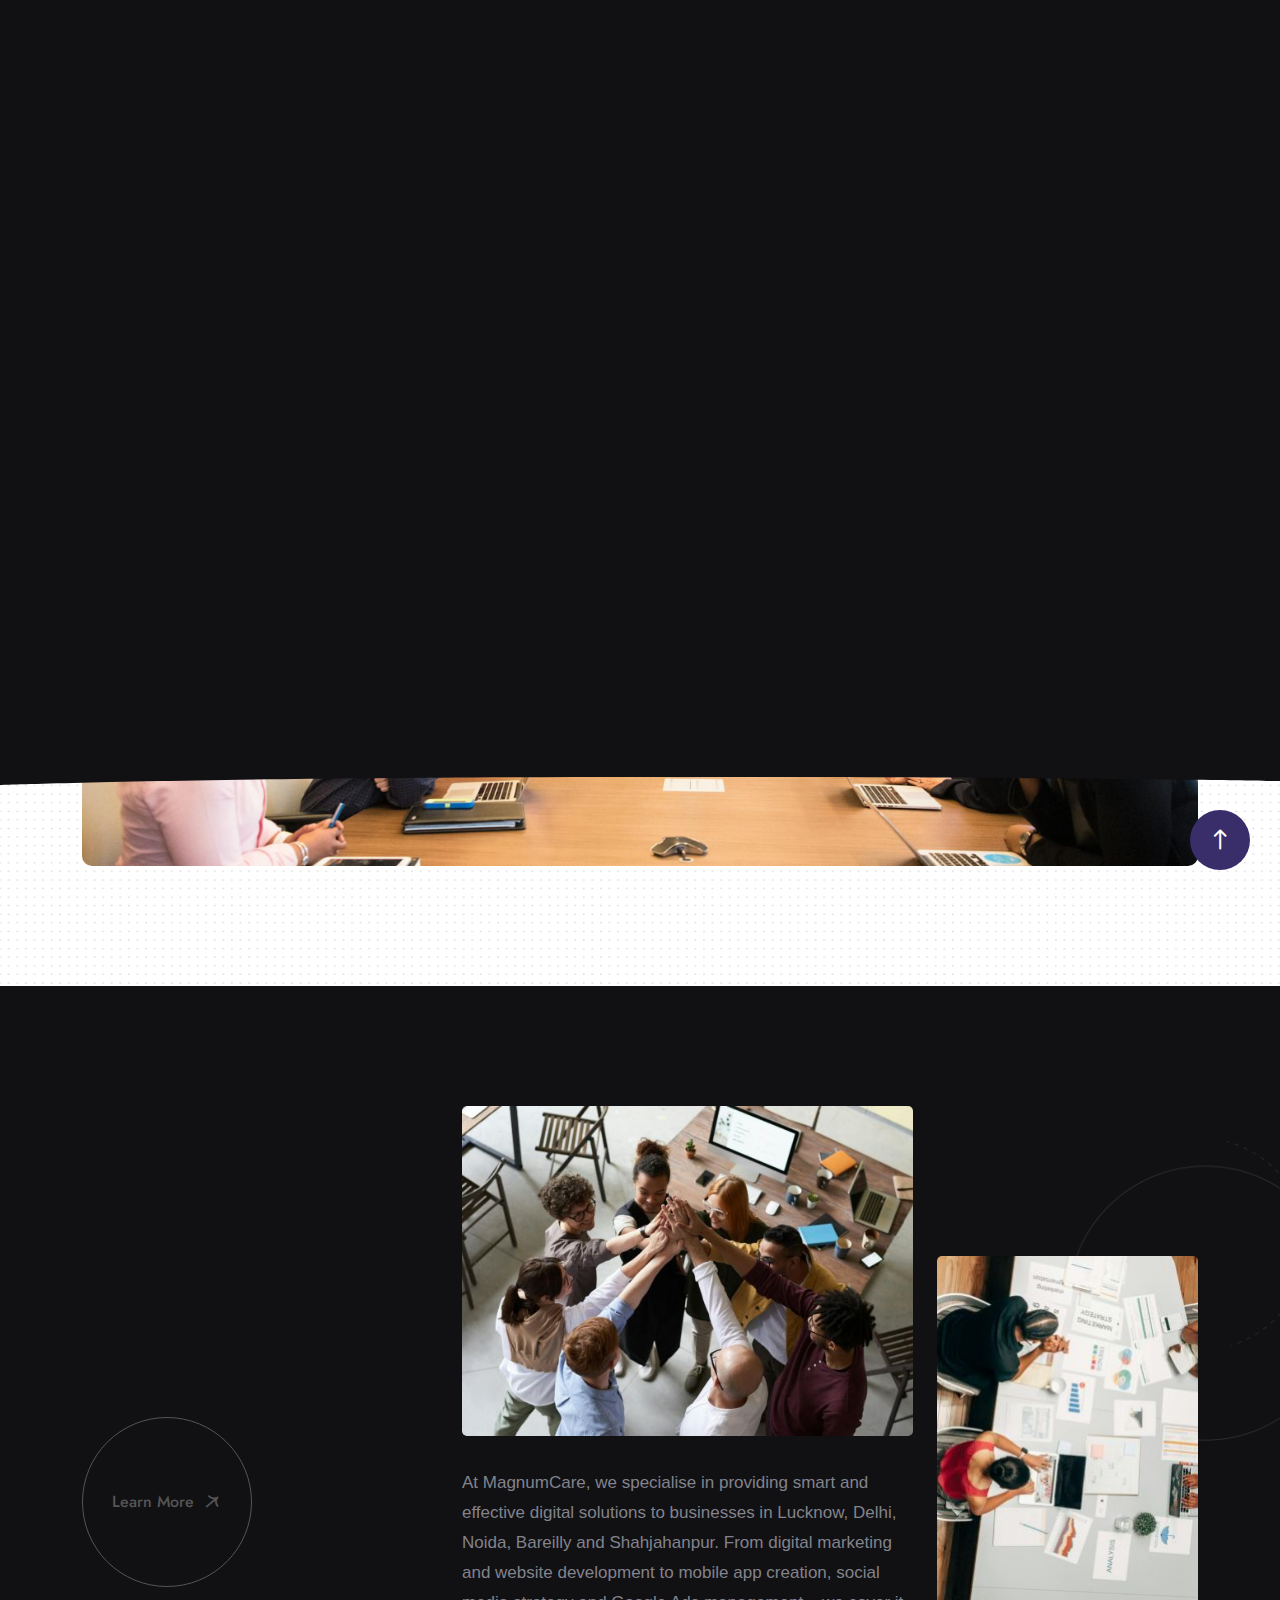
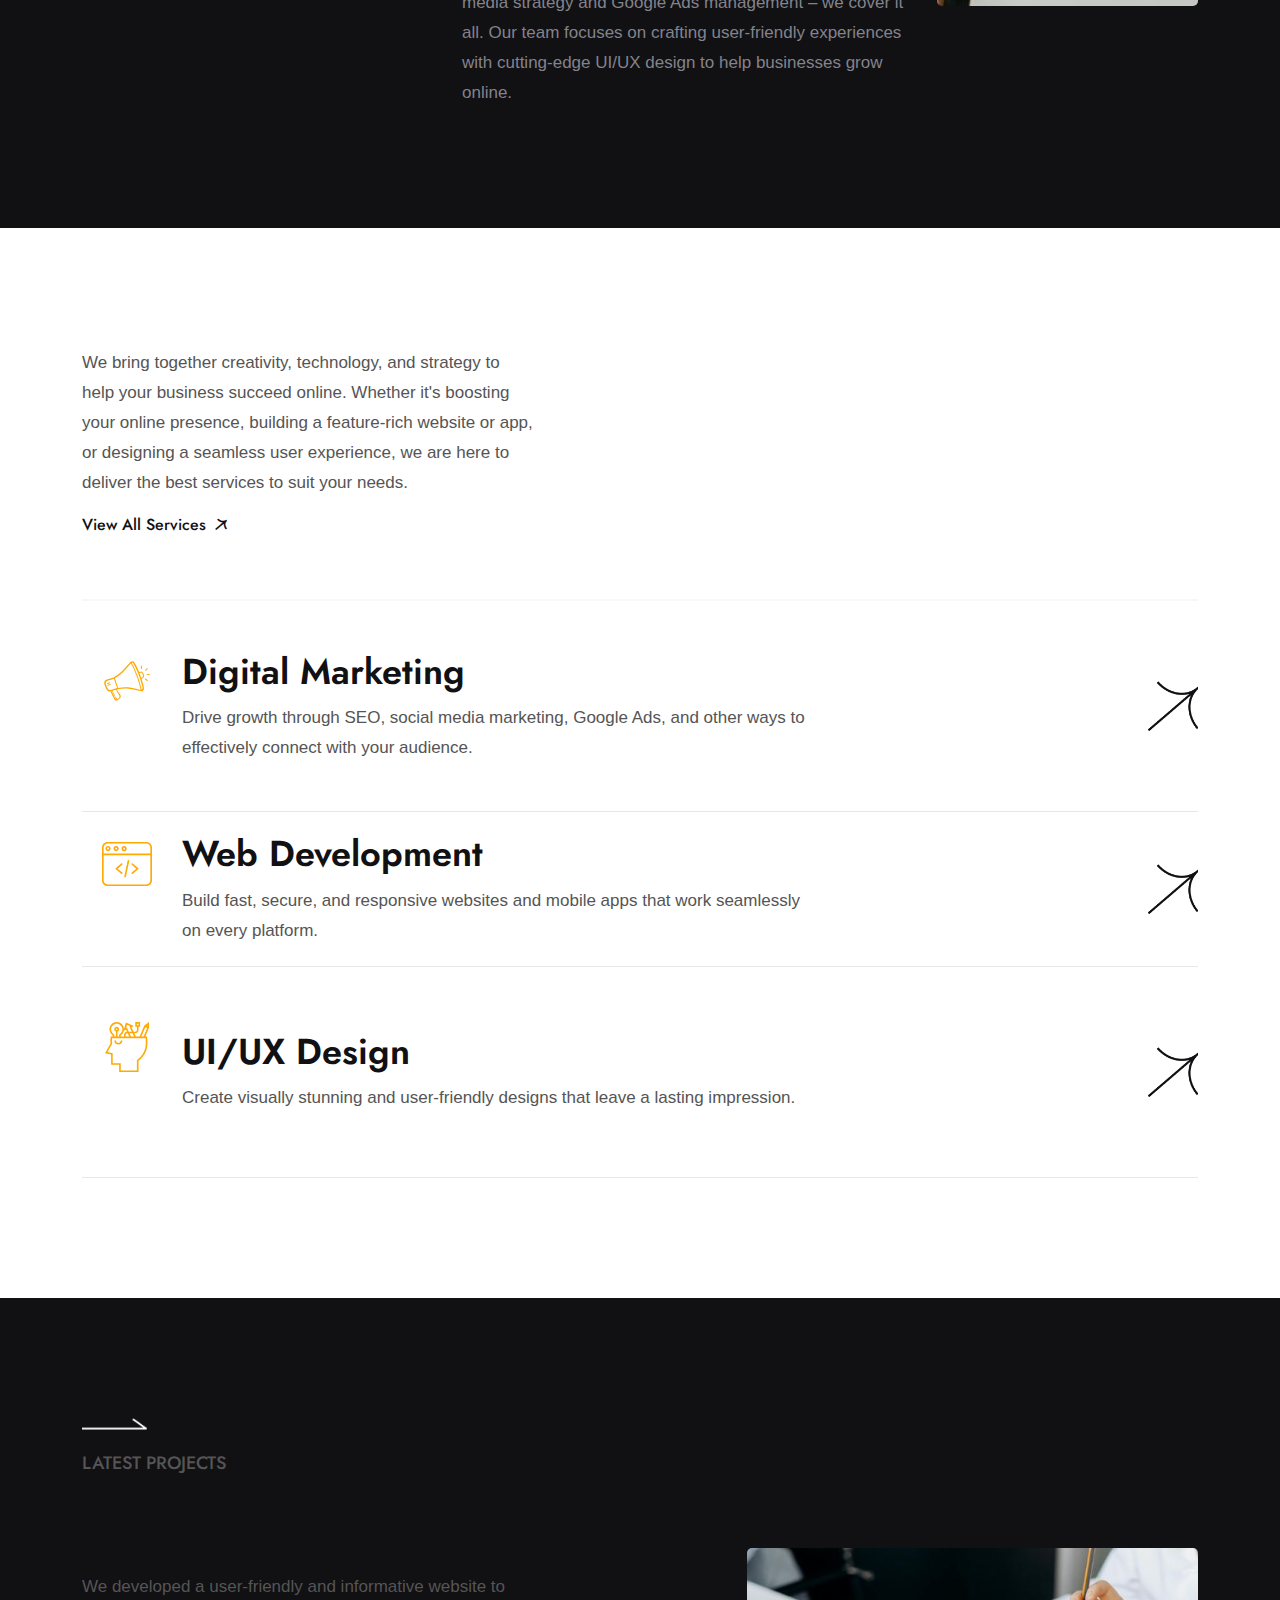
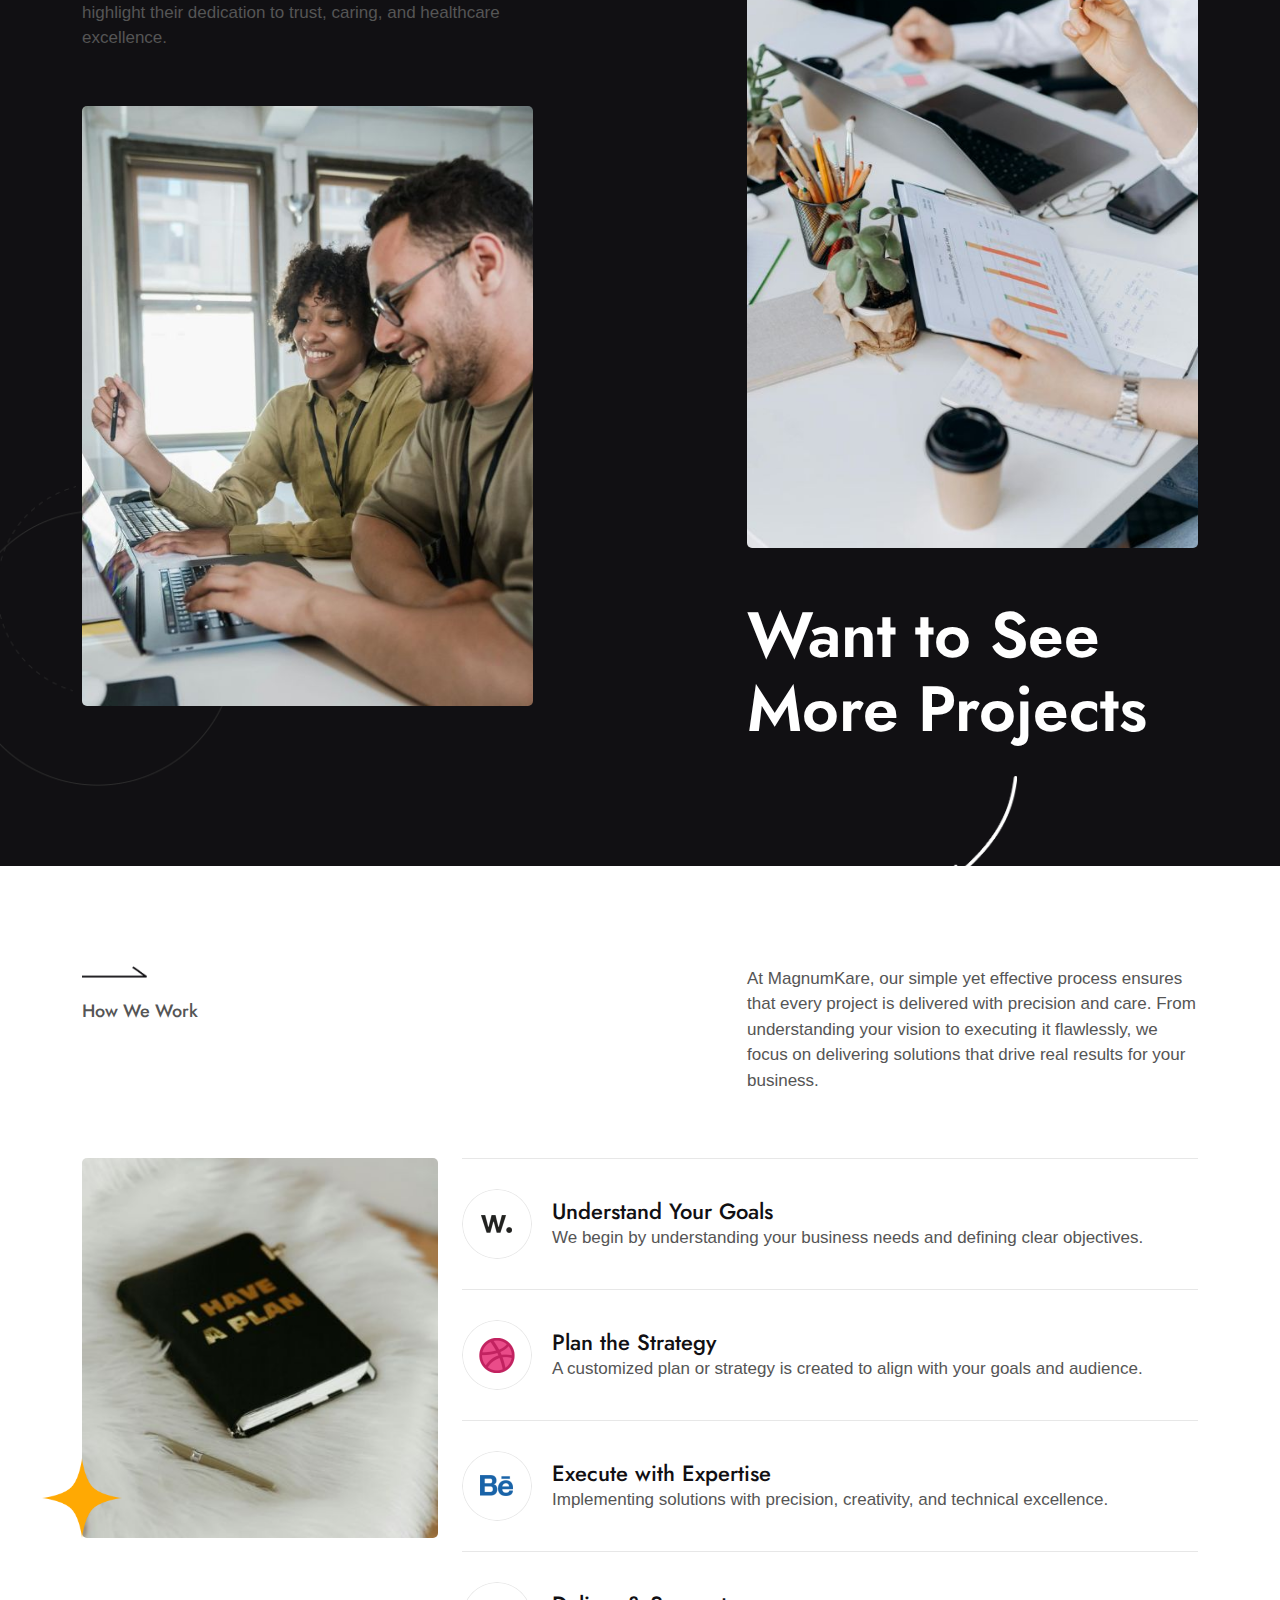
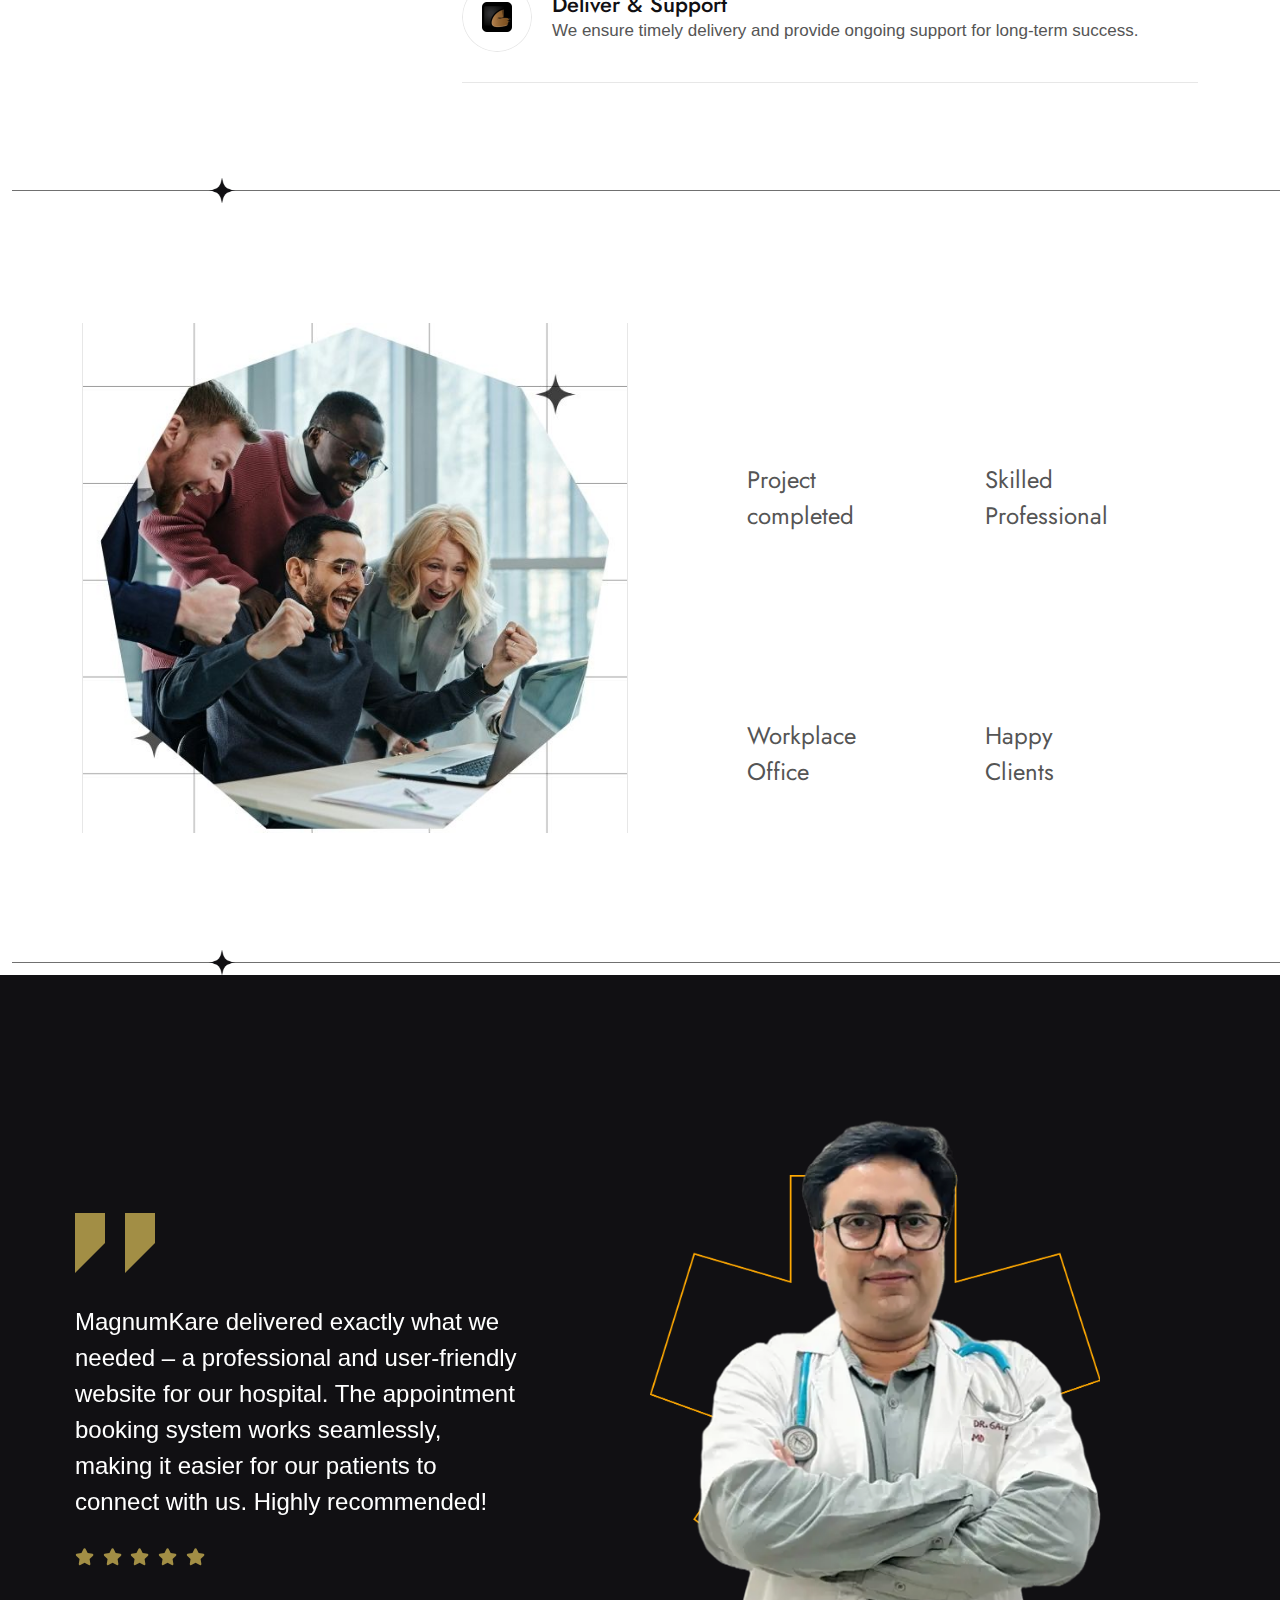
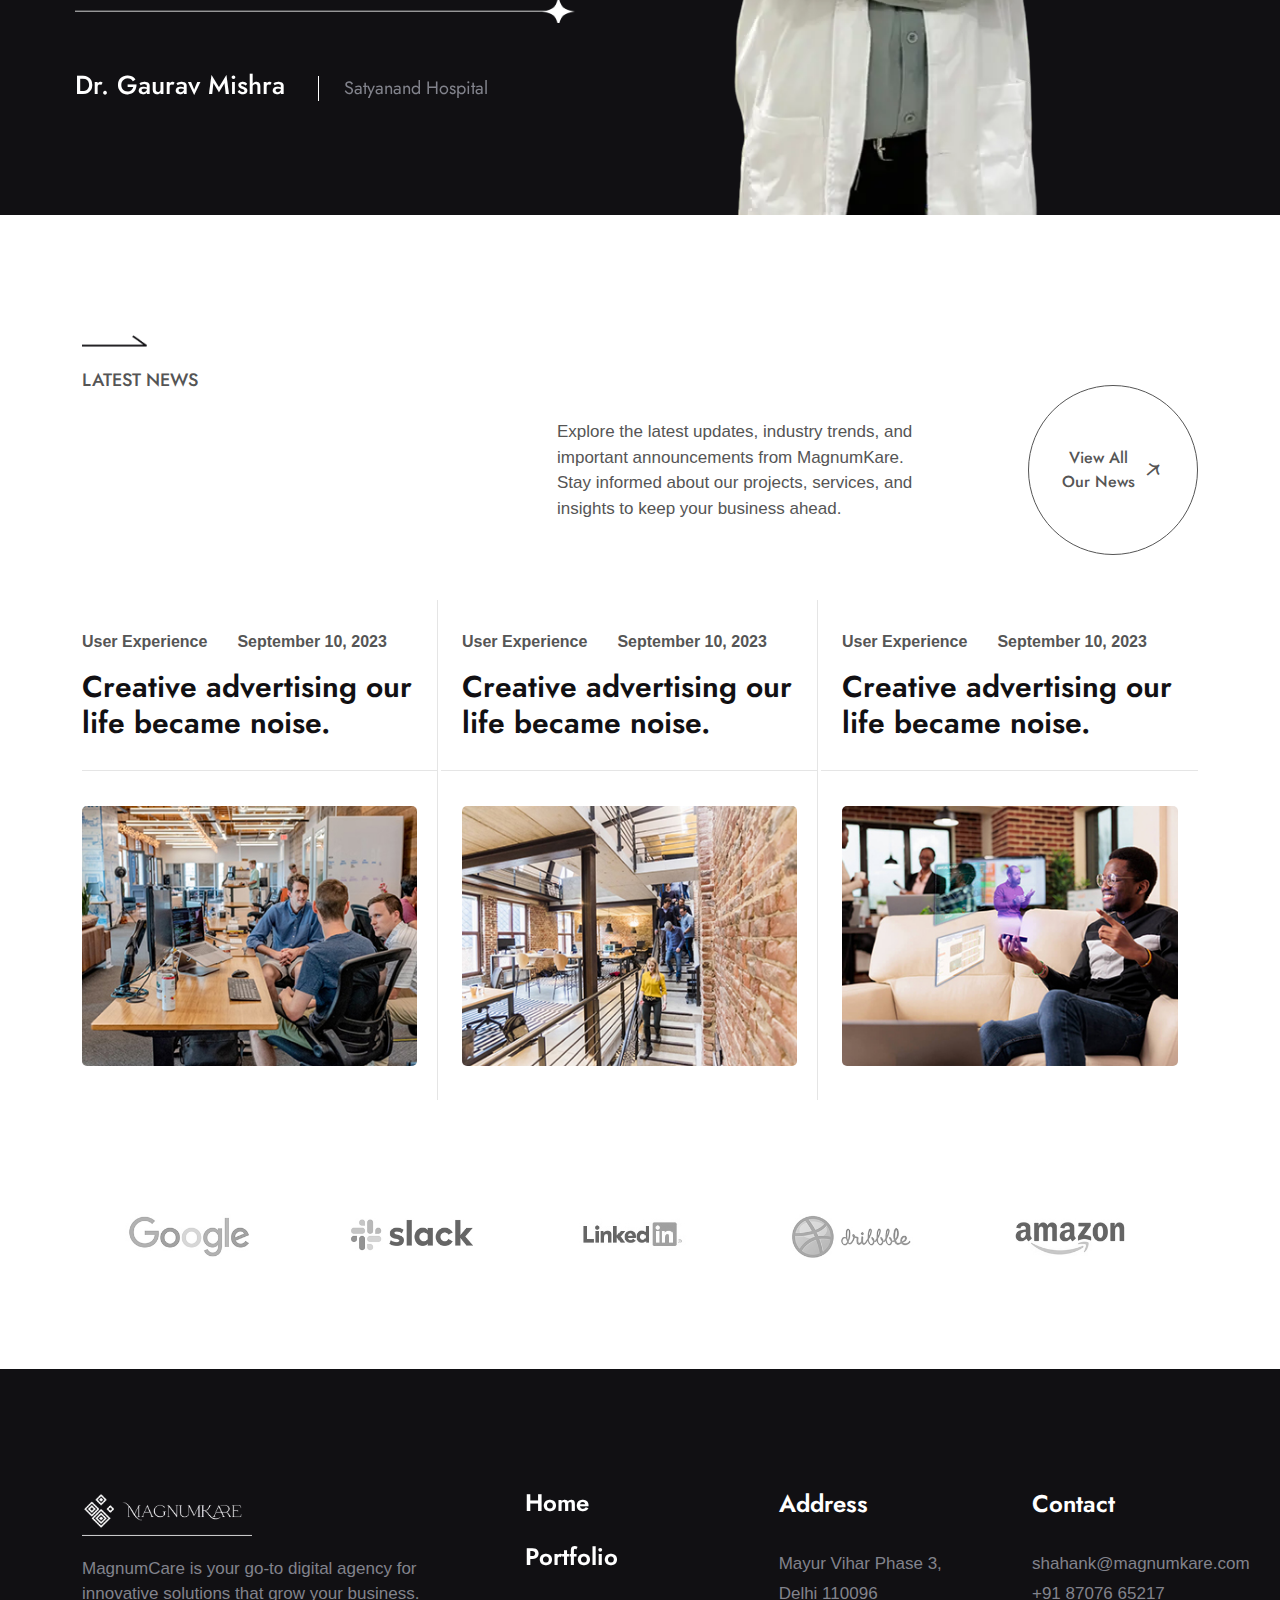
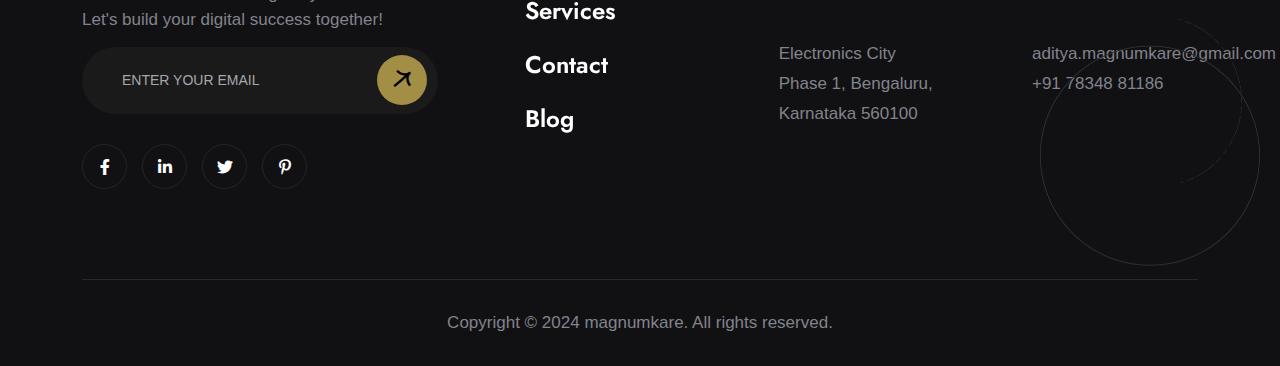
<file: index.html>
<!DOCTYPE html>
<html lang="en">
<meta http-equiv="content-type" content="text/html;charset=UTF-8" />
<head>
    <meta charset="UTF-8" />
    <meta
      name="viewport"
      content="width=device-width, initial-scale=1.0, maximum-scale=1, minimum-scale=1, target-densitydpi=device-dpi"
    />
    <title>Magnumkare Digital Marketing Agency | Noida, Delhi, Lucknow</title>
    <link rel="icon" type="image/png" href="images/logo.png" />
    <link rel="stylesheet" href="css/fxotary-icon.css" />
    <link rel="stylesheet" href="css/font-awesome-pro.css" />
    <link rel="stylesheet" href="css/bootstrap.min.css" />
    <link rel="stylesheet" href="css/slick.css" />
    <link rel="stylesheet" href="css/spacing.css" />
    <link rel="stylesheet" href="css/style.css" />
    <link rel="stylesheet" href="css/responsive.css" />
  </head>

  <body>
    <!--================================
        PRELOADER START
    =================================-->
    <div class="preloader">
      <svg viewBox="0 0 1000 1000" preserveAspectRatio="none">
        <path id="svg" d="M0,1005S175,995,500,995s500,5,500,5V0H0Z"></path>
      </svg>
      <h5 class="preloader-text">Magnumkare</h5>
    </div>
    <!--================================
        PRELOADER END
    =================================-->

    <!--===============================
        MAIN MENU START
    ===============================-->
    <header>
      <div class="main_menu navbar d-none d-xl-flex">
        <div class="container-fluid">
          <a class='navbar-brand' href='index.html'>
            <img src="images/logo.png" alt="Fxotary" class="img-fluid w-100" />
          </a>
          <div class="main-menu">
            <nav class="navbar-nav m-auto" id="navbarNav">
              <ul>
                <li class="">
                  <a href="index.html" class="text_hover_animaiton">Home</a>
                  
                </li>
                <li>
                  <a class='text_hover_animaiton' href='about_us.html'>About</a>
                </li>
                <li>
                  <a href="services.html" class="text_hover_animaiton">Services</a>
                </li>
                <li>
                  <a class='text_hover_animaiton' href='contact.html'>Contact</a
                  >
                </li>
              </ul>
            </nav>
          </div>
          <div class="right_menu">
            <a class='common_btn' href='tel:7834881186'>Appointment</a>
          </div>
        </div>
      </div>
      <div class="mobile-menu d-xl-none main_menu d-flex">
        <div class="container-fluid d-flex justify-content-between">
          <div class="d-flex align-items-center justify-content-between w-100">
            <div class="navbar-brand ms-3">
              <a href='index.html'><img
                  src="images/logo.png"
                  alt="Fxotary"
                  class="img-fluid w-100"
              /></a>
            </div>
            <div class="text-end me-3">
              <a class="menu-bar navbar-toggler" href="javascript:void(0)"
                ><i class="fa-solid fa-bars"></i
              ></a>
            </div>
          </div>
        </div>
      </div>

      <div class="mobile_menu_container">
        <div class="mobile_menu_content">
          <div class="d-flex align-items-center justify-content-between">
            <div class="navbar-brand">
              <a href='index.html'><img
                  src="images/logo.png"
                  alt="Fxotary"
                  class="img-fluid w-100"
              /></a>
            </div>
            <div class="close_btn">
              <button><i class="fal fa-times"></i></button>
            </div>
          </div>
          <div class="main-menu-mobile"></div>
        </div>
      </div>
    </header>
    <div class="menu_search">
      <form>
        <input type="text" placeholder="Search" />
        <button type="submit">Search</button>
        <span class="close_search c-pointer"
          ><i class="fa-sharp fa-light fa-xmark"></i
        ></span>
        <i class="icon-down-arrow"></i>
      </form>
    </div>
    <div class="body-overlay"></div>
    <!--===============================
        MAIN MENU END
    ===============================-->

    <!--===============================
        BANNER START
    ===============================-->
    <section class="banner" style="background: url(images/banner_bg.png)">
      <div class="container">
        <div class="row">
          <div class="col-12">
            <div class="banner_text">
              <h4>Expert Marketing, Development & Design Services in India</h4>
              <h1 class="banner_title">
                Your Partner for<span>Digital <b>Growth</b></span>
              </h1>
            </div>
            <div class="banner_img">
              <div data-animation="img-blur" data-scroll="0">
                <img
                  src="images/banner_img_1.png"
                  alt="banner"
                  class="img-fluid w-100"
                />
              </div>
            </div>
          </div>
        </div>
      </div>
      <ul class="d-flex flex-wrap">
        <li><span>Follow Us</span></li>
        <li><a href="#">Fb.</a></li>
        <li><a href="#">Be.</a></li>
        <li><a href="#">Yt.</a></li>
      </ul>
    </section>
    <!--===============================
        BANNER END
    ===============================-->

    <!--===============================
        ABOUT START
    ===============================-->
    <section class="about_us pt_120 xs_pt_70 pb_120 xs_pb_70">
      <div class="container">
        <div class="row">
          <div class="col-lg-4 col-md-7">
            <div class="about_text">
              <div class="section_heading">
                <h5 data-text-animation>ABOUT COMPANY</h5>
                <h2 data-text-animation data-split="word" data-duration="1">
                  Top Digital Solutions Agency in India
                </h2>
              </div>
              <a class='circle_btn' href='about_us.html'>Learn More <i class="fx-icon-next-arrow"></i
              ></a>
            </div>
          </div>
          <div class="col-lg-5 col-md-7">
            <div class="about_img_1">
              <div class="img">
                <div data-animation="img-blur">
                  <img
                    src="images/about_img_1.jpg"
                    alt="about"
                    class="img-fluid w-100"
                  />
                </div>
              </div>
              <p>
                At MagnumCare, we specialise in providing smart and effective digital solutions to businesses in Lucknow, Delhi, Noida, Bareilly and Shahjahanpur. From digital marketing and website development to mobile app creation, social media strategy and Google Ads management – ​​we cover it all. Our team focuses on crafting user-friendly experiences with cutting-edge UI/UX design to help businesses grow online.
              </p>
            </div>
          </div>
          <div class="col-lg-3 col-md-5">
            <div class="about_img_2">
              <div data-animation="img-blur">
                <img
                  src="images/about_img_2.jpg"
                  alt="about"
                  class="img-fluid w-100"
                />
              </div>
            </div>
          </div>
        </div>
      </div>
    </section>
    <!--===============================
        ABOUT END
    ===============================-->

    <!--===============================
        WHAT WE DO START
    ===============================-->
    <section class="what_we_do pt_120 xs_pt_70 pb_120 xs_pb_70">
      <div class="container">
        <div class="row justify-content-between">
          <div class="col-xl-5 col-md-7">
            <div class="what_we_do_text">
              <p>
                We bring together creativity, technology, and strategy to help your business succeed online. Whether it's boosting your online presence, building a feature-rich website or app, or designing a seamless user experience, we are here to deliver the best services to suit your needs.
              </p>
              <a class="view_btn" href="#"
                >View All Services <i class="fx-icon-next-arrow"></i
              ></a>
            </div>
          </div>
          <div class="col-xl-5 col-md-5">
            <div class="section_heading">
              <h5 data-text-animation>WHAT WE DO</h5>
              <h2 data-text-animation data-split="word">Digital Solutions for Your Business</h2>
            </div>
          </div>
        </div>
        <hr />
        <div class="row">
          <div class="col-12">
            <ul>
              <li
                data-animation
                class="image-view"
                data-img-cursor="<img src='images/what_we_do_img.jpg' />"
              >
                <div class="icon">
                  <img
                    src="icons/megaphone.svg"
                    alt="about"
                    class="img-fluid w-100 svg"
                  />
                </div>
                <div class="text">
                  <h3>Digital Marketing</h3>
                  <p>
                    Drive growth through SEO, social media marketing, Google Ads, and other ways to effectively connect with your audience.
                  </p>
                </div>
                <div class="img">
                  <img
                    src="images/what_we_do_img.jpg"
                    alt="what we do"
                    class="img-fluid w-100"
                  />
                </div>
                <a class="circle_btn" href="#">details</a>
              </li>
              <li
                data-animation
                class="image-view"
                data-img-cursor="<img src='images/what_we_do_img.jpg' />"
              >
                <div class="icon">
                  <img
                    src="icons/web-programming.svg"
                    alt="about"
                    class="img-fluid w-100 svg"
                  />
                </div>
                <div class="text">
                  <h3>Web Development</h3>
                  <p>
                    Build fast, secure, and responsive websites and mobile apps that work seamlessly on every platform.
                  </p>
                </div>
              </li>
              <li
                data-animation
                class="image-view"
                data-img-cursor="<img src='images/what_we_do_img.jpg' />"
              >
                <div class="icon">
                  <img
                    src="icons/ui-ux.svg"
                    alt="about"
                    class="img-fluid w-100 svg"
                  />
                </div>
                <div class="text">
                  <h3>UI/UX Design</h3>
                  <p>
                    Create visually stunning and user-friendly designs that leave a lasting impression.
                  </p>
                </div>
                <div class="img">
                  <img
                    src="images/what_we_do_img.jpg"
                    alt="what we do"
                    class="img-fluid w-100"
                  />
                </div>
                <a class="circle_btn" href="#">details</a>
              </li>
              
              
            </ul>
          </div>
        </div>
      </div>
    </section>
    <!--===============================
        WHAT WE DO END
    ===============================-->

    <!--===============================
        LATEST PROJECT START
    ===============================-->
    <section class="latest_project pt_120 xs_pt_70 pb_120 xs_pb_70">
      <div class="container">
        <div class="row justify-content-between">
          <div class="col-xl-5 col-md-6">
            <div class="latest_project_text">
              <div class="section_heading">
                <h5>LATEST PROJECTS</h5>
                <h2 data-text-animation data-split="char">
                  Satyanand Hospital 🏥
                </h2>
              </div>
              <p>
                We developed a user-friendly and informative website to highlight their dedication to trust, caring, and healthcare excellence.
              </p>
            </div>
            <a class='latest_project_img d-block cursor-arrow c-pointer' href='portfolio_details.html'>
              <div data-animation="img-blur">
                <img
                  src="images/project_img_1.jpg"
                  alt="projext"
                  class="img-fluid w-100"
                />
              </div>
              <div class="text d-flex flex-column">
                <h3>Mark Wide Website</h3>
                <h3>Design Project</h3>
              </div>
            </a>
          </div>
          <div class="col-xl-5 col-md-6">
            <a class='latest_project_img d-block cursor-arrow latest_project_img_2 c-pointer' href='portfolio_details.html'>
              <div data-animation="img-blur">
                <img
                  src="images/project_img_2.jpg"
                  alt="projext"
                  class="img-fluid w-100"
                />
              </div>
              <div class="text d-flex flex-column">
                <h3>Mark Wide Website</h3>
                <h3>Design Project</h3>
              </div>
            </a>
            <h4>Want to See More Projects</h4>
          </div>
        </div>
      </div>
      
    </section>
    <!--===============================
        LATEST PROJECT END
    ===============================--><!--===============================
        ACHIVEMENT START
    ===============================-->
    <section class="counter achivement pt_100 xs_pt_50 pb_120 xs_pb_70">
      <div class="container">
        <div class="row justify-content-between">
          <div class="col-xl-5 col-lg-6">
            <div class="section_heading">
              <h5>How We Work</h5>
              <h2 data-text-animation data-split="word">
                Streamlined Process
              </h2>
            </div>
          </div>
          <div class="col-xl-5 col-lg-6">
            <div class="achivement_right_text">
              <p>
                At MagnumKare, our simple yet effective process ensures that every project is delivered with precision and care. From understanding your vision to executing it flawlessly, we focus on delivering solutions that drive real results for your business.
              </p>
            </div>
          </div>
        </div>
        <div class="row justify-content-between mt_50">
          <div class="col-xxl-3 col-md-6 col-lg-4 col-xl-4">
            <div class="achivement_img">
              <div class="img_1">
                <div data-animation="img-blur">
                  <img
                    src="images/achivement_img_1.jpg"
                    alt="achivement"
                    class="img-fluid w-100"
                  />
                </div>
              </div>
            </div>
          </div>
          <div class="col-xxl-8 col-lg-8 col-xl-8">
            <div class="achivement_list">
              <ul>
                <li data-animation>
                  <div class="icon">
                    <img
                      src="images/achivement_icon_1.png"
                      alt="icon"
                      class="img-fluid w-100"
                    />
                  </div>
                  <div class="text">
                    <h4>Understand Your Goals</h4>
                    <p>We begin by understanding your business needs and defining clear objectives.</p>
                  </div>
                </li>
                <li data-animation>
                  <div class="icon">
                    <img
                      src="images/achivement_icon_2.png"
                      alt="icon"
                      class="img-fluid w-100"
                    />
                  </div>
                  <div class="text">
                    <h4>Plan the Strategy</h4>
                    <p>A customized plan or strategy is created to align with your goals and audience.</p>
                  </div>
                </li>
                <li data-animation>
                  <div class="icon">
                    <img
                      src="images/achivement_icon_3.png"
                      alt="icon"
                      class="img-fluid w-100"
                    />
                  </div>
                  <div class="text">
                    <h4>Execute with Expertise</h4>
                    <p>Implementing solutions with precision, creativity, and technical excellence.</p>
                  </div>
                </li>
                <li data-animation>
                  <div class="icon">
                    <img
                      src="images/achivement_icon_4.png"
                      alt="icon"
                      class="img-fluid w-100"
                    />
                  </div>
                  <div class="text">
                    <h4>Deliver & Support</h4>
                    <p>We ensure timely delivery and provide ongoing support for long-term success.</p>
                  </div>
                </li>
              </ul>
            </div>
          </div>
        </div>
      </div>
    </section>
    <!--===============================
        ACHIVEMENT END
    ===============================-->
    <!--===============================
        COUNTER START
    ===============================-->
    <section class="counter pt_120 xs_pt_70 pb_140 xs_pb_90">
      <div class="container">
        <div class="row justify-content-between">
          <div class="col-xl-6 col-md-6">
            <div class="counter_img">
              <img
                src="images/counter_img.png"
                alt="counter"
                class="img-fluid w-100"
              />
            </div>
          </div>
          <div class="col-xl-5 col-md-6">
            <div class="row">
              <div class="col-xl-6 col-sm-6" data-animation="fade-right">
                <div class="counter_item counter_item_icon">
                  <h2 data-text-animation data-split="word" class="count">
                    10
                  </h2>
                  <p>Project completed</p>
                </div>
              </div>
              <div
                class="col-xl-6 col-sm-6"
                data-animation="fade-right"
                data-delay=".5"
              >
                <div class="counter_item counter_item_icon">
                  <h2 data-text-animation data-split="word" class="count">
                    8
                  </h2>
                  <p>Skilled Professional</p>
                </div>
              </div>
              <div
                class="col-xl-6 col-sm-6"
                data-animation="fade-right"
                data-delay=".75"
              >
                <div class="counter_item">
                  <h2 data-text-animation data-split="word" class="count">
                    2
                  </h2>
                  <p>Workplace Office</p>
                </div>
              </div>
              <div
                class="col-xl-6 col-sm-6"
                data-animation="fade-right"
                data-delay="1"
              >
                <div class="counter_item counter_item_icon">
                  <h2 data-text-animation data-split="word" class="count">
                    30
                  </h2>
                  <p>Happy Clients</p>
                </div>
              </div>
            </div>
          </div>
        </div>
      </div>
    </section>
    <!--===============================
        COUNTER END
    ===============================-->



    <!--===============================
        TESTIMONIAL START
    ===============================-->
    <section class="testimonial pt_120">
      <div class="container">
        <div class="row testi_slider">
          <div class="col-xl-12">
            <div class="testimonial_item">
              <div class="row">
                <div class="col-xl-6 col-md-6">
                  <div class="testimonial_text">
                    <p class="description">
                      MagnumKare delivered exactly what we needed – a professional and user-friendly website for our hospital. The appointment booking system works seamlessly, making it easier for our patients to connect with us. Highly recommended!
                    </p>
                    <p class="rating">
                      <i class="fas fa-star"></i>
                      <i class="fas fa-star"></i>
                      <i class="fas fa-star"></i>
                      <i class="fas fa-star"></i>
                      <i class="fas fa-star"></i>
                    </p>
                    <h4>Dr. Gaurav Mishra <span>Satyanand Hospital</span></h4>
                  </div>
                </div>
                <div class="col-xl-5 col-md-6">
                  <div class="testimonial_img">
                    <img
                      src="images/testimonial_img.webp"
                      alt="testimonial"
                      class="img-fluid w-100"
                    />
                  </div>
                </div>
              </div>
            </div>
          </div>
          <div class="col-xl-12">
            <div class="testimonial_item">
              <div class="row">
                <div class="col-xl-6 col-md-6">
                  <div class="testimonial_text">
                    <p class="description">
                      MagnumKare did a fantastic job creating a modern and efficient website for SB Diagnostics. Their attention to detail and the smooth functionality of the platform exceeded our expectations. Great work!
                    </p>
                    <p class="rating">
                      <i class="fas fa-star"></i>
                      <i class="fas fa-star"></i>
                      <i class="fas fa-star"></i>
                      <i class="fas fa-star"></i>
                      <i class="fas fa-star"></i>
                    </p>
                    <h4>Dr. Subrat Gupta<span>SB Diagnostics</span></h4>
                  </div>
                </div>
                <div class="col-xl-5 col-md-6">
                  <div class="testimonial_img">
                    <img
                      src="images/testimonial_img.png"
                      alt="testimonial"
                      class="img-fluid w-100"
                    />
                  </div>
                </div>
              </div>
            </div>
          </div>
        </div>
      </div>
    </section>
    <!--===============================
        TESTIMONIAL END
    ===============================-->

    <!--===============================
        BLOG START
    ===============================-->
    <section class="blog pt_120 xs_pt_80">
      <div class="container">
        <div class="row justify-content-between">
          <div class="col-lg-5 col-md-8">
            <div class="section_heading">
              <h5>LATEST NEWS</h5>
              <h2 data-text-animation data-split="word">
                Stay Updated with the Latest News
              </h2>
            </div>
          </div>
          <div class="col-lg-7 col-md-12">
            <div class="blog_right_text">
              <p>
                Explore the latest updates, industry trends, and important announcements from MagnumKare. Stay informed about our projects, services, and insights to keep your business ahead.
              </p>
              <a class='circle_btn' href='blog_grid.html'>View All <br />
                Our News <i class="fx-icon-next-arrow"></i
              ></a>
            </div>
          </div>
        </div>
        <div class="row mt_20">
          <div class="col-lg-4 col-md-6" data-animation="fade-left">
            <div class="single_blog first_blog">
              <div class="single_blog_text">
                <ul class="d-flex flex-wrap">
                  <li>User Experience</li>
                  <li>September 10, 2023</li>
                </ul>
                <a class='title' href='blog_details.html'>Creative advertising our life became noise.</a
                >
              </div>
              <div class="single_blog_img">
                <a class='img w-100' data-cursor='<i class="fx-icon-long-next-arrow"></i>' href='/blog_details'>
                  <div data-animation="img-blur" class="w-100">
                    <img
                      src="images/blog_1.jpg"
                      alt="blog"
                      class="img-fluid w-100"
                    />
                  </div>
                </a>
              </div>
            </div>
          </div>
          <div
            class="col-lg-4 col-md-6"
            data-animation="fade-left"
            data-delay=".75"
          >
            <div class="single_blog">
              <div class="single_blog_text">
                <ul class="d-flex flex-wrap">
                  <li>User Experience</li>
                  <li>September 10, 2023</li>
                </ul>
                <a class='title' href='blog_details.html'>Creative advertising our life became noise.</a
                >
              </div>
              <div class="single_blog_img">
                <a class='img w-100' data-cursor='<i class="fx-icon-long-next-arrow"></i>' href='/blog_details'>
                  <div data-animation="img-blur" class="w-100">
                    <img
                      src="images/blog_2.jpg"
                      alt="blog"
                      class="img-fluid w-100"
                    />
                  </div>
                </a>
              </div>
            </div>
          </div>
          <div
            class="col-lg-4 col-md-6"
            data-animation="fade-left"
            data-delay="1"
          >
            <div class="single_blog last_blog">
              <div class="single_blog_text">
                <ul class="d-flex flex-wrap">
                  <li>User Experience</li>
                  <li>September 10, 2023</li>
                </ul>
                <a class='title' href='blog_details.html'>Creative advertising our life became noise.</a
                >
              </div>
              <div class="single_blog_img">
                <a class='img w-100' data-cursor='<i class="fx-icon-long-next-arrow"></i>' href='/blog_details'>
                  <div data-animation="img-blur" class="w-100">
                    <img
                      src="images/blog_3.jpg"
                      alt="blog"
                      class="img-fluid w-100"
                    />
                  </div>
                </a>
              </div>
            </div>
          </div>
        </div>
      </div>
    </section>
    <!--===============================
        BLOG END
    ===============================-->

    <!--============================
        BRAND START
    =============================-->
    <section class="tf__brand pt_100 xs_pt_60 pb_100 xs_pb_60">
      <div class="container">
        <div class="row">
          <div class="col-12">
            <div class="marquee_animi">
              <ul
                class="tf__brand_logo_area d-flex flex-wrap justify-content-between"
              >
                <li>
                  <a href="#"
                    ><img
                      src="images/brand_1.jpg"
                      alt="brand"
                      class="img-fluid w-100"
                  /></a>
                </li>
                <li>
                  <a href="#"
                    ><img
                      src="images/brand_5.jpg"
                      alt="brand"
                      class="img-fluid w-100"
                  /></a>
                </li>
                <li>
                  <a href="#"
                    ><img
                      src="images/brand_2.jpg"
                      alt="brand"
                      class="img-fluid w-100"
                  /></a>
                </li>
                <li>
                  <a href="#"
                    ><img
                      src="images/brand_3.jpg"
                      alt="brand"
                      class="img-fluid w-100"
                  /></a>
                </li>
                <li>
                  <a href="#"
                    ><img
                      src="images/brand_6.jpg"
                      alt="brand"
                      class="img-fluid w-100"
                  /></a>
                </li>
                <li>
                  <a href="#"
                    ><img
                      src="images/brand_4.jpg"
                      alt="brand"
                      class="img-fluid w-100"
                  /></a>
                </li>
              </ul>
            </div>
          </div>
        </div>
      </div>
    </section>
    <!--============================
        BRAND END
    =============================-->

    <!--===============================
        FOOTER START
    ===============================-->
    <footer class="pt_120 xs_pt_80">
      <div class="container">
        <div class="row justify-content-between">
          <div class="col-xl-4 col-sm-8 col-md-6 col-lg-4">
            <div class="footer_content">
              <a class='footer_logo' href='index.html'>
                <img
                  src="images/footer_logo.jpg"
                  alt="Fxotary"
                  class="img-fluid w-100"
                />
              </a>
              <p>
                MagnumCare is your go-to digital agency for innovative solutions that grow your business. Let's build your digital success together!
              </p>
              <form>
                <input type="text" placeholder="ENTER YOUR EMAIL" />
                <button type="submit">
                  <i class="fx-icon-next-arrow"></i>
                </button>
              </form>
              <ul class="d-flex flex-wrap">
                <li>
                  <a href="#"><i class="fab fa-facebook-f"></i></a>
                </li>
                <li>
                  <a href="#"><i class="fab fa-linkedin-in"></i></a>
                </li>
                <li>
                  <a href="#"><i class="fab fa-twitter"></i></a>
                </li>
                <li>
                  <a href="#"><i class="fab fa-instagram"></i></a>
                </li>
              </ul>
            </div>
          </div>
          <div class="col-xl-2 col-sm-3 col-md-6 col-lg-2">
            <ul class="footer_menu">
              <li>
                <a class='text_hover_animaiton text_hover_type_2' href='index.html'>Home</a
                >
              </li>
              <li>
                <a class='text_hover_animaiton text_hover_type_2' href='portfolio.html'>Portfolio</a
                >
              </li>
              <li>
                <a class='text_hover_animaiton text_hover_type_2' href='services.html'>Services</a
                >
              </li>
              <li>
                <a class='text_hover_animaiton text_hover_type_2' href='contact.html'>Contact</a
                >
              </li>
              <li>
                <a class='text_hover_animaiton text_hover_type_2' href='blog_grid.html'>Blog</a
                >
              </li>
            </ul>
          </div>
          <div class="col-xl-2 col-md-6 col-lg-3">
            <div class="footer_address">
              <h3>Address</h3>
              <p>Mayur Vihar Phase 3, Delhi 110096</p>
              <p>Electronics City Phase 1, Bengaluru, Karnataka 560100</p>
            </div>
          </div>
          <div class="col-xl-2 col-md-6 col-lg-3">
            <div class="footer_address">
              <h3>Contact</h3>
              <p>
                <a href="mailto:shahank@magnumkare.com">shahank@magnumkare.com</a>
                <a href="callto:+918707665217">+91 87076 65217</a>
              </p>
              <p>
                <a href="mailto:aditya.magnumkare@gmail.com">aditya.magnumkare@gmail.com</a>
                <a href="callto:+917834881186">+91 78348 81186</a>
              </p>
            </div>
          </div>
        </div>
        <div class="row">
          <div class="col-12">
            <div class="footer_copyright">
              <p>Copyright © 2024 magnumkare. All rights reserved.</p>
            </div>
          </div>
        </div>
      </div>
    </footer>
    <!--===============================
        FOOTER END
    ===============================-->

    <!--==============================
        SCROLL BUTTON START
    ===============================-->
    <div class="tf__scroll_btn">
      <i class="fa-regular fa-arrow-up-long"></i>
    </div>
    <!--==============================
        SCROLL BUTTON END
    ===============================-->

    <div id="magic-cursor">
      <div id="ball"></div>
    </div>

    <script src="js/plugin.js"></script>
    <script src="js/animation.js"></script>
    <script src="js/main.js"></script>
  </body>
</html>
</file>
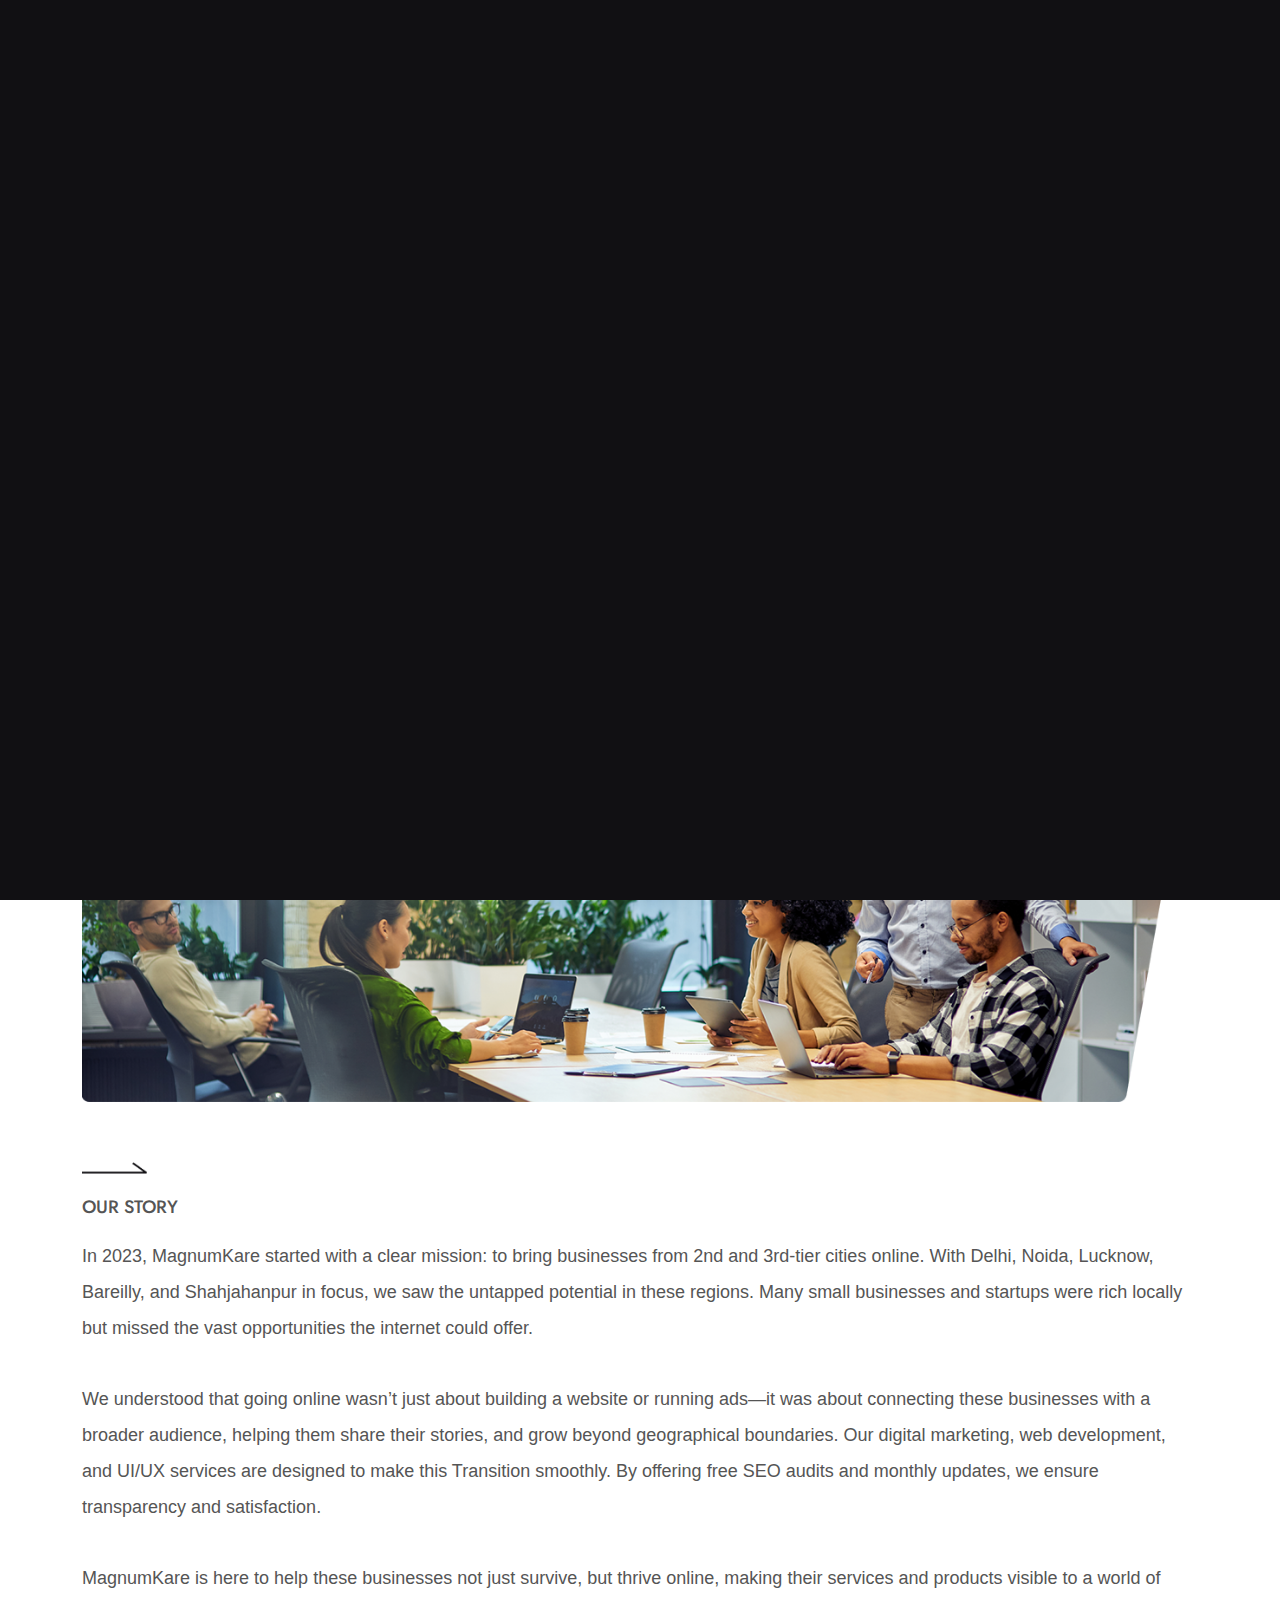
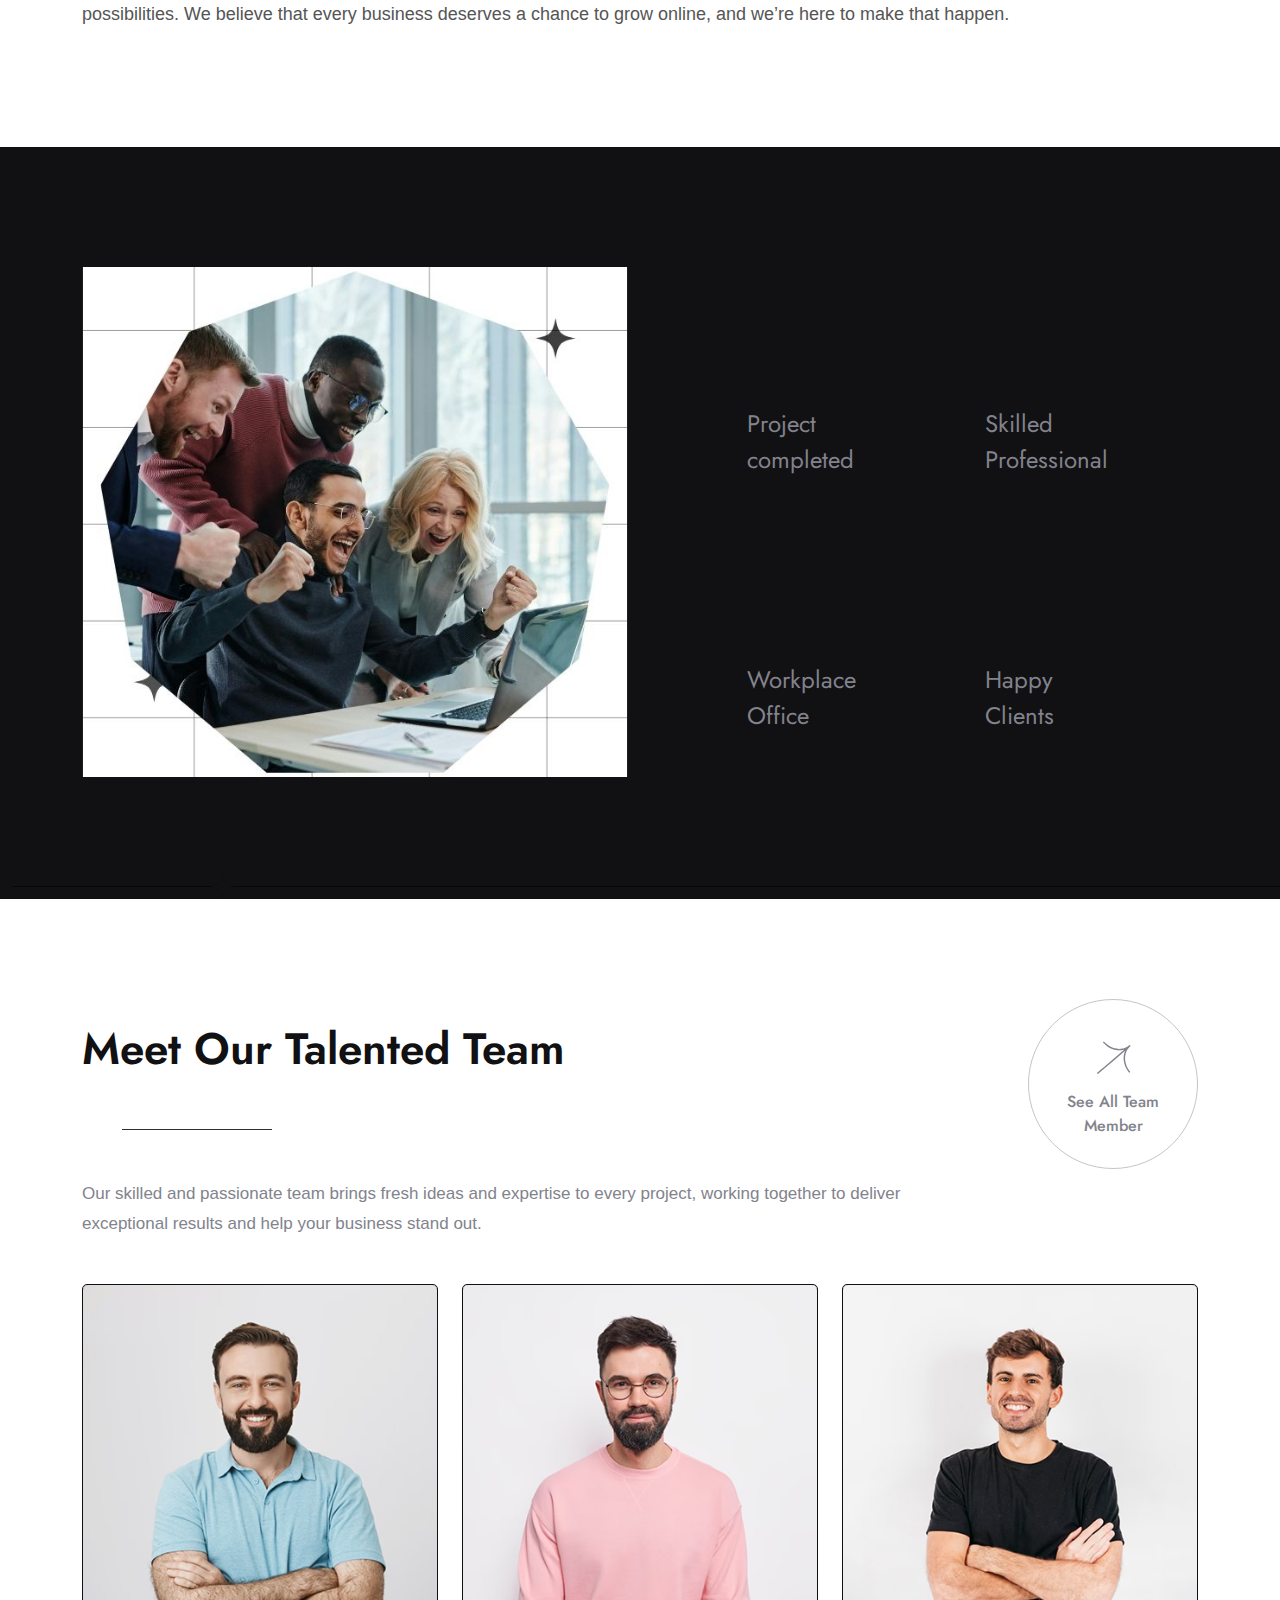
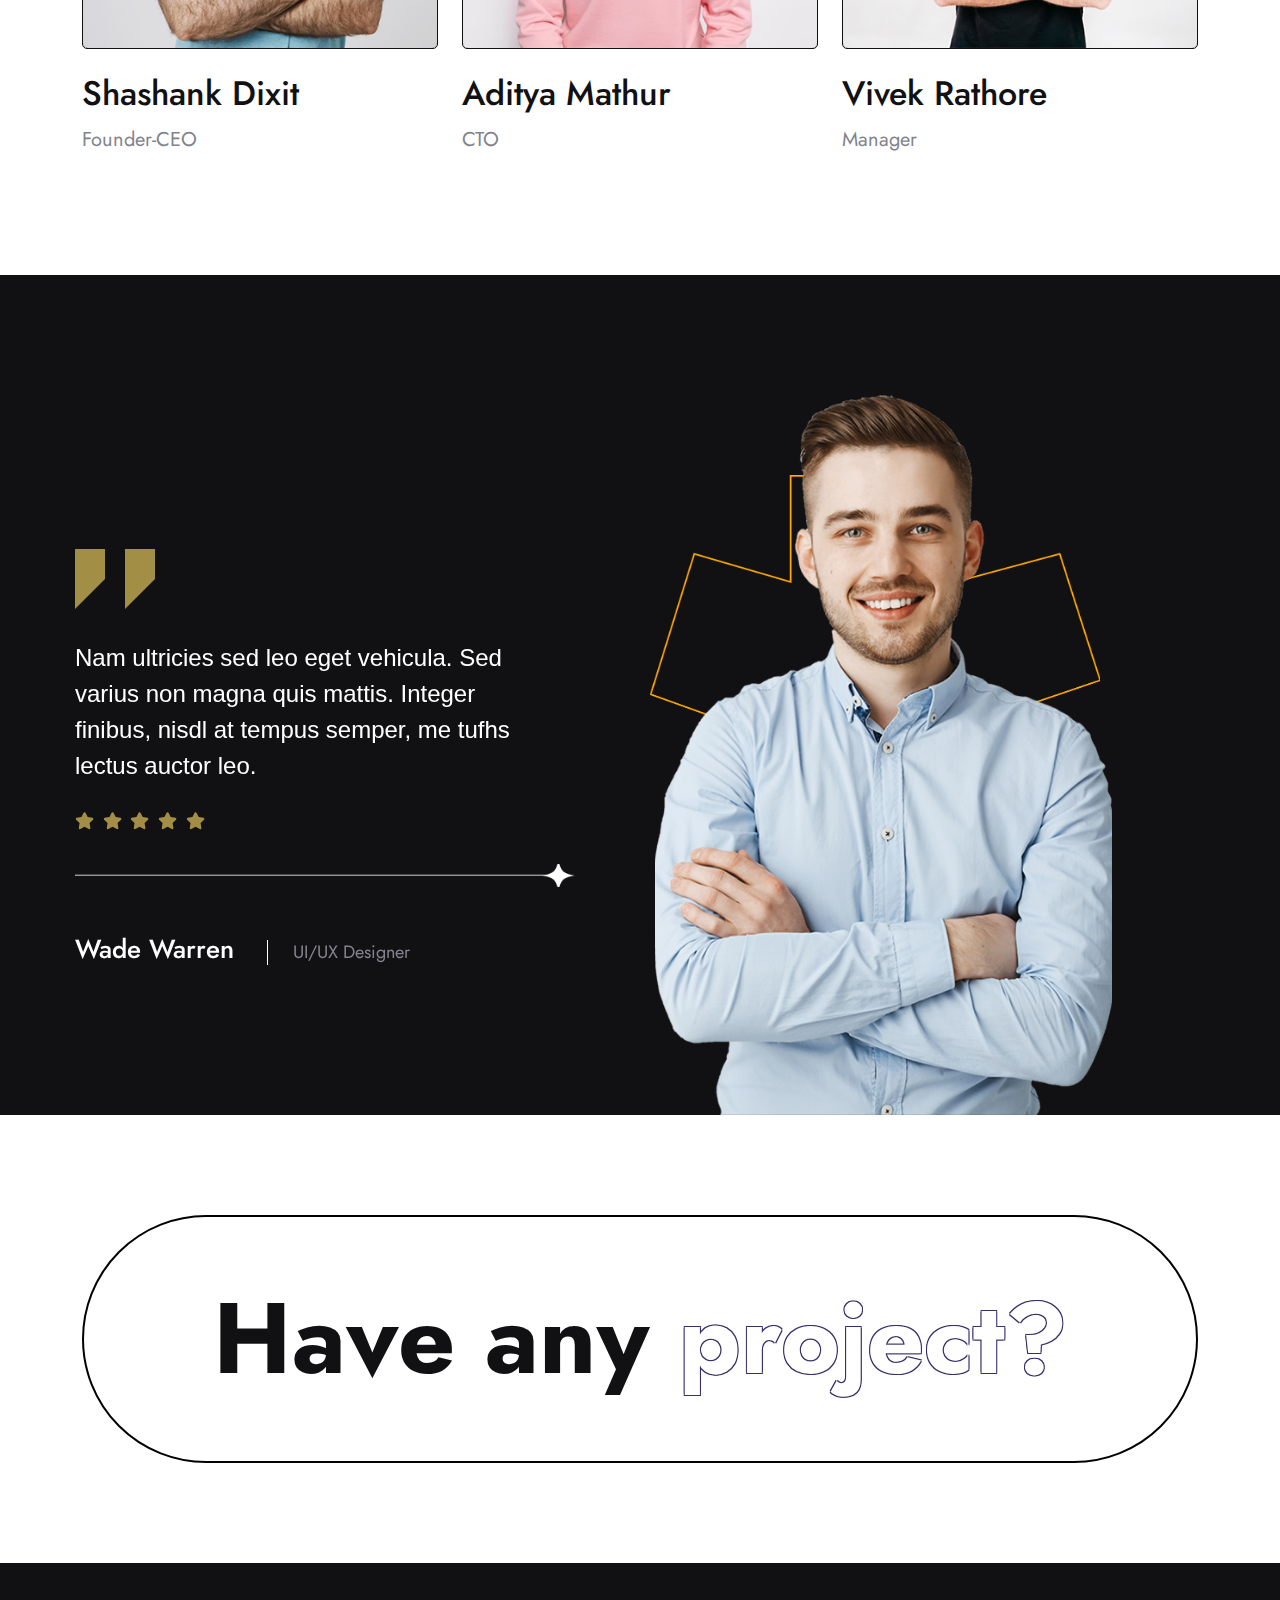
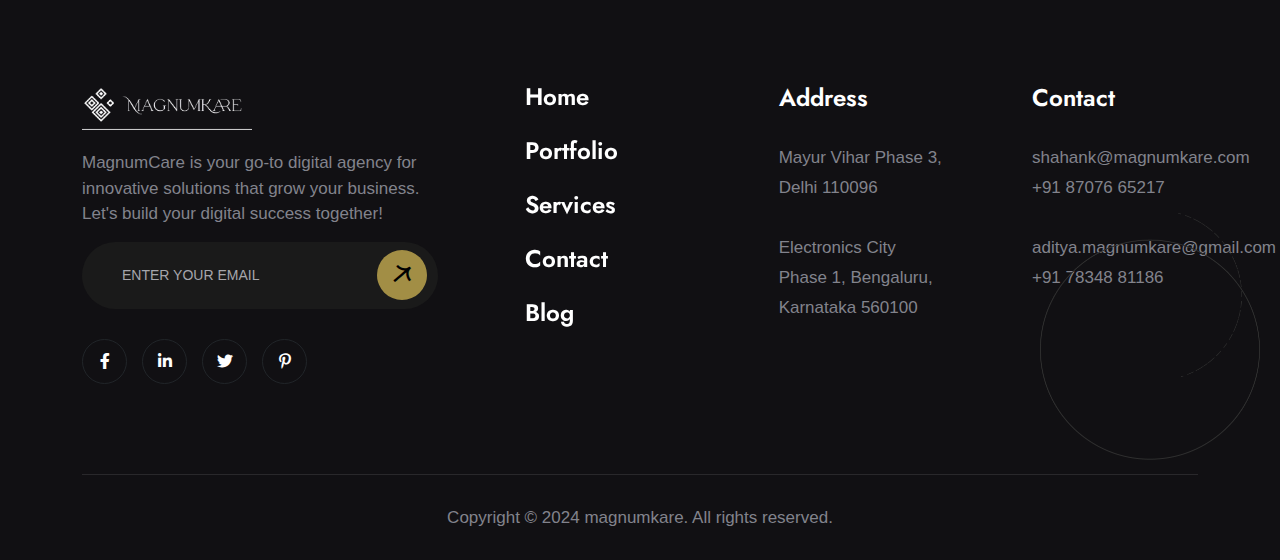
<file: about_us.html>
<!DOCTYPE html>
<html lang="en">
  
<meta http-equiv="content-type" content="text/html;charset=UTF-8" />
<head>
    <meta charset="UTF-8" />
    <meta
      name="viewport"
      content="width=device-width, initial-scale=1.0, maximum-scale=1, minimum-scale=1, target-densitydpi=device-dpi"
    />
    <title>Fxotary - Digital Agency HTML Template</title>
    <link rel="icon" type="image/png" href="images/logo.png" />
    <link rel="stylesheet" href="css/fxotary-icon.css" />
    <link rel="stylesheet" href="css/font-awesome-pro.css" />
    <link rel="stylesheet" href="css/bootstrap.min.css" />
    <link rel="stylesheet" href="css/slick.css" />
    <link rel="stylesheet" href="css/spacing.css" />
    <link rel="stylesheet" href="css/style.css" />
    <link rel="stylesheet" href="css/responsive.css" />
  </head>

  <body>
    <!--================================
        PRELOADER START
    =================================-->
    <div class="preloader">
      <svg viewBox="0 0 1000 1000" preserveAspectRatio="none">
        <path id="svg" d="M0,1005S175,995,500,995s500,5,500,5V0H0Z"></path>
      </svg>
      <h5 class="preloader-text">MagnumKare</h5>
    </div>
    <!--================================
        PRELOADER END
    =================================-->

    <!--===============================
        MAIN MENU START
    ===============================-->
    <header>
      <div class="main_menu navbar d-none d-xl-flex">
        <div class="container-fluid">
          <a class='navbar-brand' href='index.html'>
            <img src="images/logo.png" alt="Fxotary" class="img-fluid w-100" />
          </a>
          <div class="main-menu">
            <nav class="navbar-nav m-auto" id="navbarNav">
              <ul>
                <li class="">
                  <a href="index.html" class="text_hover_animaiton">Home</a>
                  
                </li>
                <li>
                  <a class='text_hover_animaiton' href='about_us.html'>About</a>
                </li>
                <li>
                  <a href="services.html" class="text_hover_animaiton">Services</a>
                </li>
                <li>
                  <a class='text_hover_animaiton' href='contact.html'>Contact</a
                  >
                </li>
              </ul>
            </nav>
          </div>
          <div class="right_menu">
            <a class='common_btn' href='tel:7834881186'>Appointment</a>
          </div>
        </div>
      </div>
      <div class="mobile-menu d-xl-none main_menu d-flex">
        <div class="container-fluid d-flex justify-content-between">
          <div class="d-flex align-items-center justify-content-between w-100">
            <div class="navbar-brand ms-3">
              <a href='index.html'><img
                  src="images/logo.png"
                  alt="Fxotary"
                  class="img-fluid w-100"
              /></a>
            </div>
            <div class="text-end me-3">
              <a class="menu-bar navbar-toggler" href="javascript:void(0)"
                ><i class="fa-solid fa-bars"></i
              ></a>
            </div>
          </div>
        </div>
      </div>

      <div class="mobile_menu_container">
        <div class="mobile_menu_content">
          <div class="d-flex align-items-center justify-content-between">
            <div class="navbar-brand">
              <a href='index.html'><img
                  src="images/logo.png"
                  alt="Fxotary"
                  class="img-fluid w-100"
              /></a>
            </div>
            <div class="close_btn">
              <button><i class="fal fa-times"></i></button>
            </div>
          </div>
          <div class="main-menu-mobile"></div>
        </div>
      </div>
    </header>
    <div class="menu_search">
      <form>
        <input type="text" placeholder="Search" />
        <button type="submit">Search</button>
        <span class="close_search c-pointer"
          ><i class="fa-sharp fa-light fa-xmark"></i
        ></span>
        <i class="icon-down-arrow"></i>
      </form>
    </div>
    <div class="body-overlay"></div>
    <!--===============================
        MAIN MENU END
    ===============================-->

    <!--===============================
        ABOUT US 2 START
    ===============================-->
    <section class="tf__about_us_2 mt_190 xs_mt_150">
      <div class="container">
        <div class="row">
          <div class="col-12">
            <div class="section_heading">
              <h5>ABOUT US</h5>
              <h2 class="banner_title">
                We Help Clients Grow with Unique Identities and Engaging Digital Solutions
              </h2>
            </div>
            <div class="about_text_2">
              <p>
                We work closely with businesses to build strong brand identities and deliver seamless digital solutions that help them connect with their audience and achieve measurable success.
              </p>
              <a class='circle_btn circle_btn_2 learn_more_2' href='services.html'><i class="fx-icon-long-next-arrow"></i> View All Our <br />
                News</a
              >
            </div>
          </div>
        </div>
        <div class="row">
          <div class="col-12">
            <div class="about_us_2_img">
              <div data-animation="img-blur" data-scroll="0" data-delay="0">
                <img
                  src="images/about_img_3.png"
                  alt="about us"
                  class="img-fluid w-100"
                />
              </div>
            </div>
          </div>
        </div>
        <div class="row">
          <div class="col-12">
            <div class="about_text_2_details section_heading">
              <h5>OUR STORY</h5>
              <p>
                In 2023, MagnumKare started with a clear mission: to bring businesses from 2nd and 3rd-tier cities online. With Delhi, Noida, Lucknow, Bareilly, and Shahjahanpur in focus, we saw the untapped potential in these regions. Many small businesses and startups were rich locally but missed the vast opportunities the internet could offer.
              </p>
              <p>
                We understood that going online wasn’t just about building a website or running ads—it was about connecting these businesses with a broader audience, helping them share their stories, and grow beyond geographical boundaries. Our digital marketing, web development, and UI/UX services are designed to make this Transition smoothly. By offering free SEO audits and monthly updates, we ensure transparency and satisfaction.
              </p>
              <p>MagnumKare is here to help these businesses not just survive, but thrive online, making their services and products visible to a world of possibilities. We believe that every business deserves a chance to grow online, and we’re here to make that happen.</p>
            </div>
          </div>
        </div>
      </div>
    </section>
    <!--===============================
        ABOUT US 2 END
    ===============================-->

    <!--===============================
        COUNTER 3 START
    ===============================-->
    <section
      class="counter counter_3 mt_80 xs_mt_30 pt_120 xs_pt_70 pb_120 xs_pb_70"
    >
    <div class="container">
      <div class="row justify-content-between">
        <div class="col-xl-6 col-md-6">
          <div class="counter_img">
            <img
              src="images/counter_img.png"
              alt="counter"
              class="img-fluid w-100"
            />
          </div>
        </div>
        <div class="col-xl-5 col-md-6">
          <div class="row">
            <div class="col-xl-6 col-sm-6" data-animation="fade-right">
              <div class="counter_item counter_item_icon">
                <h2 data-text-animation data-split="word" class="count">
                  10
                </h2>
                <p>Project completed</p>
              </div>
            </div>
            <div
              class="col-xl-6 col-sm-6"
              data-animation="fade-right"
              data-delay=".5"
            >
              <div class="counter_item counter_item_icon">
                <h2 data-text-animation data-split="word" class="count">
                  8
                </h2>
                <p>Skilled Professional</p>
              </div>
            </div>
            <div
              class="col-xl-6 col-sm-6"
              data-animation="fade-right"
              data-delay=".75"
            >
              <div class="counter_item">
                <h2 data-text-animation data-split="word" class="count">
                  2
                </h2>
                <p>Workplace Office</p>
              </div>
            </div>
            <div
              class="col-xl-6 col-sm-6"
              data-animation="fade-right"
              data-delay="1"
            >
              <div class="counter_item counter_item_icon">
                <h2 data-text-animation data-split="word" class="count">
                  30
                </h2>
                <p>Happy Clients</p>
              </div>
            </div>
          </div>
        </div>
      </div>
    </div>
    </section>
    <!--===============================
        COUNTER 3 END
    ===============================-->

    <!--============================
        TEAM START
    =============================-->
    <section class="tf__team tf__team_about mt_120 xs_mt_70">
      <div class="container">
        <div class="row">
          <div class="col-xl-9 col-md-8">
            <div class="section_heading section_heading_2">
              <h2>Meet Our Talented Team</h2>
              <p>
                Our skilled and passionate team brings fresh ideas and expertise to every project, working together to deliver exceptional results and help your business stand out.
              </p>
            </div>
          </div>
        </div>
        <a class='circle_btn circle_btn_2 learn_more_2' href='team_page.html'><i class="fx-icon-long-next-arrow"></i> See All Team <br />
          Member</a
        >
        <div class="row">
          <div class="col-xl-4 col-md-6 col-lg-4">
            <div class="single_team" data-animation="fade-left" data-delay=".5">
              <a href="#" class="single_team_img cursor-arrow">
                <img
                  src="images/team_1.jpg"
                  alt="team"
                  class="img-fluid w-100"
                />
              </a>
              <h3>Shashank Dixit</h3>
              <p>Founder-CEO</p>
            </div>
          </div>
          <div class="col-xl-4 col-md-6 col-lg-4">
            <div
              class="single_team"
              data-animation="fade-left"
              data-delay=".75"
            >
              <a href="#" class="single_team_img cursor-arrow">
                <img
                  src="images/team_2.jpg"
                  alt="team"
                  class="img-fluid w-100"
                />
              </a>
              <h3>Aditya Mathur</h3>
              <p>CTO</p>
            </div>
          </div>
          <div class="col-xl-4 col-md-6 col-lg-4">
            <div class="single_team" data-animation="fade-left" data-delay="1">
              <a href="#" class="single_team_img cursor-arrow">
                <img
                  src="images/team_3.jpg"
                  alt="team"
                  class="img-fluid w-100"
                />
              </a>
              <h3>Vivek Rathore</h3>
              <p>Manager</p>
            </div>
          </div>
        </div>
      </div>
    </section>
    <!--============================
        TEAM END
    =============================-->

    <!--===============================
        TESTIMONIAL START
    ===============================-->
    <section class="testimonial pt_120 mt_120 xs_mt_70">
      <div class="container">
        <div class="row testi_slider">
          <div class="col-xl-12">
            <div class="testimonial_item">
              <div class="row">
                <div class="col-xl-6 col-md-6">
                  <div class="testimonial_text">
                    <p class="description">
                      Nam ultricies sed leo eget vehicula. Sed varius non magna
                      quis mattis. Integer finibus, nisdl at tempus semper, me
                      tufhs lectus auctor leo.
                    </p>
                    <p class="rating">
                      <i class="fas fa-star"></i>
                      <i class="fas fa-star"></i>
                      <i class="fas fa-star"></i>
                      <i class="fas fa-star"></i>
                      <i class="fas fa-star"></i>
                    </p>
                    <h4>Wade Warren <span>UI/UX Designer</span></h4>
                  </div>
                </div>
                <div class="col-xl-5 col-md-6">
                  <div class="testimonial_img">
                    <img
                      src="images/testimonial_img.png"
                      alt="testimonial"
                      class="img-fluid w-100"
                    />
                  </div>
                </div>
              </div>
            </div>
          </div>
          <div class="col-xl-12">
            <div class="testimonial_item">
              <div class="row">
                <div class="col-xl-6 col-md-6">
                  <div class="testimonial_text">
                    <p class="description">
                      Nam ultricies sed leo eget vehicula. Sed varius non magna
                      quis mattis. Integer finibus, nisdl at tempus semper, me
                      tufhs lectus auctor leo.
                    </p>
                    <p class="rating">
                      <i class="fas fa-star"></i>
                      <i class="fas fa-star"></i>
                      <i class="fas fa-star"></i>
                      <i class="fas fa-star"></i>
                      <i class="fas fa-star"></i>
                    </p>
                    <h4>Wade Warren <span>UI/UX Designer</span></h4>
                  </div>
                </div>
                <div class="col-xl-5 col-md-6">
                  <div class="testimonial_img">
                    <img
                      src="images/testimonial_img.png"
                      alt="testimonial"
                      class="img-fluid w-100"
                    />
                  </div>
                </div>
              </div>
            </div>
          </div>
        </div>
      </div>
    </section>
    <!--===============================
        TESTIMONIAL END
    ===============================-->

    <!--===============================
        QUESTION START
    ===============================-->
    <section
      class="tf__question pt_100 xs_pt_70 pb_100 xs_pb_70"
      data-animation
    >
      <div class="container">
        <div class="row">
          <div class="col-12">
            <a class='tf__question_text' data-cursor='<i class="fa-light fa-envelope"></i>' href='/contact.html'>
              <h2>Have any <span>project?</span></h2>
            </a>
          </div>
        </div>
      </div>
    </section>
    <!--===============================
        QUESTION END
    ===============================-->

    <!--===============================
        FOOTER START
    ===============================-->
    <footer class="pt_120 xs_pt_80">
      <div class="container">
        <div class="row justify-content-between">
          <div class="col-xl-4 col-sm-8 col-md-6 col-lg-4">
            <div class="footer_content">
              <a class='footer_logo' href='index.html'>
                <img
                  src="images/footer_logo.jpg"
                  alt="Fxotary"
                  class="img-fluid w-100"
                />
              </a>
              <p>
                MagnumCare is your go-to digital agency for innovative solutions that grow your business. Let's build your digital success together!
              </p>
              <form>
                <input type="text" placeholder="ENTER YOUR EMAIL" />
                <button type="submit">
                  <i class="fx-icon-next-arrow"></i>
                </button>
              </form>
              <ul class="d-flex flex-wrap">
                <li>
                  <a href="#"><i class="fab fa-facebook-f"></i></a>
                </li>
                <li>
                  <a href="#"><i class="fab fa-linkedin-in"></i></a>
                </li>
                <li>
                  <a href="#"><i class="fab fa-twitter"></i></a>
                </li>
                <li>
                  <a href="#"><i class="fab fa-instagram"></i></a>
                </li>
              </ul>
            </div>
          </div>
          <div class="col-xl-2 col-sm-3 col-md-6 col-lg-2">
            <ul class="footer_menu">
              <li>
                <a class='text_hover_animaiton text_hover_type_2' href='index.html'>Home</a
                >
              </li>
              <li>
                <a class='text_hover_animaiton text_hover_type_2' href='portfolio.html'>Portfolio</a
                >
              </li>
              <li>
                <a class='text_hover_animaiton text_hover_type_2' href='services.html'>Services</a
                >
              </li>
              <li>
                <a class='text_hover_animaiton text_hover_type_2' href='contact.html'>Contact</a
                >
              </li>
              <li>
                <a class='text_hover_animaiton text_hover_type_2' href='blog_grid.html'>Blog</a
                >
              </li>
            </ul>
          </div>
          <div class="col-xl-2 col-md-6 col-lg-3">
            <div class="footer_address">
              <h3>Address</h3>
              <p>Mayur Vihar Phase 3, Delhi 110096</p>
              <p>Electronics City Phase 1, Bengaluru, Karnataka 560100</p>
            </div>
          </div>
          <div class="col-xl-2 col-md-6 col-lg-3">
            <div class="footer_address">
              <h3>Contact</h3>
              <p>
                <a href="mailto:shahank@magnumkare.com">shahank@magnumkare.com</a>
                <a href="callto:+918707665217">+91 87076 65217</a>
              </p>
              <p>
                <a href="mailto:aditya.magnumkare@gmail.com">aditya.magnumkare@gmail.com</a>
                <a href="callto:+917834881186">+91 78348 81186</a>
              </p>
            </div>
          </div>
        </div>
        <div class="row">
          <div class="col-12">
            <div class="footer_copyright">
              <p>Copyright © 2024 magnumkare. All rights reserved.</p>
            </div>
          </div>
        </div>
      </div>
    </footer>
    <!--===============================
        FOOTER END
    ===============================-->

    <!--==============================
        SCROLL BUTTON START
    ===============================-->
    <div class="tf__scroll_btn"><i class="far fa-long-arrow-up"></i></div>
    <!--==============================
        SCROLL BUTTON END
    ===============================-->
    <div id="magic-cursor">
      <div id="ball"></div>
    </div>

    <script src="js/plugin.js"></script>
    <script src="js/animation.js"></script>
    <script src="js/main.js"></script>
  </body>
</html>
</file>
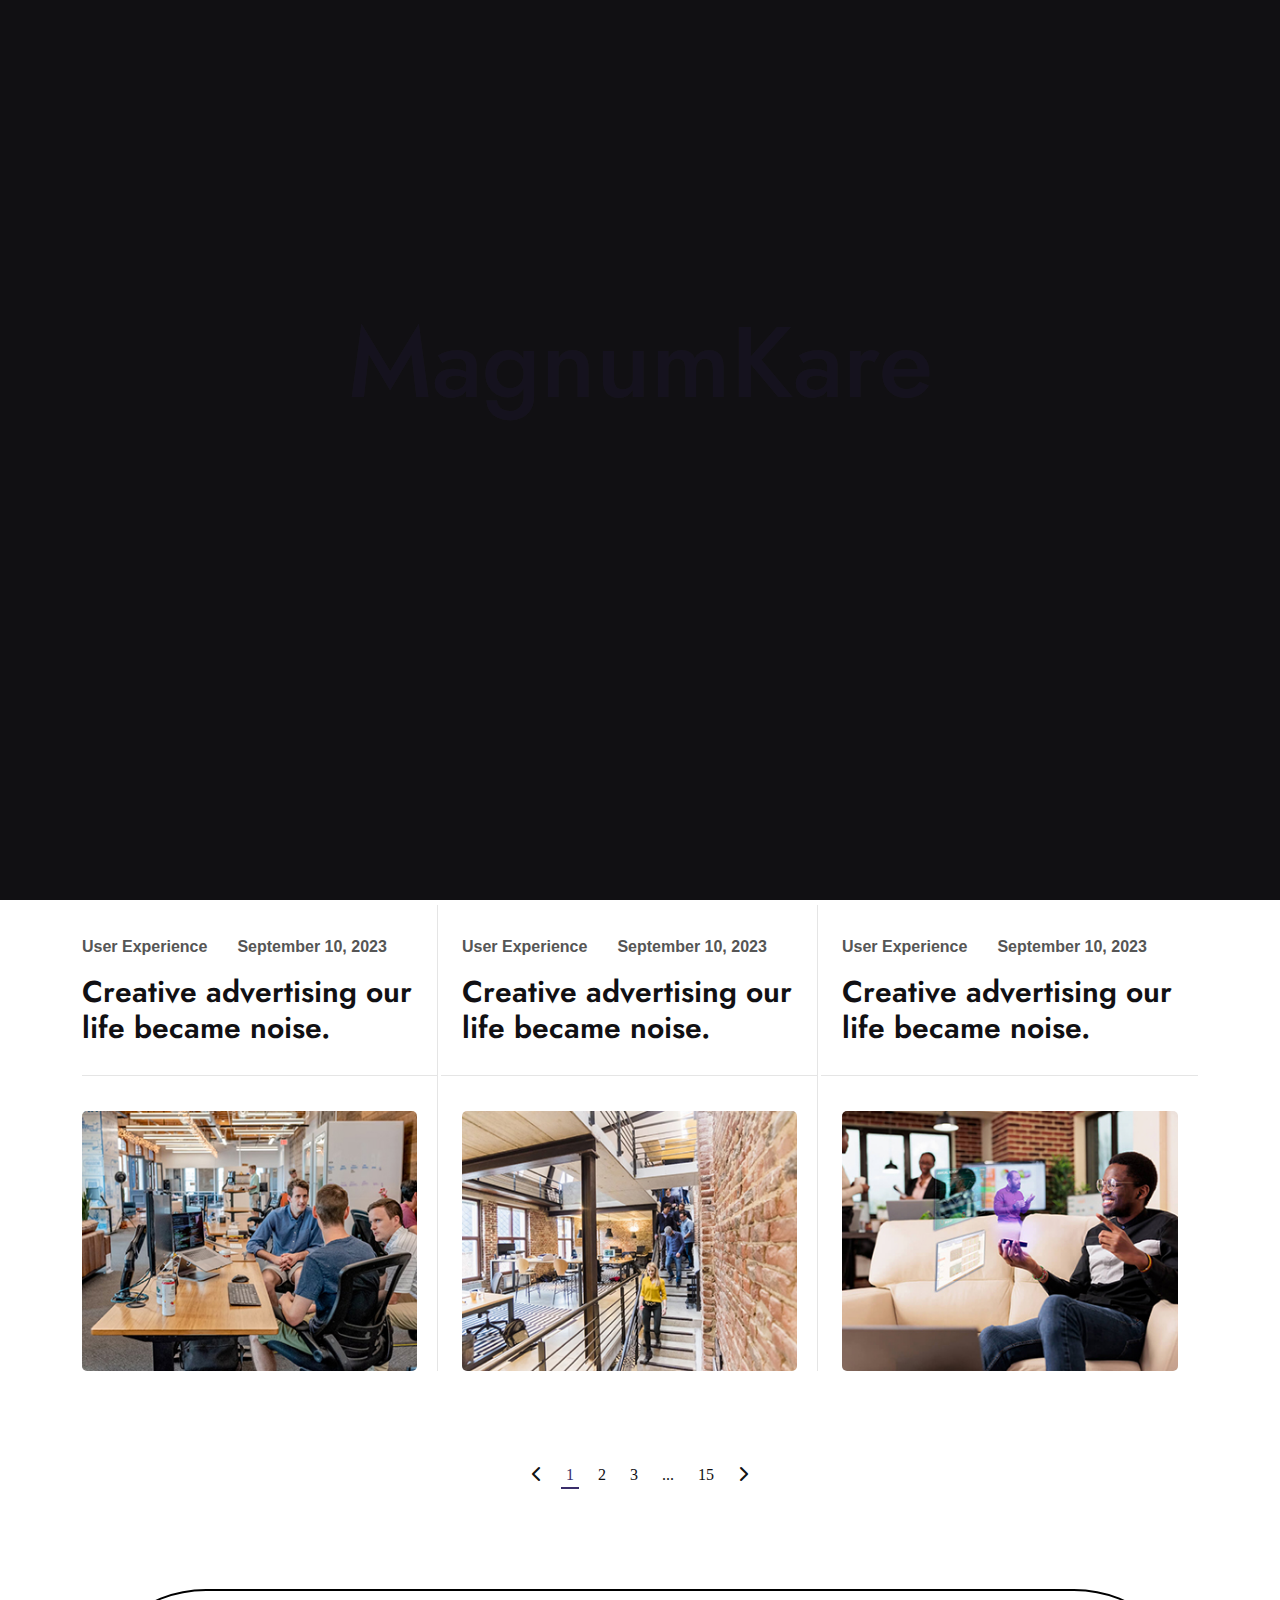
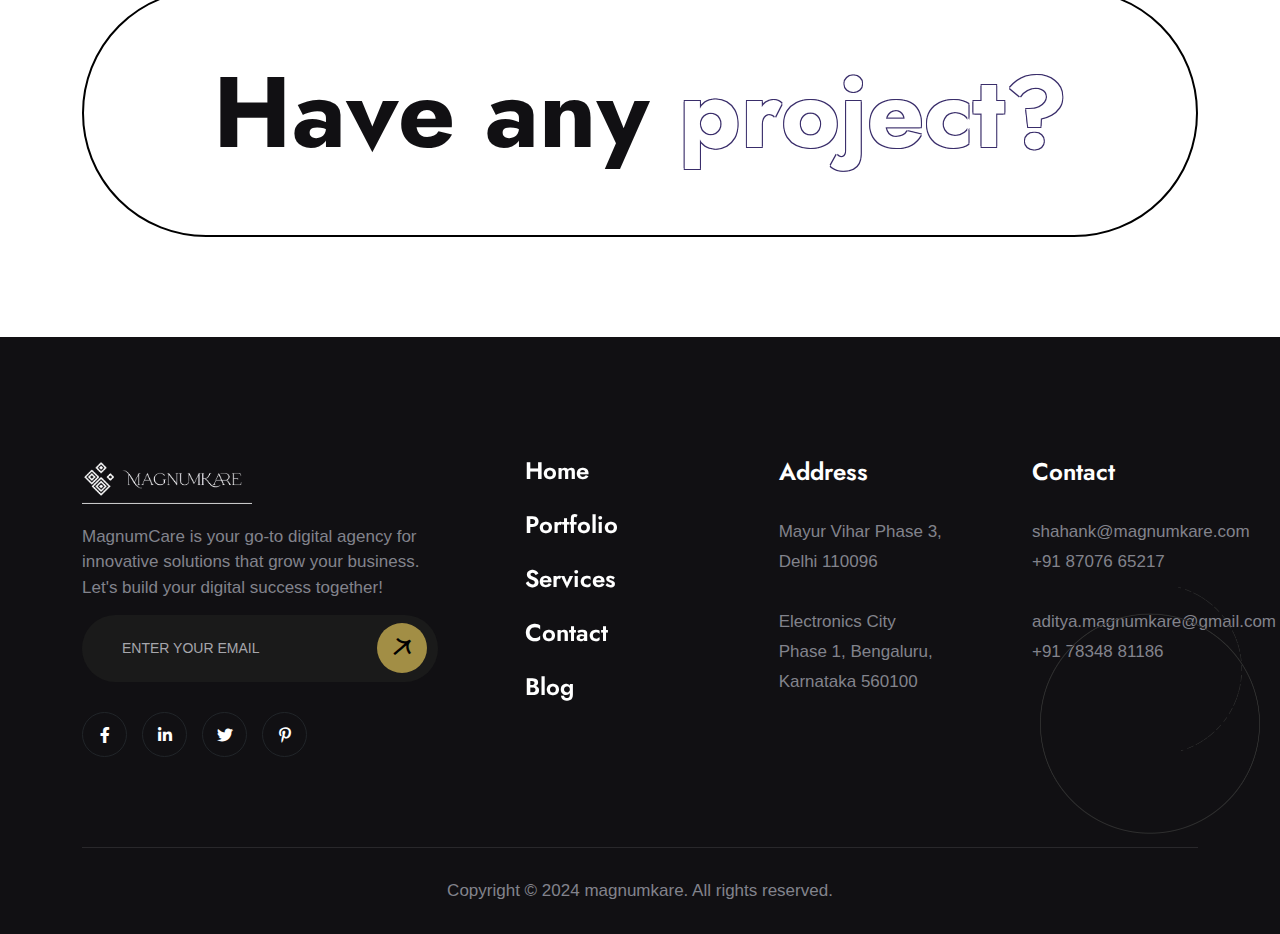
<file: blog_grid.html>
<!DOCTYPE html>
<html lang="en">
  
<!-- Mirrored from fxotary.netlify.app/blog_grid by HTTrack Website Copier/3.x [XR&CO'2014], Tue, 14 Jan 2025 17:48:32 GMT -->
<!-- Added by HTTrack --><meta http-equiv="content-type" content="text/html;charset=UTF-8" /><!-- /Added by HTTrack -->
<head>
    <meta charset="UTF-8" />
    <meta
      name="viewport"
      content="width=device-width, initial-scale=1.0, maximum-scale=1, minimum-scale=1, target-densitydpi=device-dpi"
    />
    <title>Fxotary - Digital Agency HTML Template</title>
    <link rel="icon" type="image/png" href="images/logo.png" />
    <link rel="stylesheet" href="css/fxotary-icon.css" />
    <link rel="stylesheet" href="css/font-awesome-pro.css" />
    <link rel="stylesheet" href="css/bootstrap.min.css" />
    <link rel="stylesheet" href="css/slick.css" />
    <link rel="stylesheet" href="css/spacing.css" />
    <link rel="stylesheet" href="css/style.css" />
    <link rel="stylesheet" href="css/responsive.css" />
  </head>

  <body>
    <!--================================
        PRELOADER START
    =================================-->
    <div class="preloader">
      <svg viewBox="0 0 1000 1000" preserveAspectRatio="none">
        <path id="svg" d="M0,1005S175,995,500,995s500,5,500,5V0H0Z"></path>
      </svg>
      <h5 class="preloader-text">MagnumKare</h5>
    </div>
    <!--================================
        PRELOADER END
    =================================-->

    <!--===============================
        MAIN MENU START
    ===============================-->
    <header>
      <div class="main_menu navbar d-none d-xl-flex">
        <div class="container-fluid">
          <a class='navbar-brand' href='index.html'>
            <img src="images/logo.png" alt="Fxotary" class="img-fluid w-100" />
          </a>
          <div class="main-menu">
            <nav class="navbar-nav m-auto" id="navbarNav">
              <ul>
                <li class="">
                  <a href="index.html" class="text_hover_animaiton">Home</a>
                  
                </li>
                <li>
                  <a class='text_hover_animaiton' href='about_us.html'>About</a>
                </li>
                <li>
                  <a href="services.html" class="text_hover_animaiton">Services</a>
                </li>
                <li>
                  <a class='text_hover_animaiton' href='contact.html'>Contact</a
                  >
                </li>
              </ul>
            </nav>
          </div>
          <div class="right_menu">
            <a class='common_btn' href='tel:7834881186'>Appointment</a>
          </div>
        </div>
      </div>
      <div class="mobile-menu d-xl-none main_menu d-flex">
        <div class="container-fluid d-flex justify-content-between">
          <div class="d-flex align-items-center justify-content-between w-100">
            <div class="navbar-brand ms-3">
              <a href='index.html'><img
                  src="images/logo.png"
                  alt="Fxotary"
                  class="img-fluid w-100"
              /></a>
            </div>
            <div class="text-end me-3">
              <a class="menu-bar navbar-toggler" href="javascript:void(0)"
                ><i class="fa-solid fa-bars"></i
              ></a>
            </div>
          </div>
        </div>
      </div>

      <div class="mobile_menu_container">
        <div class="mobile_menu_content">
          <div class="d-flex align-items-center justify-content-between">
            <div class="navbar-brand">
              <a href='index.html'><img
                  src="images/logo.png"
                  alt="Fxotary"
                  class="img-fluid w-100"
              /></a>
            </div>
            <div class="close_btn">
              <button><i class="fal fa-times"></i></button>
            </div>
          </div>
          <div class="main-menu-mobile"></div>
        </div>
      </div>
    </header>
    <div class="menu_search">
      <form>
        <input type="text" placeholder="Search" />
        <button type="submit">Search</button>
        <span class="close_search c-pointer"
          ><i class="fa-sharp fa-light fa-xmark"></i
        ></span>
        <i class="icon-down-arrow"></i>
      </form>
    </div>
    <div class="body-overlay"></div>
    <!--===============================
        MAIN MENU END
    ===============================-->

    <!--===============================
        BLOG GRID START
    ===============================-->
    <section class="tf__blog_page mt_190 xs_mt_70">
      <div class="container">
        <div class="row justify-content-between">
          <div class="col-xl-4 col-sm-5 col-md-6">
            <div class="section_heading">
              <h5>OUR BLOG</h5>
              <h2 class="banner_title">Latest Blogs</h2>
            </div>
          </div>
          <div class="col-xl-5 col-sm-7 col-md-6">
            <div class="tf__portfolio_page_text">
              <p>
                Lorem ipsum dolor sit amet consectetur adipiscing elit viverra
                purus senectus sapien habitant rutrum himenaeos curabitur
                posuere congue ac non eu odio tempor placerat id.
              </p>
            </div>
          </div>
        </div>

        <div class="row mt_35">
          <div class="col-lg-4 col-md-6">
            <div class="single_blog first_blog">
              <div class="single_blog_text">
                <ul class="d-flex flex-wrap">
                  <li>User Experience</li>
                  <li>September 10, 2023</li>
                </ul>
                <a class='title' href='blog_details.html'>Creative advertising our life became noise.</a
                >
              </div>
              <div class="single_blog_img">
                <a class='img d-block' data-cursor='<i class="fx-icon-long-next-arrow"></i>' href='/blog_details'>
                  <div data-animation="img-blur" data-delay="0">
                    <img
                      src="images/blog_1.jpg"
                      alt="blog"
                      class="img-fluid w-100"
                    />
                  </div>
                </a>
              </div>
            </div>
          </div>
          <div class="col-lg-4 col-md-6">
            <div class="single_blog">
              <div class="single_blog_text">
                <ul class="d-flex flex-wrap">
                  <li>User Experience</li>
                  <li>September 10, 2023</li>
                </ul>
                <a class='title' href='blog_details.html'>Creative advertising our life became noise.</a
                >
              </div>
              <div class="single_blog_img">
                <a class='img d-block' data-cursor='<i class="fx-icon-long-next-arrow"></i>' href='/blog_details'>
                  <div data-animation="img-blur" data-delay="0">
                    <img
                      src="images/blog_2.jpg"
                      alt="blog"
                      class="img-fluid w-100"
                    />
                  </div>
                </a>
              </div>
            </div>
          </div>
          <div class="col-lg-4 col-md-6">
            <div class="single_blog last_blog">
              <div class="single_blog_text">
                <ul class="d-flex flex-wrap">
                  <li>User Experience</li>
                  <li>September 10, 2023</li>
                </ul>
                <a class='title' href='blog_details.html'>Creative advertising our life became noise.</a
                >
              </div>
              <div class="single_blog_img">
                <a class='img d-block' data-cursor='<i class="fx-icon-long-next-arrow"></i>' href='/blog_details'>
                  <div data-animation="img-blur" data-delay="0">
                    <img
                      src="images/blog_3.jpg"
                      alt="blog"
                      class="img-fluid w-100"
                    />
                  </div>
                </a>
              </div>
            </div>
          </div>
          <div class="col-lg-4 col-md-6">
            <div class="single_blog first_blog">
              <div class="single_blog_text">
                <ul class="d-flex flex-wrap">
                  <li>User Experience</li>
                  <li>September 10, 2023</li>
                </ul>
                <a class='title' href='blog_details.html'>Creative advertising our life became noise.</a
                >
              </div>
              <div class="single_blog_img">
                <a class='img d-block' data-cursor='<i class="fx-icon-long-next-arrow"></i>' href='/blog_details'>
                  <div data-animation="img-blur" data-delay="0">
                    <img
                      src="images/blog_1.jpg"
                      alt="blog"
                      class="img-fluid w-100"
                    />
                  </div>
                </a>
              </div>
            </div>
          </div>
          <div class="col-lg-4 col-md-6">
            <div class="single_blog">
              <div class="single_blog_text">
                <ul class="d-flex flex-wrap">
                  <li>User Experience</li>
                  <li>September 10, 2023</li>
                </ul>
                <a class='title' href='blog_details.html'>Creative advertising our life became noise.</a
                >
              </div>
              <div class="single_blog_img">
                <a class='img d-block' data-cursor='<i class="fx-icon-long-next-arrow"></i>' href='/blog_details'>
                  <div data-animation="img-blur" data-delay="0">
                    <img
                      src="images/blog_2.jpg"
                      alt="blog"
                      class="img-fluid w-100"
                    />
                  </div>
                </a>
              </div>
            </div>
          </div>
          <div class="col-lg-4 col-md-6">
            <div class="single_blog last_blog">
              <div class="single_blog_text">
                <ul class="d-flex flex-wrap">
                  <li>User Experience</li>
                  <li>September 10, 2023</li>
                </ul>
                <a class='title' href='blog_details.html'>Creative advertising our life became noise.</a
                >
              </div>
              <div class="single_blog_img">
                <a class='img d-block' data-cursor='<i class="fx-icon-long-next-arrow"></i>' href='/blog_details'>
                  <div data-animation="img-blur" data-delay="0">
                    <img
                      src="images/blog_3.jpg"
                      alt="blog"
                      class="img-fluid w-100"
                    />
                  </div>
                </a>
              </div>
            </div>
          </div>
        </div>

        <div class="tf__pagination mt_65">
          <div class="row">
            <div class="col-12">
              <nav aria-label="Page navigation example">
                <ul class="pagination">
                  <li class="page-item">
                    <a class="page-link" href="#" aria-label="Previous">
                      <i class="fas fa-chevron-left"></i>
                    </a>
                  </li>
                  <li class="page-item">
                    <a class="page-link active" href="#">1</a>
                  </li>
                  <li class="page-item"><a class="page-link" href="#">2</a></li>
                  <li class="page-item"><a class="page-link" href="#">3</a></li>
                  <li class="page-item">
                    <a class="page-link" href="#">...</a>
                  </li>
                  <li class="page-item">
                    <a class="page-link" href="#">15</a>
                  </li>
                  <li class="page-item">
                    <a class="page-link" href="#" aria-label="Next">
                      <i class="fas fa-chevron-right"></i>
                    </a>
                  </li>
                </ul>
              </nav>
            </div>
          </div>
        </div>
      </div>
    </section>
    <!--===============================
        BLOG GRID END
    ===============================-->

    <!--===============================
        QUESTION START
    ===============================-->
    <section
      class="tf__question pt_100 xs_pt_70 pb_100 xs_pb_70"
      data-animation
    >
      <div class="container">
        <div class="row">
          <div class="col-12">
            <a class='tf__question_text' data-cursor='<i class="fa-light fa-envelope"></i>' href='/contact.html'>
              <h2>Have any <span>project?</span></h2>
            </a>
          </div>
        </div>
      </div>
    </section>
    <!--===============================
        QUESTION END
    ===============================-->

    <!--===============================
        FOOTER START
    ===============================-->
    <footer class="pt_120 xs_pt_80">
      <div class="container">
        <div class="row justify-content-between">
          <div class="col-xl-4 col-sm-8 col-md-6 col-lg-4">
            <div class="footer_content">
              <a class='footer_logo' href='index.html'>
                <img
                  src="images/footer_logo.jpg"
                  alt="Fxotary"
                  class="img-fluid w-100"
                />
              </a>
              <p>
                MagnumCare is your go-to digital agency for innovative solutions that grow your business. Let's build your digital success together!
              </p>
              <form>
                <input type="text" placeholder="ENTER YOUR EMAIL" />
                <button type="submit">
                  <i class="fx-icon-next-arrow"></i>
                </button>
              </form>
              <ul class="d-flex flex-wrap">
                <li>
                  <a href="#"><i class="fab fa-facebook-f"></i></a>
                </li>
                <li>
                  <a href="#"><i class="fab fa-linkedin-in"></i></a>
                </li>
                <li>
                  <a href="#"><i class="fab fa-twitter"></i></a>
                </li>
                <li>
                  <a href="#"><i class="fab fa-instagram"></i></a>
                </li>
              </ul>
            </div>
          </div>
          <div class="col-xl-2 col-sm-3 col-md-6 col-lg-2">
            <ul class="footer_menu">
              <li>
                <a class='text_hover_animaiton text_hover_type_2' href='index.html'>Home</a
                >
              </li>
              <li>
                <a class='text_hover_animaiton text_hover_type_2' href='portfolio.html'>Portfolio</a
                >
              </li>
              <li>
                <a class='text_hover_animaiton text_hover_type_2' href='services.html'>Services</a
                >
              </li>
              <li>
                <a class='text_hover_animaiton text_hover_type_2' href='contact.html'>Contact</a
                >
              </li>
              <li>
                <a class='text_hover_animaiton text_hover_type_2' href='blog_grid.html'>Blog</a
                >
              </li>
            </ul>
          </div>
          <div class="col-xl-2 col-md-6 col-lg-3">
            <div class="footer_address">
              <h3>Address</h3>
              <p>Mayur Vihar Phase 3, Delhi 110096</p>
              <p>Electronics City Phase 1, Bengaluru, Karnataka 560100</p>
            </div>
          </div>
          <div class="col-xl-2 col-md-6 col-lg-3">
            <div class="footer_address">
              <h3>Contact</h3>
              <p>
                <a href="mailto:shahank@magnumkare.com">shahank@magnumkare.com</a>
                <a href="callto:+918707665217">+91 87076 65217</a>
              </p>
              <p>
                <a href="mailto:aditya.magnumkare@gmail.com">aditya.magnumkare@gmail.com</a>
                <a href="callto:+917834881186">+91 78348 81186</a>
              </p>
            </div>
          </div>
        </div>
        <div class="row">
          <div class="col-12">
            <div class="footer_copyright">
              <p>Copyright © 2024 magnumkare. All rights reserved.</p>
            </div>
          </div>
        </div>
      </div>
    </footer>
    <!--===============================
        FOOTER END
    ===============================-->

    <!--==============================
        SCROLL BUTTON START
    ===============================-->
    <div class="tf__scroll_btn"><i class="far fa-long-arrow-up"></i></div>
    <!--==============================
        SCROLL BUTTON END
    ===============================-->
    <div id="magic-cursor">
      <div id="ball"></div>
    </div>

    <script src="js/plugin.js"></script>
    <script src="js/animation.js"></script>
    <script src="js/main.js"></script>
  </body>

<!-- Mirrored from fxotary.netlify.app/blog_grid by HTTrack Website Copier/3.x [XR&CO'2014], Tue, 14 Jan 2025 17:48:32 GMT -->
</html>
</file>
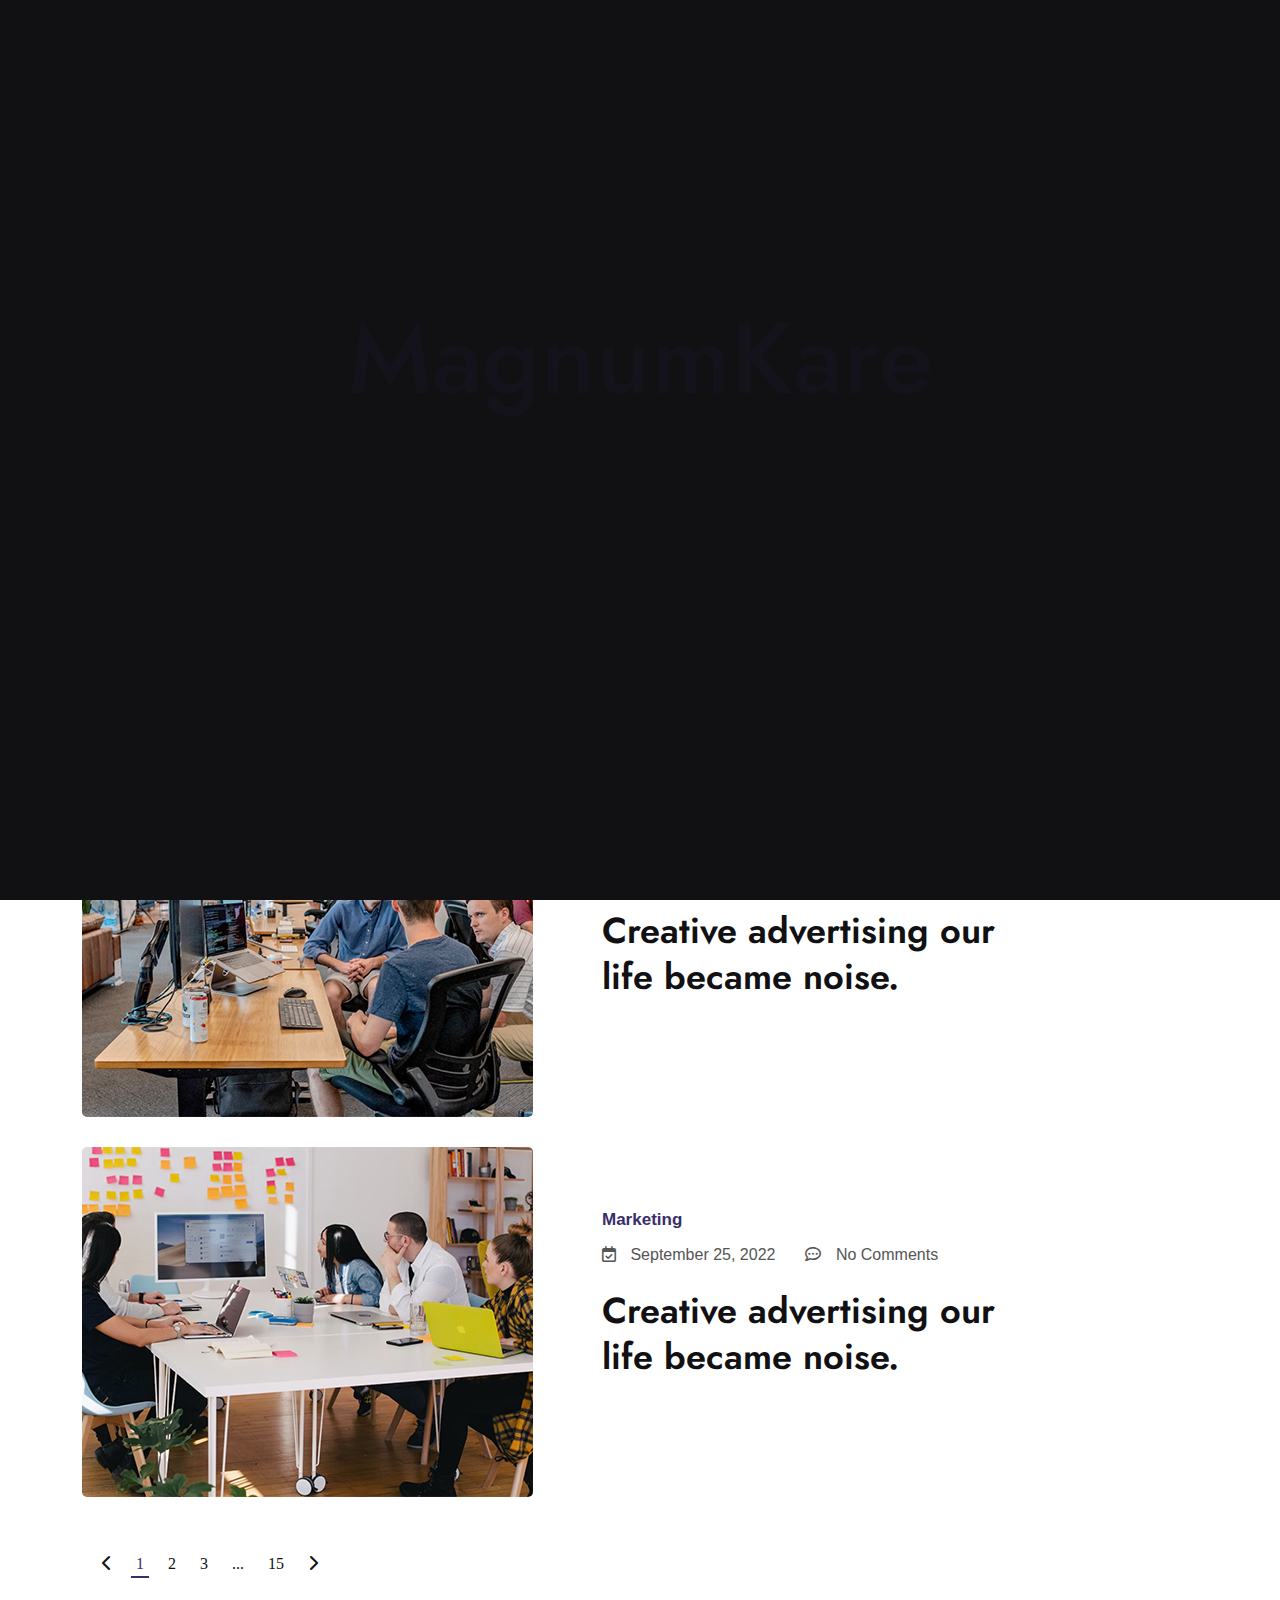
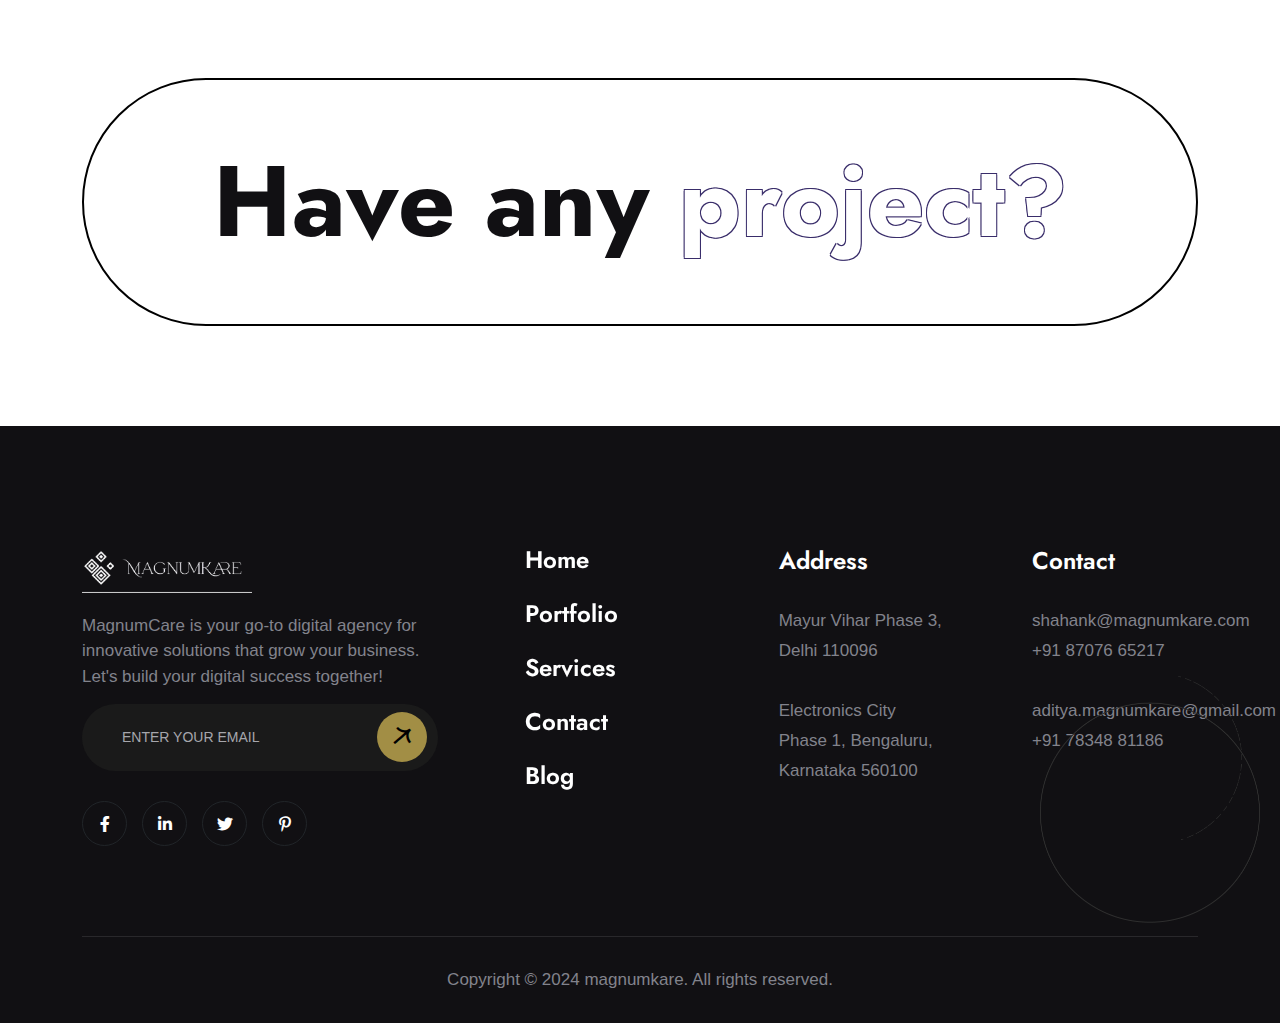
<file: blog_list.html>
<!DOCTYPE html>
<html lang="en">
  
<!-- Mirrored from fxotary.netlify.app/blog_list by HTTrack Website Copier/3.x [XR&CO'2014], Tue, 14 Jan 2025 17:48:33 GMT -->
<!-- Added by HTTrack --><meta http-equiv="content-type" content="text/html;charset=UTF-8" /><!-- /Added by HTTrack -->
<head>
    <meta charset="UTF-8" />
    <meta
      name="viewport"
      content="width=device-width, initial-scale=1.0, maximum-scale=1, minimum-scale=1, target-densitydpi=device-dpi"
    />
    <title>Fxotary - Digital Agency HTML Template</title>
    <link rel="icon" type="image/png" href="images/logo.png" />
    <link rel="stylesheet" href="css/fxotary-icon.css" />
    <link rel="stylesheet" href="css/font-awesome-pro.css" />
    <link rel="stylesheet" href="css/bootstrap.min.css" />
    <link rel="stylesheet" href="css/slick.css" />
    <link rel="stylesheet" href="css/spacing.css" />
    <link rel="stylesheet" href="css/style.css" />
    <link rel="stylesheet" href="css/responsive.css" />
  </head>

  <body>
    <!--================================
        PRELOADER START
    =================================-->
    <div class="preloader">
      <svg viewBox="0 0 1000 1000" preserveAspectRatio="none">
        <path id="svg" d="M0,1005S175,995,500,995s500,5,500,5V0H0Z"></path>
      </svg>
      <h5 class="preloader-text">MagnumKare</h5>
    </div>
    <!--================================
        PRELOADER END
    =================================-->

    <!--===============================
        MAIN MENU START
    ===============================-->
    <header>
      <div class="main_menu navbar d-none d-xl-flex">
        <div class="container-fluid">
          <a class='navbar-brand' href='index.html'>
            <img src="images/logo.png" alt="Fxotary" class="img-fluid w-100" />
          </a>
          <div class="main-menu">
            <nav class="navbar-nav m-auto" id="navbarNav">
              <ul>
                <li class="">
                  <a href="index.html" class="text_hover_animaiton">Home</a>
                  
                </li>
                <li>
                  <a class='text_hover_animaiton' href='about_us.html'>About</a>
                </li>
                <li>
                  <a href="services.html" class="text_hover_animaiton">Services</a>
                </li>
                <li>
                  <a class='text_hover_animaiton' href='contact.html'>Contact</a
                  >
                </li>
              </ul>
            </nav>
          </div>
          <div class="right_menu">
            <a class='common_btn' href='tel:7834881186'>Appointment</a>
          </div>
        </div>
      </div>
      <div class="mobile-menu d-xl-none main_menu d-flex">
        <div class="container-fluid d-flex justify-content-between">
          <div class="d-flex align-items-center justify-content-between w-100">
            <div class="navbar-brand ms-3">
              <a href='index.html'><img
                  src="images/logo.png"
                  alt="Fxotary"
                  class="img-fluid w-100"
              /></a>
            </div>
            <div class="text-end me-3">
              <a class="menu-bar navbar-toggler" href="javascript:void(0)"
                ><i class="fa-solid fa-bars"></i
              ></a>
            </div>
          </div>
        </div>
      </div>

      <div class="mobile_menu_container">
        <div class="mobile_menu_content">
          <div class="d-flex align-items-center justify-content-between">
            <div class="navbar-brand">
              <a href='index.html'><img
                  src="images/logo.png"
                  alt="Fxotary"
                  class="img-fluid w-100"
              /></a>
            </div>
            <div class="close_btn">
              <button><i class="fal fa-times"></i></button>
            </div>
          </div>
          <div class="main-menu-mobile"></div>
        </div>
      </div>
    </header>
    <div class="menu_search">
      <form>
        <input type="text" placeholder="Search" />
        <button type="submit">Search</button>
        <span class="close_search c-pointer"
          ><i class="fa-sharp fa-light fa-xmark"></i
        ></span>
        <i class="icon-down-arrow"></i>
      </form>
    </div>
    <div class="body-overlay"></div>
    <!--===============================
        MAIN MENU END
    ===============================-->

    <!--===============================
        BLOG LIST START
    ===============================-->
    <section class="tf__blog_list_page mt_190 xs_mt_150">
      <div class="container">
        <div class="row justify-content-between">
          <div class="col-lg-5 col-md-5">
            <div class="section_heading">
              <h5>OUR BLOG</h5>
              <h2 class="banner_title">Blogs List</h2>
            </div>
          </div>
          <div class="col-lg-5 col-md-7">
            <div class="tf__portfolio_page_text">
              <p>
                Lorem ipsum dolor sit amet consectetur adipiscing elit viverra
                purus senectus sapien habitant rutrum himenaeos curabitur
                posuere congue ac non eu odio tempor placerat id.
              </p>
            </div>
          </div>
        </div>

        <div class="tf__blog_list_area mt_60">
          <div class="row mt_30" data-animation>
            <div class="col-xl-5 col-lg-5 col-md-6">
              <a class='blog_list_img d-block' data-cursor='<i class="fx-icon-long-next-arrow"></i>' href='/blog_details'>
                <div data-animation="img-blur">
                  <img
                    src="images/blog_list_img_1.jpg"
                    alt="blog"
                    class="img-fluid w-100"
                  />
                </div>
              </a>
            </div>
            <div class="col-xl-5 col-lg-7 col-md-6">
              <div class="blog_list_text">
                <span>Marketing</span>

                <ul>
                  <li>
                    <p>
                      <i class="far fa-calendar-check"></i> September 25, 2022
                    </p>
                  </li>
                  <li>
                    <p><i class="far fa-comment-dots"></i> No Comments</p>
                  </li>
                </ul>
                <a href='blog_details.html'>Creative advertising our life became noise.</a
                >
              </div>
            </div>
          </div>
          <div class="row mt_30" data-animation data-delay=".75">
            <div class="col-xl-5 col-lg-5 col-md-6">
              <a class='blog_list_img d-block' data-cursor='<i class="fx-icon-long-next-arrow"></i>' href='/blog_details'>
                <div data-animation="img-blur">
                  <img
                    src="images/blog_list_img_2.jpg"
                    alt="blog"
                    class="img-fluid w-100"
                  />
                </div>
              </a>
            </div>
            <div class="col-xl-5 col-lg-7 col-md-6">
              <div class="blog_list_text">
                <span>Marketing</span>
                <ul>
                  <li>
                    <p>
                      <i class="far fa-calendar-check"></i> September 25, 2022
                    </p>
                  </li>
                  <li>
                    <p><i class="far fa-comment-dots"></i> No Comments</p>
                  </li>
                </ul>
                <a href='blog_details.html'>Creative advertising our life became noise.</a
                >
              </div>
            </div>
          </div>
          <div class="row mt_30" data-animation data-delay=".75">
            <div class="col-xl-5 col-lg-5 col-md-6">
              <a class='blog_list_img d-block' data-cursor='<i class="fx-icon-long-next-arrow"></i>' href='/blog_details'>
                <div data-animation="img-blur">
                  <img
                    src="images/blog_list_img_3.jpg"
                    alt="blog"
                    class="img-fluid w-100"
                  />
                </div>
              </a>
            </div>
            <div class="col-xl-5 col-lg-7 col-md-6">
              <div class="blog_list_text">
                <span>Marketing</span>
                <ul>
                  <li>
                    <p>
                      <i class="far fa-calendar-check"></i> September 25, 2022
                    </p>
                  </li>
                  <li>
                    <p><i class="far fa-comment-dots"></i> No Comments</p>
                  </li>
                </ul>
                <a href='blog_details.html'>Creative advertising our life became noise.</a
                >
              </div>
            </div>
          </div>
        </div>
        <div class="tf__pagination mt_55">
          <div class="row">
            <div class="col-12">
              <nav aria-label="Page navigation example">
                <ul class="pagination">
                  <li class="page-item">
                    <a class="page-link" href="#" aria-label="Previous">
                      <i class="fas fa-chevron-left"></i>
                    </a>
                  </li>
                  <li class="page-item">
                    <a class="page-link active" href="#">1</a>
                  </li>
                  <li class="page-item"><a class="page-link" href="#">2</a></li>
                  <li class="page-item"><a class="page-link" href="#">3</a></li>
                  <li class="page-item">
                    <a class="page-link" href="#">...</a>
                  </li>
                  <li class="page-item">
                    <a class="page-link" href="#">15</a>
                  </li>
                  <li class="page-item">
                    <a class="page-link" href="#" aria-label="Next">
                      <i class="fas fa-chevron-right"></i>
                    </a>
                  </li>
                </ul>
              </nav>
            </div>
          </div>
        </div>
      </div>
    </section>
    <!--===============================
        BLOG LIST END
    ===============================-->

    <!--===============================
        QUESTION START
    ===============================-->
    <section
      class="tf__question pt_100 xs_pt_70 pb_100 xs_pb_70"
      data-animation
    >
      <div class="container">
        <div class="row">
          <div class="col-12">
            <a class='tf__question_text' data-cursor='<i class="fa-light fa-envelope"></i>' href='/contact.html'>
              <h2>Have any <span>project?</span></h2>
            </a>
          </div>
        </div>
      </div>
    </section>
    <!--===============================
        QUESTION END
    ===============================-->

    <!--===============================
        FOOTER START
    ===============================-->
    <footer class="pt_120 xs_pt_80">
      <div class="container">
        <div class="row justify-content-between">
          <div class="col-xl-4 col-sm-8 col-md-6 col-lg-4">
            <div class="footer_content">
              <a class='footer_logo' href='index.html'>
                <img
                  src="images/footer_logo.jpg"
                  alt="Fxotary"
                  class="img-fluid w-100"
                />
              </a>
              <p>
                MagnumCare is your go-to digital agency for innovative solutions that grow your business. Let's build your digital success together!
              </p>
              <form>
                <input type="text" placeholder="ENTER YOUR EMAIL" />
                <button type="submit">
                  <i class="fx-icon-next-arrow"></i>
                </button>
              </form>
              <ul class="d-flex flex-wrap">
                <li>
                  <a href="#"><i class="fab fa-facebook-f"></i></a>
                </li>
                <li>
                  <a href="#"><i class="fab fa-linkedin-in"></i></a>
                </li>
                <li>
                  <a href="#"><i class="fab fa-twitter"></i></a>
                </li>
                <li>
                  <a href="#"><i class="fab fa-instagram"></i></a>
                </li>
              </ul>
            </div>
          </div>
          <div class="col-xl-2 col-sm-3 col-md-6 col-lg-2">
            <ul class="footer_menu">
              <li>
                <a class='text_hover_animaiton text_hover_type_2' href='index.html'>Home</a
                >
              </li>
              <li>
                <a class='text_hover_animaiton text_hover_type_2' href='portfolio.html'>Portfolio</a
                >
              </li>
              <li>
                <a class='text_hover_animaiton text_hover_type_2' href='services.html'>Services</a
                >
              </li>
              <li>
                <a class='text_hover_animaiton text_hover_type_2' href='contact.html'>Contact</a
                >
              </li>
              <li>
                <a class='text_hover_animaiton text_hover_type_2' href='blog_grid.html'>Blog</a
                >
              </li>
            </ul>
          </div>
          <div class="col-xl-2 col-md-6 col-lg-3">
            <div class="footer_address">
              <h3>Address</h3>
              <p>Mayur Vihar Phase 3, Delhi 110096</p>
              <p>Electronics City Phase 1, Bengaluru, Karnataka 560100</p>
            </div>
          </div>
          <div class="col-xl-2 col-md-6 col-lg-3">
            <div class="footer_address">
              <h3>Contact</h3>
              <p>
                <a href="mailto:shahank@magnumkare.com">shahank@magnumkare.com</a>
                <a href="callto:+918707665217">+91 87076 65217</a>
              </p>
              <p>
                <a href="mailto:aditya.magnumkare@gmail.com">aditya.magnumkare@gmail.com</a>
                <a href="callto:+917834881186">+91 78348 81186</a>
              </p>
            </div>
          </div>
        </div>
        <div class="row">
          <div class="col-12">
            <div class="footer_copyright">
              <p>Copyright © 2024 magnumkare. All rights reserved.</p>
            </div>
          </div>
        </div>
      </div>
    </footer>
    <!--===============================
        FOOTER END
    ===============================-->

    <!--==============================
        SCROLL BUTTON START
    ===============================-->
    <div class="tf__scroll_btn"><i class="far fa-long-arrow-up"></i></div>
    <!--==============================
        SCROLL BUTTON END
    ===============================-->
    <div id="magic-cursor">
      <div id="ball"></div>
    </div>

    <script src="js/plugin.js"></script>
    <script src="js/animation.js"></script>
    <script src="js/main.js"></script>
  </body>

<!-- Mirrored from fxotary.netlify.app/blog_list by HTTrack Website Copier/3.x [XR&CO'2014], Tue, 14 Jan 2025 17:48:37 GMT -->
</html>
</file>
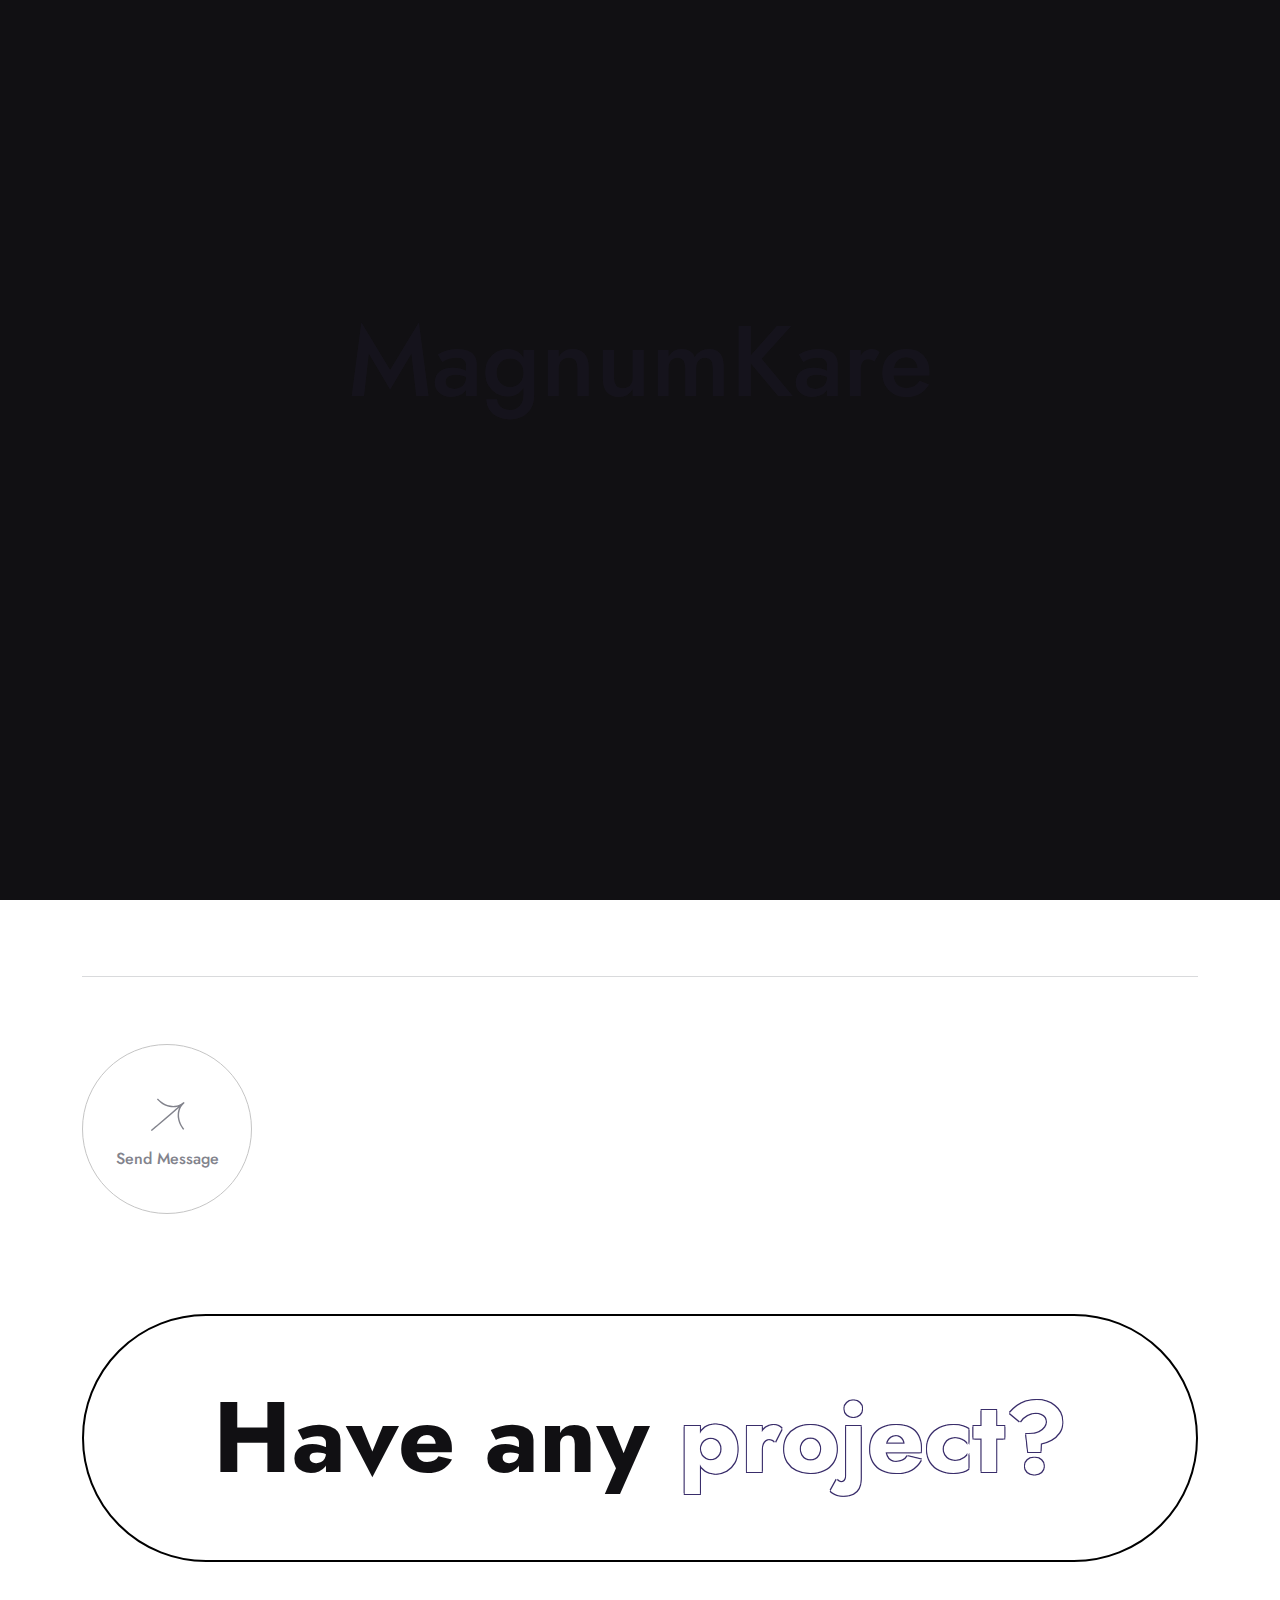
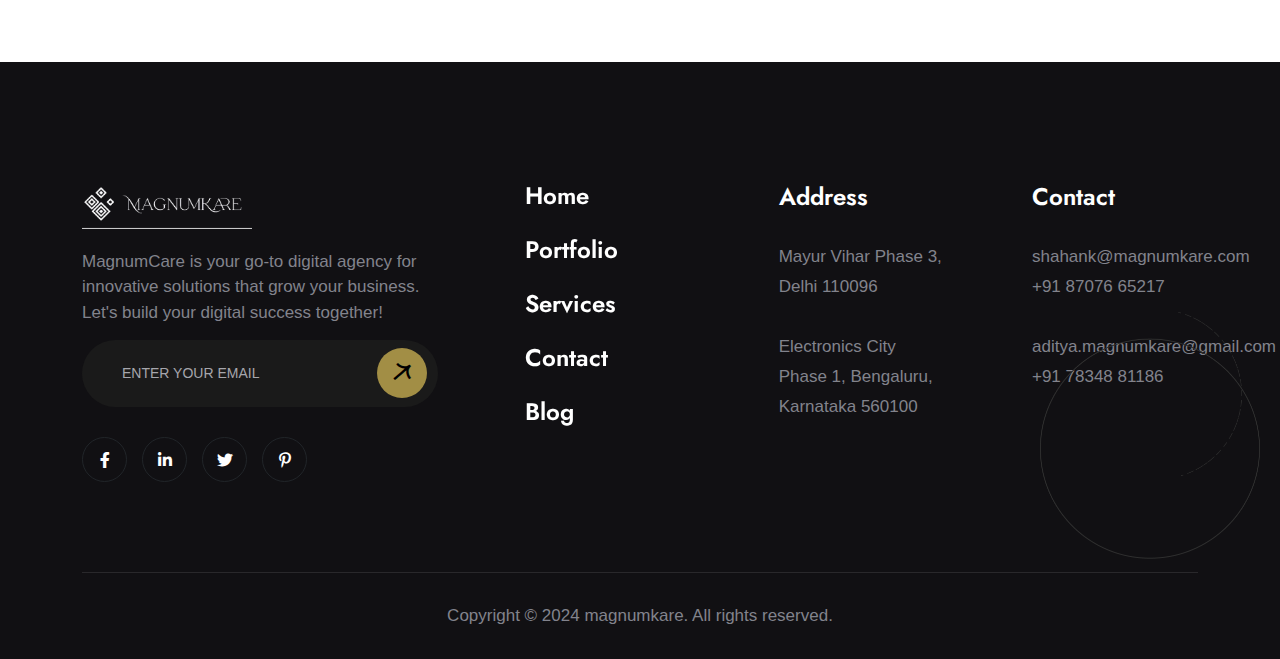
<file: contact.html>
<!DOCTYPE html>
<html lang="en">
 <meta http-equiv="content-type" content="text/html;charset=UTF-8" />
<head>
    <meta charset="UTF-8" />
    <meta
      name="viewport"
      content="width=device-width, initial-scale=1.0, maximum-scale=1, minimum-scale=1, target-densitydpi=device-dpi"
    />
    <title>Fxotary - Digital Agency HTML Template</title>
    <link rel="icon" type="image/png" href="images/logo.png" />
    <link rel="stylesheet" href="css/fxotary-icon.css" />
    <link rel="stylesheet" href="css/font-awesome-pro.css" />
    <link rel="stylesheet" href="css/bootstrap.min.css" />
    <link rel="stylesheet" href="css/slick.css" />
    <link rel="stylesheet" href="css/spacing.css" />
    <link rel="stylesheet" href="css/style.css" />
    <link rel="stylesheet" href="css/responsive.css" />
  </head>

  <body>
    <!--================================
        PRELOADER START
    =================================-->
    <div class="preloader">
      <svg viewBox="0 0 1000 1000" preserveAspectRatio="none">
        <path id="svg" d="M0,1005S175,995,500,995s500,5,500,5V0H0Z"></path>
      </svg>
      <h5 class="preloader-text">MagnumKare</h5>
    </div>
    <!--================================
        PRELOADER END
    =================================-->

    <!--===============================
        MAIN MENU START
    ===============================-->
    <header>
      <div class="main_menu navbar d-none d-xl-flex">
        <div class="container-fluid">
          <a class='navbar-brand' href='index.html'>
            <img src="images/logo.png" alt="Fxotary" class="img-fluid w-100" />
          </a>
          <div class="main-menu">
            <nav class="navbar-nav m-auto" id="navbarNav">
              <ul>
                <li class="">
                  <a href="index.html" class="text_hover_animaiton">Home</a>
                  
                </li>
                <li>
                  <a class='text_hover_animaiton' href='about_us.html'>About</a>
                </li>
                <li>
                  <a href="services.html" class="text_hover_animaiton">Services</a>
                </li>
                <li>
                  <a class='text_hover_animaiton' href='contact.html'>Contact</a
                  >
                </li>
              </ul>
            </nav>
          </div>
          <div class="right_menu">
            <a class='common_btn' href='tel:7834881186'>Appointment</a>
          </div>
        </div>
      </div>
      <div class="mobile-menu d-xl-none main_menu d-flex">
        <div class="container-fluid d-flex justify-content-between">
          <div class="d-flex align-items-center justify-content-between w-100">
            <div class="navbar-brand ms-3">
              <a href='index.html'><img
                  src="images/logo.png"
                  alt="Fxotary"
                  class="img-fluid w-100"
              /></a>
            </div>
            <div class="text-end me-3">
              <a class="menu-bar navbar-toggler" href="javascript:void(0)"
                ><i class="fa-solid fa-bars"></i
              ></a>
            </div>
          </div>
        </div>
      </div>

      <div class="mobile_menu_container">
        <div class="mobile_menu_content">
          <div class="d-flex align-items-center justify-content-between">
            <div class="navbar-brand">
              <a href='index.html'><img
                  src="images/logo.png"
                  alt="Fxotary"
                  class="img-fluid w-100"
              /></a>
            </div>
            <div class="close_btn">
              <button><i class="fal fa-times"></i></button>
            </div>
          </div>
          <div class="main-menu-mobile"></div>
        </div>
      </div>
    </header>
    <div class="menu_search">
      <form>
        <input type="text" placeholder="Search" />
        <button type="submit">Search</button>
        <span class="close_search c-pointer"
          ><i class="fa-sharp fa-light fa-xmark"></i
        ></span>
        <i class="icon-down-arrow"></i>
      </form>
    </div>
    <div class="body-overlay"></div>
    <!--===============================
        MAIN MENU END
    ===============================-->

    <!--===============================
        CONTACT PAGE START
    ===============================-->
    <section class="tf__contact_page mt_190 xs_mt_150">
      <div class="container">
        <div class="row justify-content-between">
          <div class="col-lg-5 col-md-5">
            <div class="section_heading">
              <h5>CONTACT US</h5>
              <h2 class="banner_title">
                Let’s Work Together to Build Your Bright Brand!
              </h2>
            </div>
          </div>
          <div class="col-lg-5 col-md-7">
            <div class="tf__portfolio_page_text">
              <p>
                We’re here to help bring your brand’s vision to life. Connect with us today for expert digital marketing, development, and design services that drive results. Let’s create something amazing together!
              </p>
            </div>
          </div>
        </div>
        <form id="appointmentForm" class="tf__contact_form tf__contact_page_form" method="post" action="https://script.google.com/macros/s/AKfycbyTR20e6Hsk0mIxFsMhk0wUrlezPz_reL237y32c_PyjDz51HD_6biGQO_lRNHIf9Mq-w/exec">
          <div class="row">
            <div class="col-md-6">
              <div class="tf__contact_form_imput">
                <label>Full Name:</label>
                <input type="text" name="full_name" id="full_name" placeholder="e.g. Mr. Gaurav Mishra" />
              </div>
            </div>
            <div class="col-md-6">
              <div class="tf__contact_form_imput">
                <label>Email:</label>
                <input type="email" name="email" id="email" placeholder="e.g. youremail@gmail.com" />
              </div>
            </div>
            <div class="col-md-6">
              <div class="tf__contact_form_imput">
                <label>Phone:</label>
                <input type="text" name="phone_no" id="phone_no" placeholder="e.g. +91 88888 88888" />
              </div>
            </div>
            <div class="col-md-6">
              <div class="tf__contact_form_imput">
                <label>subject:</label>
                <input type="text" name="subject" id="subject" placeholder="e.g. I need help" />
              </div>
            </div>
            <div class="col-xl-12">
              <div class="tf__contact_form_imput">
                <label>Message:</label>
                <textarea name="message" id="message"
                  rows="4"
                  placeholder="e.g. you need any help"
                ></textarea>
              </div>
              <div class="tf__contact_form_imput">
                <p id="alertMessage" style="display: none;"></p>
              </div>
              <button
                class="circle_btn circle_btn_2 learn_more_2"
                type="submit"
              >
                <i class="fx-icon-long-next-arrow"></i>
                Send Message
              </button>
            </div>
          </div>
        </form>
      </div>
    </section>
    <!--===============================
        CONTACT PAGE END
    ===============================-->

    <!--===============================
        QUESTION START
    ===============================-->
    <section
      class="tf__question pt_100 xs_pt_70 pb_100 xs_pb_70"
      data-animation
    >
      <div class="container">
        <div class="row">
          <div class="col-12">
            <a class='tf__question_text' data-cursor='<i class="fa-light fa-envelope"></i>' href='/contact.html'>
              <h2>Have any <span>project?</span></h2>
            </a>
          </div>
        </div>
      </div>
    </section>
    <!--===============================
        QUESTION END
    ===============================-->

    <!--===============================
        FOOTER START
    ===============================-->
    <footer class="pt_120 xs_pt_80">
      <div class="container">
        <div class="row justify-content-between">
          <div class="col-xl-4 col-sm-8 col-md-6 col-lg-4">
            <div class="footer_content">
              <a class='footer_logo' href='index.html'>
                <img
                  src="images/footer_logo.jpg"
                  alt="Fxotary"
                  class="img-fluid w-100"
                />
              </a>
              <p>
                MagnumCare is your go-to digital agency for innovative solutions that grow your business. Let's build your digital success together!
              </p>
              <form>
                <input type="text" placeholder="ENTER YOUR EMAIL" />
                <button type="submit">
                  <i class="fx-icon-next-arrow"></i>
                </button>
              </form>
              <ul class="d-flex flex-wrap">
                <li>
                  <a href="#"><i class="fab fa-facebook-f"></i></a>
                </li>
                <li>
                  <a href="#"><i class="fab fa-linkedin-in"></i></a>
                </li>
                <li>
                  <a href="#"><i class="fab fa-twitter"></i></a>
                </li>
                <li>
                  <a href="#"><i class="fab fa-instagram"></i></a>
                </li>
              </ul>
            </div>
          </div>
          <div class="col-xl-2 col-sm-3 col-md-6 col-lg-2">
            <ul class="footer_menu">
              <li>
                <a class='text_hover_animaiton text_hover_type_2' href='index.html'>Home</a
                >
              </li>
              <li>
                <a class='text_hover_animaiton text_hover_type_2' href='portfolio.html'>Portfolio</a
                >
              </li>
              <li>
                <a class='text_hover_animaiton text_hover_type_2' href='services.html'>Services</a
                >
              </li>
              <li>
                <a class='text_hover_animaiton text_hover_type_2' href='contact.html'>Contact</a
                >
              </li>
              <li>
                <a class='text_hover_animaiton text_hover_type_2' href='blog_grid.html'>Blog</a
                >
              </li>
            </ul>
          </div>
          <div class="col-xl-2 col-md-6 col-lg-3">
            <div class="footer_address">
              <h3>Address</h3>
              <p>Mayur Vihar Phase 3, Delhi 110096</p>
              <p>Electronics City Phase 1, Bengaluru, Karnataka 560100</p>
            </div>
          </div>
          <div class="col-xl-2 col-md-6 col-lg-3">
            <div class="footer_address">
              <h3>Contact</h3>
              <p>
                <a href="mailto:shahank@magnumkare.com">shahank@magnumkare.com</a>
                <a href="callto:+918707665217">+91 87076 65217</a>
              </p>
              <p>
                <a href="mailto:aditya.magnumkare@gmail.com">aditya.magnumkare@gmail.com</a>
                <a href="callto:+917834881186">+91 78348 81186</a>
              </p>
            </div>
          </div>
        </div>
        <div class="row">
          <div class="col-12">
            <div class="footer_copyright">
              <p>Copyright © 2024 magnumkare. All rights reserved.</p>
            </div>
          </div>
        </div>
      </div>
    </footer>
    <!--===============================
        FOOTER END
    ===============================-->

    <!--==============================
        SCROLL BUTTON START
    ===============================-->
    <div class="tf__scroll_btn"><i class="far fa-long-arrow-up"></i></div>
    <!--==============================
        SCROLL BUTTON END
    ===============================-->
    <div id="magic-cursor">
      <div id="ball"></div>
    </div>

    <script src="js/plugin.js"></script>
    <script src="js/animation.js"></script>
    <script src="js/main.js"></script>
    <script src="js/form.js"></script>
  </body>

<!-- Mirrored from fxotary.netlify.app/contact by HTTrack Website Copier/3.x [XR&CO'2014], Tue, 14 Jan 2025 17:48:42 GMT -->
</html>
</file>
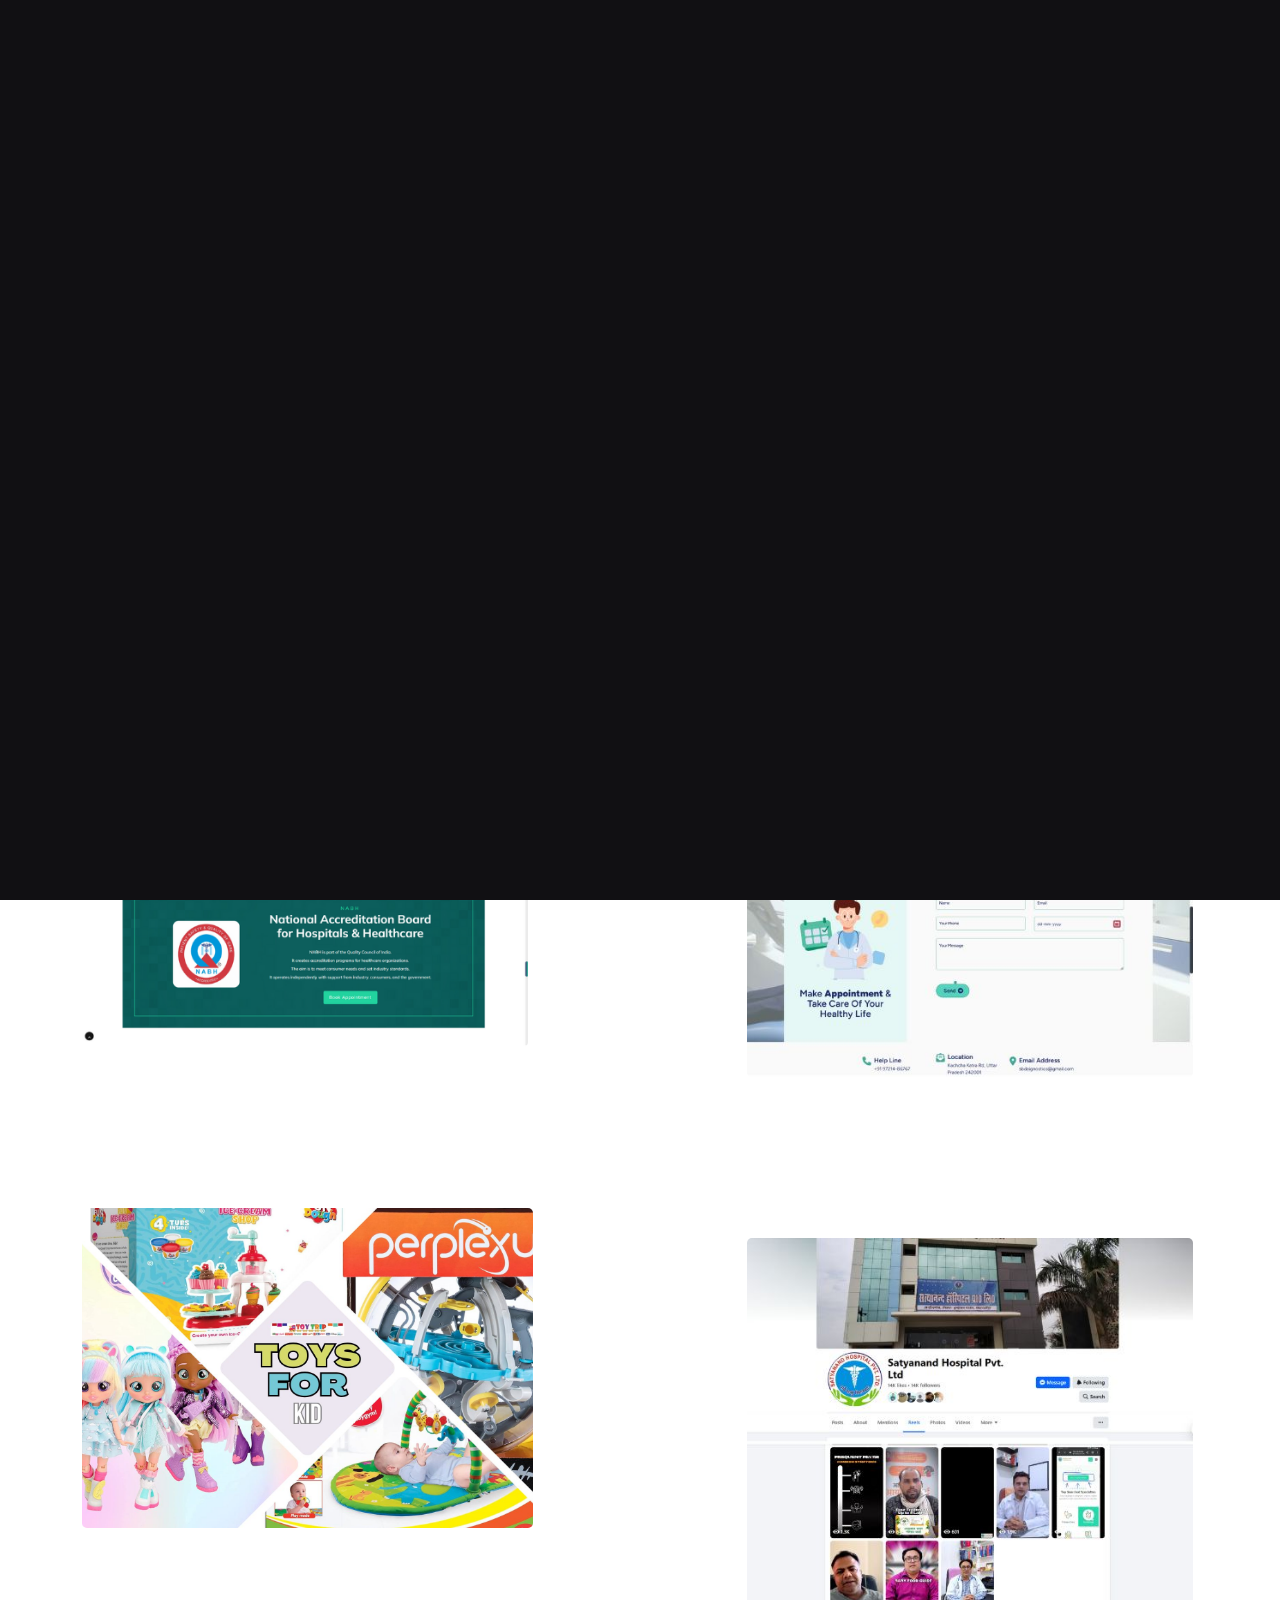
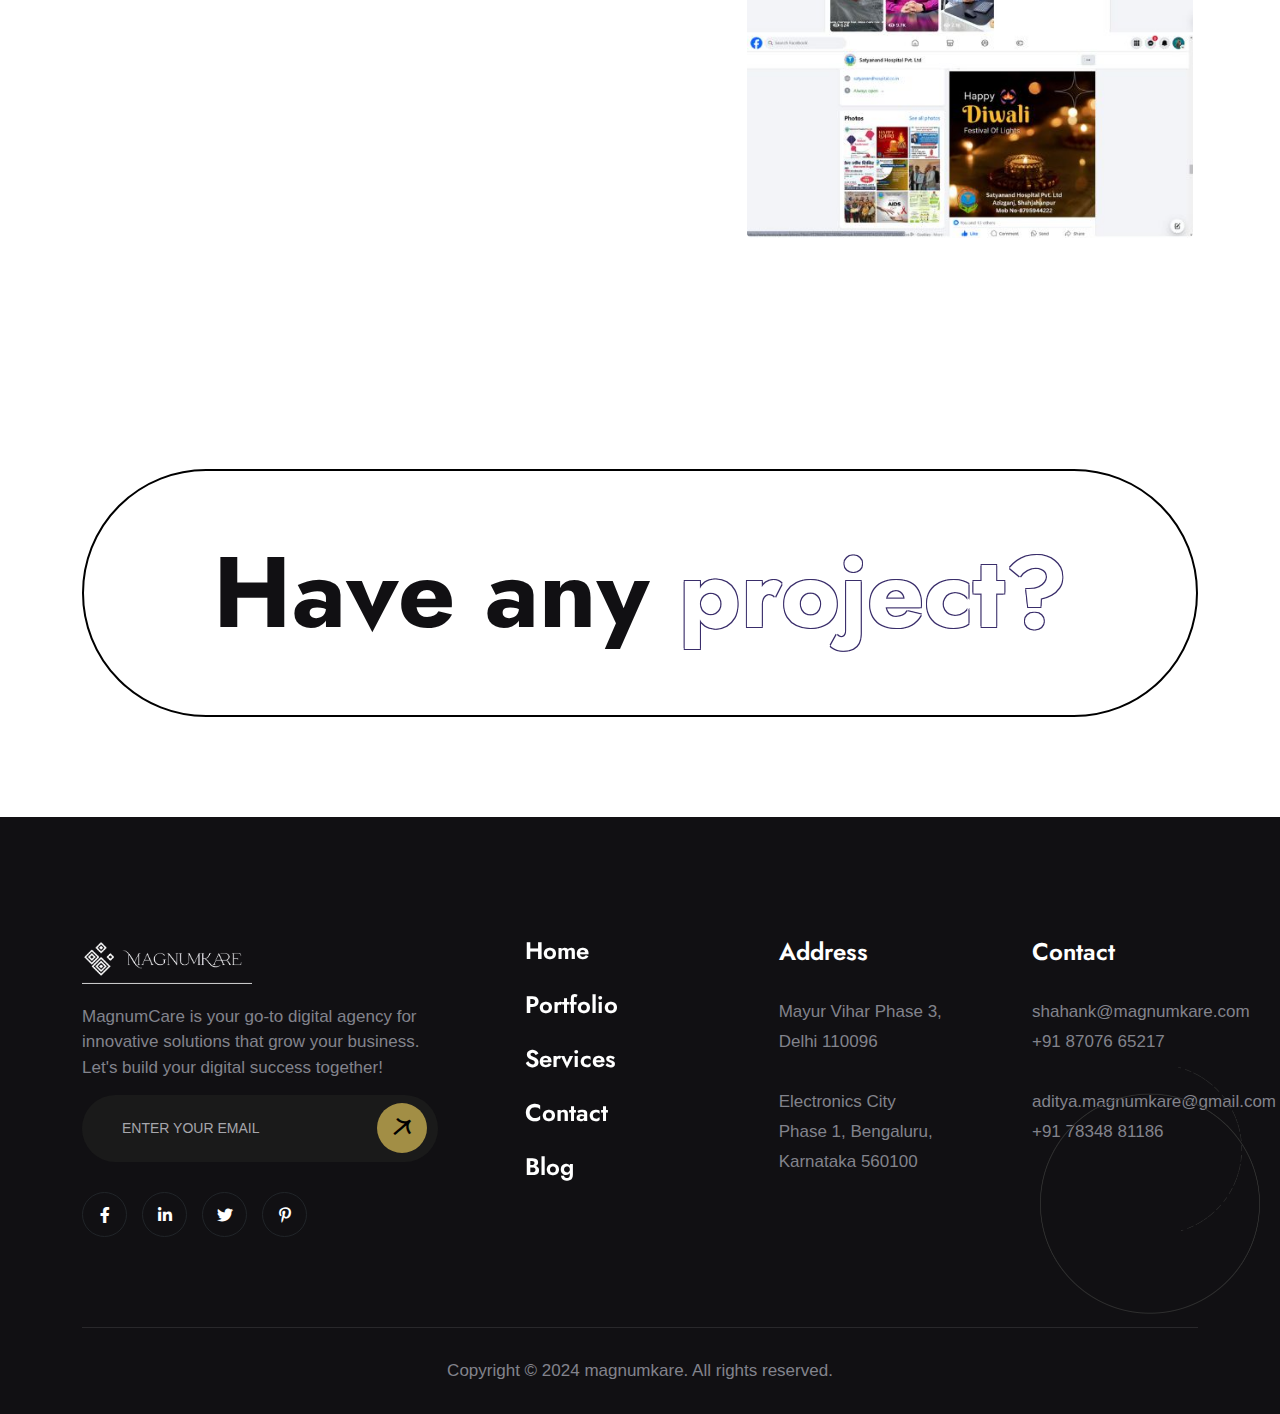
<file: portfolio.html>
<!DOCTYPE html>
<html lang="en">
  <meta http-equiv="content-type" content="text/html;charset=UTF-8" />
<head>
    <meta charset="UTF-8" />
    <meta
      name="viewport"
      content="width=device-width, initial-scale=1.0, maximum-scale=1, minimum-scale=1, target-densitydpi=device-dpi"
    />
    <title>Fxotary - Digital Agency HTML Template</title>
    <link rel="icon" type="image/png" href="images/logo.png" />
    <link rel="stylesheet" href="css/fxotary-icon.css" />
    <link rel="stylesheet" href="css/font-awesome-pro.css" />
    <link rel="stylesheet" href="css/bootstrap.min.css" />
    <link rel="stylesheet" href="css/slick.css" />
    <link rel="stylesheet" href="css/spacing.css" />
    <link rel="stylesheet" href="css/style.css" />
    <link rel="stylesheet" href="css/responsive.css" />
  </head>

  <body>
    <!--================================
        PRELOADER START
    =================================-->
    <div class="preloader">
      <svg viewBox="0 0 1000 1000" preserveAspectRatio="none">
        <path id="svg" d="M0,1005S175,995,500,995s500,5,500,5V0H0Z"></path>
      </svg>
      <h5 class="preloader-text">MagnumKare</h5>
    </div>
    <!--================================
        PRELOADER END
    =================================-->

    <!--===============================
        MAIN MENU START
    ===============================-->
    <header>
      <div class="main_menu navbar d-none d-xl-flex">
        <div class="container-fluid">
          <a class='navbar-brand' href='index.html'>
            <img src="images/logo.png" alt="Fxotary" class="img-fluid w-100" />
          </a>
          <div class="main-menu">
            <nav class="navbar-nav m-auto" id="navbarNav">
              <ul>
                <li class="">
                  <a href="index.html" class="text_hover_animaiton">Home</a>
                  
                </li>
                <li>
                  <a class='text_hover_animaiton' href='about_us.html'>About</a>
                </li>
                <li>
                  <a href="services.html" class="text_hover_animaiton">Services</a>
                </li>
                <li>
                  <a class='text_hover_animaiton' href='contact.html'>Contact</a
                  >
                </li>
              </ul>
            </nav>
          </div>
          <div class="right_menu">
            <a class='common_btn' href='tel:7834881186'>Appointment</a>
          </div>
        </div>
      </div>
      <div class="mobile-menu d-xl-none main_menu d-flex">
        <div class="container-fluid d-flex justify-content-between">
          <div class="d-flex align-items-center justify-content-between w-100">
            <div class="navbar-brand ms-3">
              <a href='index.html'><img
                  src="images/logo.png"
                  alt="Fxotary"
                  class="img-fluid w-100"
              /></a>
            </div>
            <div class="text-end me-3">
              <a class="menu-bar navbar-toggler" href="javascript:void(0)"
                ><i class="fa-solid fa-bars"></i
              ></a>
            </div>
          </div>
        </div>
      </div>

      <div class="mobile_menu_container">
        <div class="mobile_menu_content">
          <div class="d-flex align-items-center justify-content-between">
            <div class="navbar-brand">
              <a href='index.html'><img
                  src="images/logo.png"
                  alt="Fxotary"
                  class="img-fluid w-100"
              /></a>
            </div>
            <div class="close_btn">
              <button><i class="fal fa-times"></i></button>
            </div>
          </div>
          <div class="main-menu-mobile"></div>
        </div>
      </div>
    </header>
  
    <div class="body-overlay"></div>
    <!--===============================
        MAIN MENU END
    ===============================-->

    <!--===============================
        PORTFOLIO PAGE START
    ===============================-->
    <section class="tf__portfolio_page mt_190 xs_mt_150">
      <div class="container">
        <div class="row justify-content-between">
          <div class="col-lg-5 col-md-5">
            <div class="section_heading">
              <h5>OUR PORTFOLIO</h5>
              <h2 class="banner_title">Showcasing Our Success Stories</h2>
            </div>
          </div>
          <div class="col-lg-5 col-md-7">
            <div class="tf__portfolio_page_text">
              <p>
                Discover our work through a collection of projects that reflect our expertise and dedication. From websites to marketing strategies, we’ve helped businesses achieve their digital goals.
              </p>
            </div>
          </div>
        </div>

        <div class="row mt_60 justify-content-between">
          <div class="col-xl-5 col-md-6">
            <div class="tf__featured_work_item">
              <a class='cursor-arrow tf__featured_work_item_img' href='portfolio_details.html'>
                <div data-animation="img-blur">
                  <img
                    src="images/futured_work_img_3.jpg"
                    alt="futured"
                    class="img-fluid w-100"
                  />
                </div>
              </a>
              <a href='portfolio_details.html'>
                <h3 data-text-animation data-split="word">
                  Satyanand Hospital
                </h3></a
              >
              <p data-text-animation="slide-from-right" data-split="char">
                Website Design / Development
              </p>
            </div>
          </div>
          <div class="col-xl-5 col-md-6">
            <div class="tf__featured_work_item item_2">
              <a class='cursor-arrow tf__featured_work_item_img' href='portfolio_details.html'>
                <div data-animation="img-blur">
                  <img
                    src="images/futured_work_img_4.jpg"
                    alt="futured"
                    class="img-fluid w-100"
                  />
                </div>
              </a>
              <a href='portfolio_details.html'>
                <h3 data-text-animation data-split="word">SB Diagnostics</h3>
              </a>
              <p data-text-animation="slide-from-right" data-split="char">
                Website Design / Development
              </p>
            </div>
          </div>
          <div class="col-xl-5 col-md-6">
            <div class="tf__featured_work_item tf__featured_work_item_small">
              <a class='cursor-arrow tf__featured_work_item_img' href='portfolio_details.html'>
                <div data-animation="img-blur">
                  <img
                    src="images/futured_work_img_5.jpg"
                    alt="futured"
                    class="img-fluid w-100"
                  />
                </div>
              </a>
              <a href='portfolio_details.html'>
                <h3 data-text-animation data-split="word">Toy Trip</h3>
              </a>
              <p data-text-animation="slide-from-right" data-split="char">
                Product Image
              </p>
            </div>
          </div>
          <div class="col-xl-5 col-md-6">
            <div class="tf__featured_work_item item_2">
              <a class='cursor-arrow tf__featured_work_item_img' href='portfolio_details.html'>
                <div data-animation="img-blur">
                  <img
                    src="images/futured_work_img_6.jpg"
                    alt="futured"
                    class="img-fluid w-100"
                  />
                </div>
              </a>
              <a href='portfolio_details.html'>
                <h3 data-text-animation data-split="word">Satyanand Hospital</h3>
              </a>
              <p data-text-animation="slide-from-right" data-split="char">
                Social Media / Branding
              </p>
            </div>
          </div>
        </div>
      </div>
    </section>
    <!--===============================
        PORTFOLIO PAGE END
    ===============================-->

    <!--===============================
        QUESTION START
    ===============================-->
    <section
      class="tf__question pt_100 xs_pt_70 pb_100 xs_pb_70"
      data-animation
    >
      <div class="container">
        <div class="row">
          <div class="col-12">
            <a class='tf__question_text' data-cursor='<i class="fa-light fa-envelope"></i>' href='/contact.html'>
              <h2>Have any <span>project?</span></h2>
            </a>
          </div>
        </div>
      </div>
    </section>
    <!--===============================
        QUESTION END
    ===============================-->

    <!--===============================
        FOOTER START
    ===============================-->
    <footer class="pt_120 xs_pt_80">
      <div class="container">
        <div class="row justify-content-between">
          <div class="col-xl-4 col-sm-8 col-md-6 col-lg-4">
            <div class="footer_content">
              <a class='footer_logo' href='index.html'>
                <img
                  src="images/footer_logo.jpg"
                  alt="Fxotary"
                  class="img-fluid w-100"
                />
              </a>
              <p>
                MagnumCare is your go-to digital agency for innovative solutions that grow your business. Let's build your digital success together!
              </p>
              <form>
                <input type="text" placeholder="ENTER YOUR EMAIL" />
                <button type="submit">
                  <i class="fx-icon-next-arrow"></i>
                </button>
              </form>
              <ul class="d-flex flex-wrap">
                <li>
                  <a href="#"><i class="fab fa-facebook-f"></i></a>
                </li>
                <li>
                  <a href="#"><i class="fab fa-linkedin-in"></i></a>
                </li>
                <li>
                  <a href="#"><i class="fab fa-twitter"></i></a>
                </li>
                <li>
                  <a href="#"><i class="fab fa-instagram"></i></a>
                </li>
              </ul>
            </div>
          </div>
          <div class="col-xl-2 col-sm-3 col-md-6 col-lg-2">
            <ul class="footer_menu">
              <li>
                <a class='text_hover_animaiton text_hover_type_2' href='index.html'>Home</a
                >
              </li>
              <li>
                <a class='text_hover_animaiton text_hover_type_2' href='portfolio.html'>Portfolio</a
                >
              </li>
              <li>
                <a class='text_hover_animaiton text_hover_type_2' href='services.html'>Services</a
                >
              </li>
              <li>
                <a class='text_hover_animaiton text_hover_type_2' href='contact.html'>Contact</a
                >
              </li>
              <li>
                <a class='text_hover_animaiton text_hover_type_2' href='blog_grid.html'>Blog</a
                >
              </li>
            </ul>
          </div>
          <div class="col-xl-2 col-md-6 col-lg-3">
            <div class="footer_address">
              <h3>Address</h3>
              <p>Mayur Vihar Phase 3, Delhi 110096</p>
              <p>Electronics City Phase 1, Bengaluru, Karnataka 560100</p>
            </div>
          </div>
          <div class="col-xl-2 col-md-6 col-lg-3">
            <div class="footer_address">
              <h3>Contact</h3>
              <p>
                <a href="mailto:shahank@magnumkare.com">shahank@magnumkare.com</a>
                <a href="callto:+918707665217">+91 87076 65217</a>
              </p>
              <p>
                <a href="mailto:aditya.magnumkare@gmail.com">aditya.magnumkare@gmail.com</a>
                <a href="callto:+917834881186">+91 78348 81186</a>
              </p>
            </div>
          </div>
        </div>
        <div class="row">
          <div class="col-12">
            <div class="footer_copyright">
              <p>Copyright © 2024 magnumkare. All rights reserved.</p>
            </div>
          </div>
        </div>
      </div>
    </footer>
    <!--===============================
        FOOTER END
    ===============================-->

    <!--==============================
        SCROLL BUTTON START
    ===============================-->
    <div class="tf__scroll_btn"><i class="far fa-long-arrow-up"></i></div>
    <!--==============================
        SCROLL BUTTON END
    ===============================-->
    <div id="magic-cursor">
      <div id="ball"></div>
    </div>

    <script src="js/plugin.js"></script>
    <script src="js/animation.js"></script>
    <script src="js/main.js"></script>
  </body>
</html>
</file>
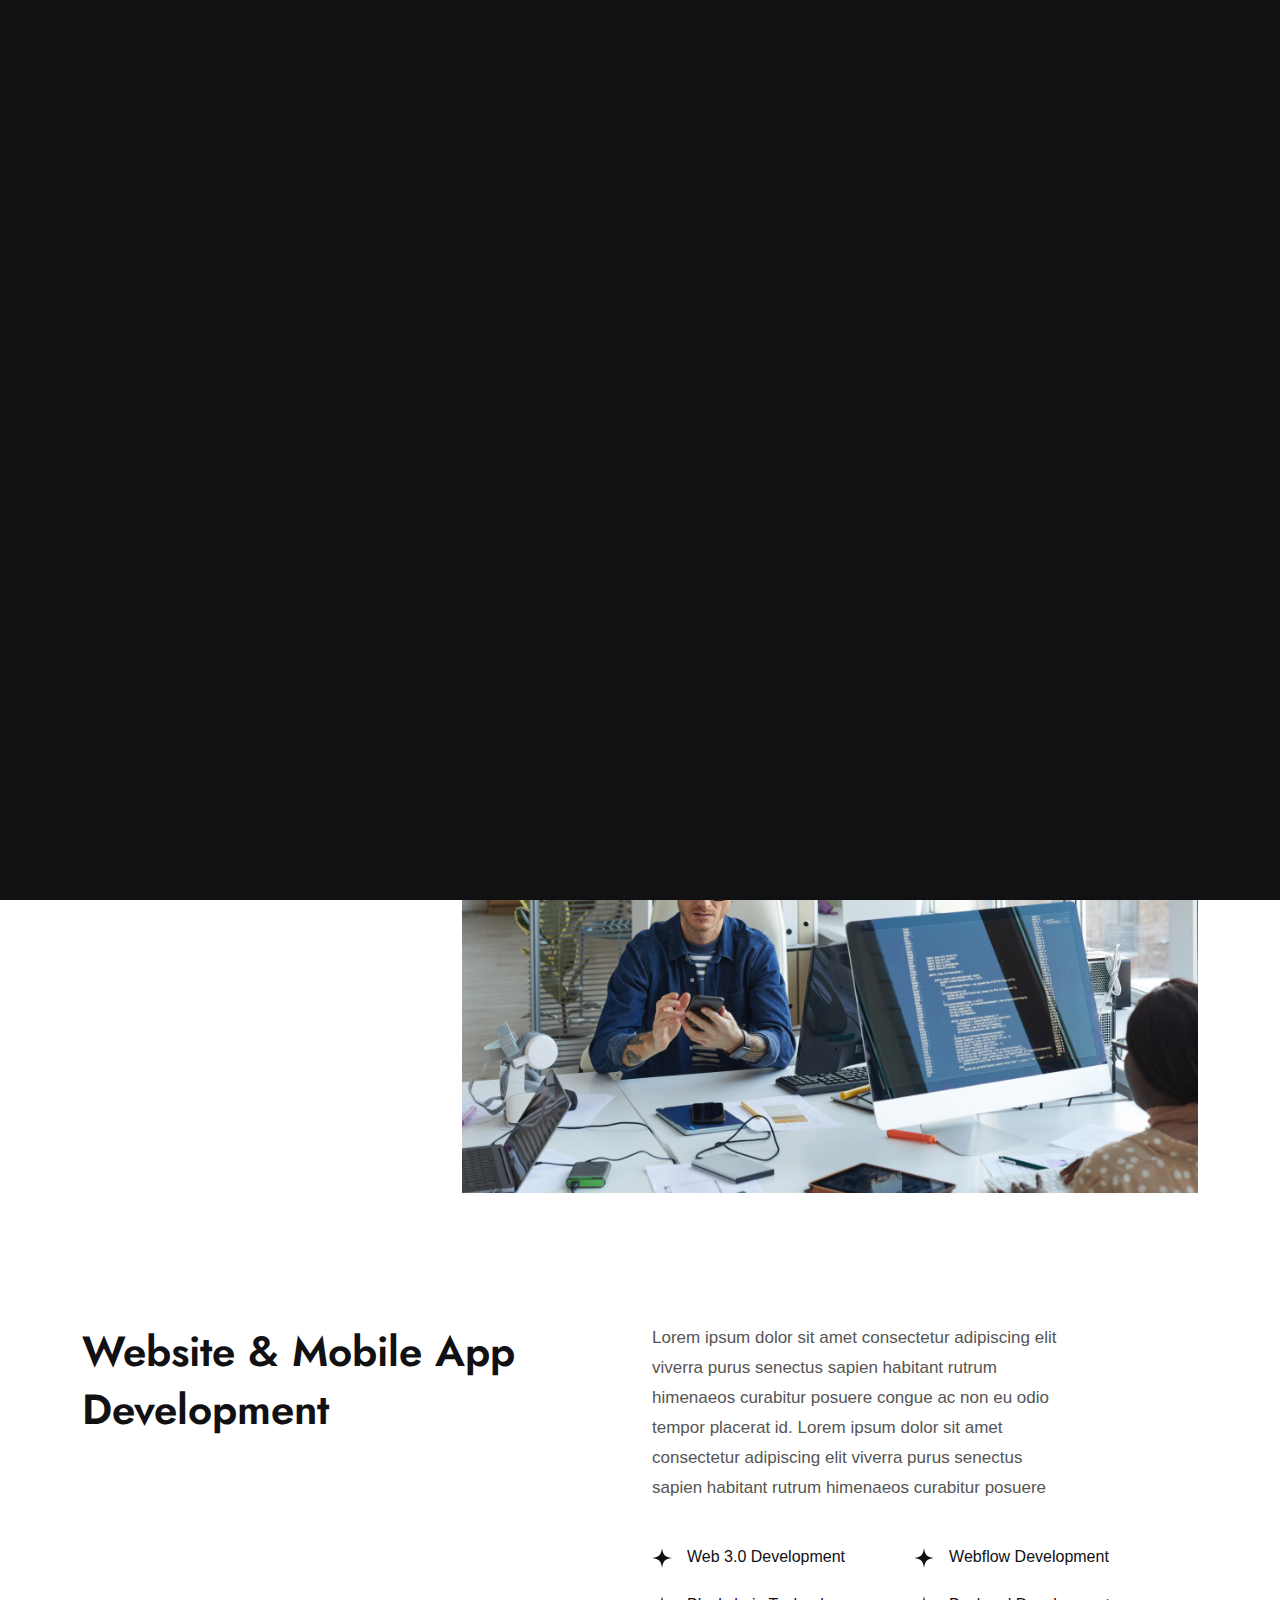
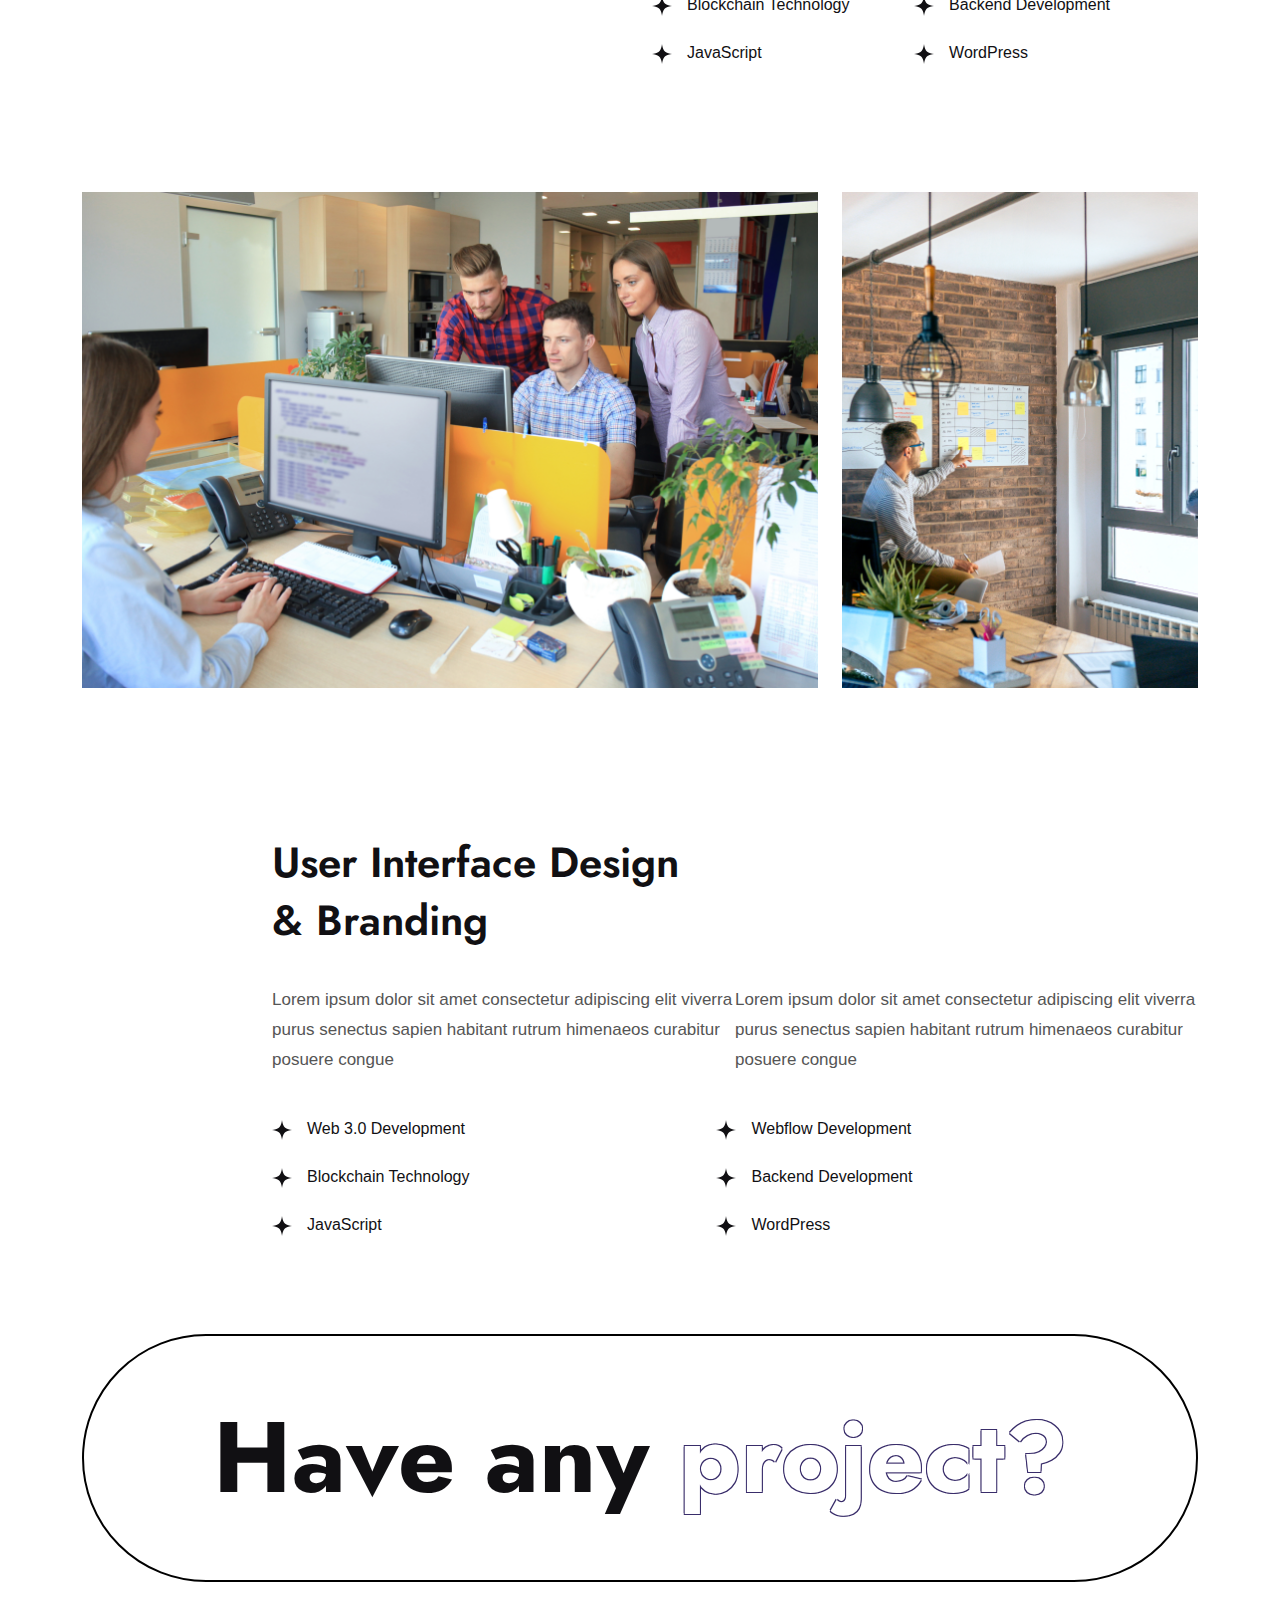
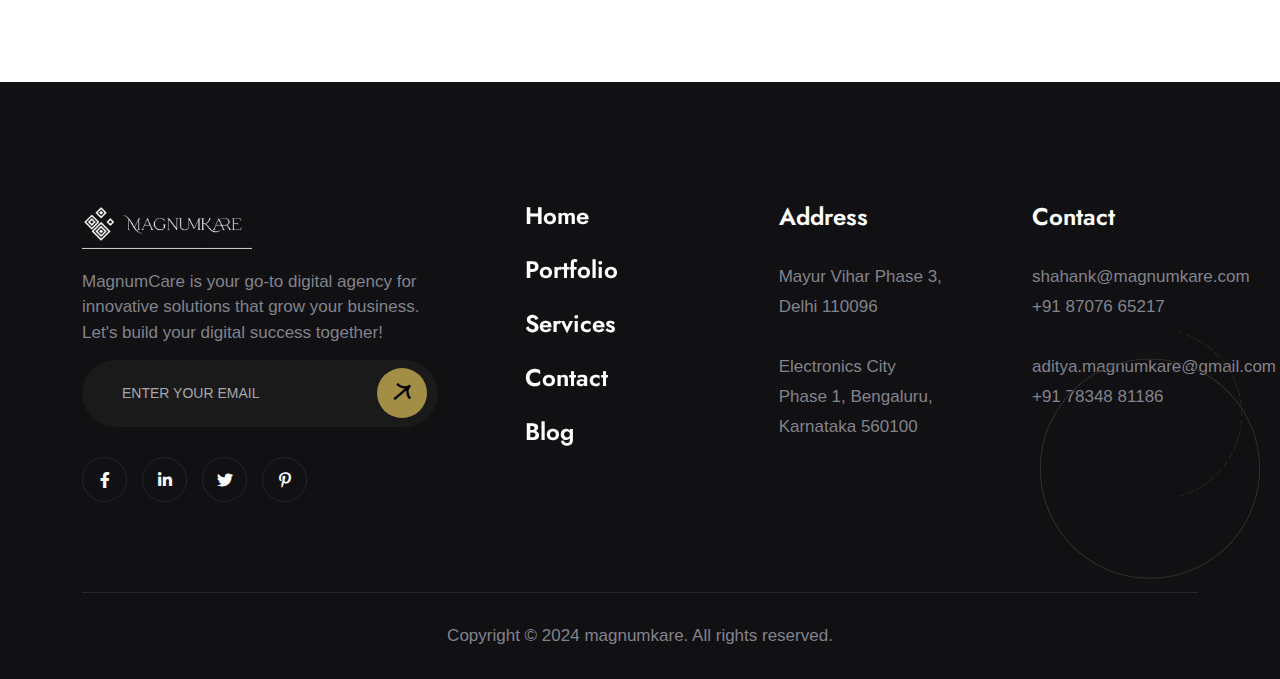
<file: service_details.html>
<!DOCTYPE html>
<html lang="en">
 <meta http-equiv="content-type" content="text/html;charset=UTF-8" />
<head>
    <meta charset="UTF-8" />
    <meta
      name="viewport"
      content="width=device-width, initial-scale=1.0, maximum-scale=1, minimum-scale=1, target-densitydpi=device-dpi"
    />
    <title>Fxotary - Digital Agency HTML Template</title>
    <link rel="icon" type="image/png" href="images/logo.png" />
    <link rel="stylesheet" href="css/fxotary-icon.css" />
    <link rel="stylesheet" href="css/font-awesome-pro.css" />
    <link rel="stylesheet" href="css/bootstrap.min.css" />
    <link rel="stylesheet" href="css/slick.css" />
    <link rel="stylesheet" href="css/spacing.css" />
    <link rel="stylesheet" href="css/style.css" />
    <link rel="stylesheet" href="css/responsive.css" />
  </head>

  <body>
    <!--================================
        PRELOADER START
    =================================-->
    <div class="preloader">
      <svg viewBox="0 0 1000 1000" preserveAspectRatio="none">
        <path id="svg" d="M0,1005S175,995,500,995s500,5,500,5V0H0Z"></path>
      </svg>
      <h5 class="preloader-text">MagnumKare</h5>
    </div>
    <!--================================
        PRELOADER END
    =================================-->

    <!--===============================
        MAIN MENU START
    ===============================-->
    <header>
      <div class="main_menu navbar d-none d-xl-flex">
        <div class="container-fluid">
          <a class='navbar-brand' href='index.html'>
            <img src="images/logo.png" alt="Fxotary" class="img-fluid w-100" />
          </a>
          <div class="main-menu">
            <nav class="navbar-nav m-auto" id="navbarNav">
              <ul>
                <li class="">
                  <a href="index.html" class="text_hover_animaiton">Home</a>
                  
                </li>
                <li>
                  <a class='text_hover_animaiton' href='about_us.html'>About</a>
                </li>
                <li>
                  <a href="services.html" class="text_hover_animaiton">Services</a>
                </li>
                <li>
                  <a class='text_hover_animaiton' href='contact.html'>Contact</a
                  >
                </li>
              </ul>
            </nav>
          </div>
          <div class="right_menu">
            <a class='common_btn' href='tel:7834881186'>Appointment</a>
          </div>
        </div>
      </div>
      <div class="mobile-menu d-xl-none main_menu d-flex">
        <div class="container-fluid d-flex justify-content-between">
          <div class="d-flex align-items-center justify-content-between w-100">
            <div class="navbar-brand ms-3">
              <a href='index.html'><img
                  src="images/logo.png"
                  alt="Fxotary"
                  class="img-fluid w-100"
              /></a>
            </div>
            <div class="text-end me-3">
              <a class="menu-bar navbar-toggler" href="javascript:void(0)"
                ><i class="fa-solid fa-bars"></i
              ></a>
            </div>
          </div>
        </div>
      </div>

      <div class="mobile_menu_container">
        <div class="mobile_menu_content">
          <div class="d-flex align-items-center justify-content-between">
            <div class="navbar-brand">
              <a href='index.html'><img
                  src="images/logo.png"
                  alt="Fxotary"
                  class="img-fluid w-100"
              /></a>
            </div>
            <div class="close_btn">
              <button><i class="fal fa-times"></i></button>
            </div>
          </div>
          <div class="main-menu-mobile"></div>
        </div>
      </div>
    </header>
    <div class="menu_search">
      <form>
        <input type="text" placeholder="Search" />
        <button type="submit">Search</button>
        <span class="close_search c-pointer"
          ><i class="fa-sharp fa-light fa-xmark"></i
        ></span>
        <i class="icon-down-arrow"></i>
      </form>
    </div>
    <div class="body-overlay"></div>
    <!--===============================
        MAIN MENU END
    ===============================-->

    <!--===============================
        ABOUT US 2 START
    ===============================-->
    <section class="tf__about_us_2 mt_190 xs_mt_150">
      <div class="container">
        <div class="row">
          <div class="col-12">
            <div class="section_heading">
              <h5>ABOUT US</h5>
              <h2 class="banner_title">
                Our fusion of design and code is driven by our unwavering
                passion.
              </h2>
            </div>
          </div>
        </div>
        <div class="row mt_30 xs_mt_50 item_1">
          <div class="col-xl-4 col-md-6"></div>
          <div class="col-xl-8 col-md-6">
            <div class="tf__services_2_text">
              <div class="d-flex">
                <p>
                  Lorem ipsum dolor sit amet consectetur adipiscing elit viverra
                  purus senectus sapien habitant rutrum himenaeos curabitur
                  posuere congue
                </p>
                <p>
                  Lorem ipsum dolor sit amet consectetur adipiscing elit viverra
                  purus senectus sapien habitant rutrum himenaeos curabitur
                  posuere congue
                </p>
              </div>
              <ul>
                <li>Web 3.0 Development</li>
                <li>Webflow Development</li>
                <li>Blockchain Technology</li>
                <li>Backend Development</li>
                <li>JavaScript</li>
                <li>WordPress</li>
              </ul>
              <div class="mt-5">
                <img
                  src="images/service_details.png"
                  alt="service"
                  class="img-fluid w-100"
                />
              </div>
            </div>
          </div>
        </div>
        <div class="row mt_130 xs_mt_50 item_1">
          <div class="col-xl-6 col-md-6">
            <div class="tf__services_2_text p-0 h-auto">
              <h3>Website & Mobile App Development</h3>
            </div>
          </div>
          <div class="col-xl-6 col-md-6">
            <div class="tf__services_2_text p-0 h-auto">
              <p class="mt-0">
                Lorem ipsum dolor sit amet consectetur adipiscing elit viverra
                purus senectus sapien habitant rutrum himenaeos curabitur
                posuere congue ac non eu odio tempor placerat id. Lorem ipsum
                dolor sit amet consectetur adipiscing elit viverra purus
                senectus sapien habitant rutrum himenaeos curabitur posuere
              </p>
              <ul>
                <li>Web 3.0 Development</li>
                <li>Webflow Development</li>
                <li>Blockchain Technology</li>
                <li>Backend Development</li>
                <li>JavaScript</li>
                <li>WordPress</li>
              </ul>
            </div>
          </div>
        </div>
        <div class="row mt_130 xs_mt_50 item_1">
          <div class="col-md-6 col-xl-8 mb-3">
            <img src="images/service_details-1.png" alt="" />
          </div>
          <div class="col-md-6 col-xl-4 mb-3">
            <img src="images/service_details-2.png" alt="" />
          </div>
        </div>
        <div class="row mt_130 xs_mt_50 item_1">
          <div class="col-md-0 col-xl-2"></div>
          <div class="col-md-12 col-xl-10">
            <div class="tf__services_2_text">
              <h3>
                User Interface Design <br />
                & Branding
              </h3>
              <div class="d-flex">
                <p>
                  Lorem ipsum dolor sit amet consectetur adipiscing elit viverra
                  purus senectus sapien habitant rutrum himenaeos curabitur
                  posuere congue
                </p>
                <p>
                  Lorem ipsum dolor sit amet consectetur adipiscing elit viverra
                  purus senectus sapien habitant rutrum himenaeos curabitur
                  posuere congue
                </p>
              </div>
              <ul>
                <li>Web 3.0 Development</li>
                <li>Webflow Development</li>
                <li>Blockchain Technology</li>
                <li>Backend Development</li>
                <li>JavaScript</li>
                <li>WordPress</li>
              </ul>
            </div>
          </div>
        </div>
      </div>
    </section>
    <!--===============================
        ABOUT US 2 END
    ===============================-->

    <!--===============================
        QUESTION START
    ===============================-->
    <section
      class="tf__question pt_100 xs_pt_70 pb_100 xs_pb_70"
      data-animation
    >
      <div class="container">
        <div class="row">
          <div class="col-12">
            <a class='tf__question_text' data-cursor='<i class="fa-light fa-envelope"></i>' href='/contact.html'>
              <h2>Have any <span>project?</span></h2>
            </a>
          </div>
        </div>
      </div>
    </section>
    <!--===============================
        QUESTION END
    ===============================-->

    <!--===============================
        FOOTER START
    ===============================-->
    <footer class="pt_120 xs_pt_80">
      <div class="container">
        <div class="row justify-content-between">
          <div class="col-xl-4 col-sm-8 col-md-6 col-lg-4">
            <div class="footer_content">
              <a class='footer_logo' href='index.html'>
                <img
                  src="images/footer_logo.jpg"
                  alt="Fxotary"
                  class="img-fluid w-100"
                />
              </a>
              <p>
                MagnumCare is your go-to digital agency for innovative solutions that grow your business. Let's build your digital success together!
              </p>
              <form>
                <input type="text" placeholder="ENTER YOUR EMAIL" />
                <button type="submit">
                  <i class="fx-icon-next-arrow"></i>
                </button>
              </form>
              <ul class="d-flex flex-wrap">
                <li>
                  <a href="#"><i class="fab fa-facebook-f"></i></a>
                </li>
                <li>
                  <a href="#"><i class="fab fa-linkedin-in"></i></a>
                </li>
                <li>
                  <a href="#"><i class="fab fa-twitter"></i></a>
                </li>
                <li>
                  <a href="#"><i class="fab fa-instagram"></i></a>
                </li>
              </ul>
            </div>
          </div>
          <div class="col-xl-2 col-sm-3 col-md-6 col-lg-2">
            <ul class="footer_menu">
              <li>
                <a class='text_hover_animaiton text_hover_type_2' href='index.html'>Home</a
                >
              </li>
              <li>
                <a class='text_hover_animaiton text_hover_type_2' href='portfolio.html'>Portfolio</a
                >
              </li>
              <li>
                <a class='text_hover_animaiton text_hover_type_2' href='services.html'>Services</a
                >
              </li>
              <li>
                <a class='text_hover_animaiton text_hover_type_2' href='contact.html'>Contact</a
                >
              </li>
              <li>
                <a class='text_hover_animaiton text_hover_type_2' href='blog_grid.html'>Blog</a
                >
              </li>
            </ul>
          </div>
          <div class="col-xl-2 col-md-6 col-lg-3">
            <div class="footer_address">
              <h3>Address</h3>
              <p>Mayur Vihar Phase 3, Delhi 110096</p>
              <p>Electronics City Phase 1, Bengaluru, Karnataka 560100</p>
            </div>
          </div>
          <div class="col-xl-2 col-md-6 col-lg-3">
            <div class="footer_address">
              <h3>Contact</h3>
              <p>
                <a href="mailto:shahank@magnumkare.com">shahank@magnumkare.com</a>
                <a href="callto:+918707665217">+91 87076 65217</a>
              </p>
              <p>
                <a href="mailto:aditya.magnumkare@gmail.com">aditya.magnumkare@gmail.com</a>
                <a href="callto:+917834881186">+91 78348 81186</a>
              </p>
            </div>
          </div>
        </div>
        <div class="row">
          <div class="col-12">
            <div class="footer_copyright">
              <p>Copyright © 2024 magnumkare. All rights reserved.</p>
            </div>
          </div>
        </div>
      </div>
    </footer>
    <!--===============================
        FOOTER END
    ===============================-->

    <!--==============================
        SCROLL BUTTON START
    ===============================-->
    <div class="tf__scroll_btn"><i class="far fa-long-arrow-up"></i></div>
    <!--==============================
        SCROLL BUTTON END
    ===============================-->
    <div id="magic-cursor">
      <div id="ball"></div>
    </div>

    <script src="js/plugin.js"></script>
    <script src="js/animation.js"></script>
    <script src="js/main.js"></script>
  </body>

</html>
</file>
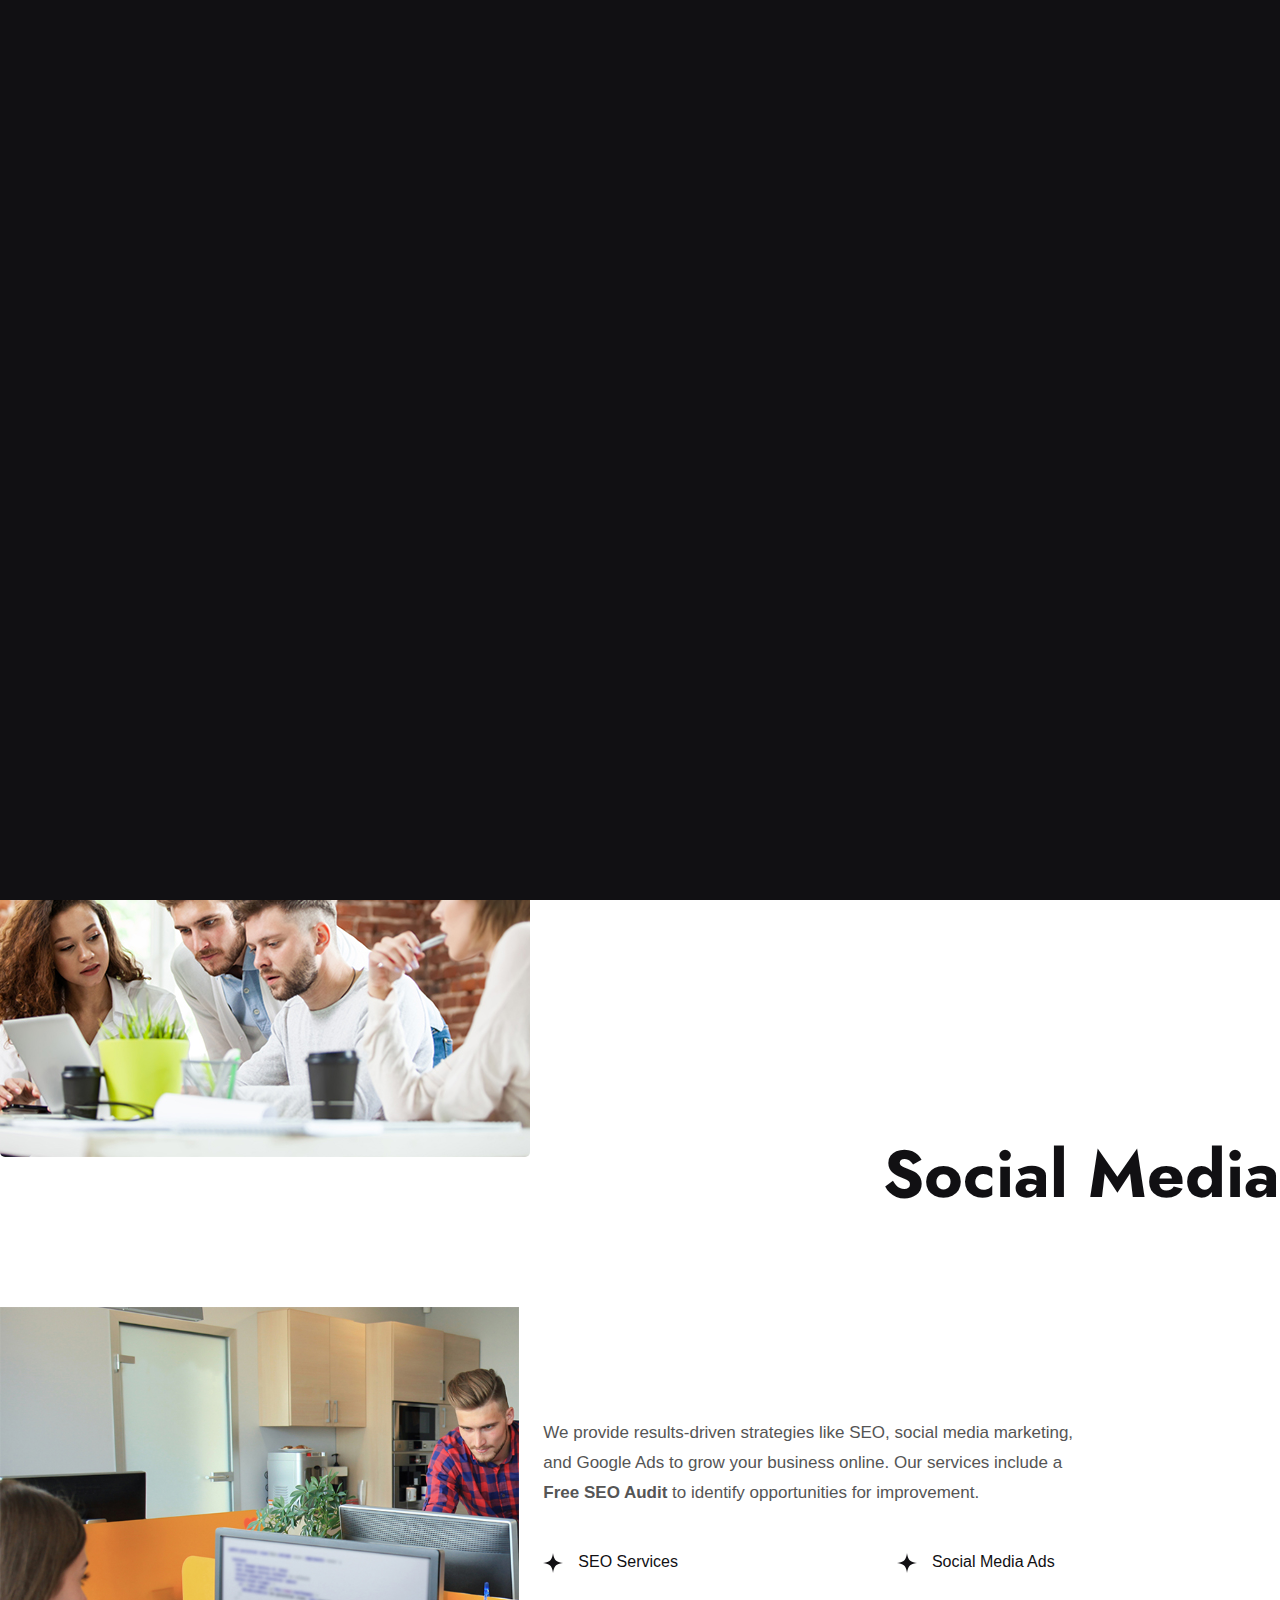
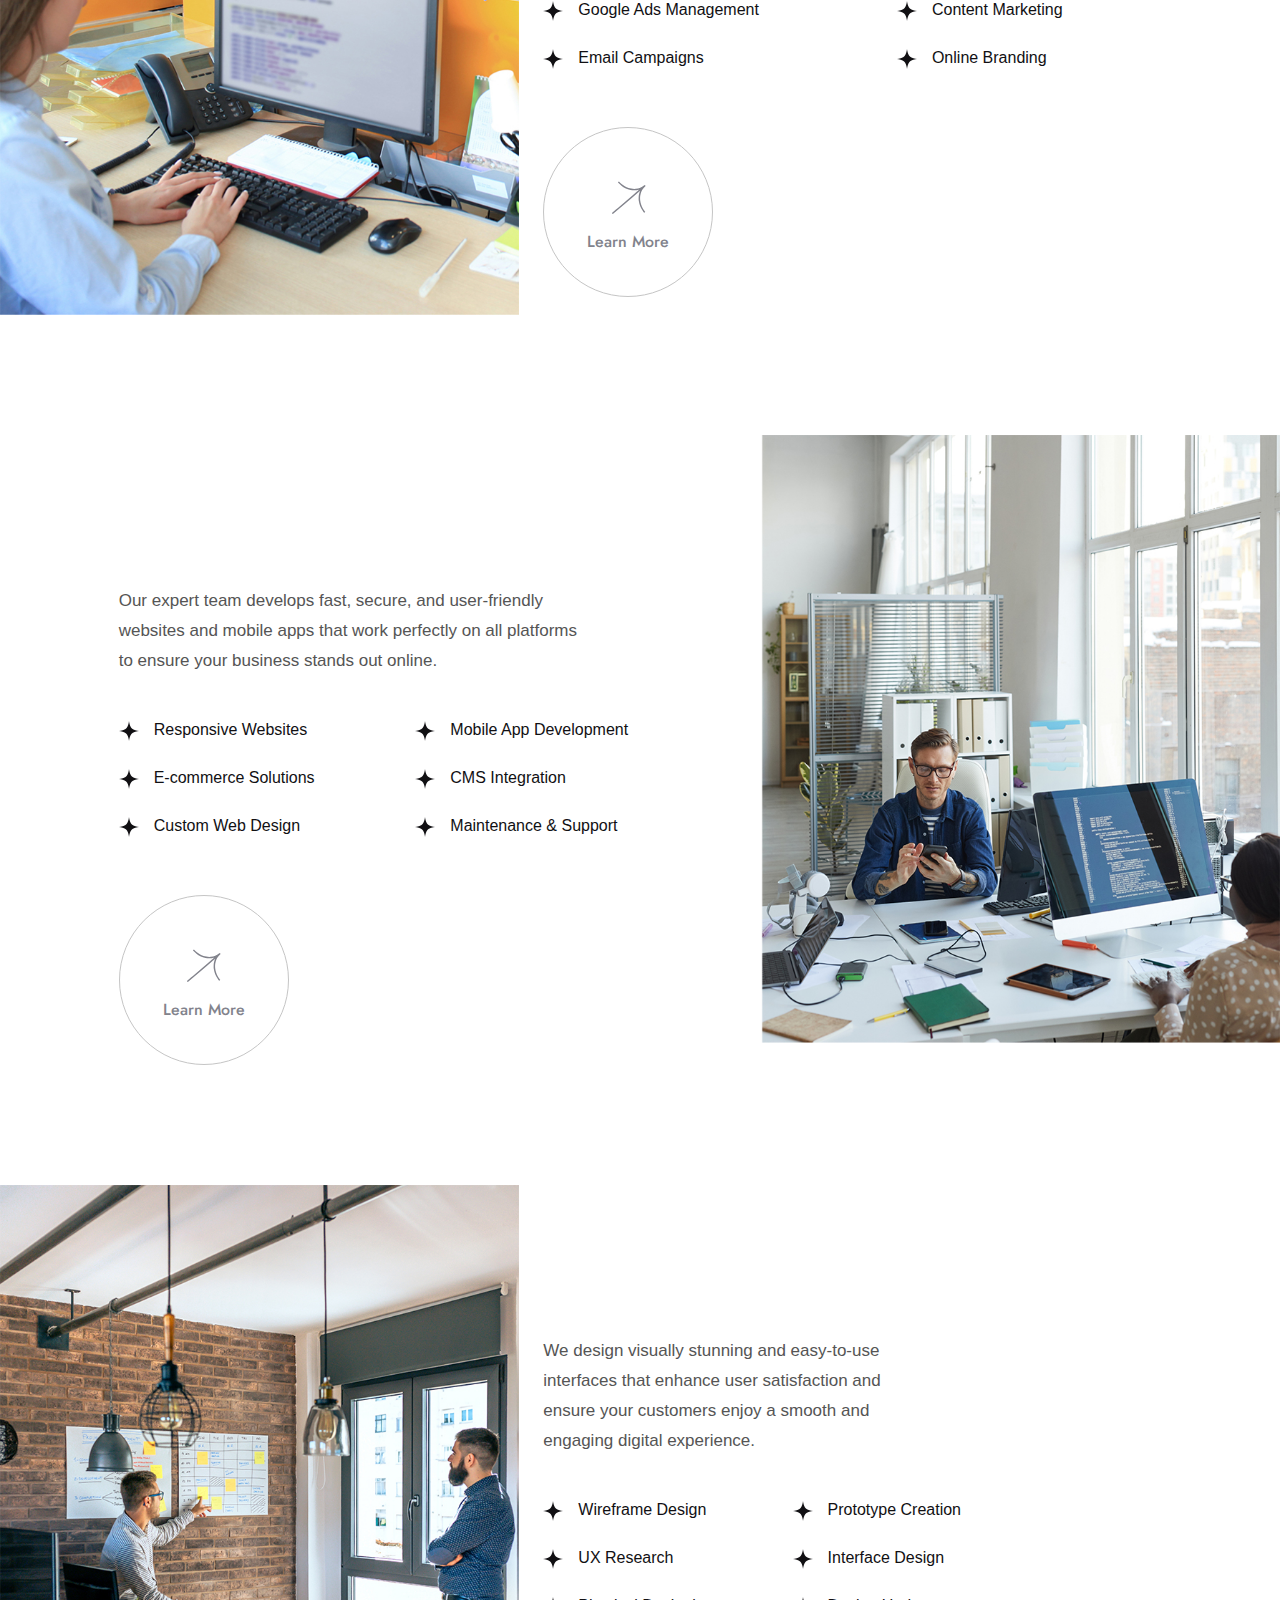
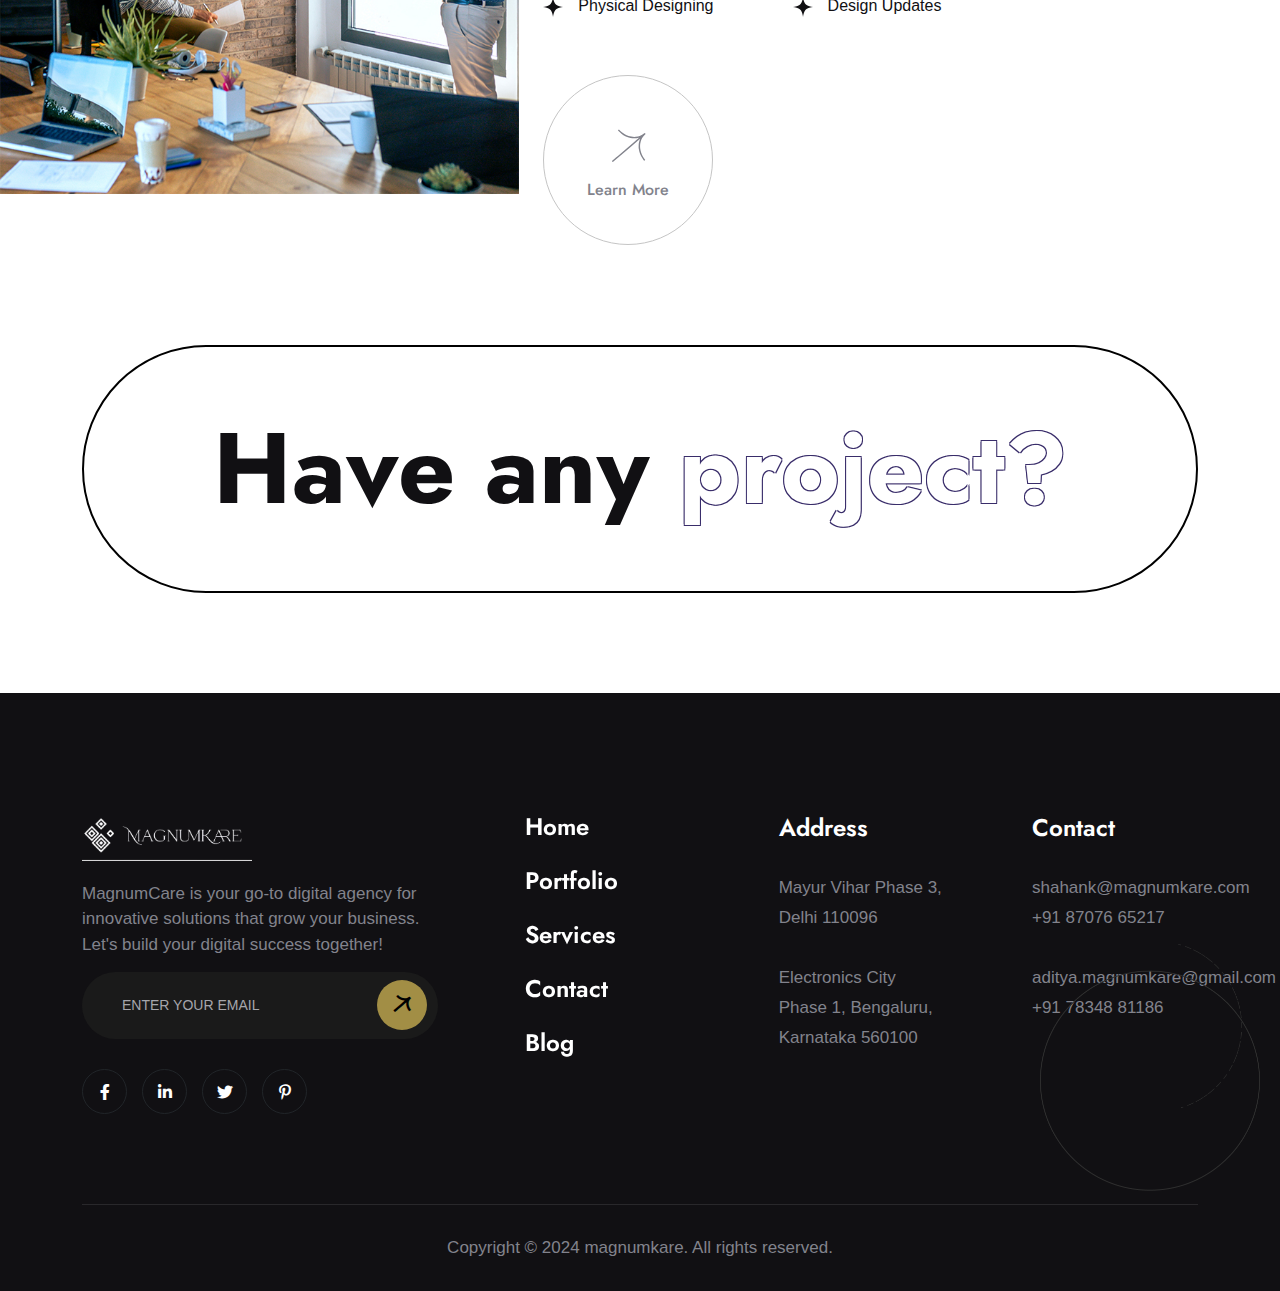
<file: services.html>
<!DOCTYPE html>
<html lang="en">
 <meta http-equiv="content-type" content="text/html;charset=UTF-8" />
<head>
    <meta charset="UTF-8" />
    <meta
      name="viewport"
      content="width=device-width, initial-scale=1.0, maximum-scale=1, minimum-scale=1, target-densitydpi=device-dpi"
    />
    <title>Fxotary - Digital Agency HTML Template</title>
    <link rel="icon" type="image/png" href="images/logo.png" />
    <link rel="stylesheet" href="css/fxotary-icon.css" />
    <link rel="stylesheet" href="css/font-awesome-pro.css" />
    <link rel="stylesheet" href="css/bootstrap.min.css" />
    <link rel="stylesheet" href="css/slick.css" />
    <link rel="stylesheet" href="css/spacing.css" />
    <link rel="stylesheet" href="css/style.css" />
    <link rel="stylesheet" href="css/responsive.css" />
  </head>

  <body>
    <!--================================
        PRELOADER START
    =================================-->
    <div class="preloader">
      <svg viewBox="0 0 1000 1000" preserveAspectRatio="none">
        <path id="svg" d="M0,1005S175,995,500,995s500,5,500,5V0H0Z"></path>
      </svg>
      <h5 class="preloader-text">MagnumKare</h5>
    </div>
    <!--================================
        PRELOADER END
    =================================-->

    <!--===============================
        MAIN MENU START
    ===============================-->
    <header>
      <div class="main_menu navbar d-none d-xl-flex">
        <div class="container-fluid">
          <a class='navbar-brand' href='index.html'>
            <img src="images/logo.png" alt="Fxotary" class="img-fluid w-100" />
          </a>
          <div class="main-menu">
            <nav class="navbar-nav m-auto" id="navbarNav">
              <ul>
                <li class="">
                  <a href="index.html" class="text_hover_animaiton">Home</a>
                  
                </li>
                <li>
                  <a class='text_hover_animaiton' href='about_us.html'>About</a>
                </li>
                <li>
                  <a href="services.html" class="text_hover_animaiton">Services</a>
                </li>
                <li>
                  <a class='text_hover_animaiton' href='contact.html'>Contact</a
                  >
                </li>
              </ul>
            </nav>
          </div>
          <div class="right_menu">
            <a class='common_btn' href='tel:7834881186'>Appointment</a>
          </div>
        </div>
      </div>
      <div class="mobile-menu d-xl-none main_menu d-flex">
        <div class="container-fluid d-flex justify-content-between">
          <div class="d-flex align-items-center justify-content-between w-100">
            <div class="navbar-brand ms-3">
              <a href='index.html'><img
                  src="images/logo.png"
                  alt="Fxotary"
                  class="img-fluid w-100"
              /></a>
            </div>
            <div class="text-end me-3">
              <a class="menu-bar navbar-toggler" href="javascript:void(0)"
                ><i class="fa-solid fa-bars"></i
              ></a>
            </div>
          </div>
        </div>
      </div>

      <div class="mobile_menu_container">
        <div class="mobile_menu_content">
          <div class="d-flex align-items-center justify-content-between">
            <div class="navbar-brand">
              <a href='index.html'><img
                  src="images/logo.png"
                  alt="Fxotary"
                  class="img-fluid w-100"
              /></a>
            </div>
            <div class="close_btn">
              <button><i class="fal fa-times"></i></button>
            </div>
          </div>
          <div class="main-menu-mobile"></div>
        </div>
      </div>
    </header>
    <div class="menu_search">
      <form>
        <input type="text" placeholder="Search" />
        <button type="submit">Search</button>
        <span class="close_search c-pointer"
          ><i class="fa-sharp fa-light fa-xmark"></i
        ></span>
        <i class="icon-down-arrow"></i>
      </form>
    </div>
    <div class="body-overlay"></div>
    <!--===============================
        MAIN MENU END
    ===============================-->

    <!--===============================
        SERVICES PAGE START
    ===============================-->
    <section class="tf__services_page tf__about_us_2 mt_190 xs_mt_150">
      <div class="container">
        <div class="row">
          <div class="col-xl-10">
            <div class="section_heading">
              <h5>OUR SERVICES</h5>
              <h2 class="banner_title">
                Our Passion Drives Extraordinary Growth and Digital Marketing Solutions
              </h2>
            </div>
            <div class="about_text_2">
              <p>
                We blend creative design, advanced coding, and smart digital marketing strategies to deliver impactful solutions. Our team is dedicated to helping your business grow and blooming in the online world.
              </p>
              <a class="circle_btn" href="#service_list">
                View All <br />
                Our Services <i class="fx-icon-next-arrow"></i
              ></a>
            </div>
          </div>
        </div>
      </div>
      <div class="tf__service_2 mt_60">
        <div class="row justify-content-between">
          <div class="col-xl-4 col-lg-6">
            <div class="tf__service_2_img">
              <div data-animation="img-blur" data-scroll="0">
                <img
                  src="images/service_2_img.jpg"
                  alt="service"
                  class="img-fluid w-100"
                />
              </div>
            </div>
          </div>
          <div class="col-xl-8 col-lg-6">
            <div class="tf__service_2_text">
              <h2 data-text-animation="scrub" data-split="char">
                Digital Marketing
              </h2>
              <h2 data-text-animation="scrub" data-split="char">
                Web Development
              </h2>
              <h2 data-text-animation="scrub" data-split="char">
                UI/UX Design
              </h2>
              <h2>Social Media</h2>
            </div>
          </div>
        </div>

        <div class="tf__services_page_item" id="service_list">
          <div class="row mt_120 xs_mt_70 item_1">
            <div class="col-xl-5 col-md-6">
              <div class="tf__services_2_img">
                <div data-animation="img-blur">
                  <img
                    src="images/service_pages_img_1.jpg"
                    alt="service"
                    class="img-fluid w-100"
                  />
                </div>
              </div>
            </div>
            <div class="col-xl-7 col-md-6">
              <div class="tf__services_2_text">
                <h3 data-text-animation data-split="word">
                  SmartReach Marketing Solutions
                </h3>
                <p>
                  We provide results-driven strategies like SEO, social media marketing, and Google Ads to grow your business online. Our services include a <strong>Free SEO Audit </strong> to identify opportunities for improvement.
                </p>
                <ul>
                  <li>SEO Services</li>
                  <li>Social Media Ads</li>
                  <li>Google Ads Management</li>
                  <li>Content Marketing</li>
                  <li>Email Campaigns</li>
                  <li>Online Branding</li>
                </ul>
                <a class='circle_btn circle_btn_2 learn_more_2' href='service_details.html'><i class="fx-icon-long-next-arrow"></i> Learn More</a
                >
              </div>
            </div>
          </div>

          <div class="row mt_120 xs_mt_70 item_2">
            <div class="col-xl-6 col-md-6">
              <div class="tf__services_2_text">
                <h3 data-text-animation data-split="char">
                  Innovative Web & App Creations
                </h3>
                <p>
                  Our expert team develops fast, secure, and user-friendly websites and mobile apps that work perfectly on all platforms to ensure your business stands out online.
                </p>
                <ul>
                  <li>Responsive Websites</li>
                  <li>Mobile App Development</li>
                  <li>E-commerce Solutions</li>
                  <li>CMS Integration</li>
                  <li>Custom Web Design</li>
                  <li>Maintenance & Support</li>
                </ul>
                <a class='circle_btn circle_btn_2 learn_more_2' href='service_details.html'><i class="fx-icon-long-next-arrow"></i> Learn More</a
                >
              </div>
            </div>
            <div class="col-xl-5 col-md-6">
              <div class="tf__services_2_img">
                <div data-animation="img-blur">
                  <img
                    src="images/service_pages_img_2.jpg"
                    alt="service"
                    class="img-fluid w-100"
                  />
                </div>
              </div>
            </div>
          </div>

          <div class="row mt_120 xs_mt_70 item_1">
            <div class="col-xl-5 col-md-6">
              <div class="tf__services_2_img">
                <div data-animation="img-blur">
                  <img
                    src="images/service_pages_img_3.jpg"
                    alt="service"
                    class="img-fluid w-100"
                  />
                </div>
              </div>
            </div>
            <div class="col-xl-5 col-md-6">
              <div class="tf__services_2_text">
                <h3 data-text-animation>Seamless Experience Design Hub</h3>
                <p>
                  We design visually stunning and easy-to-use interfaces that enhance user satisfaction and ensure your customers enjoy a smooth and engaging digital experience.
                </p>
                <ul>
                  <li>Wireframe Design</li>
                  <li>Prototype Creation</li>
                  <li>UX Research</li>
                  <li>Interface Design</li>
                  <li>Physical Designing</li>
                  <li>Design Updates</li>
                </ul>
                <a class='circle_btn circle_btn_2 learn_more_2' href='service_details.html'><i class="fx-icon-long-next-arrow"></i> Learn More</a
                >
              </div>
            </div>
          </div>
        </div>
      </div>
    </section>
    <!--===============================
        SERVICES PAGE END
    ===============================-->

    <!--===============================
        QUESTION START
    ===============================-->
    <section
      class="tf__question pt_100 xs_pt_70 pb_100 xs_pb_70"
      data-animation
    >
      <div class="container">
        <div class="row">
          <div class="col-12">
            <a class='tf__question_text' data-cursor='<i class="fa-light fa-envelope"></i>' href='/contact.html'>
              <h2>Have any <span>project?</span></h2>
            </a>
          </div>
        </div>
      </div>
    </section>
    <!--===============================
        QUESTION END
    ===============================-->

    <!--===============================
        FOOTER START
    ===============================-->
    <footer class="pt_120 xs_pt_80">
      <div class="container">
        <div class="row justify-content-between">
          <div class="col-xl-4 col-sm-8 col-md-6 col-lg-4">
            <div class="footer_content">
              <a class='footer_logo' href='index.html'>
                <img
                  src="images/footer_logo.jpg"
                  alt="Fxotary"
                  class="img-fluid w-100"
                />
              </a>
              <p>
                MagnumCare is your go-to digital agency for innovative solutions that grow your business. Let's build your digital success together!
              </p>
              <form>
                <input type="text" placeholder="ENTER YOUR EMAIL" />
                <button type="submit">
                  <i class="fx-icon-next-arrow"></i>
                </button>
              </form>
              <ul class="d-flex flex-wrap">
                <li>
                  <a href="#"><i class="fab fa-facebook-f"></i></a>
                </li>
                <li>
                  <a href="#"><i class="fab fa-linkedin-in"></i></a>
                </li>
                <li>
                  <a href="#"><i class="fab fa-twitter"></i></a>
                </li>
                <li>
                  <a href="#"><i class="fab fa-instagram"></i></a>
                </li>
              </ul>
            </div>
          </div>
          <div class="col-xl-2 col-sm-3 col-md-6 col-lg-2">
            <ul class="footer_menu">
              <li>
                <a class='text_hover_animaiton text_hover_type_2' href='index.html'>Home</a
                >
              </li>
              <li>
                <a class='text_hover_animaiton text_hover_type_2' href='portfolio.html'>Portfolio</a
                >
              </li>
              <li>
                <a class='text_hover_animaiton text_hover_type_2' href='services.html'>Services</a
                >
              </li>
              <li>
                <a class='text_hover_animaiton text_hover_type_2' href='contact.html'>Contact</a
                >
              </li>
              <li>
                <a class='text_hover_animaiton text_hover_type_2' href='blog_grid.html'>Blog</a
                >
              </li>
            </ul>
          </div>
          <div class="col-xl-2 col-md-6 col-lg-3">
            <div class="footer_address">
              <h3>Address</h3>
              <p>Mayur Vihar Phase 3, Delhi 110096</p>
              <p>Electronics City Phase 1, Bengaluru, Karnataka 560100</p>
            </div>
          </div>
          <div class="col-xl-2 col-md-6 col-lg-3">
            <div class="footer_address">
              <h3>Contact</h3>
              <p>
                <a href="mailto:shahank@magnumkare.com">shahank@magnumkare.com</a>
                <a href="callto:+918707665217">+91 87076 65217</a>
              </p>
              <p>
                <a href="mailto:aditya.magnumkare@gmail.com">aditya.magnumkare@gmail.com</a>
                <a href="callto:+917834881186">+91 78348 81186</a>
              </p>
            </div>
          </div>
        </div>
        <div class="row">
          <div class="col-12">
            <div class="footer_copyright">
              <p>Copyright © 2024 magnumkare. All rights reserved.</p>
            </div>
          </div>
        </div>
      </div>
    </footer>
    <!--===============================
        FOOTER END
    ===============================-->

    <!--==============================
        SCROLL BUTTON START
    ===============================-->
    <div class="tf__scroll_btn"><i class="far fa-long-arrow-up"></i></div>
    <!--==============================
        SCROLL BUTTON END
    ===============================-->
    <div id="magic-cursor">
      <div id="ball"></div>
    </div>

    <script src="js/plugin.js"></script>
    <script src="js/animation.js"></script>
    <script src="js/main.js"></script>
  </body>
</html>
</file>
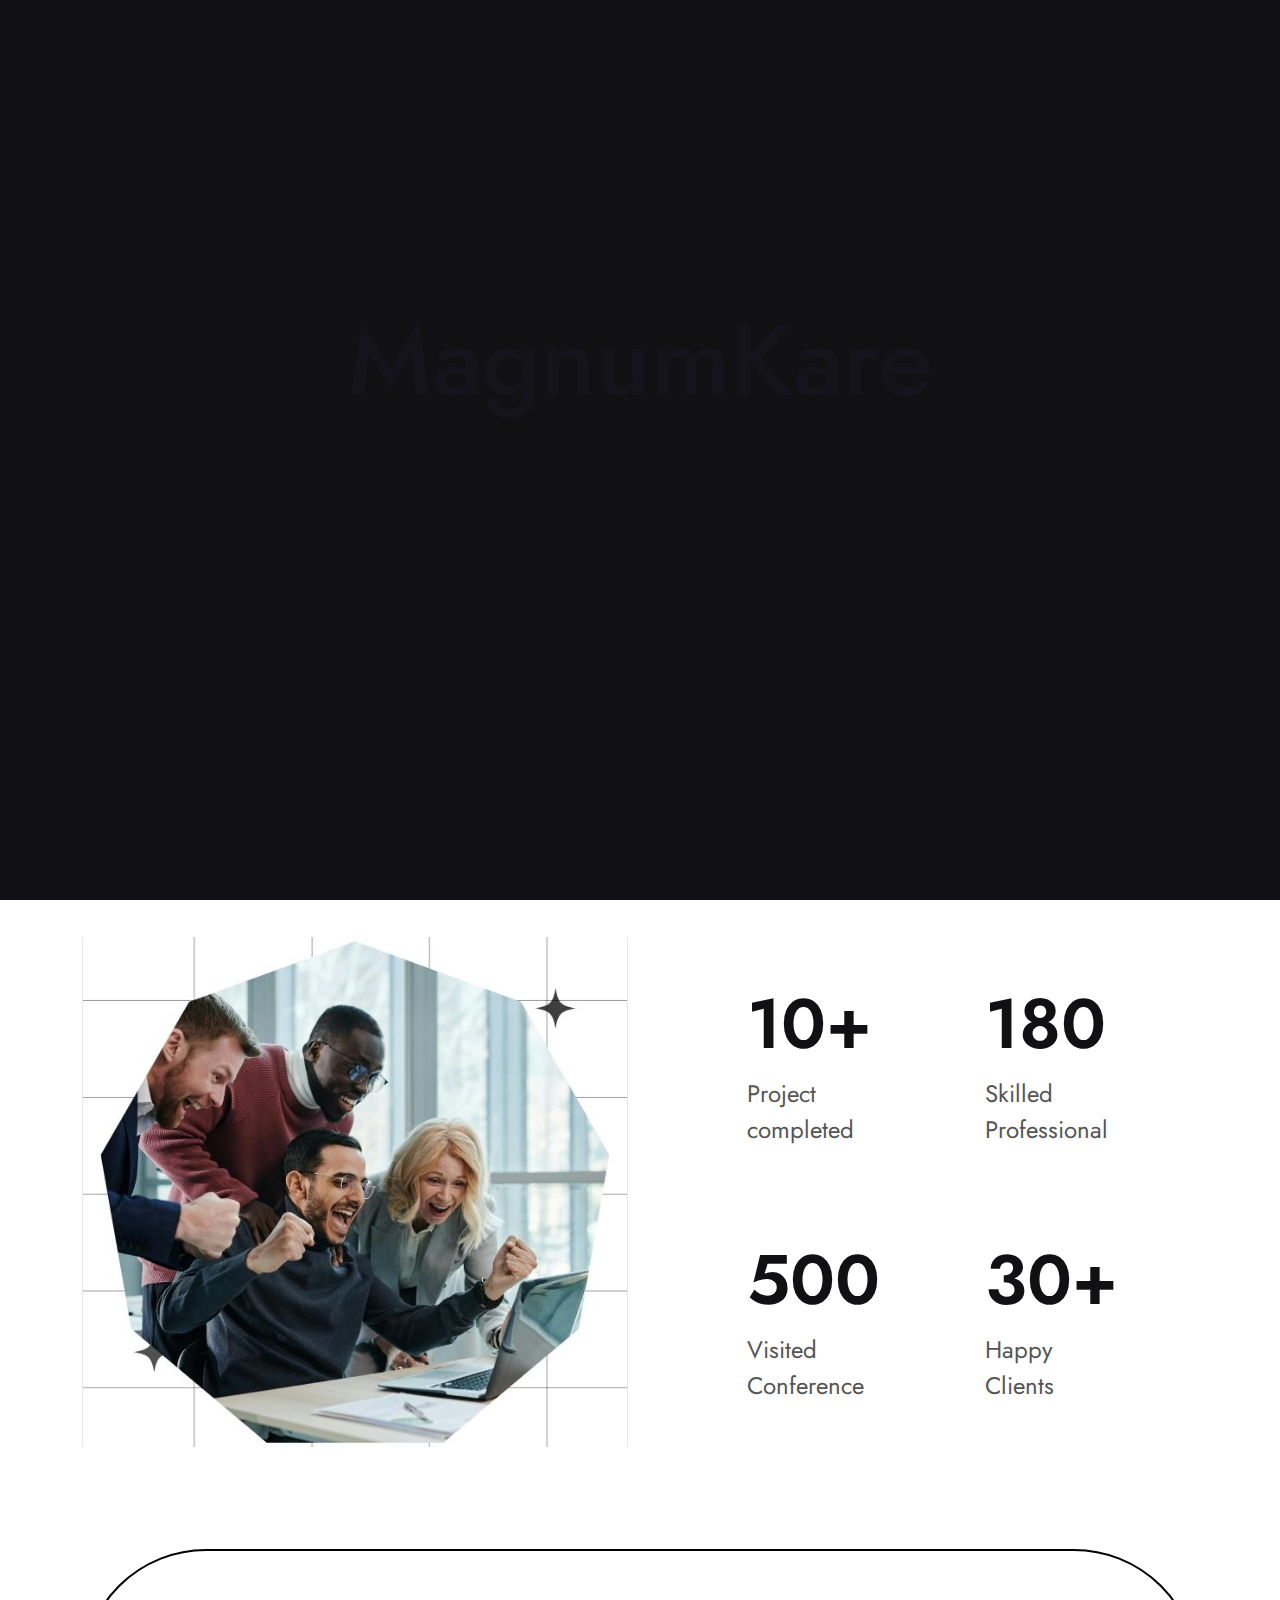
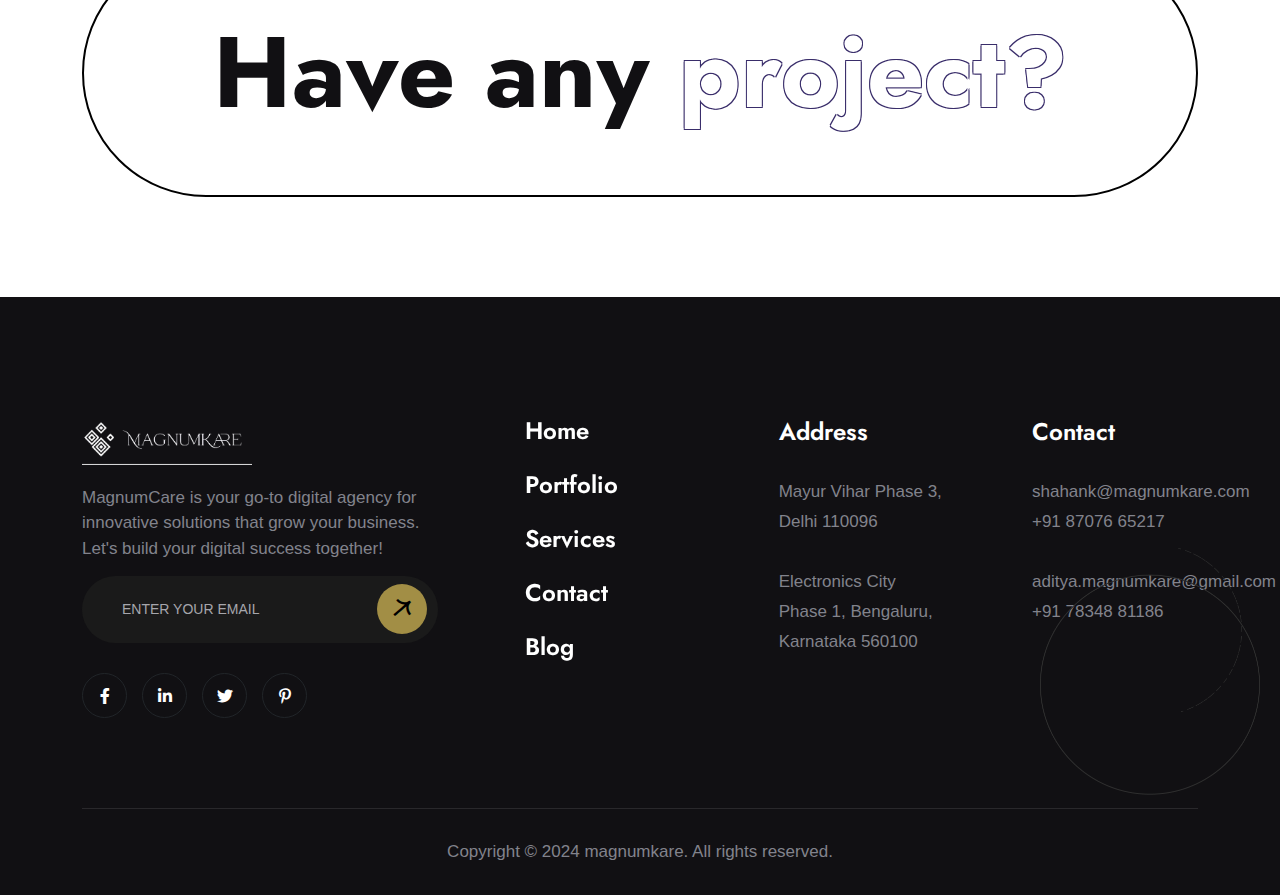
<file: team_page.html>
<!DOCTYPE html>
<html lang="en">
  
<meta http-equiv="content-type" content="text/html;charset=UTF-8" />
<head>
    <meta charset="UTF-8" />
    <meta
      name="viewport"
      content="width=device-width, initial-scale=1.0, maximum-scale=1, minimum-scale=1, target-densitydpi=device-dpi"
    />
    <title>Fxotary - Digital Agency HTML Template</title>
    <link rel="icon" type="image/png" href="images/logo.png" />
    <link rel="stylesheet" href="css/fxotary-icon.css" />
    <link rel="stylesheet" href="css/font-awesome-pro.css" />
    <link rel="stylesheet" href="css/bootstrap.min.css" />
    <link rel="stylesheet" href="css/slick.css" />
    <link rel="stylesheet" href="css/spacing.css" />
    <link rel="stylesheet" href="css/style.css" />
    <link rel="stylesheet" href="css/responsive.css" />
  </head>

  <body>
    <!--================================
        PRELOADER START
    =================================-->
    <div class="preloader">
      <svg viewBox="0 0 1000 1000" preserveAspectRatio="none">
        <path id="svg" d="M0,1005S175,995,500,995s500,5,500,5V0H0Z"></path>
      </svg>
      <h5 class="preloader-text">MagnumKare</h5>
    </div>
    <!--================================
        PRELOADER END
    =================================-->

    <!--===============================
        MAIN MENU START
    ===============================-->
    <header>
      <div class="main_menu navbar d-none d-xl-flex">
        <div class="container-fluid">
          <a class='navbar-brand' href='index.html'>
            <img src="images/logo.png" alt="Fxotary" class="img-fluid w-100" />
          </a>
          <div class="main-menu">
            <nav class="navbar-nav m-auto" id="navbarNav">
              <ul>
                <li class="">
                  <a href="index.html" class="text_hover_animaiton">Home</a>
                  
                </li>
                <li>
                  <a class='text_hover_animaiton' href='about_us.html'>About</a>
                </li>
                <li>
                  <a href="services.html" class="text_hover_animaiton">Services</a>
                </li>
                <li>
                  <a class='text_hover_animaiton' href='contact.html'>Contact</a
                  >
                </li>
              </ul>
            </nav>
          </div>
          <div class="right_menu">
            <a class='common_btn' href='tel:7834881186'>Appointment</a>
          </div>
        </div>
      </div>
      <div class="mobile-menu d-xl-none main_menu d-flex">
        <div class="container-fluid d-flex justify-content-between">
          <div class="d-flex align-items-center justify-content-between w-100">
            <div class="navbar-brand ms-3">
              <a href='index.html'><img
                  src="images/logo.png"
                  alt="Fxotary"
                  class="img-fluid w-100"
              /></a>
            </div>
            <div class="text-end me-3">
              <a class="menu-bar navbar-toggler" href="javascript:void(0)"
                ><i class="fa-solid fa-bars"></i
              ></a>
            </div>
          </div>
        </div>
      </div>

      <div class="mobile_menu_container">
        <div class="mobile_menu_content">
          <div class="d-flex align-items-center justify-content-between">
            <div class="navbar-brand">
              <a href='index.html'><img
                  src="images/logo.png"
                  alt="Fxotary"
                  class="img-fluid w-100"
              /></a>
            </div>
            <div class="close_btn">
              <button><i class="fal fa-times"></i></button>
            </div>
          </div>
          <div class="main-menu-mobile"></div>
        </div>
      </div>
    </header>
    <div class="menu_search">
      <form>
        <input type="text" placeholder="Search" />
        <button type="submit">Search</button>
        <span class="close_search c-pointer"
          ><i class="fa-sharp fa-light fa-xmark"></i
        ></span>
        <i class="icon-down-arrow"></i>
      </form>
    </div>
    <div class="body-overlay"></div>
    <!--===============================
        MAIN MENU END
    ===============================-->

    <!--============================
        TEAM PAGE START
    =============================-->
    <section class="tf__team tf__team_about mt_190 xs_mt_150">
      <div class="container">
        <div class="row justify-content-between">
          <div class="col-lg-6 col-md-5">
            <div class="section_heading section_heading_2">
              <h5>See Our Team Member.</h5>
              <h2 class="banner_title">Let’s Check our creative team.</h2>
            </div>
          </div>
          <div class="col-lg-5 col-md-7">
            <div class="tf__team_page_text">
              <p>
                Lorem ipsum dolor sit amet consectetur adipiscing elit viverra
                purus senectus sapien habitant rutrum himenaeos curabitur
                posuere congue ac non eu odio tempor placerat id.
              </p>
            </div>
          </div>
        </div>
        <div class="row">
          <div class="col-xl-4 col-md-6 col-lg-4">
            <div class="single_team" data-animation="fade-left">
              <a href="#" class="single_team_img cursor-arrow">
                <img
                  src="images/team_1.jpg"
                  alt="team"
                  class="img-fluid w-100"
                />
              </a>
              <h3>Wade Warren</h3>
              <p>UI/UX Designer</p>
            </div>
          </div>
          <div class="col-xl-4 col-md-6 col-lg-4">
            <div
              class="single_team"
              data-animation="fade-left"
              data-delay=".75"
            >
              <a href="#" class="single_team_img cursor-arrow">
                <img
                  src="images/team_2.jpg"
                  alt="team"
                  class="img-fluid w-100"
                />
              </a>
              <h3>Willy Tommy</h3>
              <p>Web Developer</p>
            </div>
          </div>
          <div class="col-xl-4 col-md-6 col-lg-4">
            <div class="single_team" data-animation="fade-left" data-delay="1">
              <a href="#" class="single_team_img cursor-arrow">
                <img
                  src="images/team_3.jpg"
                  alt="team"
                  class="img-fluid w-100"
                />
              </a>
              <h3>Jacob Wilson</h3>
              <p>Digital Marketer</p>
            </div>
          </div>
        </div>
      </div>
    </section>
    <!--============================
        TEAM PAGE END
    =============================-->

    <!--===============================
        COUNTER START
    ===============================-->
    <section class="counter team_page_counter pt_125 xs_pt_75">
      <div class="container">
        <div class="row justify-content-between">
          <div class="col-xl-6 col-md-6">
            <div class="counter_img">
              <img
                src="images/counter_img.png"
                alt="counter"
                class="img-fluid w-100"
              />
            </div>
          </div>
          <div class="col-xl-5 col-md-6">
            <div class="row">
              <div class="col-xl-6 col-sm-6">
                <div
                  class="counter_item counter_item_icon"
                  data-animation="fade-right"
                >
                  <h2 class="count">10</h2>
                  <p>Project completed</p>
                </div>
              </div>
              <div class="col-xl-6 col-sm-6">
                <div
                  class="counter_item"
                  data-animation="fade-right"
                  data-delay=".75"
                >
                  <h2 class="count">180</h2>
                  <p>Skilled Professional</p>
                </div>
              </div>
              <div class="col-xl-6 col-sm-6">
                <div
                  class="counter_item"
                  data-animation="fade-right"
                  data-delay="1"
                >
                  <h2 class="count">500</h2>
                  <p>Visited Conference</p>
                </div>
              </div>
              <div class="col-xl-6 col-sm-6">
                <div
                  class="counter_item counter_item_icon"
                  data-animation="fade-right"
                  data-delay="1.25"
                >
                  <h2 class="count">30</h2>
                  <p>Happy Clients</p>
                </div>
              </div>
            </div>
          </div>
        </div>
      </div>
    </section>
    <!--===============================
        COUNTER END
    ===============================-->

    <!--===============================
        QUESTION START
    ===============================-->
    <section
      class="tf__question pt_100 xs_pt_70 pb_100 xs_pb_70"
      data-animation
    >
      <div class="container">
        <div class="row">
          <div class="col-12">
            <a class='tf__question_text' data-cursor='<i class="fa-light fa-envelope"></i>' href='/contact.html'>
              <h2>Have any <span>project?</span></h2>
            </a>
          </div>
        </div>
      </div>
    </section>
    <!--===============================
        QUESTION END
    ===============================-->

    <!--===============================
        FOOTER START
    ===============================-->
    <footer class="pt_120 xs_pt_80">
      <div class="container">
        <div class="row justify-content-between">
          <div class="col-xl-4 col-sm-8 col-md-6 col-lg-4">
            <div class="footer_content">
              <a class='footer_logo' href='index.html'>
                <img
                  src="images/footer_logo.jpg"
                  alt="Fxotary"
                  class="img-fluid w-100"
                />
              </a>
              <p>
                MagnumCare is your go-to digital agency for innovative solutions that grow your business. Let's build your digital success together!
              </p>
              <form>
                <input type="text" placeholder="ENTER YOUR EMAIL" />
                <button type="submit">
                  <i class="fx-icon-next-arrow"></i>
                </button>
              </form>
              <ul class="d-flex flex-wrap">
                <li>
                  <a href="#"><i class="fab fa-facebook-f"></i></a>
                </li>
                <li>
                  <a href="#"><i class="fab fa-linkedin-in"></i></a>
                </li>
                <li>
                  <a href="#"><i class="fab fa-twitter"></i></a>
                </li>
                <li>
                  <a href="#"><i class="fab fa-instagram"></i></a>
                </li>
              </ul>
            </div>
          </div>
          <div class="col-xl-2 col-sm-3 col-md-6 col-lg-2">
            <ul class="footer_menu">
              <li>
                <a class='text_hover_animaiton text_hover_type_2' href='index.html'>Home</a
                >
              </li>
              <li>
                <a class='text_hover_animaiton text_hover_type_2' href='portfolio.html'>Portfolio</a
                >
              </li>
              <li>
                <a class='text_hover_animaiton text_hover_type_2' href='services.html'>Services</a
                >
              </li>
              <li>
                <a class='text_hover_animaiton text_hover_type_2' href='contact.html'>Contact</a
                >
              </li>
              <li>
                <a class='text_hover_animaiton text_hover_type_2' href='blog_grid.html'>Blog</a
                >
              </li>
            </ul>
          </div>
          <div class="col-xl-2 col-md-6 col-lg-3">
            <div class="footer_address">
              <h3>Address</h3>
              <p>Mayur Vihar Phase 3, Delhi 110096</p>
              <p>Electronics City Phase 1, Bengaluru, Karnataka 560100</p>
            </div>
          </div>
          <div class="col-xl-2 col-md-6 col-lg-3">
            <div class="footer_address">
              <h3>Contact</h3>
              <p>
                <a href="mailto:shahank@magnumkare.com">shahank@magnumkare.com</a>
                <a href="callto:+918707665217">+91 87076 65217</a>
              </p>
              <p>
                <a href="mailto:aditya.magnumkare@gmail.com">aditya.magnumkare@gmail.com</a>
                <a href="callto:+917834881186">+91 78348 81186</a>
              </p>
            </div>
          </div>
        </div>
        <div class="row">
          <div class="col-12">
            <div class="footer_copyright">
              <p>Copyright © 2024 magnumkare. All rights reserved.</p>
            </div>
          </div>
        </div>
      </div>
    </footer>
    <!--===============================
        FOOTER END
    ===============================-->

    <!--==============================
        SCROLL BUTTON START
    ===============================-->
    <div class="tf__scroll_btn"><i class="far fa-long-arrow-up"></i></div>
    <!--==============================
        SCROLL BUTTON END
    ===============================-->
    <div id="magic-cursor">
      <div id="ball"></div>
    </div>

    <script src="js/plugin.js"></script>
    <script src="js/animation.js"></script>
    <script src="js/main.js"></script>
  </body>

<!-- Mirrored from fxotary.netlify.app/team_page by HTTrack Website Copier/3.x [XR&CO'2014], Tue, 14 Jan 2025 17:48:32 GMT -->
</html>
</file>
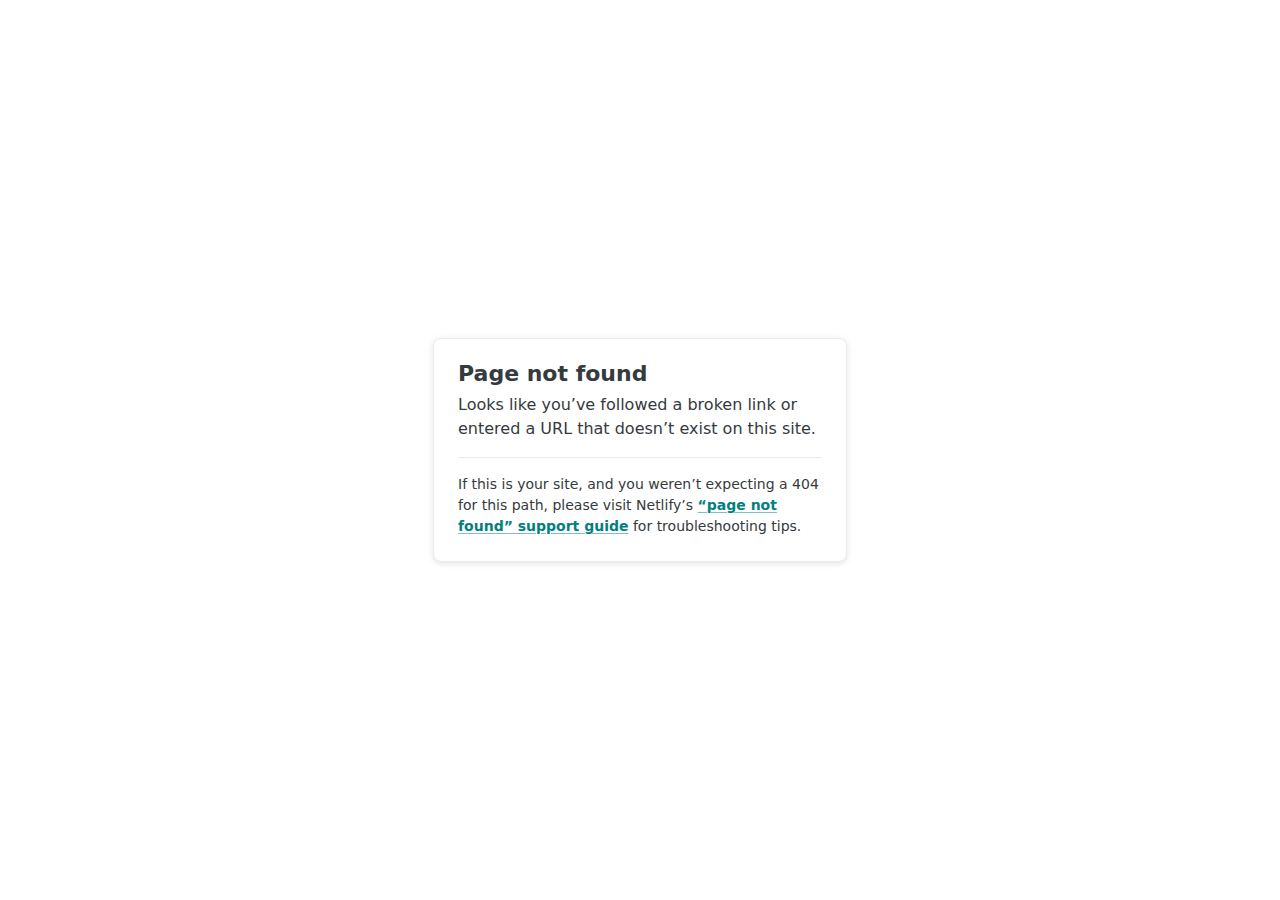
<file: fonts/fa-duotone-900.html>
<!DOCTYPE html>
<html lang="en">
  <head>
    <meta charset="utf-8" />
    <meta name="viewport" content="width=device-width, initial-scale=1.0" />
    <title>Page not found</title>
    <style>
      :root {
        --colorRgbFacetsTeal600: 2 128 125;
        --colorTealAction: var(--colorRgbFacetsTeal600);
        --colorRgbFacetsNeutralLight200: 233 235 237;
        --colorHr: var(--colorRgbFacetsNeutralLight200);
        --colorRgbFacetsNeutralLight700: 53 58 62;
        --colorGrayDarkest: var(--colorRgbFacetsNeutralLight700);
        --colorGrayLighter: var(--colorRgbFacetsNeutralLight200);
        --colorText: var(--colorGrayDarkest);
        --effectShadowLightShallow: 0 1px 10px 0 rgb(53 58 62 / 6%),
          0 2px 4px 0 rgb(53 58 62 / 8%);
        --colorRgbFacetsNeutralDark900: 6 11 16;
      }
      body {
        font-family: system-ui, -apple-system, BlinkMacSystemFont, "Segoe UI",
          Roboto, Helvetica, Arial, sans-serif, "Apple Color Emoji",
          "Segoe UI Emoji", "Segoe UI Symbol";
        background: white;
        overflow: hidden;
        margin: 0;
        padding: 0;
        line-height: 1.5;
        color: rgb(var(--colorText));
      }

      @media (prefers-color-scheme: dark) {
        body {
          background: rgb(var(--colorRgbFacetsNeutralDark900));
        }
      }

      h1 {
        margin: 0;
        font-size: 1.375rem;
        line-height: 1;
      }

      h1 + p {
        margin-top: 8px;
      }

      .main {
        position: relative;
        display: flex;
        flex-direction: column;
        align-items: center;
        justify-content: center;
        height: 100vh;
        width: 100vw;
      }

      .card {
        position: relative;
        width: 75%;
        max-width: 364px;
        padding: 24px;
        background: white;
        border-radius: 8px;
        box-shadow: var(--effectShadowLightShallow);
        border: 1px solid rgb(var(--colorGrayLighter));
      }

      a {
        margin: 0;
        font-weight: 600;
        color: rgb(var(--colorTealAction));
        text-decoration-skip-ink: all;
        text-decoration-thickness: 1px;
        text-underline-offset: 2px;
        text-decoration-color: rgb(var(--colorTealAction) / 0.5);
        transition: text-decoration-color 0.15s ease-in-out;
      }

      a:hover,
      a:focus-visible {
        text-decoration-color: rgb(var(--colorTealAction));
      }

      p:last-of-type {
        margin-bottom: 0;
      }

      hr {
        border: 0;
        height: 1px;
        background: rgb(var(--colorHr));
        margin-top: 16px;
        margin-bottom: 16px;
      }

      .your-site {
        font-size: 0.875rem;
      }
    </style>
  </head>
  <body>
    <div class="main">
      <div class="card">
        <h1>Page not found</h1>
        <p>
          Looks like you’ve followed a broken link or entered a URL that doesn’t
          exist on this site.
        </p>
        <hr />
        <p class="your-site">
          If this is your site, and you weren’t expecting a 404 for this path,
          please visit Netlify’s
          <a
            href="https://answers.netlify.com/t/support-guide-i-ve-deployed-my-site-but-i-still-see-page-not-found/125?utm_source=404page&utm_campaign=community_tracking"
            >“page not found” support guide</a
          >
          for troubleshooting tips.
        </p>
      </div>
    </div>
  </body>
</html>
</file>
<file: css/fxotary-icon.css>
@font-face{font-family:"fx-Icon";src:url(../fonts/fx-Icond5bd.eot?fb5uln);src:url("../fonts/fx-Icond5bd.eot?fb5uln#iefix") format("embedded-opentype"),url(../fonts/fx-Icond5bd.ttf?fb5uln) format("truetype"),url(../fonts/fx-Icond5bd.woff?fb5uln) format("woff"),url("../fonts/fx-Icond5bd.svg?fb5uln#Fx-Icon") format("svg");font-weight:400;font-style:normal;font-display:block}[class^="fx-icon-"],[class*=" fx-icon-"]{font-family:"fx-Icon"!important;speak:never;font-style:normal;font-weight:400;font-variant:normal;text-transform:none;line-height:1;-webkit-font-smoothing:antialiased;-moz-osx-font-smoothing:grayscale}.fx-icon-next-arrow:before{content:"\e902"}.fx-icon-long-next-arrow:before{content:"\e904"}.fx-icon-down-arrow:before{content:"\e900"}.fx-icon-long-arrow:before{content:"\e901"}.fx-icon-megaphone:before{content:"\e903"}.fx-icon-quote-1:before{content:"\e905"}.fx-icon-quote-2:before{content:"\e906"}.fx-icon-start-shap:before{content:"\e907"}.fx-icon-straight-quotes:before{content:"\e908"}.fx-icon-ui-ux:before{content:"\e909"}.fx-icon-web-programming:before{content:"\e90a"}
</file>
<file: css/spacing.css>
.m_0{margin:0px!important}.m_5{margin:5px!important}.m_10{margin:10px!important}.m_15{margin:15px!important}.m_20{margin:20px!important}.m_25{margin:25px!important}.m_30{margin:30px!important}.m_35{margin:35px!important}.m_40{margin:40px!important}.m_45{margin:45px!important}.m_50{margin:50px!important}.m_55{margin:55px!important}.m_60{margin:60px!important}.m_65{margin:65px!important}.m_70{margin:70px!important}.m_75{margin:75px!important}.m_80{margin:80px!important}.m_85{margin:85px!important}.m_90{margin:90px!important}.m_95{margin:95px!important}.m_100{margin:100px!important}.m_105{margin:105px!important}.m_110{margin:110px!important}.m_115{margin:115px!important}.m_120{margin:120px!important}.m_125{margin:125px!important}.m_130{margin:130px!important}.m_135{margin:135px!important}.m_140{margin:140px!important}.m_145{margin:145px!important}.m_150{margin:150px!important}.m_155{margin:155px!important}.m_160{margin:160px!important}.m_165{margin:165px!important}.m_170{margin:170px!important}.m_175{margin:175px!important}.m_180{margin:180px!important}.m_185{margin:185px!important}.m_190{margin:190px!important}.m_195{margin:195px!important}.m_200{margin:200px!important}.m_205{margin:205px!important}.m_210{margin:210px!important}.m_215{margin:215px!important}.m_220{margin:220px!important}.m_225{margin:225px!important}.m_230{margin:230px!important}.m_235{margin:235px!important}.m_240{margin:240px!important}.m_245{margin:245px!important}.m_250{margin:250px!important}.mt_0{margin-top:0px!important}.mt_5{margin-top:5px!important}.mt_10{margin-top:10px!important}.mt_15{margin-top:15px!important}.mt_20{margin-top:20px!important}.mt_25{margin-top:25px!important}.mt_30{margin-top:30px!important}.mt_35{margin-top:35px!important}.mt_40{margin-top:40px!important}.mt_45{margin-top:45px!important}.mt_50{margin-top:50px!important}.mt_55{margin-top:55px!important}.mt_60{margin-top:60px!important}.mt_65{margin-top:65px!important}.mt_70{margin-top:70px!important}.mt_75{margin-top:75px!important}.mt_80{margin-top:80px!important}.mt_85{margin-top:85px!important}.mt_90{margin-top:90px!important}.mt_95{margin-top:95px!important}.mt_100{margin-top:100px!important}.mt_105{margin-top:105px!important}.mt_110{margin-top:110px!important}.mt_115{margin-top:115px!important}.mt_120{margin-top:120px!important}.mt_125{margin-top:125px!important}.mt_130{margin-top:130px!important}.mt_135{margin-top:135px!important}.mt_140{margin-top:140px!important}.mt_145{margin-top:145px!important}.mt_150{margin-top:150px!important}.mt_155{margin-top:155px!important}.mt_160{margin-top:160px!important}.mt_165{margin-top:165px!important}.mt_170{margin-top:170px!important}.mt_175{margin-top:175px!important}.mt_180{margin-top:180px!important}.mt_185{margin-top:185px!important}.mt_190{margin-top:190px!important}.mt_195{margin-top:195px!important}.mt_200{margin-top:200px!important}.mt_205{margin-top:205px!important}.mt_210{margin-top:210px!important}.mt_215{margin-top:215px!important}.mt_220{margin-top:220px!important}.mt_225{margin-top:225px!important}.mt_230{margin-top:230px!important}.mt_235{margin-top:235px!important}.mt_240{margin-top:240px!important}.mt_245{margin-top:245px!important}.mt_250{margin-top:250px!important}.mb_0{margin-bottom:0px!important}.mb_5{margin-bottom:5px!important}.mb_10{margin-bottom:10px!important}.mb_15{margin-bottom:15px!important}.mb_20{margin-bottom:20px!important}.mb_25{margin-bottom:25px!important}.mb_30{margin-bottom:30px!important}.mb_35{margin-bottom:35px!important}.mb_40{margin-bottom:40px!important}.mb_45{margin-bottom:45px!important}.mb_50{margin-bottom:50px!important}.mb_55{margin-bottom:55px!important}.mb_60{margin-bottom:60px!important}.mb_65{margin-bottom:65px!important}.mb_70{margin-bottom:70px!important}.mb_75{margin-bottom:75px!important}.mb_80{margin-bottom:80px!important}.mb_85{margin-bottom:85px!important}.mb_90{margin-bottom:90px!important}.mb_95{margin-bottom:95px!important}.mb_100{margin-bottom:100px!important}.mb_105{margin-bottom:105px!important}.mb_110{margin-bottom:110px!important}.mb_115{margin-bottom:115px!important}.mb_120{margin-bottom:120px!important}.mb_125{margin-bottom:125px!important}.mb_130{margin-bottom:130px!important}.mb_135{margin-bottom:135px!important}.mb_140{margin-bottom:140px!important}.mb_145{margin-bottom:145px!important}.mb_150{margin-bottom:150px!important}.mb_155{margin-bottom:155px!important}.mb_160{margin-bottom:160px!important}.mb_165{margin-bottom:165px!important}.mb_170{margin-bottom:170px!important}.mb_175{margin-bottom:175px!important}.mb_180{margin-bottom:180px!important}.mb_185{margin-bottom:185px!important}.mb_190{margin-bottom:190px!important}.mb_195{margin-bottom:195px!important}.mb_200{margin-bottom:200px!important}.mb_205{margin-bottom:205px!important}.mb_210{margin-bottom:210px!important}.mb_215{margin-bottom:215px!important}.mb_220{margin-bottom:220px!important}.mb_225{margin-bottom:225px!important}.mb_230{margin-bottom:230px!important}.mb_235{margin-bottom:235px!important}.mb_240{margin-bottom:240px!important}.mb_245{margin-bottom:245px!important}.mb_250{margin-bottom:250px!important}.ml_0{margin-left:0px!important}.ml_5{margin-left:5px!important}.ml_10{margin-left:10px!important}.ml_15{margin-left:15px!important}.ml_20{margin-left:20px!important}.ml_25{margin-left:25px!important}.ml_30{margin-left:30px!important}.ml_35{margin-left:35px!important}.ml_40{margin-left:40px!important}.ml_45{margin-left:45px!important}.ml_50{margin-left:50px!important}.ml_55{margin-left:55px!important}.ml_60{margin-left:60px!important}.ml_65{margin-left:65px!important}.ml_70{margin-left:70px!important}.ml_75{margin-left:75px!important}.ml_80{margin-left:80px!important}.ml_85{margin-left:85px!important}.ml_90{margin-left:90px!important}.ml_95{margin-left:95px!important}.ml_100{margin-left:100px!important}.ml_105{margin-left:105px!important}.ml_110{margin-left:110px!important}.ml_115{margin-left:115px!important}.ml_120{margin-left:120px!important}.ml_125{margin-left:125px!important}.ml_130{margin-left:130px!important}.ml_135{margin-left:135px!important}.ml_140{margin-left:140px!important}.ml_145{margin-left:145px!important}.ml_150{margin-left:150px!important}.ml_155{margin-left:155px!important}.ml_160{margin-left:160px!important}.ml_165{margin-left:165px!important}.ml_170{margin-left:170px!important}.ml_175{margin-left:175px!important}.ml_180{margin-left:180px!important}.ml_185{margin-left:185px!important}.ml_190{margin-left:190px!important}.ml_195{margin-left:195px!important}.ml_200{margin-left:200px!important}.ml_205{margin-left:205px!important}.ml_210{margin-left:210px!important}.ml_215{margin-left:215px!important}.ml_220{margin-left:220px!important}.ml_225{margin-left:225px!important}.ml_230{margin-left:230px!important}.ml_235{margin-left:235px!important}.ml_240{margin-left:240px!important}.ml_245{margin-left:245px!important}.ml_250{margin-left:250px!important}.mr_0{margin-right:0px!important}.mr_5{margin-right:5px!important}.mr_10{margin-right:10px!important}.mr_15{margin-right:15px!important}.mr_20{margin-right:20px!important}.mr_25{margin-right:25px!important}.mr_30{margin-right:30px!important}.mr_35{margin-right:35px!important}.mr_40{margin-right:40px!important}.mr_45{margin-right:45px!important}.mr_50{margin-right:50px!important}.mr_55{margin-right:55px!important}.mr_60{margin-right:60px!important}.mr_65{margin-right:65px!important}.mr_70{margin-right:70px!important}.mr_75{margin-right:75px!important}.mr_80{margin-right:80px!important}.mr_85{margin-right:85px!important}.mr_90{margin-right:90px!important}.mr_95{margin-right:95px!important}.mr_100{margin-right:100px!important}.mr_105{margin-right:105px!important}.mr_110{margin-right:110px!important}.mr_115{margin-right:115px!important}.mr_120{margin-right:120px!important}.mr_125{margin-right:125px!important}.mr_130{margin-right:130px!important}.mr_135{margin-right:135px!important}.mr_140{margin-right:140px!important}.mr_145{margin-right:145px!important}.mr_150{margin-right:150px!important}.mr_155{margin-right:155px!important}.mr_160{margin-right:160px!important}.mr_165{margin-right:165px!important}.mr_170{margin-right:170px!important}.mr_175{margin-right:175px!important}.mr_180{margin-right:180px!important}.mr_185{margin-right:185px!important}.mr_190{margin-right:190px!important}.mr_195{margin-right:195px!important}.mr_200{margin-right:200px!important}.mr_205{margin-right:205px!important}.mr_210{margin-right:210px!important}.mr_215{margin-right:215px!important}.mr_220{margin-right:220px!important}.mr_225{margin-right:225px!important}.mr_230{margin-right:230px!important}.mr_235{margin-right:235px!important}.mr_240{margin-right:240px!important}.mr_245{margin-right:245px!important}.mr_250{margin-right:250px!important}.p_0{padding:0px!important}.p_5{padding:5px!important}.p_10{padding:10px!important}.p_15{padding:15px!important}.p_20{padding:20px!important}.p_25{padding:25px!important}.p_30{padding:30px!important}.p_35{padding:35px!important}.p_40{padding:40px!important}.p_45{padding:45px!important}.p_50{padding:50px!important}.p_55{padding:55px!important}.p_60{padding:60px!important}.p_65{padding:65px!important}.p_70{padding:70px!important}.p_75{padding:75px!important}.p_80{padding:80px!important}.p_85{padding:85px!important}.p_90{padding:90px!important}.p_95{padding:95px!important}.p_100{padding:100px!important}.p_105{padding:105px!important}.p_110{padding:110px!important}.p_115{padding:115px!important}.p_120{padding:120px!important}.p_125{padding:125px!important}.p_130{padding:130px!important}.p_135{padding:135px!important}.p_140{padding:140px!important}.p_145{padding:145px!important}.p_150{padding:150px!important}.p_155{padding:155px!important}.p_160{padding:160px!important}.p_165{padding:165px!important}.p_170{padding:170px!important}.p_175{padding:175px!important}.p_180{padding:180px!important}.p_185{padding:185px!important}.p_190{padding:190px!important}.p_195{padding:195px!important}.p_200{padding:200px!important}.p_205{padding:205px!important}.p_210{padding:210px!important}.p_215{padding:215px!important}.p_220{padding:220px!important}.p_225{padding:225px!important}.p_230{padding:230px!important}.p_235{padding:235px!important}.p_240{padding:240px!important}.p_245{padding:245px!important}.p_250{padding:250px!important}.pt_0{padding-top:0px!important}.pt_5{padding-top:5px!important}.pt_10{padding-top:10px!important}.pt_15{padding-top:15px!important}.pt_20{padding-top:20px!important}.pt_25{padding-top:25px!important}.pt_30{padding-top:30px!important}.pt_35{padding-top:35px!important}.pt_40{padding-top:40px!important}.pt_45{padding-top:45px!important}.pt_50{padding-top:50px!important}.pt_55{padding-top:55px!important}.pt_60{padding-top:60px!important}.pt_65{padding-top:65px!important}.pt_70{padding-top:70px!important}.pt_75{padding-top:75px!important}.pt_80{padding-top:80px!important}.pt_85{padding-top:85px!important}.pt_90{padding-top:90px!important}.pt_95{padding-top:95px!important}.pt_100{padding-top:100px!important}.pt_105{padding-top:105px!important}.pt_110{padding-top:110px!important}.pt_115{padding-top:115px!important}.pt_120{padding-top:120px!important}.pt_125{padding-top:125px!important}.pt_130{padding-top:130px!important}.pt_135{padding-top:135px!important}.pt_140{padding-top:140px!important}.pt_145{padding-top:145px!important}.pt_150{padding-top:150px!important}.pt_155{padding-top:155px!important}.pt_160{padding-top:160px!important}.pt_165{padding-top:165px!important}.pt_170{padding-top:170px!important}.pt_175{padding-top:175px!important}.pt_180{padding-top:180px!important}.pt_185{padding-top:185px!important}.pt_190{padding-top:190px!important}.pt_195{padding-top:195px!important}.pt_200{padding-top:200px!important}.pt_205{padding-top:205px!important}.pt_210{padding-top:210px!important}.pt_215{padding-top:215px!important}.pt_220{padding-top:220px!important}.pt_225{padding-top:225px!important}.pt_230{padding-top:230px!important}.pt_235{padding-top:235px!important}.pt_240{padding-top:240px!important}.pt_245{padding-top:245px!important}.pt_250{padding-top:250px!important}.pb_0{padding-bottom:0px!important}.pb_5{padding-bottom:5px!important}.pb_10{padding-bottom:10px!important}.pb_15{padding-bottom:15px!important}.pb_20{padding-bottom:20px!important}.pb_25{padding-bottom:25px!important}.pb_30{padding-bottom:30px!important}.pb_35{padding-bottom:35px!important}.pb_40{padding-bottom:40px!important}.pb_45{padding-bottom:45px!important}.pb_50{padding-bottom:50px!important}.pb_55{padding-bottom:55px!important}.pb_60{padding-bottom:60px!important}.pb_65{padding-bottom:65px!important}.pb_70{padding-bottom:70px!important}.pb_75{padding-bottom:75px!important}.pb_80{padding-bottom:80px!important}.pb_85{padding-bottom:85px!important}.pb_90{padding-bottom:90px!important}.pb_95{padding-bottom:95px!important}.pb_100{padding-bottom:100px!important}.pb_105{padding-bottom:105px!important}.pb_110{padding-bottom:110px!important}.pb_115{padding-bottom:115px!important}.pb_120{padding-bottom:120px!important}.pb_125{padding-bottom:125px!important}.pb_130{padding-bottom:130px!important}.pb_135{padding-bottom:135px!important}.pb_140{padding-bottom:140px!important}.pb_145{padding-bottom:145px!important}.pb_150{padding-bottom:150px!important}.pb_155{padding-bottom:155px!important}.pb_160{padding-bottom:160px!important}.pb_165{padding-bottom:165px!important}.pb_170{padding-bottom:170px!important}.pb_175{padding-bottom:175px!important}.pb_180{padding-bottom:180px!important}.pb_185{padding-bottom:185px!important}.pb_190{padding-bottom:190px!important}.pb_195{padding-bottom:195px!important}.pb_200{padding-bottom:200px!important}.pb_205{padding-bottom:205px!important}.pb_210{padding-bottom:210px!important}.pb_215{padding-bottom:215px!important}.pb_220{padding-bottom:220px!important}.pb_225{padding-bottom:225px!important}.pb_230{padding-bottom:230px!important}.pb_235{padding-bottom:235px!important}.pb_240{padding-bottom:240px!important}.pb_245{padding-bottom:245px!important}.pb_250{padding-bottom:250px!important}.pl_0{padding-left:0px!important}.pl_5{padding-left:5px!important}.pl_10{padding-left:10px!important}.pl_15{padding-left:15px!important}.pl_20{padding-left:20px!important}.pl_25{padding-left:25px!important}.pl_30{padding-left:30px!important}.pl_35{padding-left:35px!important}.pl_40{padding-left:40px!important}.pl_45{padding-left:45px!important}.pl_50{padding-left:50px!important}.pl_55{padding-left:55px!important}.pl_60{padding-left:60px!important}.pl_65{padding-left:65px!important}.pl_70{padding-left:70px!important}.pl_75{padding-left:75px!important}.pl_80{padding-left:80px!important}.pl_85{padding-left:85px!important}.pl_90{padding-left:90px!important}.pl_95{padding-left:95px!important}.pl_100{padding-left:100px!important}.pl_105{padding-left:105px!important}.pl_110{padding-left:110px!important}.pl_115{padding-left:115px!important}.pl_120{padding-left:120px!important}.pl_125{padding-left:125px!important}.pl_130{padding-left:130px!important}.pl_135{padding-left:135px!important}.pl_140{padding-left:140px!important}.pl_145{padding-left:145px!important}.pl_150{padding-left:150px!important}.pl_155{padding-left:155px!important}.pl_160{padding-left:160px!important}.pl_165{padding-left:165px!important}.pl_170{padding-left:170px!important}.pl_175{padding-left:175px!important}.pl_180{padding-left:180px!important}.pl_185{padding-left:185px!important}.pl_190{padding-left:190px!important}.pl_195{padding-left:195px!important}.pl_200{padding-left:200px!important}.pl_205{padding-left:205px!important}.pl_210{padding-left:210px!important}.pl_215{padding-left:215px!important}.pl_220{padding-left:220px!important}.pl_225{padding-left:225px!important}.pl_230{padding-left:230px!important}.pl_235{padding-left:235px!important}.pl_240{padding-left:240px!important}.pl_245{padding-left:245px!important}.pl_250{padding-left:250px!important}.pr_0{padding-right:0px!important}.pr_5{padding-right:5px!important}.pr_10{padding-right:10px!important}.pr_15{padding-right:15px!important}.pr_20{padding-right:20px!important}.pr_25{padding-right:25px!important}.pr_30{padding-right:30px!important}.pr_35{padding-right:35px!important}.pr_40{padding-right:40px!important}.pr_45{padding-right:45px!important}.pr_50{padding-right:50px!important}.pr_55{padding-right:55px!important}.pr_60{padding-right:60px!important}.pr_65{padding-right:65px!important}.pr_70{padding-right:70px!important}.pr_75{padding-right:75px!important}.pr_80{padding-right:80px!important}.pr_85{padding-right:85px!important}.pr_90{padding-right:90px!important}.pr_95{padding-right:95px!important}.pr_100{padding-right:100px!important}.pr_105{padding-right:105px!important}.pr_110{padding-right:110px!important}.pr_115{padding-right:115px!important}.pr_120{padding-right:120px!important}.pr_125{padding-right:125px!important}.pr_130{padding-right:130px!important}.pr_135{padding-right:135px!important}.pr_140{padding-right:140px!important}.pr_145{padding-right:145px!important}.pr_150{padding-right:150px!important}.pr_155{padding-right:155px!important}.pr_160{padding-right:160px!important}.pr_165{padding-right:165px!important}.pr_170{padding-right:170px!important}.pr_175{padding-right:175px!important}.pr_180{padding-right:180px!important}.pr_185{padding-right:185px!important}.pr_190{padding-right:190px!important}.pr_195{padding-right:195px!important}.pr_200{padding-right:200px!important}.pr_205{padding-right:205px!important}.pr_210{padding-right:210px!important}.pr_215{padding-right:215px!important}.pr_220{padding-right:220px!important}.pr_225{padding-right:225px!important}.pr_230{padding-right:230px!important}.pr_235{padding-right:235px!important}.pr_240{padding-right:240px!important}.pr_245{padding-right:245px!important}.pr_250{padding-right:250px!important}@media only screen and (min-width:1200px){.lg_m_0{margin:0px!important}.lg_m_5{margin:5px!important}.lg_m_10{margin:10px!important}.lg_m_15{margin:15px!important}.lg_m_20{margin:20px!important}.lg_m_25{margin:25px!important}.lg_m_30{margin:30px!important}.lg_m_35{margin:35px!important}.lg_m_40{margin:40px!important}.lg_m_45{margin:45px!important}.lg_m_50{margin:50px!important}.lg_m_55{margin:55px!important}.lg_m_60{margin:60px!important}.lg_m_65{margin:65px!important}.lg_m_70{margin:70px!important}.lg_m_75{margin:75px!important}.lg_m_80{margin:80px!important}.lg_m_85{margin:85px!important}.lg_m_90{margin:90px!important}.lg_m_95{margin:95px!important}.lg_m_100{margin:100px!important}.lg_m_105{margin:105px!important}.lg_m_110{margin:110px!important}.lg_m_115{margin:115px!important}.lg_m_120{margin:120px!important}.lg_m_125{margin:125px!important}.lg_m_130{margin:130px!important}.lg_m_135{margin:135px!important}.lg_m_140{margin:140px!important}.lg_m_145{margin:145px!important}.lg_m_150{margin:150px!important}.lg_m_155{margin:155px!important}.lg_m_160{margin:160px!important}.lg_m_165{margin:165px!important}.lg_m_170{margin:170px!important}.lg_m_175{margin:175px!important}.lg_m_180{margin:180px!important}.lg_m_185{margin:185px!important}.lg_m_190{margin:190px!important}.lg_m_195{margin:195px!important}.lg_m_200{margin:200px!important}.lg_m_205{margin:205px!important}.lg_m_210{margin:210px!important}.lg_m_215{margin:215px!important}.lg_m_220{margin:220px!important}.lg_m_225{margin:225px!important}.lg_m_230{margin:230px!important}.lg_m_235{margin:235px!important}.lg_m_240{margin:240px!important}.lg_m_245{margin:245px!important}.lg_m_250{margin:250px!important}.lg_mt_0{margin-top:0px!important}.lg_mt_5{margin-top:5px!important}.lg_mt_10{margin-top:10px!important}.lg_mt_15{margin-top:15px!important}.lg_mt_20{margin-top:20px!important}.lg_mt_25{margin-top:25px!important}.lg_mt_30{margin-top:30px!important}.lg_mt_35{margin-top:35px!important}.lg_mt_40{margin-top:40px!important}.lg_mt_45{margin-top:45px!important}.lg_mt_50{margin-top:50px!important}.lg_mt_55{margin-top:55px!important}.lg_mt_60{margin-top:60px!important}.lg_mt_65{margin-top:65px!important}.lg_mt_70{margin-top:70px!important}.lg_mt_75{margin-top:75px!important}.lg_mt_80{margin-top:80px!important}.lg_mt_85{margin-top:85px!important}.lg_mt_90{margin-top:90px!important}.lg_mt_95{margin-top:95px!important}.lg_mt_100{margin-top:100px!important}.lg_mt_105{margin-top:105px!important}.lg_mt_110{margin-top:110px!important}.lg_mt_115{margin-top:115px!important}.lg_mt_120{margin-top:120px!important}.lg_mt_125{margin-top:125px!important}.lg_mt_130{margin-top:130px!important}.lg_mt_135{margin-top:135px!important}.lg_mt_140{margin-top:140px!important}.lg_mt_145{margin-top:145px!important}.lg_mt_150{margin-top:150px!important}.lg_mt_155{margin-top:155px!important}.lg_mt_160{margin-top:160px!important}.lg_mt_165{margin-top:165px!important}.lg_mt_170{margin-top:170px!important}.lg_mt_175{margin-top:175px!important}.lg_mt_180{margin-top:180px!important}.lg_mt_185{margin-top:185px!important}.lg_mt_190{margin-top:190px!important}.lg_mt_195{margin-top:195px!important}.lg_mt_200{margin-top:200px!important}.lg_mt_205{margin-top:205px!important}.lg_mt_210{margin-top:210px!important}.lg_mt_215{margin-top:215px!important}.lg_mt_220{margin-top:220px!important}.lg_mt_225{margin-top:225px!important}.lg_mt_230{margin-top:230px!important}.lg_mt_235{margin-top:235px!important}.lg_mt_240{margin-top:240px!important}.lg_mt_245{margin-top:245px!important}.lg_mt_250{margin-top:250px!important}.lg_mb_0{margin-bottom:0px!important}.lg_mb_5{margin-bottom:5px!important}.lg_mb_10{margin-bottom:10px!important}.lg_mb_15{margin-bottom:15px!important}.lg_mb_20{margin-bottom:20px!important}.lg_mb_25{margin-bottom:25px!important}.lg_mb_30{margin-bottom:30px!important}.lg_mb_35{margin-bottom:35px!important}.lg_mb_40{margin-bottom:40px!important}.lg_mb_45{margin-bottom:45px!important}.lg_mb_50{margin-bottom:50px!important}.lg_mb_55{margin-bottom:55px!important}.lg_mb_60{margin-bottom:60px!important}.lg_mb_65{margin-bottom:65px!important}.lg_mb_70{margin-bottom:70px!important}.lg_mb_75{margin-bottom:75px!important}.lg_mb_80{margin-bottom:80px!important}.lg_mb_85{margin-bottom:85px!important}.lg_mb_90{margin-bottom:90px!important}.lg_mb_95{margin-bottom:95px!important}.lg_mb_100{margin-bottom:100px!important}.lg_mb_105{margin-bottom:105px!important}.lg_mb_110{margin-bottom:110px!important}.lg_mb_115{margin-bottom:115px!important}.lg_mb_120{margin-bottom:120px!important}.lg_mb_125{margin-bottom:125px!important}.lg_mb_130{margin-bottom:130px!important}.lg_mb_135{margin-bottom:135px!important}.lg_mb_140{margin-bottom:140px!important}.lg_mb_145{margin-bottom:145px!important}.lg_mb_150{margin-bottom:150px!important}.lg_mb_155{margin-bottom:155px!important}.lg_mb_160{margin-bottom:160px!important}.lg_mb_165{margin-bottom:165px!important}.lg_mb_170{margin-bottom:170px!important}.lg_mb_175{margin-bottom:175px!important}.lg_mb_180{margin-bottom:180px!important}.lg_mb_185{margin-bottom:185px!important}.lg_mb_190{margin-bottom:190px!important}.lg_mb_195{margin-bottom:195px!important}.lg_mb_200{margin-bottom:200px!important}.lg_mb_205{margin-bottom:205px!important}.lg_mb_210{margin-bottom:210px!important}.lg_mb_215{margin-bottom:215px!important}.lg_mb_220{margin-bottom:220px!important}.lg_mb_225{margin-bottom:225px!important}.lg_mb_230{margin-bottom:230px!important}.lg_mb_235{margin-bottom:235px!important}.lg_mb_240{margin-bottom:240px!important}.lg_mb_245{margin-bottom:245px!important}.lg_mb_250{margin-bottom:250px!important}.lg_ml_0{margin-left:0px!important}.lg_ml_5{margin-left:5px!important}.lg_ml_10{margin-left:10px!important}.lg_ml_15{margin-left:15px!important}.lg_ml_20{margin-left:20px!important}.lg_ml_25{margin-left:25px!important}.lg_ml_30{margin-left:30px!important}.lg_ml_35{margin-left:35px!important}.lg_ml_40{margin-left:40px!important}.lg_ml_45{margin-left:45px!important}.lg_ml_50{margin-left:50px!important}.lg_ml_55{margin-left:55px!important}.lg_ml_60{margin-left:60px!important}.lg_ml_65{margin-left:65px!important}.lg_ml_70{margin-left:70px!important}.lg_ml_75{margin-left:75px!important}.lg_ml_80{margin-left:80px!important}.lg_ml_85{margin-left:85px!important}.lg_ml_90{margin-left:90px!important}.lg_ml_95{margin-left:95px!important}.lg_ml_100{margin-left:100px!important}.lg_ml_105{margin-left:105px!important}.lg_ml_110{margin-left:110px!important}.lg_ml_115{margin-left:115px!important}.lg_ml_120{margin-left:120px!important}.lg_ml_125{margin-left:125px!important}.lg_ml_130{margin-left:130px!important}.lg_ml_135{margin-left:135px!important}.lg_ml_140{margin-left:140px!important}.lg_ml_145{margin-left:145px!important}.lg_ml_150{margin-left:150px!important}.lg_ml_155{margin-left:155px!important}.lg_ml_160{margin-left:160px!important}.lg_ml_165{margin-left:165px!important}.lg_ml_170{margin-left:170px!important}.lg_ml_175{margin-left:175px!important}.lg_ml_180{margin-left:180px!important}.lg_ml_185{margin-left:185px!important}.lg_ml_190{margin-left:190px!important}.lg_ml_195{margin-left:195px!important}.lg_ml_200{margin-left:200px!important}.lg_ml_205{margin-left:205px!important}.lg_ml_210{margin-left:210px!important}.lg_ml_215{margin-left:215px!important}.lg_ml_220{margin-left:220px!important}.lg_ml_225{margin-left:225px!important}.lg_ml_230{margin-left:230px!important}.lg_ml_235{margin-left:235px!important}.lg_ml_240{margin-left:240px!important}.lg_ml_245{margin-left:245px!important}.lg_ml_250{margin-left:250px!important}.lg_mr_0{margin-right:0px!important}.lg_mr_5{margin-right:5px!important}.lg_mr_10{margin-right:10px!important}.lg_mr_15{margin-right:15px!important}.lg_mr_20{margin-right:20px!important}.lg_mr_25{margin-right:25px!important}.lg_mr_30{margin-right:30px!important}.lg_mr_35{margin-right:35px!important}.lg_mr_40{margin-right:40px!important}.lg_mr_45{margin-right:45px!important}.lg_mr_50{margin-right:50px!important}.lg_mr_55{margin-right:55px!important}.lg_mr_60{margin-right:60px!important}.lg_mr_65{margin-right:65px!important}.lg_mr_70{margin-right:70px!important}.lg_mr_75{margin-right:75px!important}.lg_mr_80{margin-right:80px!important}.lg_mr_85{margin-right:85px!important}.lg_mr_90{margin-right:90px!important}.lg_mr_95{margin-right:95px!important}.lg_mr_100{margin-right:100px!important}.lg_mr_105{margin-right:105px!important}.lg_mr_110{margin-right:110px!important}.lg_mr_115{margin-right:115px!important}.lg_mr_120{margin-right:120px!important}.lg_mr_125{margin-right:125px!important}.lg_mr_130{margin-right:130px!important}.lg_mr_135{margin-right:135px!important}.lg_mr_140{margin-right:140px!important}.lg_mr_145{margin-right:145px!important}.lg_mr_150{margin-right:150px!important}.lg_mr_155{margin-right:155px!important}.lg_mr_160{margin-right:160px!important}.lg_mr_165{margin-right:165px!important}.lg_mr_170{margin-right:170px!important}.lg_mr_175{margin-right:175px!important}.lg_mr_180{margin-right:180px!important}.lg_mr_185{margin-right:185px!important}.lg_mr_190{margin-right:190px!important}.lg_mr_195{margin-right:195px!important}.lg_mr_200{margin-right:200px!important}.lg_mr_205{margin-right:205px!important}.lg_mr_210{margin-right:210px!important}.lg_mr_215{margin-right:215px!important}.lg_mr_220{margin-right:220px!important}.lg_mr_225{margin-right:225px!important}.lg_mr_230{margin-right:230px!important}.lg_mr_235{margin-right:235px!important}.lg_mr_240{margin-right:240px!important}.lg_mr_245{margin-right:245px!important}.lg_mr_250{margin-right:250px!important}.lg_p_0{padding:0px!important}.lg_p_5{padding:5px!important}.lg_p_10{padding:10px!important}.lg_p_15{padding:15px!important}.lg_p_20{padding:20px!important}.lg_p_25{padding:25px!important}.lg_p_30{padding:30px!important}.lg_p_35{padding:35px!important}.lg_p_40{padding:40px!important}.lg_p_45{padding:45px!important}.lg_p_50{padding:50px!important}.lg_p_55{padding:55px!important}.lg_p_60{padding:60px!important}.lg_p_65{padding:65px!important}.lg_p_70{padding:70px!important}.lg_p_75{padding:75px!important}.lg_p_80{padding:80px!important}.lg_p_85{padding:85px!important}.lg_p_90{padding:90px!important}.lg_p_95{padding:95px!important}.lg_p_100{padding:100px!important}.lg_p_105{padding:105px!important}.lg_p_110{padding:110px!important}.lg_p_115{padding:115px!important}.lg_p_120{padding:120px!important}.lg_p_125{padding:125px!important}.lg_p_130{padding:130px!important}.lg_p_135{padding:135px!important}.lg_p_140{padding:140px!important}.lg_p_145{padding:145px!important}.lg_p_150{padding:150px!important}.lg_p_155{padding:155px!important}.lg_p_160{padding:160px!important}.lg_p_165{padding:165px!important}.lg_p_170{padding:170px!important}.lg_p_175{padding:175px!important}.lg_p_180{padding:180px!important}.lg_p_185{padding:185px!important}.lg_p_190{padding:190px!important}.lg_p_195{padding:195px!important}.lg_p_200{padding:200px!important}.lg_p_205{padding:205px!important}.lg_p_210{padding:210px!important}.lg_p_215{padding:215px!important}.lg_p_220{padding:220px!important}.lg_p_225{padding:225px!important}.lg_p_230{padding:230px!important}.lg_p_235{padding:235px!important}.lg_p_240{padding:240px!important}.lg_p_245{padding:245px!important}.lg_p_250{padding:250px!important}.lg_pt_0{padding-top:0px!important}.lg_pt_5{padding-top:5px!important}.lg_pt_10{padding-top:10px!important}.lg_pt_15{padding-top:15px!important}.lg_pt_20{padding-top:20px!important}.lg_pt_25{padding-top:25px!important}.lg_pt_30{padding-top:30px!important}.lg_pt_35{padding-top:35px!important}.lg_pt_40{padding-top:40px!important}.lg_pt_45{padding-top:45px!important}.lg_pt_50{padding-top:50px!important}.lg_pt_55{padding-top:55px!important}.lg_pt_60{padding-top:60px!important}.lg_pt_65{padding-top:65px!important}.lg_pt_70{padding-top:70px!important}.lg_pt_75{padding-top:75px!important}.lg_pt_80{padding-top:80px!important}.lg_pt_85{padding-top:85px!important}.lg_pt_90{padding-top:90px!important}.lg_pt_95{padding-top:95px!important}.lg_pt_100{padding-top:100px!important}.lg_pt_105{padding-top:105px!important}.lg_pt_110{padding-top:110px!important}.lg_pt_115{padding-top:115px!important}.lg_pt_120{padding-top:120px!important}.lg_pt_125{padding-top:125px!important}.lg_pt_130{padding-top:130px!important}.lg_pt_135{padding-top:135px!important}.lg_pt_140{padding-top:140px!important}.lg_pt_145{padding-top:145px!important}.lg_pt_150{padding-top:150px!important}.lg_pt_155{padding-top:155px!important}.lg_pt_160{padding-top:160px!important}.lg_pt_165{padding-top:165px!important}.lg_pt_170{padding-top:170px!important}.lg_pt_175{padding-top:175px!important}.lg_pt_180{padding-top:180px!important}.lg_pt_185{padding-top:185px!important}.lg_pt_190{padding-top:190px!important}.lg_pt_195{padding-top:195px!important}.lg_pt_200{padding-top:200px!important}.lg_pt_205{padding-top:205px!important}.lg_pt_210{padding-top:210px!important}.lg_pt_215{padding-top:215px!important}.lg_pt_220{padding-top:220px!important}.lg_pt_225{padding-top:225px!important}.lg_pt_230{padding-top:230px!important}.lg_pt_235{padding-top:235px!important}.lg_pt_240{padding-top:240px!important}.lg_pt_245{padding-top:245px!important}.lg_pt_250{padding-top:250px!important}.lg_pb_0{padding-bottom:0px!important}.lg_pb_5{padding-bottom:5px!important}.lg_pb_10{padding-bottom:10px!important}.lg_pb_15{padding-bottom:15px!important}.lg_pb_20{padding-bottom:20px!important}.lg_pb_25{padding-bottom:25px!important}.lg_pb_30{padding-bottom:30px!important}.lg_pb_35{padding-bottom:35px!important}.lg_pb_40{padding-bottom:40px!important}.lg_pb_45{padding-bottom:45px!important}.lg_pb_50{padding-bottom:50px!important}.lg_pb_55{padding-bottom:55px!important}.lg_pb_60{padding-bottom:60px!important}.lg_pb_65{padding-bottom:65px!important}.lg_pb_70{padding-bottom:70px!important}.lg_pb_75{padding-bottom:75px!important}.lg_pb_80{padding-bottom:80px!important}.lg_pb_85{padding-bottom:85px!important}.lg_pb_90{padding-bottom:90px!important}.lg_pb_95{padding-bottom:95px!important}.lg_pb_100{padding-bottom:100px!important}.lg_pb_105{padding-bottom:105px!important}.lg_pb_110{padding-bottom:110px!important}.lg_pb_115{padding-bottom:115px!important}.lg_pb_120{padding-bottom:120px!important}.lg_pb_125{padding-bottom:125px!important}.lg_pb_130{padding-bottom:130px!important}.lg_pb_135{padding-bottom:135px!important}.lg_pb_140{padding-bottom:140px!important}.lg_pb_145{padding-bottom:145px!important}.lg_pb_150{padding-bottom:150px!important}.lg_pb_155{padding-bottom:155px!important}.lg_pb_160{padding-bottom:160px!important}.lg_pb_165{padding-bottom:165px!important}.lg_pb_170{padding-bottom:170px!important}.lg_pb_175{padding-bottom:175px!important}.lg_pb_180{padding-bottom:180px!important}.lg_pb_185{padding-bottom:185px!important}.lg_pb_190{padding-bottom:190px!important}.lg_pb_195{padding-bottom:195px!important}.lg_pb_200{padding-bottom:200px!important}.lg_pb_205{padding-bottom:205px!important}.lg_pb_210{padding-bottom:210px!important}.lg_pb_215{padding-bottom:215px!important}.lg_pb_220{padding-bottom:220px!important}.lg_pb_225{padding-bottom:225px!important}.lg_pb_230{padding-bottom:230px!important}.lg_pb_235{padding-bottom:235px!important}.lg_pb_240{padding-bottom:240px!important}.lg_pb_245{padding-bottom:245px!important}.lg_pb_250{padding-bottom:250px!important}.lg_pl_0{padding-left:0px!important}.lg_pl_5{padding-left:5px!important}.lg_pl_10{padding-left:10px!important}.lg_pl_15{padding-left:15px!important}.lg_pl_20{padding-left:20px!important}.lg_pl_25{padding-left:25px!important}.lg_pl_30{padding-left:30px!important}.lg_pl_35{padding-left:35px!important}.lg_pl_40{padding-left:40px!important}.lg_pl_45{padding-left:45px!important}.lg_pl_50{padding-left:50px!important}.lg_pl_55{padding-left:55px!important}.lg_pl_60{padding-left:60px!important}.lg_pl_65{padding-left:65px!important}.lg_pl_70{padding-left:70px!important}.lg_pl_75{padding-left:75px!important}.lg_pl_80{padding-left:80px!important}.lg_pl_85{padding-left:85px!important}.lg_pl_90{padding-left:90px!important}.lg_pl_95{padding-left:95px!important}.lg_pl_100{padding-left:100px!important}.lg_pl_105{padding-left:105px!important}.lg_pl_110{padding-left:110px!important}.lg_pl_115{padding-left:115px!important}.lg_pl_120{padding-left:120px!important}.lg_pl_125{padding-left:125px!important}.lg_pl_130{padding-left:130px!important}.lg_pl_135{padding-left:135px!important}.lg_pl_140{padding-left:140px!important}.lg_pl_145{padding-left:145px!important}.lg_pl_150{padding-left:150px!important}.lg_pl_155{padding-left:155px!important}.lg_pl_160{padding-left:160px!important}.lg_pl_165{padding-left:165px!important}.lg_pl_170{padding-left:170px!important}.lg_pl_175{padding-left:175px!important}.lg_pl_180{padding-left:180px!important}.lg_pl_185{padding-left:185px!important}.lg_pl_190{padding-left:190px!important}.lg_pl_195{padding-left:195px!important}.lg_pl_200{padding-left:200px!important}.lg_pl_205{padding-left:205px!important}.lg_pl_210{padding-left:210px!important}.lg_pl_215{padding-left:215px!important}.lg_pl_220{padding-left:220px!important}.lg_pl_225{padding-left:225px!important}.lg_pl_230{padding-left:230px!important}.lg_pl_235{padding-left:235px!important}.lg_pl_240{padding-left:240px!important}.lg_pl_245{padding-left:245px!important}.lg_pl_250{padding-left:250px!important}.lg_pr_0{padding-right:0px!important}.lg_pr_5{padding-right:5px!important}.lg_pr_10{padding-right:10px!important}.lg_pr_15{padding-right:15px!important}.lg_pr_20{padding-right:20px!important}.lg_pr_25{padding-right:25px!important}.lg_pr_30{padding-right:30px!important}.lg_pr_35{padding-right:35px!important}.lg_pr_40{padding-right:40px!important}.lg_pr_45{padding-right:45px!important}.lg_pr_50{padding-right:50px!important}.lg_pr_55{padding-right:55px!important}.lg_pr_60{padding-right:60px!important}.lg_pr_65{padding-right:65px!important}.lg_pr_70{padding-right:70px!important}.lg_pr_75{padding-right:75px!important}.lg_pr_80{padding-right:80px!important}.lg_pr_85{padding-right:85px!important}.lg_pr_90{padding-right:90px!important}.lg_pr_95{padding-right:95px!important}.lg_pr_100{padding-right:100px!important}.lg_pr_105{padding-right:105px!important}.lg_pr_110{padding-right:110px!important}.lg_pr_115{padding-right:115px!important}.lg_pr_120{padding-right:120px!important}.lg_pr_125{padding-right:125px!important}.lg_pr_130{padding-right:130px!important}.lg_pr_135{padding-right:135px!important}.lg_pr_140{padding-right:140px!important}.lg_pr_145{padding-right:145px!important}.lg_pr_150{padding-right:150px!important}.lg_pr_155{padding-right:155px!important}.lg_pr_160{padding-right:160px!important}.lg_pr_165{padding-right:165px!important}.lg_pr_170{padding-right:170px!important}.lg_pr_175{padding-right:175px!important}.lg_pr_180{padding-right:180px!important}.lg_pr_185{padding-right:185px!important}.lg_pr_190{padding-right:190px!important}.lg_pr_195{padding-right:195px!important}.lg_pr_200{padding-right:200px!important}.lg_pr_205{padding-right:205px!important}.lg_pr_210{padding-right:210px!important}.lg_pr_215{padding-right:215px!important}.lg_pr_220{padding-right:220px!important}.lg_pr_225{padding-right:225px!important}.lg_pr_230{padding-right:230px!important}.lg_pr_235{padding-right:235px!important}.lg_pr_240{padding-right:240px!important}.lg_pr_245{padding-right:245px!important}.lg_pr_250{padding-right:250px!important}}@media only screen and (min-width:992px) and (max-width:1199px){.md_m_0{margin:0px!important}.md_m_5{margin:5px!important}.md_m_10{margin:10px!important}.md_m_15{margin:15px!important}.md_m_20{margin:20px!important}.md_m_25{margin:25px!important}.md_m_30{margin:30px!important}.md_m_35{margin:35px!important}.md_m_40{margin:40px!important}.md_m_45{margin:45px!important}.md_m_50{margin:50px!important}.md_m_55{margin:55px!important}.md_m_60{margin:60px!important}.md_m_65{margin:65px!important}.md_m_70{margin:70px!important}.md_m_75{margin:75px!important}.md_m_80{margin:80px!important}.md_m_85{margin:85px!important}.md_m_90{margin:90px!important}.md_m_95{margin:95px!important}.md_m_100{margin:100px!important}.md_m_105{margin:105px!important}.md_m_110{margin:110px!important}.md_m_115{margin:115px!important}.md_m_120{margin:120px!important}.md_m_125{margin:125px!important}.md_m_130{margin:130px!important}.md_m_135{margin:135px!important}.md_m_140{margin:140px!important}.md_m_145{margin:145px!important}.md_m_150{margin:150px!important}.md_m_155{margin:155px!important}.md_m_160{margin:160px!important}.md_m_165{margin:165px!important}.md_m_170{margin:170px!important}.md_m_175{margin:175px!important}.md_m_180{margin:180px!important}.md_m_185{margin:185px!important}.md_m_190{margin:190px!important}.md_m_195{margin:195px!important}.md_m_200{margin:200px!important}.md_m_205{margin:205px!important}.md_m_210{margin:210px!important}.md_m_215{margin:215px!important}.md_m_220{margin:220px!important}.md_m_225{margin:225px!important}.md_m_230{margin:230px!important}.md_m_235{margin:235px!important}.md_m_240{margin:240px!important}.md_m_245{margin:245px!important}.md_m_250{margin:250px!important}.md_mt_0{margin-top:0px!important}.md_mt_5{margin-top:5px!important}.md_mt_10{margin-top:10px!important}.md_mt_15{margin-top:15px!important}.md_mt_20{margin-top:20px!important}.md_mt_25{margin-top:25px!important}.md_mt_30{margin-top:30px!important}.md_mt_35{margin-top:35px!important}.md_mt_40{margin-top:40px!important}.md_mt_45{margin-top:45px!important}.md_mt_50{margin-top:50px!important}.md_mt_55{margin-top:55px!important}.md_mt_60{margin-top:60px!important}.md_mt_65{margin-top:65px!important}.md_mt_70{margin-top:70px!important}.md_mt_75{margin-top:75px!important}.md_mt_80{margin-top:80px!important}.md_mt_85{margin-top:85px!important}.md_mt_90{margin-top:90px!important}.md_mt_95{margin-top:95px!important}.md_mt_100{margin-top:100px!important}.md_mt_105{margin-top:105px!important}.md_mt_110{margin-top:110px!important}.md_mt_115{margin-top:115px!important}.md_mt_120{margin-top:120px!important}.md_mt_125{margin-top:125px!important}.md_mt_130{margin-top:130px!important}.md_mt_135{margin-top:135px!important}.md_mt_140{margin-top:140px!important}.md_mt_145{margin-top:145px!important}.md_mt_150{margin-top:150px!important}.md_mt_155{margin-top:155px!important}.md_mt_160{margin-top:160px!important}.md_mt_165{margin-top:165px!important}.md_mt_170{margin-top:170px!important}.md_mt_175{margin-top:175px!important}.md_mt_180{margin-top:180px!important}.md_mt_185{margin-top:185px!important}.md_mt_190{margin-top:190px!important}.md_mt_195{margin-top:195px!important}.md_mt_200{margin-top:200px!important}.md_mt_205{margin-top:205px!important}.md_mt_210{margin-top:210px!important}.md_mt_215{margin-top:215px!important}.md_mt_220{margin-top:220px!important}.md_mt_225{margin-top:225px!important}.md_mt_230{margin-top:230px!important}.md_mt_235{margin-top:235px!important}.md_mt_240{margin-top:240px!important}.md_mt_245{margin-top:245px!important}.md_mt_250{margin-top:250px!important}.md_mb_0{margin-bottom:0px!important}.md_mb_5{margin-bottom:5px!important}.md_mb_10{margin-bottom:10px!important}.md_mb_15{margin-bottom:15px!important}.md_mb_20{margin-bottom:20px!important}.md_mb_25{margin-bottom:25px!important}.md_mb_30{margin-bottom:30px!important}.md_mb_35{margin-bottom:35px!important}.md_mb_40{margin-bottom:40px!important}.md_mb_45{margin-bottom:45px!important}.md_mb_50{margin-bottom:50px!important}.md_mb_55{margin-bottom:55px!important}.md_mb_60{margin-bottom:60px!important}.md_mb_65{margin-bottom:65px!important}.md_mb_70{margin-bottom:70px!important}.md_mb_75{margin-bottom:75px!important}.md_mb_80{margin-bottom:80px!important}.md_mb_85{margin-bottom:85px!important}.md_mb_90{margin-bottom:90px!important}.md_mb_95{margin-bottom:95px!important}.md_mb_100{margin-bottom:100px!important}.md_mb_105{margin-bottom:105px!important}.md_mb_110{margin-bottom:110px!important}.md_mb_115{margin-bottom:115px!important}.md_mb_120{margin-bottom:120px!important}.md_mb_125{margin-bottom:125px!important}.md_mb_130{margin-bottom:130px!important}.md_mb_135{margin-bottom:135px!important}.md_mb_140{margin-bottom:140px!important}.md_mb_145{margin-bottom:145px!important}.md_mb_150{margin-bottom:150px!important}.md_mb_155{margin-bottom:155px!important}.md_mb_160{margin-bottom:160px!important}.md_mb_165{margin-bottom:165px!important}.md_mb_170{margin-bottom:170px!important}.md_mb_175{margin-bottom:175px!important}.md_mb_180{margin-bottom:180px!important}.md_mb_185{margin-bottom:185px!important}.md_mb_190{margin-bottom:190px!important}.md_mb_195{margin-bottom:195px!important}.md_mb_200{margin-bottom:200px!important}.md_mb_205{margin-bottom:205px!important}.md_mb_210{margin-bottom:210px!important}.md_mb_215{margin-bottom:215px!important}.md_mb_220{margin-bottom:220px!important}.md_mb_225{margin-bottom:225px!important}.md_mb_230{margin-bottom:230px!important}.md_mb_235{margin-bottom:235px!important}.md_mb_240{margin-bottom:240px!important}.md_mb_245{margin-bottom:245px!important}.md_mb_250{margin-bottom:250px!important}.md_ml_0{margin-left:0px!important}.md_ml_5{margin-left:5px!important}.md_ml_10{margin-left:10px!important}.md_ml_15{margin-left:15px!important}.md_ml_20{margin-left:20px!important}.md_ml_25{margin-left:25px!important}.md_ml_30{margin-left:30px!important}.md_ml_35{margin-left:35px!important}.md_ml_40{margin-left:40px!important}.md_ml_45{margin-left:45px!important}.md_ml_50{margin-left:50px!important}.md_ml_55{margin-left:55px!important}.md_ml_60{margin-left:60px!important}.md_ml_65{margin-left:65px!important}.md_ml_70{margin-left:70px!important}.md_ml_75{margin-left:75px!important}.md_ml_80{margin-left:80px!important}.md_ml_85{margin-left:85px!important}.md_ml_90{margin-left:90px!important}.md_ml_95{margin-left:95px!important}.md_ml_100{margin-left:100px!important}.md_ml_105{margin-left:105px!important}.md_ml_110{margin-left:110px!important}.md_ml_115{margin-left:115px!important}.md_ml_120{margin-left:120px!important}.md_ml_125{margin-left:125px!important}.md_ml_130{margin-left:130px!important}.md_ml_135{margin-left:135px!important}.md_ml_140{margin-left:140px!important}.md_ml_145{margin-left:145px!important}.md_ml_150{margin-left:150px!important}.md_ml_155{margin-left:155px!important}.md_ml_160{margin-left:160px!important}.md_ml_165{margin-left:165px!important}.md_ml_170{margin-left:170px!important}.md_ml_175{margin-left:175px!important}.md_ml_180{margin-left:180px!important}.md_ml_185{margin-left:185px!important}.md_ml_190{margin-left:190px!important}.md_ml_195{margin-left:195px!important}.md_ml_200{margin-left:200px!important}.md_ml_205{margin-left:205px!important}.md_ml_210{margin-left:210px!important}.md_ml_215{margin-left:215px!important}.md_ml_220{margin-left:220px!important}.md_ml_225{margin-left:225px!important}.md_ml_230{margin-left:230px!important}.md_ml_235{margin-left:235px!important}.md_ml_240{margin-left:240px!important}.md_ml_245{margin-left:245px!important}.md_ml_250{margin-left:250px!important}.md_mr_0{margin-right:0px!important}.md_mr_5{margin-right:5px!important}.md_mr_10{margin-right:10px!important}.md_mr_15{margin-right:15px!important}.md_mr_20{margin-right:20px!important}.md_mr_25{margin-right:25px!important}.md_mr_30{margin-right:30px!important}.md_mr_35{margin-right:35px!important}.md_mr_40{margin-right:40px!important}.md_mr_45{margin-right:45px!important}.md_mr_50{margin-right:50px!important}.md_mr_55{margin-right:55px!important}.md_mr_60{margin-right:60px!important}.md_mr_65{margin-right:65px!important}.md_mr_70{margin-right:70px!important}.md_mr_75{margin-right:75px!important}.md_mr_80{margin-right:80px!important}.md_mr_85{margin-right:85px!important}.md_mr_90{margin-right:90px!important}.md_mr_95{margin-right:95px!important}.md_mr_100{margin-right:100px!important}.md_mr_105{margin-right:105px!important}.md_mr_110{margin-right:110px!important}.md_mr_115{margin-right:115px!important}.md_mr_120{margin-right:120px!important}.md_mr_125{margin-right:125px!important}.md_mr_130{margin-right:130px!important}.md_mr_135{margin-right:135px!important}.md_mr_140{margin-right:140px!important}.md_mr_145{margin-right:145px!important}.md_mr_150{margin-right:150px!important}.md_mr_155{margin-right:155px!important}.md_mr_160{margin-right:160px!important}.md_mr_165{margin-right:165px!important}.md_mr_170{margin-right:170px!important}.md_mr_175{margin-right:175px!important}.md_mr_180{margin-right:180px!important}.md_mr_185{margin-right:185px!important}.md_mr_190{margin-right:190px!important}.md_mr_195{margin-right:195px!important}.md_mr_200{margin-right:200px!important}.md_mr_205{margin-right:205px!important}.md_mr_210{margin-right:210px!important}.md_mr_215{margin-right:215px!important}.md_mr_220{margin-right:220px!important}.md_mr_225{margin-right:225px!important}.md_mr_230{margin-right:230px!important}.md_mr_235{margin-right:235px!important}.md_mr_240{margin-right:240px!important}.md_mr_245{margin-right:245px!important}.md_mr_250{margin-right:250px!important}.md_p_0{padding:0px!important}.md_p_5{padding:5px!important}.md_p_10{padding:10px!important}.md_p_15{padding:15px!important}.md_p_20{padding:20px!important}.md_p_25{padding:25px!important}.md_p_30{padding:30px!important}.md_p_35{padding:35px!important}.md_p_40{padding:40px!important}.md_p_45{padding:45px!important}.md_p_50{padding:50px!important}.md_p_55{padding:55px!important}.md_p_60{padding:60px!important}.md_p_65{padding:65px!important}.md_p_70{padding:70px!important}.md_p_75{padding:75px!important}.md_p_80{padding:80px!important}.md_p_85{padding:85px!important}.md_p_90{padding:90px!important}.md_p_95{padding:95px!important}.md_p_100{padding:100px!important}.md_p_105{padding:105px!important}.md_p_110{padding:110px!important}.md_p_115{padding:115px!important}.md_p_120{padding:120px!important}.md_p_125{padding:125px!important}.md_p_130{padding:130px!important}.md_p_135{padding:135px!important}.md_p_140{padding:140px!important}.md_p_145{padding:145px!important}.md_p_150{padding:150px!important}.md_p_155{padding:155px!important}.md_p_160{padding:160px!important}.md_p_165{padding:165px!important}.md_p_170{padding:170px!important}.md_p_175{padding:175px!important}.md_p_180{padding:180px!important}.md_p_185{padding:185px!important}.md_p_190{padding:190px!important}.md_p_195{padding:195px!important}.md_p_200{padding:200px!important}.md_p_205{padding:205px!important}.md_p_210{padding:210px!important}.md_p_215{padding:215px!important}.md_p_220{padding:220px!important}.md_p_225{padding:225px!important}.md_p_230{padding:230px!important}.md_p_235{padding:235px!important}.md_p_240{padding:240px!important}.md_p_245{padding:245px!important}.md_p_250{padding:250px!important}.md_pt_0{padding-top:0px!important}.md_pt_5{padding-top:5px!important}.md_pt_10{padding-top:10px!important}.md_pt_15{padding-top:15px!important}.md_pt_20{padding-top:20px!important}.md_pt_25{padding-top:25px!important}.md_pt_30{padding-top:30px!important}.md_pt_35{padding-top:35px!important}.md_pt_40{padding-top:40px!important}.md_pt_45{padding-top:45px!important}.md_pt_50{padding-top:50px!important}.md_pt_55{padding-top:55px!important}.md_pt_60{padding-top:60px!important}.md_pt_65{padding-top:65px!important}.md_pt_70{padding-top:70px!important}.md_pt_75{padding-top:75px!important}.md_pt_80{padding-top:80px!important}.md_pt_85{padding-top:85px!important}.md_pt_90{padding-top:90px!important}.md_pt_95{padding-top:95px!important}.md_pt_100{padding-top:100px!important}.md_pt_105{padding-top:105px!important}.md_pt_110{padding-top:110px!important}.md_pt_115{padding-top:115px!important}.md_pt_120{padding-top:120px!important}.md_pt_125{padding-top:125px!important}.md_pt_130{padding-top:130px!important}.md_pt_135{padding-top:135px!important}.md_pt_140{padding-top:140px!important}.md_pt_145{padding-top:145px!important}.md_pt_150{padding-top:150px!important}.md_pt_155{padding-top:155px!important}.md_pt_160{padding-top:160px!important}.md_pt_165{padding-top:165px!important}.md_pt_170{padding-top:170px!important}.md_pt_175{padding-top:175px!important}.md_pt_180{padding-top:180px!important}.md_pt_185{padding-top:185px!important}.md_pt_190{padding-top:190px!important}.md_pt_195{padding-top:195px!important}.md_pt_200{padding-top:200px!important}.md_pt_205{padding-top:205px!important}.md_pt_210{padding-top:210px!important}.md_pt_215{padding-top:215px!important}.md_pt_220{padding-top:220px!important}.md_pt_225{padding-top:225px!important}.md_pt_230{padding-top:230px!important}.md_pt_235{padding-top:235px!important}.md_pt_240{padding-top:240px!important}.md_pt_245{padding-top:245px!important}.md_pt_250{padding-top:250px!important}.md_pb_0{padding-bottom:0px!important}.md_pb_5{padding-bottom:5px!important}.md_pb_10{padding-bottom:10px!important}.md_pb_15{padding-bottom:15px!important}.md_pb_20{padding-bottom:20px!important}.md_pb_25{padding-bottom:25px!important}.md_pb_30{padding-bottom:30px!important}.md_pb_35{padding-bottom:35px!important}.md_pb_40{padding-bottom:40px!important}.md_pb_45{padding-bottom:45px!important}.md_pb_50{padding-bottom:50px!important}.md_pb_55{padding-bottom:55px!important}.md_pb_60{padding-bottom:60px!important}.md_pb_65{padding-bottom:65px!important}.md_pb_70{padding-bottom:70px!important}.md_pb_75{padding-bottom:75px!important}.md_pb_80{padding-bottom:80px!important}.md_pb_85{padding-bottom:85px!important}.md_pb_90{padding-bottom:90px!important}.md_pb_95{padding-bottom:95px!important}.md_pb_100{padding-bottom:100px!important}.md_pb_105{padding-bottom:105px!important}.md_pb_110{padding-bottom:110px!important}.md_pb_115{padding-bottom:115px!important}.md_pb_120{padding-bottom:120px!important}.md_pb_125{padding-bottom:125px!important}.md_pb_130{padding-bottom:130px!important}.md_pb_135{padding-bottom:135px!important}.md_pb_140{padding-bottom:140px!important}.md_pb_145{padding-bottom:145px!important}.md_pb_150{padding-bottom:150px!important}.md_pb_155{padding-bottom:155px!important}.md_pb_160{padding-bottom:160px!important}.md_pb_165{padding-bottom:165px!important}.md_pb_170{padding-bottom:170px!important}.md_pb_175{padding-bottom:175px!important}.md_pb_180{padding-bottom:180px!important}.md_pb_185{padding-bottom:185px!important}.md_pb_190{padding-bottom:190px!important}.md_pb_195{padding-bottom:195px!important}.md_pb_200{padding-bottom:200px!important}.md_pb_205{padding-bottom:205px!important}.md_pb_210{padding-bottom:210px!important}.md_pb_215{padding-bottom:215px!important}.md_pb_220{padding-bottom:220px!important}.md_pb_225{padding-bottom:225px!important}.md_pb_230{padding-bottom:230px!important}.md_pb_235{padding-bottom:235px!important}.md_pb_240{padding-bottom:240px!important}.md_pb_245{padding-bottom:245px!important}.md_pb_250{padding-bottom:250px!important}.md_pl_0{padding-left:0px!important}.md_pl_5{padding-left:5px!important}.md_pl_10{padding-left:10px!important}.md_pl_15{padding-left:15px!important}.md_pl_20{padding-left:20px!important}.md_pl_25{padding-left:25px!important}.md_pl_30{padding-left:30px!important}.md_pl_35{padding-left:35px!important}.md_pl_40{padding-left:40px!important}.md_pl_45{padding-left:45px!important}.md_pl_50{padding-left:50px!important}.md_pl_55{padding-left:55px!important}.md_pl_60{padding-left:60px!important}.md_pl_65{padding-left:65px!important}.md_pl_70{padding-left:70px!important}.md_pl_75{padding-left:75px!important}.md_pl_80{padding-left:80px!important}.md_pl_85{padding-left:85px!important}.md_pl_90{padding-left:90px!important}.md_pl_95{padding-left:95px!important}.md_pl_100{padding-left:100px!important}.md_pl_105{padding-left:105px!important}.md_pl_110{padding-left:110px!important}.md_pl_115{padding-left:115px!important}.md_pl_120{padding-left:120px!important}.md_pl_125{padding-left:125px!important}.md_pl_130{padding-left:130px!important}.md_pl_135{padding-left:135px!important}.md_pl_140{padding-left:140px!important}.md_pl_145{padding-left:145px!important}.md_pl_150{padding-left:150px!important}.md_pl_155{padding-left:155px!important}.md_pl_160{padding-left:160px!important}.md_pl_165{padding-left:165px!important}.md_pl_170{padding-left:170px!important}.md_pl_175{padding-left:175px!important}.md_pl_180{padding-left:180px!important}.md_pl_185{padding-left:185px!important}.md_pl_190{padding-left:190px!important}.md_pl_195{padding-left:195px!important}.md_pl_200{padding-left:200px!important}.md_pl_205{padding-left:205px!important}.md_pl_210{padding-left:210px!important}.md_pl_215{padding-left:215px!important}.md_pl_220{padding-left:220px!important}.md_pl_225{padding-left:225px!important}.md_pl_230{padding-left:230px!important}.md_pl_235{padding-left:235px!important}.md_pl_240{padding-left:240px!important}.md_pl_245{padding-left:245px!important}.md_pl_250{padding-left:250px!important}.md_pr_0{padding-right:0px!important}.md_pr_5{padding-right:5px!important}.md_pr_10{padding-right:10px!important}.md_pr_15{padding-right:15px!important}.md_pr_20{padding-right:20px!important}.md_pr_25{padding-right:25px!important}.md_pr_30{padding-right:30px!important}.md_pr_35{padding-right:35px!important}.md_pr_40{padding-right:40px!important}.md_pr_45{padding-right:45px!important}.md_pr_50{padding-right:50px!important}.md_pr_55{padding-right:55px!important}.md_pr_60{padding-right:60px!important}.md_pr_65{padding-right:65px!important}.md_pr_70{padding-right:70px!important}.md_pr_75{padding-right:75px!important}.md_pr_80{padding-right:80px!important}.md_pr_85{padding-right:85px!important}.md_pr_90{padding-right:90px!important}.md_pr_95{padding-right:95px!important}.md_pr_100{padding-right:100px!important}.md_pr_105{padding-right:105px!important}.md_pr_110{padding-right:110px!important}.md_pr_115{padding-right:115px!important}.md_pr_120{padding-right:120px!important}.md_pr_125{padding-right:125px!important}.md_pr_130{padding-right:130px!important}.md_pr_135{padding-right:135px!important}.md_pr_140{padding-right:140px!important}.md_pr_145{padding-right:145px!important}.md_pr_150{padding-right:150px!important}.md_pr_155{padding-right:155px!important}.md_pr_160{padding-right:160px!important}.md_pr_165{padding-right:165px!important}.md_pr_170{padding-right:170px!important}.md_pr_175{padding-right:175px!important}.md_pr_180{padding-right:180px!important}.md_pr_185{padding-right:185px!important}.md_pr_190{padding-right:190px!important}.md_pr_195{padding-right:195px!important}.md_pr_200{padding-right:200px!important}.md_pr_205{padding-right:205px!important}.md_pr_210{padding-right:210px!important}.md_pr_215{padding-right:215px!important}.md_pr_220{padding-right:220px!important}.md_pr_225{padding-right:225px!important}.md_pr_230{padding-right:230px!important}.md_pr_235{padding-right:235px!important}.md_pr_240{padding-right:240px!important}.md_pr_245{padding-right:245px!important}.md_pr_250{padding-right:250px!important}}@media only screen and (min-width:768px) and (max-width:991px){.sm_m_0{margin:0px!important}.sm_m_5{margin:5px!important}.sm_m_10{margin:10px!important}.sm_m_15{margin:15px!important}.sm_m_20{margin:20px!important}.sm_m_25{margin:25px!important}.sm_m_30{margin:30px!important}.sm_m_35{margin:35px!important}.sm_m_40{margin:40px!important}.sm_m_45{margin:45px!important}.sm_m_50{margin:50px!important}.sm_m_55{margin:55px!important}.sm_m_60{margin:60px!important}.sm_m_65{margin:65px!important}.sm_m_70{margin:70px!important}.sm_m_75{margin:75px!important}.sm_m_80{margin:80px!important}.sm_m_85{margin:85px!important}.sm_m_90{margin:90px!important}.sm_m_95{margin:95px!important}.sm_m_100{margin:100px!important}.sm_m_105{margin:105px!important}.sm_m_110{margin:110px!important}.sm_m_115{margin:115px!important}.sm_m_120{margin:120px!important}.sm_m_125{margin:125px!important}.sm_m_130{margin:130px!important}.sm_m_135{margin:135px!important}.sm_m_140{margin:140px!important}.sm_m_145{margin:145px!important}.sm_m_150{margin:150px!important}.sm_m_155{margin:155px!important}.sm_m_160{margin:160px!important}.sm_m_165{margin:165px!important}.sm_m_170{margin:170px!important}.sm_m_175{margin:175px!important}.sm_m_180{margin:180px!important}.sm_m_185{margin:185px!important}.sm_m_190{margin:190px!important}.sm_m_195{margin:195px!important}.sm_m_200{margin:200px!important}.sm_m_205{margin:205px!important}.sm_m_210{margin:210px!important}.sm_m_215{margin:215px!important}.sm_m_220{margin:220px!important}.sm_m_225{margin:225px!important}.sm_m_230{margin:230px!important}.sm_m_235{margin:235px!important}.sm_m_240{margin:240px!important}.sm_m_245{margin:245px!important}.sm_m_250{margin:250px!important}.sm_mt_0{margin-top:0px!important}.sm_mt_5{margin-top:5px!important}.sm_mt_10{margin-top:10px!important}.sm_mt_15{margin-top:15px!important}.sm_mt_20{margin-top:20px!important}.sm_mt_25{margin-top:25px!important}.sm_mt_30{margin-top:30px!important}.sm_mt_35{margin-top:35px!important}.sm_mt_40{margin-top:40px!important}.sm_mt_45{margin-top:45px!important}.sm_mt_50{margin-top:50px!important}.sm_mt_55{margin-top:55px!important}.sm_mt_60{margin-top:60px!important}.sm_mt_65{margin-top:65px!important}.sm_mt_70{margin-top:70px!important}.sm_mt_75{margin-top:75px!important}.sm_mt_80{margin-top:80px!important}.sm_mt_85{margin-top:85px!important}.sm_mt_90{margin-top:90px!important}.sm_mt_95{margin-top:95px!important}.sm_mt_100{margin-top:100px!important}.sm_mt_105{margin-top:105px!important}.sm_mt_110{margin-top:110px!important}.sm_mt_115{margin-top:115px!important}.sm_mt_120{margin-top:120px!important}.sm_mt_125{margin-top:125px!important}.sm_mt_130{margin-top:130px!important}.sm_mt_135{margin-top:135px!important}.sm_mt_140{margin-top:140px!important}.sm_mt_145{margin-top:145px!important}.sm_mt_150{margin-top:150px!important}.sm_mt_155{margin-top:155px!important}.sm_mt_160{margin-top:160px!important}.sm_mt_165{margin-top:165px!important}.sm_mt_170{margin-top:170px!important}.sm_mt_175{margin-top:175px!important}.sm_mt_180{margin-top:180px!important}.sm_mt_185{margin-top:185px!important}.sm_mt_190{margin-top:190px!important}.sm_mt_195{margin-top:195px!important}.sm_mt_200{margin-top:200px!important}.sm_mt_205{margin-top:205px!important}.sm_mt_210{margin-top:210px!important}.sm_mt_215{margin-top:215px!important}.sm_mt_220{margin-top:220px!important}.sm_mt_225{margin-top:225px!important}.sm_mt_230{margin-top:230px!important}.sm_mt_235{margin-top:235px!important}.sm_mt_240{margin-top:240px!important}.sm_mt_245{margin-top:245px!important}.sm_mt_250{margin-top:250px!important}.sm_mb_0{margin-bottom:0px!important}.sm_mb_5{margin-bottom:5px!important}.sm_mb_10{margin-bottom:10px!important}.sm_mb_15{margin-bottom:15px!important}.sm_mb_20{margin-bottom:20px!important}.sm_mb_25{margin-bottom:25px!important}.sm_mb_30{margin-bottom:30px!important}.sm_mb_35{margin-bottom:35px!important}.sm_mb_40{margin-bottom:40px!important}.sm_mb_45{margin-bottom:45px!important}.sm_mb_50{margin-bottom:50px!important}.sm_mb_55{margin-bottom:55px!important}.sm_mb_60{margin-bottom:60px!important}.sm_mb_65{margin-bottom:65px!important}.sm_mb_70{margin-bottom:70px!important}.sm_mb_75{margin-bottom:75px!important}.sm_mb_80{margin-bottom:80px!important}.sm_mb_85{margin-bottom:85px!important}.sm_mb_90{margin-bottom:90px!important}.sm_mb_95{margin-bottom:95px!important}.sm_mb_100{margin-bottom:100px!important}.sm_mb_105{margin-bottom:105px!important}.sm_mb_110{margin-bottom:110px!important}.sm_mb_115{margin-bottom:115px!important}.sm_mb_120{margin-bottom:120px!important}.sm_mb_125{margin-bottom:125px!important}.sm_mb_130{margin-bottom:130px!important}.sm_mb_135{margin-bottom:135px!important}.sm_mb_140{margin-bottom:140px!important}.sm_mb_145{margin-bottom:145px!important}.sm_mb_150{margin-bottom:150px!important}.sm_mb_155{margin-bottom:155px!important}.sm_mb_160{margin-bottom:160px!important}.sm_mb_165{margin-bottom:165px!important}.sm_mb_170{margin-bottom:170px!important}.sm_mb_175{margin-bottom:175px!important}.sm_mb_180{margin-bottom:180px!important}.sm_mb_185{margin-bottom:185px!important}.sm_mb_190{margin-bottom:190px!important}.sm_mb_195{margin-bottom:195px!important}.sm_mb_200{margin-bottom:200px!important}.sm_mb_205{margin-bottom:205px!important}.sm_mb_210{margin-bottom:210px!important}.sm_mb_215{margin-bottom:215px!important}.sm_mb_220{margin-bottom:220px!important}.sm_mb_225{margin-bottom:225px!important}.sm_mb_230{margin-bottom:230px!important}.sm_mb_235{margin-bottom:235px!important}.sm_mb_240{margin-bottom:240px!important}.sm_mb_245{margin-bottom:245px!important}.sm_mb_250{margin-bottom:250px!important}.sm_ml_0{margin-left:0px!important}.sm_ml_5{margin-left:5px!important}.sm_ml_10{margin-left:10px!important}.sm_ml_15{margin-left:15px!important}.sm_ml_20{margin-left:20px!important}.sm_ml_25{margin-left:25px!important}.sm_ml_30{margin-left:30px!important}.sm_ml_35{margin-left:35px!important}.sm_ml_40{margin-left:40px!important}.sm_ml_45{margin-left:45px!important}.sm_ml_50{margin-left:50px!important}.sm_ml_55{margin-left:55px!important}.sm_ml_60{margin-left:60px!important}.sm_ml_65{margin-left:65px!important}.sm_ml_70{margin-left:70px!important}.sm_ml_75{margin-left:75px!important}.sm_ml_80{margin-left:80px!important}.sm_ml_85{margin-left:85px!important}.sm_ml_90{margin-left:90px!important}.sm_ml_95{margin-left:95px!important}.sm_ml_100{margin-left:100px!important}.sm_ml_105{margin-left:105px!important}.sm_ml_110{margin-left:110px!important}.sm_ml_115{margin-left:115px!important}.sm_ml_120{margin-left:120px!important}.sm_ml_125{margin-left:125px!important}.sm_ml_130{margin-left:130px!important}.sm_ml_135{margin-left:135px!important}.sm_ml_140{margin-left:140px!important}.sm_ml_145{margin-left:145px!important}.sm_ml_150{margin-left:150px!important}.sm_ml_155{margin-left:155px!important}.sm_ml_160{margin-left:160px!important}.sm_ml_165{margin-left:165px!important}.sm_ml_170{margin-left:170px!important}.sm_ml_175{margin-left:175px!important}.sm_ml_180{margin-left:180px!important}.sm_ml_185{margin-left:185px!important}.sm_ml_190{margin-left:190px!important}.sm_ml_195{margin-left:195px!important}.sm_ml_200{margin-left:200px!important}.sm_ml_205{margin-left:205px!important}.sm_ml_210{margin-left:210px!important}.sm_ml_215{margin-left:215px!important}.sm_ml_220{margin-left:220px!important}.sm_ml_225{margin-left:225px!important}.sm_ml_230{margin-left:230px!important}.sm_ml_235{margin-left:235px!important}.sm_ml_240{margin-left:240px!important}.sm_ml_245{margin-left:245px!important}.sm_ml_250{margin-left:250px!important}.sm_mr_0{margin-right:0px!important}.sm_mr_5{margin-right:5px!important}.sm_mr_10{margin-right:10px!important}.sm_mr_15{margin-right:15px!important}.sm_mr_20{margin-right:20px!important}.sm_mr_25{margin-right:25px!important}.sm_mr_30{margin-right:30px!important}.sm_mr_35{margin-right:35px!important}.sm_mr_40{margin-right:40px!important}.sm_mr_45{margin-right:45px!important}.sm_mr_50{margin-right:50px!important}.sm_mr_55{margin-right:55px!important}.sm_mr_60{margin-right:60px!important}.sm_mr_65{margin-right:65px!important}.sm_mr_70{margin-right:70px!important}.sm_mr_75{margin-right:75px!important}.sm_mr_80{margin-right:80px!important}.sm_mr_85{margin-right:85px!important}.sm_mr_90{margin-right:90px!important}.sm_mr_95{margin-right:95px!important}.sm_mr_100{margin-right:100px!important}.sm_mr_105{margin-right:105px!important}.sm_mr_110{margin-right:110px!important}.sm_mr_115{margin-right:115px!important}.sm_mr_120{margin-right:120px!important}.sm_mr_125{margin-right:125px!important}.sm_mr_130{margin-right:130px!important}.sm_mr_135{margin-right:135px!important}.sm_mr_140{margin-right:140px!important}.sm_mr_145{margin-right:145px!important}.sm_mr_150{margin-right:150px!important}.sm_mr_155{margin-right:155px!important}.sm_mr_160{margin-right:160px!important}.sm_mr_165{margin-right:165px!important}.sm_mr_170{margin-right:170px!important}.sm_mr_175{margin-right:175px!important}.sm_mr_180{margin-right:180px!important}.sm_mr_185{margin-right:185px!important}.sm_mr_190{margin-right:190px!important}.sm_mr_195{margin-right:195px!important}.sm_mr_200{margin-right:200px!important}.sm_mr_205{margin-right:205px!important}.sm_mr_210{margin-right:210px!important}.sm_mr_215{margin-right:215px!important}.sm_mr_220{margin-right:220px!important}.sm_mr_225{margin-right:225px!important}.sm_mr_230{margin-right:230px!important}.sm_mr_235{margin-right:235px!important}.sm_mr_240{margin-right:240px!important}.sm_mr_245{margin-right:245px!important}.sm_mr_250{margin-right:250px!important}.sm_p_0{padding:0px!important}.sm_p_5{padding:5px!important}.sm_p_10{padding:10px!important}.sm_p_15{padding:15px!important}.sm_p_20{padding:20px!important}.sm_p_25{padding:25px!important}.sm_p_30{padding:30px!important}.sm_p_35{padding:35px!important}.sm_p_40{padding:40px!important}.sm_p_45{padding:45px!important}.sm_p_50{padding:50px!important}.sm_p_55{padding:55px!important}.sm_p_60{padding:60px!important}.sm_p_65{padding:65px!important}.sm_p_70{padding:70px!important}.sm_p_75{padding:75px!important}.sm_p_80{padding:80px!important}.sm_p_85{padding:85px!important}.sm_p_90{padding:90px!important}.sm_p_95{padding:95px!important}.sm_p_100{padding:100px!important}.sm_p_105{padding:105px!important}.sm_p_110{padding:110px!important}.sm_p_115{padding:115px!important}.sm_p_120{padding:120px!important}.sm_p_125{padding:125px!important}.sm_p_130{padding:130px!important}.sm_p_135{padding:135px!important}.sm_p_140{padding:140px!important}.sm_p_145{padding:145px!important}.sm_p_150{padding:150px!important}.sm_p_155{padding:155px!important}.sm_p_160{padding:160px!important}.sm_p_165{padding:165px!important}.sm_p_170{padding:170px!important}.sm_p_175{padding:175px!important}.sm_p_180{padding:180px!important}.sm_p_185{padding:185px!important}.sm_p_190{padding:190px!important}.sm_p_195{padding:195px!important}.sm_p_200{padding:200px!important}.sm_p_205{padding:205px!important}.sm_p_210{padding:210px!important}.sm_p_215{padding:215px!important}.sm_p_220{padding:220px!important}.sm_p_225{padding:225px!important}.sm_p_230{padding:230px!important}.sm_p_235{padding:235px!important}.sm_p_240{padding:240px!important}.sm_p_245{padding:245px!important}.sm_p_250{padding:250px!important}.sm_pt_0{padding-top:0px!important}.sm_pt_5{padding-top:5px!important}.sm_pt_10{padding-top:10px!important}.sm_pt_15{padding-top:15px!important}.sm_pt_20{padding-top:20px!important}.sm_pt_25{padding-top:25px!important}.sm_pt_30{padding-top:30px!important}.sm_pt_35{padding-top:35px!important}.sm_pt_40{padding-top:40px!important}.sm_pt_45{padding-top:45px!important}.sm_pt_50{padding-top:50px!important}.sm_pt_55{padding-top:55px!important}.sm_pt_60{padding-top:60px!important}.sm_pt_65{padding-top:65px!important}.sm_pt_70{padding-top:70px!important}.sm_pt_75{padding-top:75px!important}.sm_pt_80{padding-top:80px!important}.sm_pt_85{padding-top:85px!important}.sm_pt_90{padding-top:90px!important}.sm_pt_95{padding-top:95px!important}.sm_pt_100{padding-top:100px!important}.sm_pt_105{padding-top:105px!important}.sm_pt_110{padding-top:110px!important}.sm_pt_115{padding-top:115px!important}.sm_pt_120{padding-top:120px!important}.sm_pt_125{padding-top:125px!important}.sm_pt_130{padding-top:130px!important}.sm_pt_135{padding-top:135px!important}.sm_pt_140{padding-top:140px!important}.sm_pt_145{padding-top:145px!important}.sm_pt_150{padding-top:150px!important}.sm_pt_155{padding-top:155px!important}.sm_pt_160{padding-top:160px!important}.sm_pt_165{padding-top:165px!important}.sm_pt_170{padding-top:170px!important}.sm_pt_175{padding-top:175px!important}.sm_pt_180{padding-top:180px!important}.sm_pt_185{padding-top:185px!important}.sm_pt_190{padding-top:190px!important}.sm_pt_195{padding-top:195px!important}.sm_pt_200{padding-top:200px!important}.sm_pt_205{padding-top:205px!important}.sm_pt_210{padding-top:210px!important}.sm_pt_215{padding-top:215px!important}.sm_pt_220{padding-top:220px!important}.sm_pt_225{padding-top:225px!important}.sm_pt_230{padding-top:230px!important}.sm_pt_235{padding-top:235px!important}.sm_pt_240{padding-top:240px!important}.sm_pt_245{padding-top:245px!important}.sm_pt_250{padding-top:250px!important}.sm_pb_0{padding-bottom:0px!important}.sm_pb_5{padding-bottom:5px!important}.sm_pb_10{padding-bottom:10px!important}.sm_pb_15{padding-bottom:15px!important}.sm_pb_20{padding-bottom:20px!important}.sm_pb_25{padding-bottom:25px!important}.sm_pb_30{padding-bottom:30px!important}.sm_pb_35{padding-bottom:35px!important}.sm_pb_40{padding-bottom:40px!important}.sm_pb_45{padding-bottom:45px!important}.sm_pb_50{padding-bottom:50px!important}.sm_pb_55{padding-bottom:55px!important}.sm_pb_60{padding-bottom:60px!important}.sm_pb_65{padding-bottom:65px!important}.sm_pb_70{padding-bottom:70px!important}.sm_pb_75{padding-bottom:75px!important}.sm_pb_80{padding-bottom:80px!important}.sm_pb_85{padding-bottom:85px!important}.sm_pb_90{padding-bottom:90px!important}.sm_pb_95{padding-bottom:95px!important}.sm_pb_100{padding-bottom:100px!important}.sm_pb_105{padding-bottom:105px!important}.sm_pb_110{padding-bottom:110px!important}.sm_pb_115{padding-bottom:115px!important}.sm_pb_120{padding-bottom:120px!important}.sm_pb_125{padding-bottom:125px!important}.sm_pb_130{padding-bottom:130px!important}.sm_pb_135{padding-bottom:135px!important}.sm_pb_140{padding-bottom:140px!important}.sm_pb_145{padding-bottom:145px!important}.sm_pb_150{padding-bottom:150px!important}.sm_pb_155{padding-bottom:155px!important}.sm_pb_160{padding-bottom:160px!important}.sm_pb_165{padding-bottom:165px!important}.sm_pb_170{padding-bottom:170px!important}.sm_pb_175{padding-bottom:175px!important}.sm_pb_180{padding-bottom:180px!important}.sm_pb_185{padding-bottom:185px!important}.sm_pb_190{padding-bottom:190px!important}.sm_pb_195{padding-bottom:195px!important}.sm_pb_200{padding-bottom:200px!important}.sm_pb_205{padding-bottom:205px!important}.sm_pb_210{padding-bottom:210px!important}.sm_pb_215{padding-bottom:215px!important}.sm_pb_220{padding-bottom:220px!important}.sm_pb_225{padding-bottom:225px!important}.sm_pb_230{padding-bottom:230px!important}.sm_pb_235{padding-bottom:235px!important}.sm_pb_240{padding-bottom:240px!important}.sm_pb_245{padding-bottom:245px!important}.sm_pb_250{padding-bottom:250px!important}.sm_pl_0{padding-left:0px!important}.sm_pl_5{padding-left:5px!important}.sm_pl_10{padding-left:10px!important}.sm_pl_15{padding-left:15px!important}.sm_pl_20{padding-left:20px!important}.sm_pl_25{padding-left:25px!important}.sm_pl_30{padding-left:30px!important}.sm_pl_35{padding-left:35px!important}.sm_pl_40{padding-left:40px!important}.sm_pl_45{padding-left:45px!important}.sm_pl_50{padding-left:50px!important}.sm_pl_55{padding-left:55px!important}.sm_pl_60{padding-left:60px!important}.sm_pl_65{padding-left:65px!important}.sm_pl_70{padding-left:70px!important}.sm_pl_75{padding-left:75px!important}.sm_pl_80{padding-left:80px!important}.sm_pl_85{padding-left:85px!important}.sm_pl_90{padding-left:90px!important}.sm_pl_95{padding-left:95px!important}.sm_pl_100{padding-left:100px!important}.sm_pl_105{padding-left:105px!important}.sm_pl_110{padding-left:110px!important}.sm_pl_115{padding-left:115px!important}.sm_pl_120{padding-left:120px!important}.sm_pl_125{padding-left:125px!important}.sm_pl_130{padding-left:130px!important}.sm_pl_135{padding-left:135px!important}.sm_pl_140{padding-left:140px!important}.sm_pl_145{padding-left:145px!important}.sm_pl_150{padding-left:150px!important}.sm_pl_155{padding-left:155px!important}.sm_pl_160{padding-left:160px!important}.sm_pl_165{padding-left:165px!important}.sm_pl_170{padding-left:170px!important}.sm_pl_175{padding-left:175px!important}.sm_pl_180{padding-left:180px!important}.sm_pl_185{padding-left:185px!important}.sm_pl_190{padding-left:190px!important}.sm_pl_195{padding-left:195px!important}.sm_pl_200{padding-left:200px!important}.sm_pl_205{padding-left:205px!important}.sm_pl_210{padding-left:210px!important}.sm_pl_215{padding-left:215px!important}.sm_pl_220{padding-left:220px!important}.sm_pl_225{padding-left:225px!important}.sm_pl_230{padding-left:230px!important}.sm_pl_235{padding-left:235px!important}.sm_pl_240{padding-left:240px!important}.sm_pl_245{padding-left:245px!important}.sm_pl_250{padding-left:250px!important}.sm_pr_0{padding-right:0px!important}.sm_pr_5{padding-right:5px!important}.sm_pr_10{padding-right:10px!important}.sm_pr_15{padding-right:15px!important}.sm_pr_20{padding-right:20px!important}.sm_pr_25{padding-right:25px!important}.sm_pr_30{padding-right:30px!important}.sm_pr_35{padding-right:35px!important}.sm_pr_40{padding-right:40px!important}.sm_pr_45{padding-right:45px!important}.sm_pr_50{padding-right:50px!important}.sm_pr_55{padding-right:55px!important}.sm_pr_60{padding-right:60px!important}.sm_pr_65{padding-right:65px!important}.sm_pr_70{padding-right:70px!important}.sm_pr_75{padding-right:75px!important}.sm_pr_80{padding-right:80px!important}.sm_pr_85{padding-right:85px!important}.sm_pr_90{padding-right:90px!important}.sm_pr_95{padding-right:95px!important}.sm_pr_100{padding-right:100px!important}.sm_pr_105{padding-right:105px!important}.sm_pr_110{padding-right:110px!important}.sm_pr_115{padding-right:115px!important}.sm_pr_120{padding-right:120px!important}.sm_pr_125{padding-right:125px!important}.sm_pr_130{padding-right:130px!important}.sm_pr_135{padding-right:135px!important}.sm_pr_140{padding-right:140px!important}.sm_pr_145{padding-right:145px!important}.sm_pr_150{padding-right:150px!important}.sm_pr_155{padding-right:155px!important}.sm_pr_160{padding-right:160px!important}.sm_pr_165{padding-right:165px!important}.sm_pr_170{padding-right:170px!important}.sm_pr_175{padding-right:175px!important}.sm_pr_180{padding-right:180px!important}.sm_pr_185{padding-right:185px!important}.sm_pr_190{padding-right:190px!important}.sm_pr_195{padding-right:195px!important}.sm_pr_200{padding-right:200px!important}.sm_pr_205{padding-right:205px!important}.sm_pr_210{padding-right:210px!important}.sm_pr_215{padding-right:215px!important}.sm_pr_220{padding-right:220px!important}.sm_pr_225{padding-right:225px!important}.sm_pr_230{padding-right:230px!important}.sm_pr_235{padding-right:235px!important}.sm_pr_240{padding-right:240px!important}.sm_pr_245{padding-right:245px!important}.sm_pr_250{padding-right:250px!important}}@media only screen and (max-width:767px){.xs_m_0{margin:0px!important}.xs_m_5{margin:5px!important}.xs_m_10{margin:10px!important}.xs_m_15{margin:15px!important}.xs_m_20{margin:20px!important}.xs_m_25{margin:25px!important}.xs_m_30{margin:30px!important}.xs_m_35{margin:35px!important}.xs_m_40{margin:40px!important}.xs_m_45{margin:45px!important}.xs_m_50{margin:50px!important}.xs_m_55{margin:55px!important}.xs_m_60{margin:60px!important}.xs_m_65{margin:65px!important}.xs_m_70{margin:70px!important}.xs_m_75{margin:75px!important}.xs_m_80{margin:80px!important}.xs_m_85{margin:85px!important}.xs_m_90{margin:90px!important}.xs_m_95{margin:95px!important}.xs_m_100{margin:100px!important}.xs_m_105{margin:105px!important}.xs_m_110{margin:110px!important}.xs_m_115{margin:115px!important}.xs_m_120{margin:120px!important}.xs_m_125{margin:125px!important}.xs_m_130{margin:130px!important}.xs_m_135{margin:135px!important}.xs_m_140{margin:140px!important}.xs_m_145{margin:145px!important}.xs_m_150{margin:150px!important}.xs_m_155{margin:155px!important}.xs_m_160{margin:160px!important}.xs_m_165{margin:165px!important}.xs_m_170{margin:170px!important}.xs_m_175{margin:175px!important}.xs_m_180{margin:180px!important}.xs_m_185{margin:185px!important}.xs_m_190{margin:190px!important}.xs_m_195{margin:195px!important}.xs_m_200{margin:200px!important}.xs_m_205{margin:205px!important}.xs_m_210{margin:210px!important}.xs_m_215{margin:215px!important}.xs_m_220{margin:220px!important}.xs_m_225{margin:225px!important}.xs_m_230{margin:230px!important}.xs_m_235{margin:235px!important}.xs_m_240{margin:240px!important}.xs_m_245{margin:245px!important}.xs_m_250{margin:250px!important}.xs_mt_0{margin-top:0px!important}.xs_mt_5{margin-top:5px!important}.xs_mt_10{margin-top:10px!important}.xs_mt_15{margin-top:15px!important}.xs_mt_20{margin-top:20px!important}.xs_mt_25{margin-top:25px!important}.xs_mt_30{margin-top:30px!important}.xs_mt_35{margin-top:35px!important}.xs_mt_40{margin-top:40px!important}.xs_mt_45{margin-top:45px!important}.xs_mt_50{margin-top:50px!important}.xs_mt_55{margin-top:55px!important}.xs_mt_60{margin-top:60px!important}.xs_mt_65{margin-top:65px!important}.xs_mt_70{margin-top:70px!important}.xs_mt_75{margin-top:75px!important}.xs_mt_80{margin-top:80px!important}.xs_mt_85{margin-top:85px!important}.xs_mt_90{margin-top:90px!important}.xs_mt_95{margin-top:95px!important}.xs_mt_100{margin-top:100px!important}.xs_mt_105{margin-top:105px!important}.xs_mt_110{margin-top:110px!important}.xs_mt_115{margin-top:115px!important}.xs_mt_120{margin-top:120px!important}.xs_mt_125{margin-top:125px!important}.xs_mt_130{margin-top:130px!important}.xs_mt_135{margin-top:135px!important}.xs_mt_140{margin-top:140px!important}.xs_mt_145{margin-top:145px!important}.xs_mt_150{margin-top:150px!important}.xs_mt_155{margin-top:155px!important}.xs_mt_160{margin-top:160px!important}.xs_mt_165{margin-top:165px!important}.xs_mt_170{margin-top:170px!important}.xs_mt_175{margin-top:175px!important}.xs_mt_180{margin-top:180px!important}.xs_mt_185{margin-top:185px!important}.xs_mt_190{margin-top:190px!important}.xs_mt_195{margin-top:195px!important}.xs_mt_200{margin-top:200px!important}.xs_mt_205{margin-top:205px!important}.xs_mt_210{margin-top:210px!important}.xs_mt_215{margin-top:215px!important}.xs_mt_220{margin-top:220px!important}.xs_mt_225{margin-top:225px!important}.xs_mt_230{margin-top:230px!important}.xs_mt_235{margin-top:235px!important}.xs_mt_240{margin-top:240px!important}.xs_mt_245{margin-top:245px!important}.xs_mt_250{margin-top:250px!important}.xs_mb_0{margin-bottom:0px!important}.xs_mb_5{margin-bottom:5px!important}.xs_mb_10{margin-bottom:10px!important}.xs_mb_15{margin-bottom:15px!important}.xs_mb_20{margin-bottom:20px!important}.xs_mb_25{margin-bottom:25px!important}.xs_mb_30{margin-bottom:30px!important}.xs_mb_35{margin-bottom:35px!important}.xs_mb_40{margin-bottom:40px!important}.xs_mb_45{margin-bottom:45px!important}.xs_mb_50{margin-bottom:50px!important}.xs_mb_55{margin-bottom:55px!important}.xs_mb_60{margin-bottom:60px!important}.xs_mb_65{margin-bottom:65px!important}.xs_mb_70{margin-bottom:70px!important}.xs_mb_75{margin-bottom:75px!important}.xs_mb_80{margin-bottom:80px!important}.xs_mb_85{margin-bottom:85px!important}.xs_mb_90{margin-bottom:90px!important}.xs_mb_95{margin-bottom:95px!important}.xs_mb_100{margin-bottom:100px!important}.xs_mb_105{margin-bottom:105px!important}.xs_mb_110{margin-bottom:110px!important}.xs_mb_115{margin-bottom:115px!important}.xs_mb_120{margin-bottom:120px!important}.xs_mb_125{margin-bottom:125px!important}.xs_mb_130{margin-bottom:130px!important}.xs_mb_135{margin-bottom:135px!important}.xs_mb_140{margin-bottom:140px!important}.xs_mb_145{margin-bottom:145px!important}.xs_mb_150{margin-bottom:150px!important}.xs_mb_155{margin-bottom:155px!important}.xs_mb_160{margin-bottom:160px!important}.xs_mb_165{margin-bottom:165px!important}.xs_mb_170{margin-bottom:170px!important}.xs_mb_175{margin-bottom:175px!important}.xs_mb_180{margin-bottom:180px!important}.xs_mb_185{margin-bottom:185px!important}.xs_mb_190{margin-bottom:190px!important}.xs_mb_195{margin-bottom:195px!important}.xs_mb_200{margin-bottom:200px!important}.xs_mb_205{margin-bottom:205px!important}.xs_mb_210{margin-bottom:210px!important}.xs_mb_215{margin-bottom:215px!important}.xs_mb_220{margin-bottom:220px!important}.xs_mb_225{margin-bottom:225px!important}.xs_mb_230{margin-bottom:230px!important}.xs_mb_235{margin-bottom:235px!important}.xs_mb_240{margin-bottom:240px!important}.xs_mb_245{margin-bottom:245px!important}.xs_mb_250{margin-bottom:250px!important}.xs_ml_0{margin-left:0px!important}.xs_ml_5{margin-left:5px!important}.xs_ml_10{margin-left:10px!important}.xs_ml_15{margin-left:15px!important}.xs_ml_20{margin-left:20px!important}.xs_ml_25{margin-left:25px!important}.xs_ml_30{margin-left:30px!important}.xs_ml_35{margin-left:35px!important}.xs_ml_40{margin-left:40px!important}.xs_ml_45{margin-left:45px!important}.xs_ml_50{margin-left:50px!important}.xs_ml_55{margin-left:55px!important}.xs_ml_60{margin-left:60px!important}.xs_ml_65{margin-left:65px!important}.xs_ml_70{margin-left:70px!important}.xs_ml_75{margin-left:75px!important}.xs_ml_80{margin-left:80px!important}.xs_ml_85{margin-left:85px!important}.xs_ml_90{margin-left:90px!important}.xs_ml_95{margin-left:95px!important}.xs_ml_100{margin-left:100px!important}.xs_ml_105{margin-left:105px!important}.xs_ml_110{margin-left:110px!important}.xs_ml_115{margin-left:115px!important}.xs_ml_120{margin-left:120px!important}.xs_ml_125{margin-left:125px!important}.xs_ml_130{margin-left:130px!important}.xs_ml_135{margin-left:135px!important}.xs_ml_140{margin-left:140px!important}.xs_ml_145{margin-left:145px!important}.xs_ml_150{margin-left:150px!important}.xs_ml_155{margin-left:155px!important}.xs_ml_160{margin-left:160px!important}.xs_ml_165{margin-left:165px!important}.xs_ml_170{margin-left:170px!important}.xs_ml_175{margin-left:175px!important}.xs_ml_180{margin-left:180px!important}.xs_ml_185{margin-left:185px!important}.xs_ml_190{margin-left:190px!important}.xs_ml_195{margin-left:195px!important}.xs_ml_200{margin-left:200px!important}.xs_ml_205{margin-left:205px!important}.xs_ml_210{margin-left:210px!important}.xs_ml_215{margin-left:215px!important}.xs_ml_220{margin-left:220px!important}.xs_ml_225{margin-left:225px!important}.xs_ml_230{margin-left:230px!important}.xs_ml_235{margin-left:235px!important}.xs_ml_240{margin-left:240px!important}.xs_ml_245{margin-left:245px!important}.xs_ml_250{margin-left:250px!important}.xs_mr_0{margin-right:0px!important}.xs_mr_5{margin-right:5px!important}.xs_mr_10{margin-right:10px!important}.xs_mr_15{margin-right:15px!important}.xs_mr_20{margin-right:20px!important}.xs_mr_25{margin-right:25px!important}.xs_mr_30{margin-right:30px!important}.xs_mr_35{margin-right:35px!important}.xs_mr_40{margin-right:40px!important}.xs_mr_45{margin-right:45px!important}.xs_mr_50{margin-right:50px!important}.xs_mr_55{margin-right:55px!important}.xs_mr_60{margin-right:60px!important}.xs_mr_65{margin-right:65px!important}.xs_mr_70{margin-right:70px!important}.xs_mr_75{margin-right:75px!important}.xs_mr_80{margin-right:80px!important}.xs_mr_85{margin-right:85px!important}.xs_mr_90{margin-right:90px!important}.xs_mr_95{margin-right:95px!important}.xs_mr_100{margin-right:100px!important}.xs_mr_105{margin-right:105px!important}.xs_mr_110{margin-right:110px!important}.xs_mr_115{margin-right:115px!important}.xs_mr_120{margin-right:120px!important}.xs_mr_125{margin-right:125px!important}.xs_mr_130{margin-right:130px!important}.xs_mr_135{margin-right:135px!important}.xs_mr_140{margin-right:140px!important}.xs_mr_145{margin-right:145px!important}.xs_mr_150{margin-right:150px!important}.xs_mr_155{margin-right:155px!important}.xs_mr_160{margin-right:160px!important}.xs_mr_165{margin-right:165px!important}.xs_mr_170{margin-right:170px!important}.xs_mr_175{margin-right:175px!important}.xs_mr_180{margin-right:180px!important}.xs_mr_185{margin-right:185px!important}.xs_mr_190{margin-right:190px!important}.xs_mr_195{margin-right:195px!important}.xs_mr_200{margin-right:200px!important}.xs_mr_205{margin-right:205px!important}.xs_mr_210{margin-right:210px!important}.xs_mr_215{margin-right:215px!important}.xs_mr_220{margin-right:220px!important}.xs_mr_225{margin-right:225px!important}.xs_mr_230{margin-right:230px!important}.xs_mr_235{margin-right:235px!important}.xs_mr_240{margin-right:240px!important}.xs_mr_245{margin-right:245px!important}.xs_mr_250{margin-right:250px!important}.xs_p_0{padding:0px!important}.xs_p_5{padding:5px!important}.xs_p_10{padding:10px!important}.xs_p_15{padding:15px!important}.xs_p_20{padding:20px!important}.xs_p_25{padding:25px!important}.xs_p_30{padding:30px!important}.xs_p_35{padding:35px!important}.xs_p_40{padding:40px!important}.xs_p_45{padding:45px!important}.xs_p_50{padding:50px!important}.xs_p_55{padding:55px!important}.xs_p_60{padding:60px!important}.xs_p_65{padding:65px!important}.xs_p_70{padding:70px!important}.xs_p_75{padding:75px!important}.xs_p_80{padding:80px!important}.xs_p_85{padding:85px!important}.xs_p_90{padding:90px!important}.xs_p_95{padding:95px!important}.xs_p_100{padding:100px!important}.xs_p_105{padding:105px!important}.xs_p_110{padding:110px!important}.xs_p_115{padding:115px!important}.xs_p_120{padding:120px!important}.xs_p_125{padding:125px!important}.xs_p_130{padding:130px!important}.xs_p_135{padding:135px!important}.xs_p_140{padding:140px!important}.xs_p_145{padding:145px!important}.xs_p_150{padding:150px!important}.xs_p_155{padding:155px!important}.xs_p_160{padding:160px!important}.xs_p_165{padding:165px!important}.xs_p_170{padding:170px!important}.xs_p_175{padding:175px!important}.xs_p_180{padding:180px!important}.xs_p_185{padding:185px!important}.xs_p_190{padding:190px!important}.xs_p_195{padding:195px!important}.xs_p_200{padding:200px!important}.xs_p_205{padding:205px!important}.xs_p_210{padding:210px!important}.xs_p_215{padding:215px!important}.xs_p_220{padding:220px!important}.xs_p_225{padding:225px!important}.xs_p_230{padding:230px!important}.xs_p_235{padding:235px!important}.xs_p_240{padding:240px!important}.xs_p_245{padding:245px!important}.xs_p_250{padding:250px!important}.xs_pt_0{padding-top:0px!important}.xs_pt_5{padding-top:5px!important}.xs_pt_10{padding-top:10px!important}.xs_pt_15{padding-top:15px!important}.xs_pt_20{padding-top:20px!important}.xs_pt_25{padding-top:25px!important}.xs_pt_30{padding-top:30px!important}.xs_pt_35{padding-top:35px!important}.xs_pt_40{padding-top:40px!important}.xs_pt_45{padding-top:45px!important}.xs_pt_50{padding-top:50px!important}.xs_pt_55{padding-top:55px!important}.xs_pt_60{padding-top:60px!important}.xs_pt_65{padding-top:65px!important}.xs_pt_70{padding-top:70px!important}.xs_pt_75{padding-top:75px!important}.xs_pt_80{padding-top:80px!important}.xs_pt_85{padding-top:85px!important}.xs_pt_90{padding-top:90px!important}.xs_pt_95{padding-top:95px!important}.xs_pt_100{padding-top:100px!important}.xs_pt_105{padding-top:105px!important}.xs_pt_110{padding-top:110px!important}.xs_pt_115{padding-top:115px!important}.xs_pt_120{padding-top:120px!important}.xs_pt_125{padding-top:125px!important}.xs_pt_130{padding-top:130px!important}.xs_pt_135{padding-top:135px!important}.xs_pt_140{padding-top:140px!important}.xs_pt_145{padding-top:145px!important}.xs_pt_150{padding-top:150px!important}.xs_pt_155{padding-top:155px!important}.xs_pt_160{padding-top:160px!important}.xs_pt_165{padding-top:165px!important}.xs_pt_170{padding-top:170px!important}.xs_pt_175{padding-top:175px!important}.xs_pt_180{padding-top:180px!important}.xs_pt_185{padding-top:185px!important}.xs_pt_190{padding-top:190px!important}.xs_pt_195{padding-top:195px!important}.xs_pt_200{padding-top:200px!important}.xs_pt_205{padding-top:205px!important}.xs_pt_210{padding-top:210px!important}.xs_pt_215{padding-top:215px!important}.xs_pt_220{padding-top:220px!important}.xs_pt_225{padding-top:225px!important}.xs_pt_230{padding-top:230px!important}.xs_pt_235{padding-top:235px!important}.xs_pt_240{padding-top:240px!important}.xs_pt_245{padding-top:245px!important}.xs_pt_250{padding-top:250px!important}.xs_pb_0{padding-bottom:0px!important}.xs_pb_5{padding-bottom:5px!important}.xs_pb_10{padding-bottom:10px!important}.xs_pb_15{padding-bottom:15px!important}.xs_pb_20{padding-bottom:20px!important}.xs_pb_25{padding-bottom:25px!important}.xs_pb_30{padding-bottom:30px!important}.xs_pb_35{padding-bottom:35px!important}.xs_pb_40{padding-bottom:40px!important}.xs_pb_45{padding-bottom:45px!important}.xs_pb_50{padding-bottom:50px!important}.xs_pb_55{padding-bottom:55px!important}.xs_pb_60{padding-bottom:60px!important}.xs_pb_65{padding-bottom:65px!important}.xs_pb_70{padding-bottom:70px!important}.xs_pb_75{padding-bottom:75px!important}.xs_pb_80{padding-bottom:80px!important}.xs_pb_85{padding-bottom:85px!important}.xs_pb_90{padding-bottom:90px!important}.xs_pb_95{padding-bottom:95px!important}.xs_pb_100{padding-bottom:100px!important}.xs_pb_105{padding-bottom:105px!important}.xs_pb_110{padding-bottom:110px!important}.xs_pb_115{padding-bottom:115px!important}.xs_pb_120{padding-bottom:120px!important}.xs_pb_125{padding-bottom:125px!important}.xs_pb_130{padding-bottom:130px!important}.xs_pb_135{padding-bottom:135px!important}.xs_pb_140{padding-bottom:140px!important}.xs_pb_145{padding-bottom:145px!important}.xs_pb_150{padding-bottom:150px!important}.xs_pb_155{padding-bottom:155px!important}.xs_pb_160{padding-bottom:160px!important}.xs_pb_165{padding-bottom:165px!important}.xs_pb_170{padding-bottom:170px!important}.xs_pb_175{padding-bottom:175px!important}.xs_pb_180{padding-bottom:180px!important}.xs_pb_185{padding-bottom:185px!important}.xs_pb_190{padding-bottom:190px!important}.xs_pb_195{padding-bottom:195px!important}.xs_pb_200{padding-bottom:200px!important}.xs_pb_205{padding-bottom:205px!important}.xs_pb_210{padding-bottom:210px!important}.xs_pb_215{padding-bottom:215px!important}.xs_pb_220{padding-bottom:220px!important}.xs_pb_225{padding-bottom:225px!important}.xs_pb_230{padding-bottom:230px!important}.xs_pb_235{padding-bottom:235px!important}.xs_pb_240{padding-bottom:240px!important}.xs_pb_245{padding-bottom:245px!important}.xs_pb_250{padding-bottom:250px!important}.xs_pl_0{padding-left:0px!important}.xs_pl_5{padding-left:5px!important}.xs_pl_10{padding-left:10px!important}.xs_pl_15{padding-left:15px!important}.xs_pl_20{padding-left:20px!important}.xs_pl_25{padding-left:25px!important}.xs_pl_30{padding-left:30px!important}.xs_pl_35{padding-left:35px!important}.xs_pl_40{padding-left:40px!important}.xs_pl_45{padding-left:45px!important}.xs_pl_50{padding-left:50px!important}.xs_pl_55{padding-left:55px!important}.xs_pl_60{padding-left:60px!important}.xs_pl_65{padding-left:65px!important}.xs_pl_70{padding-left:70px!important}.xs_pl_75{padding-left:75px!important}.xs_pl_80{padding-left:80px!important}.xs_pl_85{padding-left:85px!important}.xs_pl_90{padding-left:90px!important}.xs_pl_95{padding-left:95px!important}.xs_pl_100{padding-left:100px!important}.xs_pl_105{padding-left:105px!important}.xs_pl_110{padding-left:110px!important}.xs_pl_115{padding-left:115px!important}.xs_pl_120{padding-left:120px!important}.xs_pl_125{padding-left:125px!important}.xs_pl_130{padding-left:130px!important}.xs_pl_135{padding-left:135px!important}.xs_pl_140{padding-left:140px!important}.xs_pl_145{padding-left:145px!important}.xs_pl_150{padding-left:150px!important}.xs_pl_155{padding-left:155px!important}.xs_pl_160{padding-left:160px!important}.xs_pl_165{padding-left:165px!important}.xs_pl_170{padding-left:170px!important}.xs_pl_175{padding-left:175px!important}.xs_pl_180{padding-left:180px!important}.xs_pl_185{padding-left:185px!important}.xs_pl_190{padding-left:190px!important}.xs_pl_195{padding-left:195px!important}.xs_pl_200{padding-left:200px!important}.xs_pl_205{padding-left:205px!important}.xs_pl_210{padding-left:210px!important}.xs_pl_215{padding-left:215px!important}.xs_pl_220{padding-left:220px!important}.xs_pl_225{padding-left:225px!important}.xs_pl_230{padding-left:230px!important}.xs_pl_235{padding-left:235px!important}.xs_pl_240{padding-left:240px!important}.xs_pl_245{padding-left:245px!important}.xs_pl_250{padding-left:250px!important}.xs_pr_0{padding-right:0px!important}.xs_pr_5{padding-right:5px!important}.xs_pr_10{padding-right:10px!important}.xs_pr_15{padding-right:15px!important}.xs_pr_20{padding-right:20px!important}.xs_pr_25{padding-right:25px!important}.xs_pr_30{padding-right:30px!important}.xs_pr_35{padding-right:35px!important}.xs_pr_40{padding-right:40px!important}.xs_pr_45{padding-right:45px!important}.xs_pr_50{padding-right:50px!important}.xs_pr_55{padding-right:55px!important}.xs_pr_60{padding-right:60px!important}.xs_pr_65{padding-right:65px!important}.xs_pr_70{padding-right:70px!important}.xs_pr_75{padding-right:75px!important}.xs_pr_80{padding-right:80px!important}.xs_pr_85{padding-right:85px!important}.xs_pr_90{padding-right:90px!important}.xs_pr_95{padding-right:95px!important}.xs_pr_100{padding-right:100px!important}.xs_pr_105{padding-right:105px!important}.xs_pr_110{padding-right:110px!important}.xs_pr_115{padding-right:115px!important}.xs_pr_120{padding-right:120px!important}.xs_pr_125{padding-right:125px!important}.xs_pr_130{padding-right:130px!important}.xs_pr_135{padding-right:135px!important}.xs_pr_140{padding-right:140px!important}.xs_pr_145{padding-right:145px!important}.xs_pr_150{padding-right:150px!important}.xs_pr_155{padding-right:155px!important}.xs_pr_160{padding-right:160px!important}.xs_pr_165{padding-right:165px!important}.xs_pr_170{padding-right:170px!important}.xs_pr_175{padding-right:175px!important}.xs_pr_180{padding-right:180px!important}.xs_pr_185{padding-right:185px!important}.xs_pr_190{padding-right:190px!important}.xs_pr_195{padding-right:195px!important}.xs_pr_200{padding-right:200px!important}.xs_pr_205{padding-right:205px!important}.xs_pr_210{padding-right:210px!important}.xs_pr_215{padding-right:215px!important}.xs_pr_220{padding-right:220px!important}.xs_pr_225{padding-right:225px!important}.xs_pr_230{padding-right:230px!important}.xs_pr_235{padding-right:235px!important}.xs_pr_240{padding-right:240px!important}.xs_pr_245{padding-right:245px!important}.xs_pr_250{padding-right:250px!important}}
</file>
<file: css/style.css>
@import url("https://fonts.googleapis.com/css2?family=Jost:wght@200;300;400;500;600;700;800;900&amp;family=Kumbh+Sans:wght@300;400;500;600;700;800;900&amp;display=swap");

ul,ol,li{list-style:none;margin:0;padding:0}a{display:inline-block;text-decoration:none}a:hover{text-decoration:none}h1,h2,h3,h4,h5,h6{margin:0;padding:0;font-family:var(--headingFont);color:var(--colorBlack)}p,span{font-size:17px;margin:0}body{overflow-x:hidden;scroll-behavior:smooth;font-family:var(--paraFont);color:var(--paraColor);width:100%!important}img{width:100%!important;height:100%!important;object-fit:cover!important}input,textarea{width:100%;padding:12px 20px;outline:none;resize:none;border:1px solid #e4e7e9;border-radius:5px;font-size:16px;font-weight:300}input::placeholder,textarea::placeholder{color:#a6a6ac}button{border:none}:root{--colorPrimary:#392d6a;--paraColor:#555;--colorBlack:#111013;--colorYellow:#a28e45;--colorWhite:#ffffff;--ratingColor:#a28e45;--headingFont:"Jost", sans-serif;--paraFont:"Kumbh Sans", sans-serif}.common_btn{background:var(--colorPrimary);color:var(--colorWhite);font-family:var(--headingFont);font-size:18px;font-weight:500;padding:16px 60px 16px 40px;border:1px solid var(--colorBlack);position:relative;top:-3px;transition:all linear 0.3s;-webkit-transition:all linear 0.3s;-moz-transition:all linear 0.3s;-ms-transition:all linear 0.3s;-o-transition:all linear 0.3s}.common_btn::before{position:absolute;content:"\e902";font-family:"Fx-Icon"!important;background-position:center;background-repeat:no-repeat;background-size:cover;top:50%;right:35px;transform:translateY(-50%);font-weight:500}.common_btn::after{position:absolute;content:"";background:var(--colorBlack);width:103%;height:100%;top:6px;left:-1px;z-index:-1;transition:all linear 0.3s;-webkit-transition:all linear 0.3s;-moz-transition:all linear 0.3s;-ms-transition:all linear 0.3s;-o-transition:all linear 0.3s}.common_btn:hover::after{width:100%;top:0}html.lenis{height:auto}.lenis.lenis-smooth{scroll-behavior:auto!important}.lenis.lenis-smooth [data-lenis-prevent]{overscroll-behavior:contain}.lenis.lenis-stopped{overflow:hidden}.lenis.lenis-scrolling iframe{pointer-events:none}[data-animation^="img-blur"]{position:relative;overflow:hidden;height:100%}[data-text-animation]{opacity:0;overflow:hidden}.line{overflow:hidden}.page_banner{margin-top:100px}.section_heading h2{position:relative;overflow:hidden}.section_heading h5{color:var(--paraColor);font-size:18px;font-weight:500;position:relative;padding-top:35px}.section_heading h5::after{position:absolute;content:"";background:url(../images/heading_shapes.png);background-position:center;background-repeat:no-repeat;background-size:cover;width:65px;height:12px;top:0;left:0}.section_heading h2{font-size:64px;font-weight:600;line-height:74px;margin-top:20px}@keyframes rotate_animi{from{transform:rotate(-90deg);-webkit-transform:rotate(-90deg);-moz-transform:rotate(-90deg);-ms-transform:rotate(-90deg);-o-transform:rotate(-90deg)}to{transform:rotate(0deg);-webkit-transform:rotate(0deg);-moz-transform:rotate(0deg);-ms-transform:rotate(0deg);-o-transform:rotate(0deg)}}.view_btn{color:var(--colorBlack);font-family:var(--headingFont);font-size:16px;font-weight:500;padding-bottom:5px;transition:all linear 0.3s;display:inline-flex;align-items:center;gap:5px;position:relative}.view_btn i{font-size:20px}.view_btn::after{content:"";position:absolute;bottom:-1px;left:0;width:0;height:1px;background-color:var(--colorPrimary);-webkit-transition:0.4s cubic-bezier(0,0,.3642,1);transition:0.4s cubic-bezier(0,0,.3642,1)}.view_btn:hover{color:var(--colorPrimary);border-color:var(--colorPrimary)}.view_btn:hover:after{width:100%}.nextArrow,.prevArrow{width:60px;height:60px;line-height:60px!important;text-align:center;color:var(--paraColor);font-size:20px;border:2px solid var(--paraColor);cursor:pointer;transition:all linear 0.3s;border-radius:50%;position:absolute;top:50%;right:30px;transform:translateY(-50%);-webkit-border-radius:50%;-moz-border-radius:50%;-ms-border-radius:50%;-o-border-radius:50%;-webkit-transition:all linear 0.3s;-moz-transition:all linear 0.3s;-ms-transition:all linear 0.3s;-o-transition:all linear 0.3s;-webkit-transform:translateY(-50%);-moz-transform:translateY(-50%);-ms-transform:translateY(-50%);-o-transform:translateY(-50%)}.prevArrow{right:auto;left:30px}.nextArrow:hover,.prevArrow:hover{color:var(--colorWhite);background:var(--colorPrimary);border-color:var(--colorPrimary)}.learn_more{padding:25px;padding-right:60px}.learn_more::after{top:75px;right:35px}.tf__pagination nav ul{justify-content:center}.tf__pagination nav ul li a{border:none;color:var(--colorBlack);font-family:Kumbh Sans;font-size:16px;font-weight:500;margin:0 15px;padding:0 5px;border-bottom:2px solid #fff0;border-radius:0!important;-webkit-border-radius:0!important;-moz-border-radius:0!important;-ms-border-radius:0!important;-o-border-radius:0!important}.tf__pagination nav ul li a:hover{color:var(--colorPrimary);background:none;border-color:#fff0}.tf__pagination nav ul li a.active{background:none;border-color:var(--colorPrimary);color:var(--colorPrimary)}.tf__scroll_btn{font-size:20px;position:fixed;bottom:30px;right:30px;z-index:9999;cursor:pointer;text-align:center;color:var(--colorWhite);text-transform:capitalize;width:60px;height:60px;display:flex;align-items:center;justify-content:center;background:var(--colorPrimary);border-radius:50%;transition:all linear 0.3s;-webkit-transition:all linear 0.3s;-moz-transition:all linear 0.3s;-ms-transition:all linear 0.3s;-o-transition:all linear 0.3s;animation:scroll_amini linear 2s infinite alternate;-webkit-animation:scroll_amini linear 2s infinite alternate;-webkit-border-radius:50%;-moz-border-radius:50%;-ms-border-radius:50%;-o-border-radius:50%}@keyframes scroll_amini{from{bottom:30px}to{bottom:50px}}.main-menu>.navbar-nav>ul>li{position:relative;display:inline-block}.main-menu .navbar-nav>ul>.dropdown-nav li>a:hover,.main-menu .navbar-nav>ul>.dropdown-nav li a.active{background:var(--colorPrimary);color:var(--colorWhite);border-color:#ffffff6e}.main-menu .navbar-nav>ul>li>a{display:inline-block;color:var(--colorBlack);font-size:16px;font-weight:500;letter-spacing:.6px;text-transform:uppercase;padding:40px 30px;margin:0;transition:all linear 0.3s;-webkit-transition:all linear 0.3s}.main-menu>.navbar-nav>ul>li.dropdown-nav>a{position:relative}.main-menu>.navbar-nav>ul>li .submenu{position:absolute;top:100%;left:0;width:200px;z-index:99;background:var(--colorWhite);max-height:450px;box-shadow:rgb(0 0 0 / 15%) 0 4px 14px;padding-left:0;opacity:0;z-index:99;visibility:hidden;transform:scaleY(.3);transform-origin:top;transition:all linear 0.2s}.main-menu>.navbar-nav>ul>li .submenu{transition:all 0.3s 0s ease-out}.main-menu>.navbar-nav>ul>li .submenu li{margin-left:0;line-height:30px;position:relative}.main-menu>.navbar-nav>ul>li .submenu li a{color:var(--colorBlack);display:block;border-bottom:1px solid #2c73651a;padding:7px 20px;transition:all linear 0.3s;text-transform:uppercase;font-size:14px;font-weight:500;letter-spacing:.4px}.main-menu>.navbar-nav>ul>li .submenu li .submenu{left:100%;top:0;visibility:hidden;opacity:0;font-size:16px}.main-menu>.navbar-nav>ul>li:hover>.submenu{opacity:1;visibility:visible;transform:scale(1);-webkit-transform:scale(1)}.main-menu>.navbar-nav>ul>li .submenu li:hover>.submenu{opacity:1;visibility:visible;transform:scale(1);-webkit-transform:scale(1)}.main-menu>.navbar-nav ul li.dropdown-nav>a::after{content:"\e900";font-family:"Fx-Icon"!important;transform:translateY(1px);font-size:14px;position:absolute;font-weight:400;margin-left:5px;right:10px;width:15px;-webkit-transition:all 0.3s ease-out 0s;-moz-transition:all 0.3s ease-out 0s;-ms-transition:all 0.3s ease-out 0s;-o-transition:all 0.3s ease-out 0s;transition:all 0.3s ease-out 0s;display:inline-block}.main-menu .navbar-nav .submenu li.dropdown-nav>a::after{position:absolute}.main-menu-mobile .submenu{display:none}.main-menu-mobile .dropdown-toggle-btn{font-family:"Font Awesome 5 Pro";transition:all 0.3s ease-in-out;z-index:1;width:30px;height:30px;line-height:22px;text-align:center;transform:translateY(-2px);background:#fff0;position:absolute;right:0}.main-menu-mobile ul li.dropdown-nav>a .dropdown-toggle-btn i{transition:all 0.3s ease-in-out;color:var(--colorBlack)}.main-menu-mobile ul li.dropdown-nav>a .dropdown-toggle-btn.dropdown-opened i{transform:rotate(90deg)}.main-menu-mobile .navbar-nav>ul>li:first-child>a{border-top:0}.main-menu-mobile ul li a{border-top:1px solid #2c73651a;padding:10px;display:block;position:relative}.mobile_menu_content.opened{right:0;transition:all 0.4s cubic-bezier(.785,.135,.15,.86);transition-duration:0.6s;opacity:1;visibility:visible}.mobile_menu_content{background-position:center;background-size:cover;background-repeat:no-repeat;position:fixed;top:0;right:-100%;width:480px;bottom:0;box-shadow:0 16px -32px 0 rgb(0 0 0 / .8);background:#fff none repeat scroll 0 0;z-index:999999;padding:50px;scrollbar-width:none;opacity:0;visibility:hidden;transition:all 0.4s cubic-bezier(.785,.135,.15,.86);transition-duration:0.6s;overflow-y:scroll}@media (max-width:767px){.mobile_menu_content{width:calc(100% - 35px);padding:40px 30px}}.body-overlay.apply{opacity:1;visibility:visible}.body-overlay{position:fixed;top:0;left:0;z-index:9999;width:100%;height:100%;background:rgb(24 24 24 / .8);visibility:hidden;opacity:0;transition:0.45s ease-in-out}.close_btn button{width:40px;height:40px;line-height:40px;padding:0;text-align:center;border-radius:5px;background:var(--colorPrimary);color:var(--colorWhite);border:none;transition:all linear 0.3s;-webkit-transition:all linear 0.3s}.main-menu-mobile{margin-top:30px}.main-menu-mobile .navbar-nav ul li a{color:var(--colorBlack);font-size:16px;font-weight:500;letter-spacing:.6px;text-transform:uppercase;transition:all linear 0.3s}.main-menu-mobile .navbar-nav ul li a.expanded i,.main-menu-mobile .navbar-nav ul li a.expanded{color:var(--colorPrimary)}.main_menu{position:fixed;width:100%;height:100px;background:var(--colorWhite);z-index:999;padding:0;top:0;transition:top 0.8s}.main_menu::after{position:absolute;content:"";background:url(../images/menu_shapes.png);background-position:center;background-repeat:no-repeat;background-size:cover;width:100%;height:119px;top:0;left:0;z-index:-1}.navbar-brand{width:170px;padding:0;margin:0;margin-left:40px}.main_menu .navbar-nav .nav-item{position:relative}.main_menu .navbar-nav .nav-item .nav-link{position:relative;color:var(--colorBlack);font-size:16px;font-weight:500;letter-spacing:.6px;text-transform:uppercase;padding:0 30px;margin:0;line-height:100px;transition:all linear 0.3s;-webkit-transition:all linear 0.3s;-moz-transition:all linear 0.3s;-ms-transition:all linear 0.3s;-o-transition:all linear 0.3s}.nav-link.arrow_icon{padding-right:40px!important}.main_menu .navbar-nav .nav-item .arrow_icon::after{position:absolute;content:"\e900";font-family:"Fx-Icon"!important;background-position:center;background-repeat:no-repeat;background-size:cover;right:20px;width:15px;height:8px}.right_menu{margin-right:45px}.right_menu .search_icon{color:unset;cursor:pointer;margin-right:40px;transition:all linear 0.3s;-webkit-transition:all linear 0.3s;-moz-transition:all linear 0.3s;-ms-transition:all linear 0.3s;-o-transition:all linear 0.3s}.right_menu .search_icon:hover{color:var(--colorPrimary)}.menu_search{background:#000000b8;position:fixed;top:0;left:0;width:100%;height:100%;z-index:999;flex-direction:column;align-items:center;justify-content:center;display:flex;transform:scaleY(.5);transform-origin:top;opacity:0;visibility:hidden;transition:all linear 0.2s}.main_menu .navbar-toggler{width:40px;height:40px;line-height:40px;padding:0;text-align:center;border-radius:5px;background:var(--colorPrimary);color:var(--colorWhite);border:none;transition:all linear 0.3s;-webkit-transition:all linear 0.3s;-moz-transition:all linear 0.3s;-ms-transition:all linear 0.3s;-o-transition:all linear 0.3s}.menu_search form{width:650px;position:relative}.menu_search form input{padding:20px 30px}.menu_search form button{position:absolute;top:11px;right:11px;background:var(--colorPrimary);color:var(--colorWhite);padding:10px 25px;font-size:16px;font-weight:500;text-transform:capitalize;border-radius:5px;transition:all linear 0.3s;-webkit-transition:all linear 0.3s;-moz-transition:all linear 0.3s;-ms-transition:all linear 0.3s;-o-transition:all linear 0.3s}.menu_search form button:hover{background:var(--colorBlack)}.menu_search form .close_search{display:block;width:40px;height:40px;background:var(--colorWhite);line-height:40px;text-align:center;border-radius:50%;color:var(--colorBlack);position:absolute;top:-100px;right:0;cursor:pointer;transition:all linear 0.3s;-webkit-transition:all linear 0.3s;-moz-transition:all linear 0.3s;-ms-transition:all linear 0.3s;-o-transition:all linear 0.3s}.menu_search.show_search{transform:scale(1);opacity:1;visibility:visible}.main_menu.menu_fix{position:fixed;top:-100px;left:0;-webkit-transition:-webkit-transform 0.5s;transition:-webkit-transform 0.5s;transition:transform 0.5s;transition:transform 0.5s,-webkit-transform 0.5s;-webkit-transform:translateY(100px);transform:translateY(100px)}@keyframes menu_animate{from{transform:translateY(-100%);-webkit-transform:translateY(-100%);-moz-transform:translateY(-100%);-ms-transform:translateY(-100%);-o-transform:translateY(-100%)}to{transform:translateY(0%);-webkit-transform:translateY(0%);-moz-transform:translateY(0%);-ms-transform:translateY(0%);-o-transform:translateY(0%)}}.banner{background-position:center!important;background-repeat:no-repeat!important;background-size:cover!important;padding:115px 0 120px 0;position:relative;margin-top:100px}.banner::after{position:absolute;content:"";background:url(../images/banner_shape_1.png);background-position:center;background-repeat:no-repeat;background-size:cover;width:100px;height:173px;top:15%;left:0;animation:banner_animi_1 linear 3s infinite alternate;-webkit-animation:banner_animi_1 linear 3s infinite alternate}@keyframes banner_animi_1{from{margin-top:60px}to{margin-top:0}}.banner_text h4{font-size:24px;font-weight:500;text-transform:uppercase;margin-bottom:7px;position:relative;display:inline-block;padding-left:80px}.banner_text h4::after{position:absolute;content:"";background:url(../images/heading_shapes.png);background-position:center;background-repeat:no-repeat;background-size:cover;width:65px;height:12px;top:10px;left:0}.banner_text h1,.banner_text h1 span{font-weight:700;font-size:125px}.banner_text h1 span{display:block;padding-left:290px}.banner_text h1 b{font-style:italic;-webkit-text-fill-color:#fff;text-shadow:-1px -1px 0 var(--colorPrimary),1px -1px 0 var(--colorPrimary),-1px 1px 0 var(--colorPrimary),1px 1px 0 var(--colorPrimary)}.banner_img{position:relative;margin-top:25px;width:1400px;height:440px}.banner_img img{border-radius:10px;-webkit-border-radius:10px;-moz-border-radius:10px;-ms-border-radius:10px;-o-border-radius:10px}.banner_img::after{position:absolute;content:"";background:url(../images/banner_shape_2.png);background-position:center;background-repeat:no-repeat;background-size:cover;width:80px;height:80px;top:-40px;right:-40px;transition:all linear 0.3s;-webkit-transition:all linear 0.3s;-moz-transition:all linear 0.3s;-ms-transition:all linear 0.3s;-o-transition:all linear 0.3s;animation:banner_animi_2 linear 3s infinite alternate;-webkit-animation:banner_animi_2 linear 3s infinite alternate}@keyframes banner_animi_2{from{transform:scale(.5) rotate(-80deg);-webkit-transform:scale(.5) rotate(-80deg);-moz-transform:scale(.5) rotate(-80deg);-ms-transform:scale(.5) rotate(-80deg);-o-transform:scale(.5) rotate(-80deg)}to{transform:scale(1) rotate(0deg);-webkit-transform:scale(1) rotate(0deg);-moz-transform:scale(1) rotate(0deg);-ms-transform:scale(1) rotate(0deg);-o-transform:scale(1) rotate(0deg)}}.banner ul{transform:rotate(270deg);position:absolute;bottom:300px;left:-90px}.banner ul li span,.banner ul li a{color:var(--colorBlack);font-family:var(--paraFont);font-size:20px;font-weight:600;transition:all linear 0.3s;-webkit-transition:all linear 0.3s;-moz-transition:all linear 0.3s;-ms-transition:all linear 0.3s;-o-transition:all linear 0.3s}.banner ul li a:hover{color:var(--colorPrimary)}.banner ul li span{display:inline-block;padding-right:50px;position:relative}.banner ul li span::after{position:absolute;content:"";width:17px;height:2px;background:var(--colorBlack);top:15px;right:17px}.banner ul li a{padding-right:30px;position:relative}.banner ul li a:after{position:absolute;content:"/";color:var(--colorBlack);font-family:var(--paraFont);font-size:20px;font-weight:600;top:0;right:12px}.banner ul li:last-child a{padding-right:0}.banner ul li:last-child a::after{display:none}.about_us{background:var(--colorBlack)}.latest_project_text h5::after,.about_text .section_heading h5::after{background:url(../images/heading_shapes2.png);background-position:center;background-repeat:no-repeat;background-size:cover}.latest_project_text h2,.about_text .section_heading h2{color:var(--colorWhite)}.about_text .circle_btn{margin-top:55px}.about_img_1 .img{height:400px;border-radius:5px;overflow:hidden}.about_img_1 p{color:#82838c;line-height:30px;margin-top:32px}.about_img_2{height:410px;margin-top:150px;position:relative;z-index:1}.about_img_2 img{border-radius:5px;-webkit-border-radius:5px;-moz-border-radius:5px;-ms-border-radius:5px;-o-border-radius:5px}.about_img_2::after{position:absolute;content:"";background:url(../images/about_shapes.png);background-position:center;background-repeat:no-repeat;background-size:cover;width:275px;height:300px;top:-115px;right:-145px;z-index:-1;animation:rotate_animi linear 4s infinite alternate;-webkit-animation:rotate_animi linear 4s infinite alternate}.what_we_do_text p{line-height:30px}.what_we_do_text a{margin-top:15px}.what_we_do hr{border:1px solid rgb(17 16 19 / .1);margin:0;margin-top:55px;padding:0}.what_we_do ul li{display:flex;flex-wrap:wrap;align-items:center;padding:20px;position:relative;border-bottom:1px solid rgb(17 16 19 / .1);cursor:pointer}.what_we_do ul li:last-child{border-color:rgb(17 16 19 / .1)}.what_we_do ul li .icon{width:50px;height:50px;margin-right:30px;position:relative;top:-25px}.what_we_do ul li .text{width:68%;padding-right:30px}.what_we_do ul li .text h3{font-size:36px;font-weight:600;margin-bottom:10px}.what_we_do ul li .text p{line-height:30px}.what_we_do ul li .img{width:230px;height:170px;border-radius:5px;overflow:hidden;margin-right:90px;opacity:0;visibility:hidden;transition:all linear 0.4s;-webkit-transition:all linear 0.4s;-moz-transition:all linear 0.4s;-ms-transition:all linear 0.4s;-o-transition:all linear 0.4s}.what_we_do ul li a{position:absolute;top:50%;right:0;transform:translateY(-50%);z-index:1;width:120px;height:120px;background:var(--colorPrimary);color:var(--colorWhite)!important;border:none;-webkit-transform:translateY(-50%);-moz-transform:translateY(-50%);-ms-transform:translateY(-50%);-o-transform:translateY(-50%);transition:all linear 0.3s;opacity:0;visibility:hidden;-webkit-transition:all linear 0.3s;-moz-transition:all linear 0.3s;-ms-transition:all linear 0.3s;-o-transition:all linear 0.3s}.latest_project_img a::after,.what_we_do ul li a::after{background:url(../images/button_shapes_3.png);background-position:center;background-repeat:no-repeat;background-size:cover;top:50px;right:25px}.what_we_do ul li::after{position:absolute;content:"";background:url(../images/button_shapes_4.png);background-position:center;background-repeat:no-repeat;background-size:cover;width:50px;height:50px;top:50%;right:0;transform:translateY(-50%);-webkit-transform:translateY(-50%);-moz-transform:translateY(-50%);-ms-transform:translateY(-50%);-o-transform:translateY(-50%);transition:all linear 0.2s;-webkit-transition:all linear 0.2s;-moz-transition:all linear 0.2s;-ms-transition:all linear 0.2s;-o-transition:all linear 0.2s}.latest_project{background:var(--colorBlack)}.latest_project_text p{margin-left:80px;margin-top:20px}.latest_project_img{height:690px;position:relative;margin-top:55px;z-index:1}.latest_project_img::after{position:absolute;content:"";background:url(../images/about_shapes2.png);background-position:center;background-repeat:no-repeat;background-size:cover;width:275px;height:300px;bottom:-80px;left:-122px;z-index:-1;animation:rotate_animi linear 4s infinite alternate;-webkit-animation:rotate_animi linear 4s infinite alternate}.latest_project_img img{border-radius:5px;-webkit-border-radius:5px;-moz-border-radius:5px;-ms-border-radius:5px;-o-border-radius:5px}.latest_project_img_2{margin-top:130px}.latest_project_img_2::after{display:none}.latest_project_img .text{padding:30px;position:absolute;bottom:0;left:0;transform:scaleY(.5);opacity:0;visibility:hidden;transform-origin:bottom;transition:all linear 0.3s;-webkit-transition:all linear 0.3s;-moz-transition:all linear 0.3s;-ms-transition:all linear 0.3s;-o-transition:all linear 0.3s}.latest_project_img .text h3{font-size:36px;font-style:normal;font-weight:600;background:var(--colorWhite);padding:7px 30px;margin-bottom:15px;border-radius:3px;display:inline-block}.latest_project_img .text p{color:var(--colorWhite);font-size:24px;line-height:30px;margin-top:15px}.latest_project_img a{position:absolute;top:20%;right:-60px;z-index:1;width:120px;height:120px;background:var(--colorPrimary);color:var(--colorWhite)!important;border:none;opacity:0;visibility:hidden;transition:all linear 0.3s;-webkit-transition:all linear 0.3s;-moz-transition:all linear 0.3s;-ms-transition:all linear 0.3s;-o-transition:all linear 0.3s}.latest_project_img:hover .text{transform:scale(1);-webkit-transform:scale(1);-moz-transform:scale(1);-ms-transform:scale(1);-o-transform:scale(1);opacity:1;visibility:visible}.latest_project_img:hover a{opacity:1;visibility:visible}.latest_project h4{color:var(--colorWhite);font-size:64px;font-weight:600;line-height:74px;margin-top:50px;position:relative}.latest_project h4::after{position:absolute;content:"";background:url(../images/down_arrow.png);background-position:center;background-repeat:no-repeat;background-size:cover;width:70px;height:110px;bottom:-100px;left:200px}.project_slider li{position:relative;padding-left:100px;margin-left:70px}.project_slider li::after{position:absolute;content:"";background:url(../images/banner_shape_2.png);background-position:center;background-repeat:no-repeat;background-size:cover;width:40px;height:40px;top:8px;left:0}.project_slider li a{width:100%;position:relative}.project_slider li a p{color:var(--colorWhite);font-family:var(--headingFont);font-size:40px;font-weight:600}.project_slider li a .img{width:200px;height:110px;position:absolute;top:-70px;left:50%;opacity:0;transition:all linear 0.3s;transform:translateX(-50%) rotate(25deg);-webkit-transform:translateX(-50%) rotate(25deg);-moz-transform:translateX(-50%) rotate(25deg);-ms-transform:translateX(-50%) rotate(25deg);-o-transform:translateX(-50%) rotate(25deg);-webkit-transition:all linear 0.3s;-moz-transition:all linear 0.3s;-ms-transition:all linear 0.3s;-o-transition:all linear 0.3s}.project_slider li a .img img{border-radius:5px;-webkit-border-radius:5px;-moz-border-radius:5px;-ms-border-radius:5px;-o-border-radius:5px}.project_slider li a .img span{display:block;color:var(--colorWhite);background:var(--colorPrimary);font-family:var(--headingFont);font-size:32px;font-style:normal;font-weight:600;width:70px;height:70px;line-height:70px;text-align:center;border-radius:50%;transform:rotate(-30deg);position:absolute;top:-15px;right:-15px;-webkit-transform:rotate(-30deg);-moz-transform:rotate(-30deg);-ms-transform:rotate(-30deg);-o-transform:rotate(-30deg)}.project_slider li a:hover .img{opacity:1}.counter{position:relative}.counter::after{position:absolute;content:"";background:url(../images/counter_shapes.png);background-position:center;background-repeat:no-repeat;background-size:cover;width:100%;height:35px;bottom:0;left:12px}.counter_img{border-left:1px solid rgb(17 16 19 / .1);border-right:1px solid rgb(17 16 19 / .1);height:593px}.counter_item{padding:45px 0}.counter_item h2{color:var(--colorBlack);font-family:var(--headingFont);font-size:96px;font-weight:600;position:relative}.counter_item p{font-family:var(--headingFont);font-size:24px;max-width:50%;margin-top:10px}.counter_item_icon h2::after{position:absolute;content:"+";color:var(--colorBlack);font-family:var(--headingFont);font-size:96px;font-weight:600}.achivement_right_text{height:100%;display:flex;flex-direction:column;justify-content:end;padding-bottom:15px}.achivement_img{position:relative}.achivement_img .img_1{position:relative;height:380px}.achivement_img .img_1 img{border-radius:5px;-webkit-border-radius:5px;-moz-border-radius:5px;-ms-border-radius:5px;-o-border-radius:5px}.achivement_img .img_1::after{position:absolute;content:"";background:url(../images/banner_shape_2.png);background-position:center;background-repeat:no-repeat;background-size:cover;width:80px;height:80px;bottom:0;left:-40px;transition:all linear 0.3s;-webkit-transition:all linear 0.3s;-moz-transition:all linear 0.3s;-ms-transition:all linear 0.3s;-o-transition:all linear 0.3s;animation:banner_animi_2 linear 3s infinite alternate;-webkit-animation:banner_animi_2 linear 3s infinite alternate}.achivement_img .img_2{width:200px;height:230px;position:absolute;bottom:-110px;right:-10px;transform:rotate(28deg);-webkit-transform:rotate(28deg);-moz-transform:rotate(28deg);-ms-transform:rotate(28deg);-o-transform:rotate(28deg)}.achivement_list ul li{display:flex;flex-wrap:wrap;align-items:center;border-top:1px solid rgb(17 16 19 / .1);padding:30px 0}.achivement_list ul li:last-child{border-bottom:1px solid rgb(17 16 19 / .1)}.achivement_list ul li .icon{width:70px;height:70px;border-radius:50%;overflow:hidden;margin-right:30px}.achivement_list ul li .text{display:flex;flex-wrap:wrap;align-items:center;justify-content:space-between;width:88%}.achivement_list ul li .text h4{font-size:24px;font-weight:500;max-width:290px}.achivement_list ul li .text span{color:var(--colorBlack);font-family:var(--headingFont);font-size:24px;font-weight:500}.achivement_list .achivement_link{width:70px;height:70px;border-radius:50%;display:flex;align-items:center;justify-content:center;border:1px solid #fff0;transition:all linear 0.3s;color:var(--colorBlack);-webkit-transition:all linear 0.3s;-moz-transition:all linear 0.3s;-ms-transition:all linear 0.3s;-o-transition:all linear 0.3s}.achivement_link i{font-size:50px}.achivement_list ul li:hover .text a{border-color:#ddd}.testimonial{background:var(--colorBlack);position:relative}.testimonial_item{padding-left:5px}.testimonial_text{height:100%;display:flex;flex-direction:column;justify-content:center}.testimonial_text .description{color:var(--colorWhite);font-size:28px;font-weight:400;padding-right:110px;margin-bottom:25px;position:relative;padding-top:95px}.testimonial_text .description::after{position:absolute;content:"\e908";font-family:"Fx-Icon"!important;top:-26px;left:0;font-size:80px;color:var(--colorYellow)}.testimonial_text .rating{color:var(--ratingColor);letter-spacing:2px}.testimonial_text h4{color:var(--colorWhite);font-size:32px;font-weight:500;position:relative;padding-top:70px;margin-top:30px}.testimonial_text h4::after{position:absolute;content:"";background:url(../images/testimonial_shapes2.png);background-position:center;background-repeat:no-repeat;background-size:cover;width:500px;height:32px;top:0;left:0}.testimonial_text h4 span{color:#82838c;font-family:var(--headingFont);font-size:24px;font-weight:400;line-height:25px;border-left:1px solid var(--colorWhite);margin-left:25px;padding-left:25px;display:inline-block}.testimonial_text h4::after{width:0;transition:1.2s all;animation-delay:1.8s}.slick-active .testimonial_text h4::after{width:500px}.testimonial_img{height:830px;padding-right:1px;position:relative;z-index:1}.testimonial_img::after{position:absolute;content:"";background:url(../images/testimonial_shapes.png);background-position:center;background-repeat:no-repeat;background-size:cover;width:560px;height:530px;top:215px;left:-15px;z-index:-1}.testi_slider{position:static}.blog_right_text{display:flex;flex-wrap:wrap;align-items:center;justify-content:space-between;height:100%;padding-top:70px}.blog_right_text p{max-width:60%}.single_blog{border-right:1px solid rgb(0 0 0 / .1);margin-top:25px}.single_blog_text{padding:30px 25px 30px 0;margin-bottom:35px;position:relative}.single_blog_text::after{position:absolute;content:"";width:106%;height:1px;background:rgb(0 0 0 / .1);bottom:0;right:0}.single_blog_text ul{gap:30px}.single_blog_text ul li{color:var(--paraColor);font-size:16px;font-weight:600}.single_blog_text .title{color:var(--colorBlack);font-family:var(--headingFont);font-size:36px;font-weight:600;line-height:46px;margin-top:15px;transition:all linear 0.3s;-webkit-transition:all linear 0.3s;-moz-transition:all linear 0.3s;-ms-transition:all linear 0.3s;-o-transition:all linear 0.3s}.single_blog_text .title:hover{color:var(--colorPrimary)}.single_blog_img{padding-right:20px}.single_blog_img .img{border-radius:5px;height:260px;overflow:hidden;margin-bottom:27px}.single_blog_img a{border-color:#fff0;margin-bottom:5px;color:var(--colorPrimary);padding-bottom:0}.single_blog_img a:hover{border-color:var(--colorPrimary)}.single_blog.last_blog{border-right:0}.single_blog.first_blog .single_blog_text::after{width:100%}.tf__brand .marquee_animi{overflow:hidden;width:auto}.tf__brand_logo_area li{width:160px;margin:0 30px}.tf__brand_logo_area li a{display:block;width:100%;height:100%;filter:grayscale(1);transition:all linear 0.3s;-webkit-transition:all linear 0.3s;-moz-transition:all linear 0.3s;-ms-transition:all linear 0.3s;-o-transition:all linear 0.3s;opacity:.6}.tf__brand_logo_area li a:hover{opacity:1;filter:none;-webkit-filter:none}footer{background:var(--colorBlack);position:relative}.footer_content .footer_logo{display:block;width:170px}.footer_content p{color:#82838c;margin:20px 0 15px 0}.footer_content form{position:relative}.footer_content form input{background:#1a1a1a;border:none;border-radius:40px;padding:23px 40px;font-size:14px;color:var(--colorWhite)}.footer_content form button{background:var(--colorYellow);width:50px;height:50px;border-radius:50%;position:absolute;top:8px;right:11px;display:flex;align-items:center;justify-content:center}.footer_content form button i{font-size:30px}.footer_content ul{margin-top:30px;gap:15px}.footer_content ul li a{color:var(--colorWhite);transition:all linear 0.3s;-webkit-transition:all linear 0.3s;-moz-transition:all linear 0.3s;-ms-transition:all linear 0.3s;-o-transition:all linear 0.3s;width:45px;height:45px;border:1px solid var(--bs-body-color);border-radius:50%;display:flex;align-items:center;justify-content:center;font-size:16px}.footer_content ul li a:hover{background:var(--colorPrimary);border-color:var(--colorPrimary)}.footer_menu li a{color:var(--colorWhite);font-family:var(--headingFont);font-size:24px;font-weight:600;transition:all linear 0.3s;display:inline-block;margin-bottom:25px;-webkit-transition:all linear 0.3s;-moz-transition:all linear 0.3s;-ms-transition:all linear 0.3s;-o-transition:all linear 0.3s}.footer_menu li:last-child a{margin-bottom:0}.footer_menu li a:hover{color:var(--colorYellow)}.footer_address h3{color:var(--colorWhite);font-size:24px;font-style:normal;font-weight:600;line-height:30px;margin-bottom:30px}.footer_address p{color:#82838c;line-height:30px;margin-top:30px}.footer_address a{color:#82838c;line-height:30px;display:block;transition:all linear 0.3s;-webkit-transition:all linear 0.3s;-moz-transition:all linear 0.3s;-ms-transition:all linear 0.3s;-o-transition:all linear 0.3s}.footer_address a:hover{color:var(--colorWhite)}.footer_copyright{margin-top:90px;border-top:1px solid rgb(255 255 255 / .1);padding:30px 0}.footer_copyright p{color:#82838c;text-align:center}.footer_copyright a{color:var(--colorWhite)}footer::after{position:absolute;content:"";background:url(../images/footer_shapes.png);background-position:center;background-repeat:no-repeat;background-size:cover;width:220px;height:247px;bottom:100px;right:20px;z-index:1;animation:rotate_animi linear 4s infinite alternate;-webkit-animation:rotate_animi linear 4s infinite alternate}.main_menu_2{border-bottom:1px solid var(--colorBlack)}.main_menu_2::after{display:none}.main_menu_2 .right_menu{margin-right:5px}.banner_2{background:var(--colorWhite);position:relative;z-index:1;margin-top:100px}.banner_2::after{position:absolute;content:"";background:url(../images/banner_2_shapes.jpg);background-position:center;background-repeat:no-repeat;background-size:cover;width:700px;height:530px;top:20px;left:30px;z-index:-1}.banner_2::before{position:absolute;content:"";background:url(../images/banner_2_shapes_2.jpg);background-position:center;background-repeat:no-repeat;background-size:cover;width:305px;height:350px;bottom:36%;right:7%;z-index:-1;animation:banner_animo_2 linear 4s infinite alternate}@keyframes banner_animo_2{from{transform:scale(1);-webkit-transform:scale(1);-moz-transform:scale(1);-ms-transform:scale(1);-o-transform:scale(1)}to{transform:scale(1.15);-webkit-transform:scale(1.15);-moz-transform:scale(1.15);-ms-transform:scale(1.15);-o-transform:scale(1.15)}}.banner_text_2 h1{font-size:128px;font-weight:900;margin-top:35px}.banner_text_2 h1 span{color:var(--colorPrimary);font-size:128px;font-weight:900;line-height:130px}.banner_text_2 p{position:relative;font-size:18px;line-height:30px;padding-left:85px;max-width:65%;margin-top:35px}.banner_text_2 p::after{position:absolute;content:"";background:var(--colorPrimary);width:150px;height:1px;top:10px;left:-85px}.banner_2_img_2{width:330px;height:235px;border-radius:5px;overflow:hidden;margin-top:25px}.banner_2_img_1,.banner_2_img_3{position:relative;width:370px;height:450px;border-radius:5px;overflow:hidden;margin-top:25px}.banner_2_img_1{left:-80px}.banner_2_img_3{right:-80px}.banner_2_button{position:absolute;bottom:50px;left:50%;transform:translateX(-50%);border:1px solid var(--colorBlack);padding:19px;display:flex;flex-direction:column;gap:25px;border-radius:35px}.banner_2_button li a{color:var(--colorBlack);font-size:16px;transition:all linear 0.3s;-webkit-transition:all linear 0.3s;-moz-transition:all linear 0.3s;-ms-transition:all linear 0.3s;-o-transition:all linear 0.3s}.banner_2_button li a:hover{color:var(--colorPrimary)}.tf__brand_2 p{color:var(--colorBlack);font-size:20px;font-weight:500;margin-bottom:30px}.tf__brand_2 .tf__brand_logo_area li a{filter:none;-webkit-filter:none;opacity:1}.tf__service_2{position:relative}.tf__service_2_img{height:420px;border-radius:5px;overflow:hidden;margin-left:140px}.tf__service_2_text{text-align:right;position:absolute;width:100%;top:-35px;right:0}.tf__service_2_text h2,.tf__service_2_text h2 span{color:var(--colorBlack);font-size:100px;font-weight:700;line-height:155px}.tf__service_2_text h2 span{color:#82838c}.counter_2{background:var(--colorBlack);margin-top:295px}.counter_2 .counter_item h2{-webkit-text-stroke:1px #fff;-webkit-text-fill-color:#fff0}.counter_2 .counter_item p{color:#82838c}.counter_2_heading h2{color:var(--colorWhite);margin:0}.counter_2 .section_heading_2{position:relative;padding-bottom:115px}.section_heading_2 p{color:#82838c;max-width:70%;margin-top:100px;margin-left:30px;position:relative;line-height:30px}.section_heading_2 p::after{position:absolute;content:"";background:#2f2f2f;width:150px;height:1px;left:40px;top:-50px}.section_heading_2 a{position:absolute;right:0}.tf__featured_work .section_heading_2{position:relative;padding-bottom:75px}.tf__featured_work .container{position:relative}.tf__featured_work .learn_more_2{position:absolute;top:200px;right:12px;border-color:#c5c5c5}.tf__featured_work .learn_more_2:hover{color:var(--colorPrimary)!important;border-color:var(--colorPrimary)}.tf__featured_work_item_img{height:700px;border-radius:5px;overflow:hidden;position:relative}.tf__featured_work_item_img a{width:70px;height:70px;border-radius:50%;padding:25px;line-height:0;display:block;background:var(--colorYellow);position:absolute;bottom:0;right:0;opacity:0;transition:all linear 0.3s;-webkit-transition:all linear 0.3s;-moz-transition:all linear 0.3s;-ms-transition:all linear 0.3s;-o-transition:all linear 0.3s}.tf__featured_work_item h3{font-size:40px;font-weight:600;line-height:normal;margin-top:28px;margin-bottom:10px}.tf__featured_work_item p{font-size:18px;font-weight:500;line-height:normal}.tf__featured_work_item:hover .tf__featured_work_item_img a{opacity:1;bottom:-10px;right:-10px}.tf__featured_work_item.item_2{margin-top:150px}.tf__brand_3{background:#2c7365;padding:40px 0;transform:scale(1.025) rotate(-3deg);position:relative;-webkit-transform:scale(1.025) rotate(-3deg);-moz-transform:scale(1.025) rotate(-3deg);-ms-transform:scale(1.025) rotate(-3deg);-o-transform:scale(1.025) rotate(-3deg)}.tf__brand_3 ul{display:flex}.tf__brand_3 ul li{color:var(--colorWhite);font-family:var(--headingFont);font-size:40px;font-weight:600;position:relative;padding-left:100px;margin-left:70px}.tf__brand_3 ul li::after{position:absolute;content:"";background:url(../images/banner_shape_2.png);background-position:center;background-repeat:no-repeat;background-size:cover;width:40px;height:40px;top:8px;left:0}.tf__team .container{position:relative}.tf__team .section_heading_2{padding-left:300px;padding-bottom:35px}.tf__team .learn_more_2{position:absolute;top:200px;right:12px;border-color:#c5c5c5}.tf__team .learn_more_2:hover{color:var(--colorPrimary)!important;border-color:var(--colorPrimary)}.single_team{margin-top:25px;position:relative}.single_team_img{display:block;height:420px;border:1px solid var(--colorBlack);z-index:1;position:relative;border-radius:5px}.single_team_img img{border-radius:5px;-webkit-border-radius:5px;-moz-border-radius:5px;-ms-border-radius:5px;-o-border-radius:5px}.single_team_img::after{position:absolute;content:"";width:100%;height:100%;background:var(--colorBlack);top:0;left:0;z-index:-1;border-radius:5px;-webkit-border-radius:5px;-moz-border-radius:5px;-ms-border-radius:5px;-o-border-radius:5px;transition:all linear 0.3s;-webkit-transition:all linear 0.3s;-moz-transition:all linear 0.3s;-ms-transition:all linear 0.3s;-o-transition:all linear 0.3s}.single_team h3{font-size:34px;font-weight:500;margin-top:25px;margin-bottom:10px}.single_team p{color:#82838c;font-family:var(--headingFont);font-size:20px}.single_team .link_button{position:absolute;bottom:45px;right:0;width:25px;height:24px;opacity:0;transition:all linear 0.3s;-webkit-transition:all linear 0.3s;-moz-transition:all linear 0.3s;-ms-transition:all linear 0.3s;-o-transition:all linear 0.3s}.single_team:hover .link_button{right:35px;opacity:1}.single_team:hover .single_team_img::after{top:5px;left:5px}.home_2_contact{background:var(--colorBlack);position:relative}.home_2_contact .tf__contact_form_imput input,.home_2_contact .tf__contact_form_imput textarea{margin-left:0;color:#82838c}.home_2_contact::after{position:absolute;content:""}.home_2_contact h2{color:var(--colorWhite)}.home_2_contact_text{height:100%;display:flex;flex-wrap:wrap;align-items:center}.home_2_contact_text p{color:#82838c}.tf__contact_form_imput{margin-bottom:60px}.tf__contact_form_imput label{color:var(--colorWhite);font-size:18px;font-weight:400;display:block;text-transform:capitalize}.tf__contact_form_imput input,.tf__contact_form_imput textarea{background:none;border:none;border-radius:0;border-bottom:1px solid rgb(130 131 140 / .3);padding:20px}.tf__contact_form button{background:none}.home_2 .blog_right_text{padding-top:20px}.home_2 .single_blog_text{padding-top:0}.home_2 .single_blog_img ul{gap:30px;margin-bottom:40px}.home_2 .single_blog_img ul li{color:var(--paraColor);font-size:14px;font-weight:500}.home_2 .single_blog_img ul li i{margin-right:5px}.tf__question_text{border-radius:500px;border:2px solid #000;text-align:center;padding:62px;display:block}.tf__question_text h2,.tf__question_text h2 span{font-size:128px;font-weight:700}.tf__question_text h2 span{-webkit-text-fill-color:#fff;text-shadow:-1px -1px 0 var(--colorPrimary),1px -1px 0 var(--colorPrimary),-1px 1px 0 var(--colorPrimary),1px 1px 0 var(--colorPrimary)}.footer_2::after{background:url(../images/footer_shapes_2.png);background-position:center;background-repeat:no-repeat;background-size:cover;width:225px;animation:banner_animo_2 linear 4s infinite alternate;-webkit-animation:banner_animo_2 linear 4s infinite alternate}.about_text_2{display:flex;flex-wrap:wrap;align-items:center;margin:60px 0 60px 80px}.about_text_2 p{max-width:42%;margin-right:50px}.about_text_2 a{color:#555!important;border-color:#c5c5c5}.about_us_2_img{height:490px;position:relative}.about_us_2_img img{border-radius:5px;-webkit-border-radius:5px;-moz-border-radius:5px;-ms-border-radius:5px;-o-border-radius:5px}.about_us_2_img::after{position:absolute;content:"";background:url(../images/banner_shape_2.png);background-position:center;background-repeat:no-repeat;background-size:cover;width:80px;height:80px;top:-40px;right:-40px;z-index:1;transition:all linear 0.3s;-webkit-transition:all linear 0.3s;-moz-transition:all linear 0.3s;-ms-transition:all linear 0.3s;-o-transition:all linear 0.3s;animation:banner_animi_2 linear 3s infinite alternate;-webkit-animation:banner_animi_2 linear 3s infinite alternate}.about_text_2_details h5{margin-top:60px;margin-bottom:20px}.about_text_2_details p{font-size:18px;line-height:36px;margin-bottom:35px}.counter_3{background:var(--colorBlack)}.counter_3 .counter_item h2{color:var(--colorWhite)}.counter_3 .counter_item_icon h2::after{color:var(--colorWhite)}.counter_3 .counter_item p{color:#82838c}.counter_3 .counter_img{border-left:1px solid rgb(255 255 255 / 6%);border-right:1px solid rgb(255 255 255 / 6%)}.tf__team_about .section_heading_2{padding-left:0;padding-bottom:20px}.tf__team_about .learn_more_2{top:30px}.tf__team_page_text{height:100%;display:flex;align-items:end;padding-bottom:50px}.team_page_counter::after{display:none}.tf__services_page::after{position:absolute;content:"";background:url(../images/banner_shape_1.png);background-position:center;background-repeat:no-repeat;background-size:cover;width:100px;height:173px;top:15%;left:0;animation:banner_animi_1 linear 3s infinite alternate;-webkit-animation:banner_animi_1 linear 3s infinite alternate}.tf__services_page .tf__service_2_img{margin-left:0}.tf__services_page_item{margin-top:295px}.tf__services_2_img{height:850px;width:726px}.tf__services_2_text{display:flex;flex-direction:column;justify-content:center;height:100%;padding-left:65px}.tf__services_2_text h3{font-size:64px;font-weight:600;line-height:74px}.tf__services_2_text p{color:var(--paraColor);line-height:30px;margin-top:35px;margin-bottom:15px;max-width:75%}.tf__services_2_text ul{display:flex;flex-wrap:wrap}.tf__services_2_text ul li{position:relative;color:var(--colorBlack);font-size:18px;font-weight:500;line-height:normal;padding-left:35px;width:45%;margin-top:30px}.tf__services_2_text ul li::after{position:absolute;content:"";background:url(../images/black_star.png);background-position:center;background-repeat:no-repeat;background-size:cover;width:20px;height:20px;top:0;left:0}.tf__services_2_text a{margin-top:60px;border-color:#c5c5c5}.tf__services_page_item .item_2{justify-content:end}.tf__services_page_item .item_2 .tf__services_2_img{margin-left:auto}.tf__services_page_item .item_2 .tf__services_2_text{padding-left:0;padding-right:65px}.tf__portfolio_page_text{height:100%;display:flex;flex-direction:column;justify-content:end}.tf__featured_work_item_small .tf__featured_work_item_img{height:370px}.blog_list_img{height:350px;border-radius:5px;overflow:hidden}.blog_list_text{height:100%;display:flex;flex-direction:column;justify-content:center;padding-left:45px}.blog_list_text span{color:var(--colorPrimary);font-weight:600;display:block}.blog_list_text p{color:var(--paraColor);font-size:16px;font-weight:500;margin-top:10px;margin-bottom:20px}.blog_list_text a{display:block;color:var(--colorBlack);font-family:var(--headingFont);font-size:36px;font-weight:600;line-height:46px;margin-bottom:57px;transition:all linear 0.3s;-webkit-transition:all linear 0.3s;-moz-transition:all linear 0.3s;-ms-transition:all linear 0.3s;-o-transition:all linear 0.3s}.blog_list_text a:hover{color:var(--colorPrimary)}.blog_list_text ul{display:flex;flex-wrap:wrap;gap:30px}.blog_list_text ul li{color:var(--paraColor);font-size:14px;font-weight:500}.blog_list_text ul li i{margin-right:10px}.tf__blog_list_page .tf__pagination ul{justify-content:start}.tf__blog_details_header h5{color:var(--paraColor);font-family:var(--headingFont);font-size:18px;font-weight:500;position:relative;padding-top:35px;text-transform:uppercase}.tf__blog_details_header h5::after{position:absolute;content:"";background:url(../images/heading_shapes.png);background-position:center;background-repeat:no-repeat;background-size:cover;width:65px;height:12px;top:0;left:0}.tf__blog_details_header h1{font-size:64px;font-weight:600;margin-bottom:45px;margin-top:20px}.tf__blog_details_header ul{display:flex;flex-wrap:wrap;align-items:center}.tf__blog_details_header ul li{margin-right:35px}.tf__blog_details_header ul li .img{width:65px;height:65px;border-radius:50%;overflow:hidden}.tf__blog_details_header ul li h4{color:#555;font-size:20px;font-weight:500;position:relative;margin-bottom:5px}.tf__blog_details_header ul li p{color:var(--colorBlack);font-family:var(--headingFont);font-size:20px;font-weight:500}.tf__blog_details_img{height:700px;margin-top:60px;margin-bottom:60px;border-radius:5px;-webkit-border-radius:5px;-moz-border-radius:5px;-ms-border-radius:5px;-o-border-radius:5px}.tf__blog_details_text p{margin-bottom:25px}.tf__blog_details_text .details_quot_text{border-radius:10px;background:rgb(44 115 101 / .1);padding:45px;border-left:5px solid var(--colorPrimary);position:relative;margin-top:30px;margin-bottom:30px}.tf__blog_details_text .details_quot_text p{margin-top:40px;color:var(--colorBlack);font-size:18px;line-height:30px}.tf__blog_details_text .details_quot_text::after{position:absolute;content:"";background:url(../images/quot_icon_1.png);background-position:center;background-repeat:no-repeat;background-size:cover;width:30px;height:22px;top:47px;left:45px}.tf__blog_details_text .details_quot_text::before{position:absolute;content:"";background:url(../images/quot_icon_2.png);background-position:center;background-repeat:no-repeat;background-size:cover;width:90px;height:65px;bottom:0;right:65px}.blog_contact_form{margin-top:65px;padding-top:60px}.blog_contact_form .tf__contact_form_imput label{color:var(--colorBlack)}.tf__sidebar_search form input::placeholder,.blog_contact_form input::placeholder,.blog_contact_form textarea::placeholder{color:#555}.blog_contact_form button{border-color:#c5c5c5}.tf__sidebar_search form{border-radius:5px;background:rgb(44 115 101 / .1);position:relative}.tf__sidebar_search form input{background:none;border:none;padding:20px 30px}.tf__sidebar_search form button{position:absolute;top:50%;right:30px;transform:translateY(-50%);background:none;color:var(--colorBlack);transition:all linear 0.3s;-webkit-transition:all linear 0.3s;-moz-transition:all linear 0.3s;-ms-transition:all linear 0.3s;-o-transition:all linear 0.3s}.tf__details_sidebar h3{color:var(--colorBlack);font-size:36px;font-style:normal;font-weight:600;margin-bottom:35px}.tf__sidebar_post ul li{display:flex;flex-wrap:wrap;align-items:center;margin-top:15px}.tf__sidebar_post ul li .img{width:65px;height:65px;overflow:hidden;border-radius:5px;margin-right:20px}.tf__sidebar_post ul li .text{width:79%}.tf__sidebar_post ul li .text a{display:block;color:var(--colorBlack);font-family:var(--headingFont);font-size:18px;font-weight:600;transition:all linear 0.3s;-webkit-transition:all linear 0.3s;-moz-transition:all linear 0.3s;-ms-transition:all linear 0.3s;-o-transition:all linear 0.3s}.tf__sidebar_post ul li .text a:hover{color:var(--colorPrimary)}.tf__sidebar_post ul li .text p{font-size:16px;font-weight:400}.tf__sidebar_archive p{color:var(--paraColor);margin-top:10px}.tf__sidebar_category ul li a{display:block;color:var(--paraColor);font-size:16px;font-weight:400;line-height:30px;transition:all linear 0.3s;-webkit-transition:all linear 0.3s;-moz-transition:all linear 0.3s;-ms-transition:all linear 0.3s;-o-transition:all linear 0.3s}.tf__sidebar_category ul li a:hover{color:var(--colorBlack)}.tf__contact_page .tf__portfolio_page_text{padding-bottom:25px}.tf__contact_page_form{margin-top:62px}.tf__contact_page_form label{color:var(--colorBlack)}.tf__contact_page_form button{border-color:#c5c5c5}.tf__error_page{background-position:center!important;background-repeat:no-repeat!important;background-size:cover!important;height:100vh;position:relative}.tf__error_page div{height:100%}.tf__error_page::after{position:absolute;content:"";background:url(../images/banner_shape_1.png);background-position:center;background-repeat:no-repeat;background-size:cover;width:100px;height:173px;top:15%;left:0;animation:banner_animi_1 linear 3s infinite alternate;-webkit-animation:banner_animi_1 linear 3s infinite alternate}.tf__error_text{text-align:center;height:100%;display:flex;flex-direction:column;align-items:center;justify-content:center;padding-bottom:45px}.tf__error_text h1{font-size:200px;font-weight:700}.tf__error_text h2{color:#000;font-size:40px;font-weight:600;margin-top:5px;margin-bottom:15px}.tf__error_text p{font-size:18px;max-width:60%;margin-bottom:35px}.tf__error_text a{border-color:#c5c5c5}.project_details_info{border:1px solid rgb(231 231 231);padding:30px 40px 40px}.project_details_info ul{margin-top:30px}.project_details_info ul li{display:flex;align-items:center;gap:10px;margin-bottom:15px}.project_details_info ul li.project_details_info_value{margin-top:30px}.project_details_info ul li.project_details_info_value p{color:var(--ratingColor);font-weight:500;font-size:18px}.project_details_info .rating{color:var(--ratingColor)}.grid_item{margin-bottom:150px}.circle_btn{text-align:center;width:170px;height:170px;display:flex;justify-content:center;align-items:center;border:1px solid var(--paraColor);border-radius:50%;position:relative;transition:all linear 0.3s;transition-delay:0.25s}.circle_btn span{text-transform:capitalize;font-size:16px;font-weight:500;color:var(--paraColor);font-family:var(--headingFont);display:flex;justify-content:center;align-items:center;gap:7px;transition:0.5s all;transition-delay:0.25s}.circle_btn i{font-size:22px}.circle_btn:hover{border-color:var(--colorPrimary)}.circle_btn:hover span{transition-delay:0s;color:var(--colorWhite)}.circle_btn{position:relative;overflow:hidden;transition:all 0.2s ease}.circle_btn .magnet-bubble{position:absolute;display:grid;top:0%;left:0%;z-index:0;width:2%;transform:translate(-50%,-50%);background:var(--colorPrimary);border-radius:50%;transform-origin:center;opacity:0}.circle_btn .magnet-bubble:after{content:"";padding-top:100%}.circle_btn_2 span{color:#82838c}.circle_btn_2::after{background:url(../images/button_shapes_2.png);background-position:center;background-repeat:no-repeat;background-size:cover}.learn_more_2 span{display:block;text-align:center;font-weight:500}.learn_more_2 i{font-size:60px;display:block}.anim_line{display:block;overflow:hidden}#magic-cursor{position:absolute;pointer-events:none;z-index:1000000}#ball{position:fixed;display:block;left:0;top:0;transform:translate(-50%,-50%);width:30px;height:30px;border:2px solid #555;border-radius:50%;pointer-events:none;opacity:1}.ball-drag{display:flex;align-items:center;justify-content:center;gap:15px;font-size:20px;color:var(--colorPrimary);height:100%}#magic-cursor{position:relative;z-index:9999}@media (max-width:1040px){#magic-cursor{display:none}}#ball{position:fixed;display:block;left:0;top:0;transform:translate(-50%,-50%);width:30px;height:30px;border-radius:50%;pointer-events:none;opacity:.5;border:2px solid #555}.ball-drag,.ball-view,.ball-gallery{display:flex;align-items:center;justify-content:center;gap:15px;font-size:24px;color:var(--colorWhite);height:100%}.ball-view,.ball-arrow{display:flex;align-items:center;justify-content:center;gap:10px;font-size:17px;color:#222;height:100%;text-align:center;text-transform:capitalize;color:#fff}.ball-view img{width:13px!important;height:13px!important}.c-pointer{cursor:pointer}.ball-image-view{width:100%;height:100%}.ball-image-view img{width:100%!important;height:100%!important;border-radius:50%}.ball-arrow i{font-size:50px}.ball-view i{font-size:40px}.slick-list{cursor:none}.preloader{position:fixed;z-index:10;height:100vh;width:100%;left:0;top:0;display:-webkit-box;display:-ms-flexbox;display:flex;overflow:hidden;-webkit-box-align:center;-ms-flex-align:center;align-items:center;-webkit-box-pack:center;-ms-flex-pack:center;justify-content:center;background:#fff0;z-index:99999999999999}.preloader svg{position:absolute;top:0;width:100vw;height:110vh;fill:#111013}h5.preloader-text{position:absolute;top:50%;left:50%;transform:translate(-50%,-50%);font-size:100px;color:#333}@media (max-width:1040px){h5.preloader-text{font-size:60px}}h5.preloader-text::after{content:"MagnumKare";position:absolute;left:0;top:0;color:var(--colorPrimary);animation:move 2s infinite alternate}@keyframes move{from{clip-path:circle(50px at 0% 50%)}to{clip-path:circle(50px at 100% 50%)}}.text_hover_animaiton{line-height:16px}.text_hover_animaiton:hover{--y:-8px}.text_hover_animaiton:hover .menu-text div{--m:calc(16px * -1)}.text_hover_animaiton.text_hover_type_2{line-height:28px}.text_hover_animaiton.text_hover_type_2:hover{--y:-14px}.text_hover_animaiton.text_hover_type_2:hover .menu-text div{--m:calc(28px * -1)}.hover_black .menu-text{text-shadow:0 16px 0 var(--colorBlack)}.menu-text{display:-webkit-box;display:-ms-flexbox;overflow:hidden;text-shadow:0 16px 0 var(--colorPrimary);display:flex}.hover_black.text_hover_type_2 .menu-text{text-shadow:0 16px 0 var(--colorBlack)}.text_hover_type_2 .menu-text{text-shadow:0 28px 0 var(--colorPrimary)}.menu-text div{display:block;backface-visibility:hidden;transition:-webkit-transform 0.4s ease;transition:transform 0.4s ease;transition:transform 0.4s ease,-webkit-transform 0.4s ease;transform:translateY(var(--m)) translateZ(0)}.text_hover_animaiton:hover .menu-text div:nth-child(1){-webkit-transition-delay:0.05s;transition-delay:0.05s}.text_hover_animaiton:hover .menu-text div:nth-child(2){-webkit-transition-delay:0.1s;transition-delay:0.1s}.text_hover_animaiton:hover .menu-text div:nth-child(3){-webkit-transition-delay:0.15s;transition-delay:0.15s}.text_hover_animaiton:hover .menu-text div:nth-child(4){-webkit-transition-delay:0.2s;transition-delay:0.2s}.text_hover_animaiton:hover .menu-text div:nth-child(5){-webkit-transition-delay:0.25s;transition-delay:0.25s}.text_hover_animaiton:hover .menu-text div:nth-child(6){-webkit-transition-delay:0.3s;transition-delay:0.3s}.text_hover_animaiton:hover .menu-text div:nth-child(7){-webkit-transition-delay:0.35s;transition-delay:0.35s}.text_hover_animaiton:hover .menu-text div:nth-child(8){-webkit-transition-delay:0.4s;transition-delay:0.4s}.text_hover_animaiton:hover .menu-text div:nth-child(9){-webkit-transition-delay:0.45s;transition-delay:0.45s}.text_hover_animaiton:hover .menu-text div:nth-child(10){-webkit-transition-delay:0.5s;transition-delay:0.5s}.text_hover_animaiton:hover .menu-text div:nth-child(11){-webkit-transition-delay:0.55s;transition-delay:0.55s}.text_hover_animaiton:hover .menu-text div:nth-child(12){-webkit-transition-delay:0.6s;transition-delay:0.6s}.text_hover_animaiton:hover .menu-text div:nth-child(13){-webkit-transition-delay:0.7s;transition-delay:0.7s}.text_hover_animaiton:hover .menu-text div:nth-child(14){-webkit-transition-delay:75s;transition-delay:0.75s}.text_hover_animaiton:hover .menu-text div:nth-child(15){-webkit-transition-delay:0.8s;transition-delay:0.8s}.text_hover_animaiton:hover .menu-text div:nth-child(16){-webkit-transition-delay:0.85s;transition-delay:0.85s}.fxotary_animation[data-animation-type="fadeIn"]{opacity:.7}
</file>
<file: css/responsive.css>
@media (min-width:1400px) and (max-width:1600px){.banner_img{width:100%;height:405px}.main_menu::after{width:140%}.banner ul{left:-120px}.banner::after{display:none}.footer_menu li a{font-size:22px;margin-bottom:20px}.tf__service_2_text h2,.tf__service_2_text h2 span{font-size:90px;line-height:125px}.tf__services_2_img{width:570px;height:670px}.tf__services_2_text ul li{font-size:16px}.tf__services_2_text ul li{width:48%}.tf__services_page_item .item_2 .tf__services_2_text{padding-left:10px;padding-right:0}.tf__services_page_item{margin-top:150px}.tf__services_2_text h3{font-size:58px}.banner_text_2 h1,.banner_text_2 h1 span{font-size:105px}.banner_2::before{width:170px;height:195px;bottom:55%}.marquee_section{margin-top:100px!important}}@media (min-width:1200px) and (max-width:1399.99px){.navbar-brand{width:140px;margin-left:10px}.right_menu{margin-right:10px}.main_menu .navbar-nav .nav-item .nav-link{font-size:15px;padding:0 20px}.common_btn{font-size:16px}.right_menu .search_icon{margin-right:30px}.banner_text h1,.banner_text h1 span{font-size:100px}.banner_text h1 span{padding-left:250px}.banner_img{width:100%;height:350px}.banner::after{display:none}.banner ul{display:none!important}.section_heading h2{font-size:44px;line-height:60px}.latest_project h4::after{bottom:-140px}.about_img_1 .img{height:330px}.about_img_2{height:350px}.main_menu::after{width:140%}.what_we_do ul li .text{width:62%}.latest_project_text p{margin-left:0}.latest_project_img{height:600px}.latest_project_img a{right:20px}.counter_img{height:510px}.counter_item h2,.counter_item_icon h2::after{font-size:70px}.achivement_list ul li .text{width:85%}.achivement_list ul li .text h4{font-size:22px}.achivement_img .img_2{right:43px}.achivement_list ul li .icon{margin-right:20px}.testimonial_img{height:720px}.testimonial_img::after{width:450px;height:425px;top:80px;left:-5px}.testimonial_text .description{font-size:24px}.testimonial_text h4::after{width:445px;height:23px}.testimonial_text h4{font-size:26px}.testimonial_text h4 span{font-size:18px}.blog_right_text{padding-top:50px}.single_blog_text .title{font-size:30px;line-height:36px}.single_blog_img .img{height:260px}.footer_menu li a{margin-bottom:20px}.counter::after{height:25px}.about_text_2 p{max-width:45%}.about_us_2_img{height:425px}.single_team_img{height:365px}.tf__question_text h2,.tf__question_text h2 span{font-size:100px}.tf__blog_details_header h1{font-size:60px}.tf__blog_details_img{height:605px}.tf__sidebar_post ul li .text{width:76%}.tf__featured_work_item_img{height:600px}.tf__featured_work_item_small .tf__featured_work_item_img{height:320px}.tf__service_2_text h2,.tf__service_2_text h2 span{font-size:66px;line-height:135px}.tf__services_2_img{width:auto;height:auto}.tf__services_2_text h3{font-size:42px;line-height:58px}.tf__services_2_text{padding-left:0}.tf__services_2_text ul li{font-size:16px}.tf__services_2_text ul li{width:48%}.tf__services_page_item .item_2 .tf__services_2_text{padding-left:10px;padding-right:0}.tf__services_page_item{margin-top:150px}.banner_text_2 h1,.banner_text_2 h1 span{font-size:70px}.banner_text_2 p{max-width:70%}.banner_2_img_1{left:0}.banner_2_img_1,.banner_2_img_3{width:auto;height:auto}.banner_2_img_3{right:0}.banner_2_img_2{width:auto;height:auto}.counter_2{margin-top:185px}.section_heading_2 p{max-width:100%;margin-left:0}.section_heading_2 a{position:relative;margin-top:30px}.counter_2 .section_heading_2{padding-bottom:30px}.tf__featured_work .learn_more_2{top:135px}.tf__featured_work .section_heading_2{padding-bottom:30px}.tf__featured_work_item.item_2{margin-top:30px}.tf__team .learn_more_2{top:120px}.tf__team_about .learn_more_2{top:0}.home_2_contact_text{height:auto;margin-bottom:50px}.banner_2::before{width:130px;height:150px;bottom:60%;right:5%}.tf__brand_3{margin-top:100px!important}.tf__team{margin-top:100px!important}.footer_2::after{height:162px;width:150px}.banner_2_button{display:block;bottom:50px;padding:10px}.tf__service_2_img{height:420px;margin-left:0;width:530px}.grid_item{margin-bottom:50px}}@media (min-width:992px) and (max-width:1199.99px){.navbar-brand{width:140px;margin-left:10px}.right_menu{margin-right:10px}.main_menu .navbar-nav .nav-item .nav-link{font-size:15px;padding:0 20px}.common_btn{font-size:16px}.right_menu .search_icon{margin-right:30px}.banner_text h1,.banner_text h1 span{font-size:85px}.banner_text h1 span{padding-left:180px}.banner_img{width:100%;height:293px}.banner::after{display:none}.banner ul{display:none!important}.section_heading h2{font-size:44px;line-height:60px}.about_img_1 .img{height:300px}.about_img_2{height:290px;margin-top:65px}.about_text .circle_btn{margin-top:20px}.what_we_do ul li .img{width:200px;height:150px;margin-right:40px}.what_we_do ul li .text{width:64%}.latest_project_text p{margin-left:0}.marquee_section{margin-top:100px!important}.latest_project_img{height:600px}.what_we_do ul li .text h3{font-size:30px}.latest_project_img a{right:20px}.latest_project_img .text h3{font-size:28px}.latest_project h4{font-size:36px}.counter_img{height:425px}.counter_item h2,.counter_item_icon h2::after{font-size:60px}.counter_item p{font-size:20px;max-width:100%}.achivement_list ul li .text{width:85%}.achivement_list ul li .text h4{font-size:22px}.achivement_img .img_2{right:43px}.achivement_list ul li .icon{margin-right:20px}.testimonial_img{height:720px}.testimonial_img::after{width:450px;height:425px;top:80px;left:-5px}.testimonial_text .description{font-size:20px}.testimonial_text h4::after{width:360px;height:23px}.testimonial_text h4{font-size:26px}.testimonial_text h4 span{font-size:18px}.blog_right_text{padding-top:50px}.single_blog_text .title{font-size:26px;line-height:36px}.single_blog_text ul li{font-size:13px}.single_blog_img .img{height:190px}.footer_menu li a{font-size:20px;margin-bottom:20px}.counter::after{height:20px}.counter::after{height:25px}.about_us_2_img{height:355px}.tf__team_about .learn_more_2{top:0}.single_team_img{height:465px}.tf__question_text{padding:50px}.tf__question_text h2,.tf__question_text h2 span{font-size:90px}.tf__blog_details_img{height:510px}.tf__details_sidebar h3{font-size:28px}.tf__sidebar_post ul li .text{width:71%}.tf__sidebar_post ul li .text a{font-size:16px}.tf__blog_details_header h1{font-size:56px}.single_blog_text::after{width:109%}.blog_list_img{height:250px}.blog_list_text a{margin-bottom:30px;font-size:32px}.tf__featured_work_item_img{height:610px}.tf__featured_work_item_small .tf__featured_work_item_img{height:325px}.tf__service_2_text h2,.tf__service_2_text h2 span{font-size:66px;line-height:135px}.tf__services_2_img{width:auto;height:auto}.tf__services_2_text h3{font-size:42px;line-height:58px}.tf__services_2_text{padding-left:0}.tf__services_2_text ul li{font-size:16px}.tf__services_2_text ul li{width:48%}.tf__services_page_item .item_2 .tf__services_2_text{padding-left:10px;padding-right:0}.tf__services_page_item{margin-top:150px}.banner_text_2 h1,.banner_text_2 h1 span{font-size:75px;line-height:80px}.banner_2_img_1{left:0}.banner_2_img_1,.banner_2_img_3{width:auto;height:auto}.banner_2_img_3{right:0}.banner_2_img_2{width:auto;height:auto}.counter_2{margin-top:185px}.section_heading_2 p{max-width:100%;margin-left:0}.section_heading_2 a{position:relative;margin-top:30px}.counter_2 .section_heading_2{padding-bottom:30px}.tf__featured_work .learn_more_2{top:135px}.tf__featured_work .section_heading_2{padding-bottom:30px}.tf__featured_work_item.item_2{margin-top:30px}.tf__team .section_heading_2{padding-left:0}.tf__team .learn_more_2{position:relative;top:0;right:0}.home_2_contact_text{height:auto;margin-bottom:50px}.banner_2::before{width:130px;height:150px;bottom:55%;right:5%}.tf__brand_3{margin-top:100px!important}.tf__team{margin-top:100px!important}.tf__team .learn_more_2{position:absolute;top:135px}.tf__team_about .learn_more_2{position:absolute;top:0}.footer_2::after{height:162px;width:150px}.banner_2_button{display:block;bottom:50px;padding:10px}.tf__service_2_img{height:420px;margin-left:0;width:530px}.grid_item{margin-bottom:50px}}@media (min-width:768px) and (max-width:991.99px){.main_menu{height:70px}.main_menu::after{height:84px;width:110%}.main_menu .container-fluid,.main_menu .container{padding:15px 0}.navbar-brand{width:150px;margin-left:12px}.main_menu .navbar-toggler{width:40px;height:40px;line-height:40px;padding:0;text-align:center;border-radius:5px;background:var(--colorPrimary);color:var(--colorWhite);border:none;transition:all linear 0.3s;-webkit-transition:all linear 0.3s;-moz-transition:all linear 0.3s;-ms-transition:all linear 0.3s;-o-transition:all linear 0.3s}.main_menu .navbar-toggler .menu_close_icon{display:none}.main_menu .navbar-toggler.show{background:var(--colorBlack)}.main_menu .navbar-toggler.show .menu_bar_icon{display:none}.main_menu .navbar-toggler.show .menu_close_icon{display:block}.main_menu .navbar-nav{background:var(--colorWhite)}.main_menu #navbarNav{margin-top:13px;border-top:1px solid var(--colorPrimary)}.main_menu .navbar-nav .nav-item .nav-link{line-height:60px;border-bottom:1px solid #eee;font-size:14px}.right_menu{margin-right:0;background:var(--colorWhite);padding:25px 20px;text-align:center;border-bottom:1px solid #000;position:relative;z-index:1}.common_btn{font-size:14px}.menu_search form{width:90%}.banner_text h1,.banner_text h1 span{font-size:62px}.banner_text h1 span{padding-left:150px}.banner_img{width:100%;height:220px}.banner ul{display:none!important}.banner{padding:65px 0 70px 0;margin-top:50px}.section_heading h2{font-size:34px;line-height:45px}.about_text{margin-bottom:50px;position:relative}.about_text .circle_btn{position:absolute;margin-top:0;top:0;right:-220px}.about_img_1 .img{height:290px}.about_img_2{height:auto;margin-top:0}.what_we_do_text{margin-bottom:80px}.what_we_do ul li .text{width:88%;padding-right:60px}.what_we_do ul li .text h3{font-size:24px}.what_we_do ul li{padding:20px 0}.what_we_do ul li .img{display:none}.what_we_do ul li::after{width:30px;height:30px}.what_we_do hr{margin-top:30px}.latest_project_text p{margin-left:0}.latest_project_img{height:440px}.latest_project_img .text h3{font-size:24px;padding:10px;margin-bottom:10px}.latest_project_img .text p{font-size:20px;margin-top:0}.latest_project_img .text{padding:20px}.latest_project_img a{top:5px;right:5px}.latest_project h4{font-size:34px;line-height:45px}.project_slider li a p{font-size:30px}.project_slider li::after{top:0}.project_slider li{padding-left:75px;margin-left:30px}.counter_img{height:280px}.counter_item h2,.counter_item_icon h2::after{font-size:48px}.counter_item p{max-width:100%;font-size:18px}.counter_item{padding:35px 0}.achivement_right_text p{margin-top:20px}.achivement_img .img_1{height:350px}.achivement_img .img_2{bottom:0;right:-150px}.achivement_list ul li .text{width:80%}.testimonial_text .description::after{width:60px;height:45px;top:-20px}.testimonial_text .description{font-size:18px;padding-right:0;padding-top:75px}.testimonial_img{height:535px}.testimonial_text h4{font-size:26px}.testimonial_text{padding-bottom:100px}.testimonial_text h4 span{font-size:20px;border-left:0;margin-left:0;padding-left:0;display:block;margin-top:10px}.blog_right_text{padding-top:20px}.single_blog_text{padding:0;margin-bottom:20px}.single_blog_text ul li{font-size:14px}.single_blog_text .title{font-size:28px;line-height:36px;margin-bottom:15px}.single_blog{border-right:0}.single_blog_img{padding-right:0}.blog_list_text ul{gap:15px}.blog_list_text ul li i{margin-right:5px}.footer_content .footer_logo{width:140px}.footer_content,.footer_menu,.footer_address{margin-bottom:50px}.footer_menu li a{font-size:20px;margin-bottom:20px}.footer_address h3{font-size:20px;margin-bottom:15px}.footer_address p{margin-top:10px}.footer_copyright{margin-top:0}footer::after{width:100px;height:112px}.banner::after{display:none}.latest_project h4::after{bottom:-125px;left:100px}.marquee_section{margin-top:70px!important}.counter_img{height:auto}.achivement_list ul li .text h4{max-width:300px}.achivement_list ul li .text span{font-size:18px}.single_blog_img .img{height:230px}.achivement_img{margin-bottom:70px}.testimonial_img::after{width:290px;height:272px;top:0;left:30px}.testimonial_text h4::after{width:315px;height:21px}.single_blog_text::after{width:100%}.counter::after{height:15px}.about_text_2 p{max-width:55%}.about_text_2{margin:50px 5px}.about_us_2_img{height:265px}.tf__team_about .learn_more_2{display:none}.single_team_img{height:335px}.tf__question_text{padding:50px}.tf__question_text h2,.tf__question_text h2 span{font-size:68px}.tf__blog_details_header h5{font-size:15px}.tf__blog_details_header h1{font-size:42px}.tf__blog_details_img{height:380px}.tf__contact_form_imput{margin-bottom:30px}.blog_contact_form{margin-bottom:25px}.tf__sidebar_post ul li .text{width:83%}.blog_list_img{height:250px}.blog_list_text{padding-left:0}.blog_list_text a{margin-bottom:20px;font-size:28px;line-height:36px}.tf__featured_work_item_img{height:auto}.tf__featured_work_item h3{font-size:28px}.tf__featured_work_item_small .tf__featured_work_item_img{height:auto}.tf__service_2_img{width:400px;margin-left:10px}.home_2 .counter_2{margin-top:240px}.tf__service_2_text h2,.tf__service_2_text h2 span{font-size:72px;line-height:100px}.tf__services_page_item{margin-top:215px}.tf__services_2_img{height:auto;width:auto}.tf__services_2_text{padding-left:10px;padding-bottom:50px}.tf__services_2_text h3{font-size:32px;line-height:46px}.tf__services_2_text ul li{width:50%}.tf__services_page_item .item_2 .tf__services_2_text{padding-left:10px;padding-right:0}.tf__services_2_text p{max-width:100%}.tf__services_page_item .item_2{margin-top:0!important}.item_1{margin-top:0!important}.banner_text_2 h1,.banner_text_2 h1 span{font-size:75px;line-height:80px}.banner_text_2 p{max-width:100%}.banner_2_img_1{left:0}.banner_2_img_1,.banner_2_img_3{width:auto;height:auto}.banner_2_img_3{right:0}.banner_2_img_2{width:auto;height:auto}.counter_2{margin-top:185px}.section_heading_2 p{max-width:100%;margin-left:0}.section_heading_2 a{position:relative;margin-top:30px}.counter_2 .section_heading_2{padding-bottom:30px}.tf__featured_work .learn_more_2{top:135px}.tf__featured_work .section_heading_2{padding-bottom:30px}.tf__featured_work_item.item_2{margin-top:30px}.tf__team .section_heading_2{padding-left:0}.tf__team .learn_more_2{position:relative;top:0;right:0}.home_2_contact_text{height:auto;margin-bottom:50px}.banner_2_button{gap:10px;padding:10px;left:50%;bottom:0}.banner_2::before{width:130px;height:150px;bottom:65%;right:10px}.tf__brand_3{margin-top:100px!important}.tf__team{margin-top:100px!important}.tf__team .learn_more_2{position:absolute;top:135px}.footer_2::after{width:104px}.counter_2 .section_heading_2 a{position:absolute;right:-200px}.grid_item{margin-bottom:50px}}@media (min-width:576px) and (max-width:767.99px){.main_menu{height:70px}.main_menu::after{height:84px}.main_menu .container-fluid,.main_menu .container{padding:15px 0}.navbar-brand{width:150px;margin-left:12px}.main_menu .navbar-toggler{width:40px;height:40px;line-height:40px;padding:0;text-align:center;border-radius:5px;background:var(--colorPrimary);color:var(--colorWhite);border:none;transition:all linear 0.3s;-webkit-transition:all linear 0.3s;-moz-transition:all linear 0.3s;-ms-transition:all linear 0.3s;-o-transition:all linear 0.3s}.main_menu .navbar-toggler .menu_close_icon{display:none}.main_menu .navbar-toggler.show{background:var(--colorBlack)}.main_menu .navbar-toggler.show .menu_bar_icon{display:none}.main_menu .navbar-toggler.show .menu_close_icon{display:block}.main_menu .navbar-nav{background:var(--colorWhite)}.main_menu #navbarNav{margin-top:13px;border-top:1px solid var(--colorPrimary)}.main_menu .navbar-nav .nav-item .nav-link{line-height:60px;border-bottom:1px solid #eee;font-size:14px}.right_menu{margin-right:0;background:var(--colorWhite);padding:25px 20px;text-align:center;border-bottom:1px solid #000;position:relative;z-index:1}.common_btn{font-size:14px}.menu_search form{width:90%}.banner_text h1,.banner_text h1 span{font-size:48px}.banner_text h1 span{padding-left:90px}.banner_img{width:100%;height:auto}.banner ul{display:none!important}.banner{padding:65px 0 70px 0;margin-top:50px}.section_heading h2{font-size:34px;line-height:45px}.about_text{margin-bottom:50px}.about_img_1 .img{height:380px}.about_img_2{height:380px;margin-top:50px}.what_we_do_text{margin-bottom:80px}.what_we_do ul li .text{width:100%}.what_we_do ul li .text h3{font-size:24px}.what_we_do ul li{padding:20px 0}.what_we_do ul li .img{display:none}.what_we_do ul li::after{width:30px;height:30px}.what_we_do ul li .icon{margin-top:20px}.what_we_do hr{margin-top:30px}.latest_project_text p{margin-left:0}.latest_project_img{height:350px}.latest_project_img .text h3{font-size:30px;padding:10px;margin-bottom:10px}.latest_project_img .text p{font-size:20px;margin-top:0}.latest_project_img_2{margin-top:65px}.latest_project_img .text{padding:20px}.latest_project_img a{top:5px;right:5px}.latest_project h4{font-size:34px;line-height:45px}.project_slider li a p{font-size:20px}.project_slider li::after{top:-5px}.project_slider li{padding-left:75px;margin-left:30px}.counter_img{height:280px}.counter_item h2,.counter_item_icon h2::after{font-size:64px}.counter_item p{max-width:100%}.counter_item{padding:35px 0}.achivement_right_text p{margin-top:20px}.achivement_img .img_1{height:350px}.achivement_img .img_2{width:170px;height:185px;bottom:-10px;right:34px}.achivement_list ul li .text{width:80%}.testimonial_text .description::after{width:60px;height:45px}.testimonial_text .description{font-size:18px;padding-right:0;padding-top:75px}.testimonial_img{display:none}.testimonial_text h4{font-size:26px}.testimonial_text{padding-bottom:100px}.testimonial_text h4 span{font-size:20px;border-left:0;margin-left:0;padding-left:0;display:block;margin-top:10px}.blog_right_text p{max-width:100%;margin-bottom:30px}.blog_right_text{padding-top:20px}.single_blog_text{padding:0;margin-bottom:20px}.single_blog_text ul li{font-size:14px}.single_blog_text .title{margin-bottom:15px}.single_blog{border-right:0}.single_blog_img{padding-right:0}.footer_content .footer_logo{width:140px}.footer_content,.footer_menu,.footer_address{margin-bottom:50px}.footer_menu li a{font-size:16px;margin-bottom:15px}.footer_address h3{font-size:20px;margin-bottom:15px}.footer_address p{margin-top:10px}.footer_copyright{margin-top:0}footer::after{width:100px!important;height:112px}.banner::after{display:none}.what_we_do ul li a{top:5px;transform:translateY(0);-webkit-transform:translateY(0);-moz-transform:translateY(0);-ms-transform:translateY(0);-o-transform:translateY(0)}.latest_project h4::after{bottom:-125px}.counter_img{height:auto}.achivement_list ul li .text h4{max-width:200px}.achivement_list ul li .text span{font-size:18px}.single_blog_img .img{height:330px}.about_text_2 p{max-width:60%;margin-right:30px}.about_text_2{margin:50px 5px}.about_us_2_img{height:195px}.tf__team_about .learn_more_2{display:none}.single_team_img{height:auto}.tf__question_text{padding:30px}.tf__question_text h2,.tf__question_text h2 span{font-size:52px}.tf__blog_details_header h5{font-size:15px}.tf__blog_details_header h1{font-size:34px}.tf__blog_details_img{height:280px}.tf__contact_form_imput{margin-bottom:30px}.blog_contact_form{margin-bottom:25px}.tf__sidebar_post ul li .text{width:83%}.tf__portfolio_page_text{margin-top:10px}.blog_list_img{height:350px}.blog_list_text{padding-left:0;margin-top:15px}.blog_list_text a{margin-bottom:20px}.tf__error_text h1{font-size:100px}.tf__error_text h2{font-size:32px}.tf__error_text p{max-width:70%}.tf__featured_work_item_img{height:auto}.tf__featured_work_item h3{font-size:28px}.tf__featured_work_item_small .tf__featured_work_item_img{height:auto;margin-top:50px}.tf__service_2_img{height:400px;margin-left:10px;width:400px}.home_2 .counter_2{margin-top:120px}.tf__service_2_text h2,.tf__service_2_text h2 span{font-size:53px;line-height:80px}.tf__services_page_item{margin-top:160px}.tf__services_2_img{height:auto;width:95%;margin:0 auto}.tf__services_2_text{padding-left:10px;margin-top:30px}.tf__services_2_text h3{font-size:32px;line-height:46px}.tf__services_2_text ul li{width:50%}.tf__services_page_item .item_2 .tf__services_2_text{padding-left:10px;padding-right:0;margin-bottom:130px}.tf__services_2_text p{max-width:100%}.tf__services_page_item .item_2{margin-top:0!important}.banner_text_2 h1,.banner_text_2 h1 span{font-size:58px;line-height:65px}.banner_text_2 p{padding-left:0;max-width:100%}.banner_text_2 p::after{display:none}.banner_2_img_1{left:0}.banner_2_img_1,.banner_2_img_3{width:auto;height:auto}.banner_2_img_3{right:0}.banner_2_img_2{width:auto;height:auto}.counter_2{margin-top:185px}.section_heading_2 p{max-width:100%;margin-left:0}.section_heading_2 a{position:relative;margin-top:30px}.counter_2 .section_heading_2{padding-bottom:30px}.tf__featured_work .learn_more_2{position:relative;top:0;right:0;margin-bottom:30px}.tf__featured_work .section_heading_2{padding-bottom:30px}.tf__featured_work_item.item_2{margin-top:30px}.tf__team .section_heading_2{padding-left:0}.tf__team .learn_more_2{position:relative;top:0;right:0}.home_2_contact_text{height:auto;margin-bottom:50px}.banner_2_button{display:none}.grid_item{margin-bottom:50px}}@media (max-width:575.99px){.main_menu{height:70px}.main_menu::after{height:84px}.search_icon{display:none}.main_menu .container-fluid,.main_menu .container{padding:15px 0}.navbar-brand{width:150px;margin-left:12px}.main_menu .navbar-toggler{width:40px;height:40px;line-height:40px;padding:0;text-align:center;border-radius:5px;background:var(--colorPrimary);color:var(--colorWhite);border:none;transition:all linear 0.3s;-webkit-transition:all linear 0.3s;-moz-transition:all linear 0.3s;-ms-transition:all linear 0.3s;-o-transition:all linear 0.3s}.main_menu .navbar-toggler .menu_close_icon{display:none}.main_menu .navbar-toggler.show{background:var(--colorBlack)}.main_menu .navbar-toggler.show .menu_bar_icon{display:none}.main_menu .navbar-toggler.show .menu_close_icon{display:block}.main_menu .navbar-nav{background:var(--colorWhite)}.main_menu #navbarNav{margin-top:13px;border-top:1px solid var(--colorPrimary)}.main_menu .navbar-nav .nav-item .nav-link{line-height:60px;border-bottom:1px solid #eee;font-size:14px}.right_menu{margin-right:0;background:var(--colorWhite);padding:25px 20px;text-align:center;border-bottom:1px solid #000;position:relative;z-index:1}.common_btn{font-size:14px}.menu_search form{width:90%}.banner_text h4{font-size:16px}.banner_text h4::after{top:3px}.banner_text h1,.banner_text h1 span{font-size:40px}.banner_text h1 span{display:inline;padding-left:0}.banner_img{width:100%;height:200px}.banner ul{display:none!important}.banner{padding:65px 0 70px 0;margin-top:50px;background-position:right!important}.section_heading h2{font-size:34px;line-height:45px}.latest_project h4::after{bottom:-120px}.about_text{margin-bottom:50px}.about_img_1 .img{height:220px}.about_img_2{height:220px;margin-top:50px}.what_we_do_text{margin-bottom:80px}.what_we_do ul li .text{width:100%}.what_we_do ul li .text h3{font-size:24px}.what_we_do ul li{padding:20px 0}.what_we_do ul li .img{display:none}.what_we_do ul li::after{width:30px;height:30px}.what_we_do ul li .icon{margin-top:20px}.what_we_do hr{margin-top:30px}.latest_project_text p{margin-left:0}.latest_project_img{height:300px}.latest_project_img .text h3{font-size:20px;padding:10px;margin-bottom:10px}.latest_project_img .text p{font-size:18px;margin-top:0}.latest_project_img_2{margin-top:65px}.latest_project_img .text{padding:20px}.latest_project_img a{top:5px;right:5px}.latest_project h4{font-size:34px;line-height:45px}.project_slider li a p{font-size:20px}.project_slider li a .img{display:none}.project_slider li::after{top:-5px}.project_slider li{padding-left:75px;margin-left:30px}.counter_img{height:auto}.testimonial_text h4::after{width:300px;height:20px}.counter_item h2,.counter_item_icon h2::after{font-size:64px}.counter_item p{max-width:100%}.counter_item{padding:35px 0}.achivement_right_text p{margin-top:20px}.achivement_img .img_1{height:325px}.achivement_img .img_2{width:140px;height:155px;bottom:-10px;right:28px}.achivement_list ul li .text{width:100%;margin-top:20px}.testimonial_text .description::after{width:60px;height:45px}.testimonial_text .description{font-size:18px;padding-right:0;padding-top:75px}.testimonial_img{display:none}.testimonial_text h4{font-size:26px}.testimonial_text{padding-bottom:100px}.testimonial_text h4 span{font-size:20px;border-left:0;margin-left:0;padding-left:0;display:block;margin-top:10px}.blog_right_text p{max-width:100%;margin-bottom:30px}.blog_right_text{padding-top:20px}.single_blog_text{padding:0;margin-bottom:20px}.single_blog_text ul li{font-size:14px}.single_blog_text .title{font-size:26px;line-height:36px;margin-bottom:15px}.single_blog{border-right:0}.single_blog_img{padding-right:0}.footer_content .footer_logo{width:140px}.footer_content,.footer_menu,.footer_address{margin-bottom:50px}.footer_menu li a{font-size:16px;margin-bottom:15px}.footer_address h3{font-size:20px;margin-bottom:15px}.footer_address p{margin-top:10px}.footer_copyright{margin-top:0}footer::after{width:100px!important;height:112px}.banner::after{display:none}.about_text_2 p{max-width:100%;margin-right:0}.about_text_2{margin:50px 5px}.about_text_2 a{margin-top:30px}.about_us_2_img{height:115px}.tf__team_about .learn_more_2{display:none}.single_team_img{height:auto}.single_team h3{font-size:24px}.tf__question_text{padding:20px}.tf__question_text h2,.tf__question_text h2 span{font-size:40px}.tf__blog_details_header h5{font-size:15px}.tf__blog_details_header h1{font-size:34px}.tf__blog_details_header ul li .img{width:55px;height:55px}.tf__blog_details_header ul li h4{font-size:16px}.tf__blog_details_header ul li p{font-size:14px}.tf__blog_details_header ul li{margin-right:25px}.tf__blog_details_img{height:auto}.tf__blog_details_text .details_quot_text{padding:30px}.tf__blog_details_text .details_quot_text p{font-size:16px}.tf__blog_details_text .details_quot_text::after{top:45px;left:30px}.tf__contact_form_imput{margin-bottom:30px}.blog_contact_form{margin-bottom:25px}.tf__sidebar_post ul li .text{width:70%}.tf__portfolio_page_text{margin-top:10px}.blog_list_img{height:205px}.blog_list_text{padding-left:0;margin-top:15px}.blog_list_text a{font-size:26px;line-height:36px;margin-bottom:20px}.footer_copyright p{font-size:14px}.tf__error_text h1{font-size:100px}.tf__error_text h2{font-size:32px}.tf__error_text p{max-width:100%}.tf__featured_work_item_img{height:auto}.tf__featured_work_item h3{font-size:28px}.tf__featured_work_item_small .tf__featured_work_item_img{height:auto;margin-top:50px}.tf__service_2_img{height:240px;margin-left:5px;width:210px}.home_2 .counter_2{margin-top:140px}.tf__service_2_text h2,.tf__service_2_text h2 span{font-size:32px;line-height:50px}.tf__services_page_item{margin-top:160px}.tf__services_2_img{height:auto;width:95%;margin:0 auto}.tf__services_2_text{padding-left:10px;margin-top:30px}.tf__services_2_text h3{font-size:32px;line-height:46px}.tf__services_2_text ul li{width:100%}.tf__services_page_item .item_2 .tf__services_2_text{padding-left:10px;padding-right:0;margin-bottom:130px}.tf__services_2_text p{max-width:100%}.tf__services_page_item .item_2{margin-top:0!important}.banner_text_2 h1,.banner_text_2 h1 span{font-size:38px;line-height:54px}.banner_text_2 p{padding-left:0;max-width:100%}.banner_text_2 p::after{display:none}.banner_2_img_1{left:0}.banner_2_img_1,.banner_2_img_3{width:auto;height:auto}.banner_2_img_3{right:0}.banner_2_img_2{width:auto;height:auto}.counter_2{margin-top:185px}.section_heading_2 p{max-width:100%;margin-left:0}.section_heading_2 a{position:relative;margin-top:30px}.counter_2 .section_heading_2{padding-bottom:30px}.tf__featured_work .learn_more_2{position:relative;top:0;right:0;margin-bottom:30px}.tf__featured_work .section_heading_2{padding-bottom:30px}.tf__featured_work_item.item_2{margin-top:30px}.tf__team .section_heading_2{padding-left:0}.tf__team .learn_more_2{position:relative;top:0;right:0}.home_2_contact_text{height:auto;margin-bottom:50px}.banner_2_button{display:none}.grid_item{margin-bottom:50px}}@media (max-width:380px){.blog_list_text ul{display:block}}
</file>
